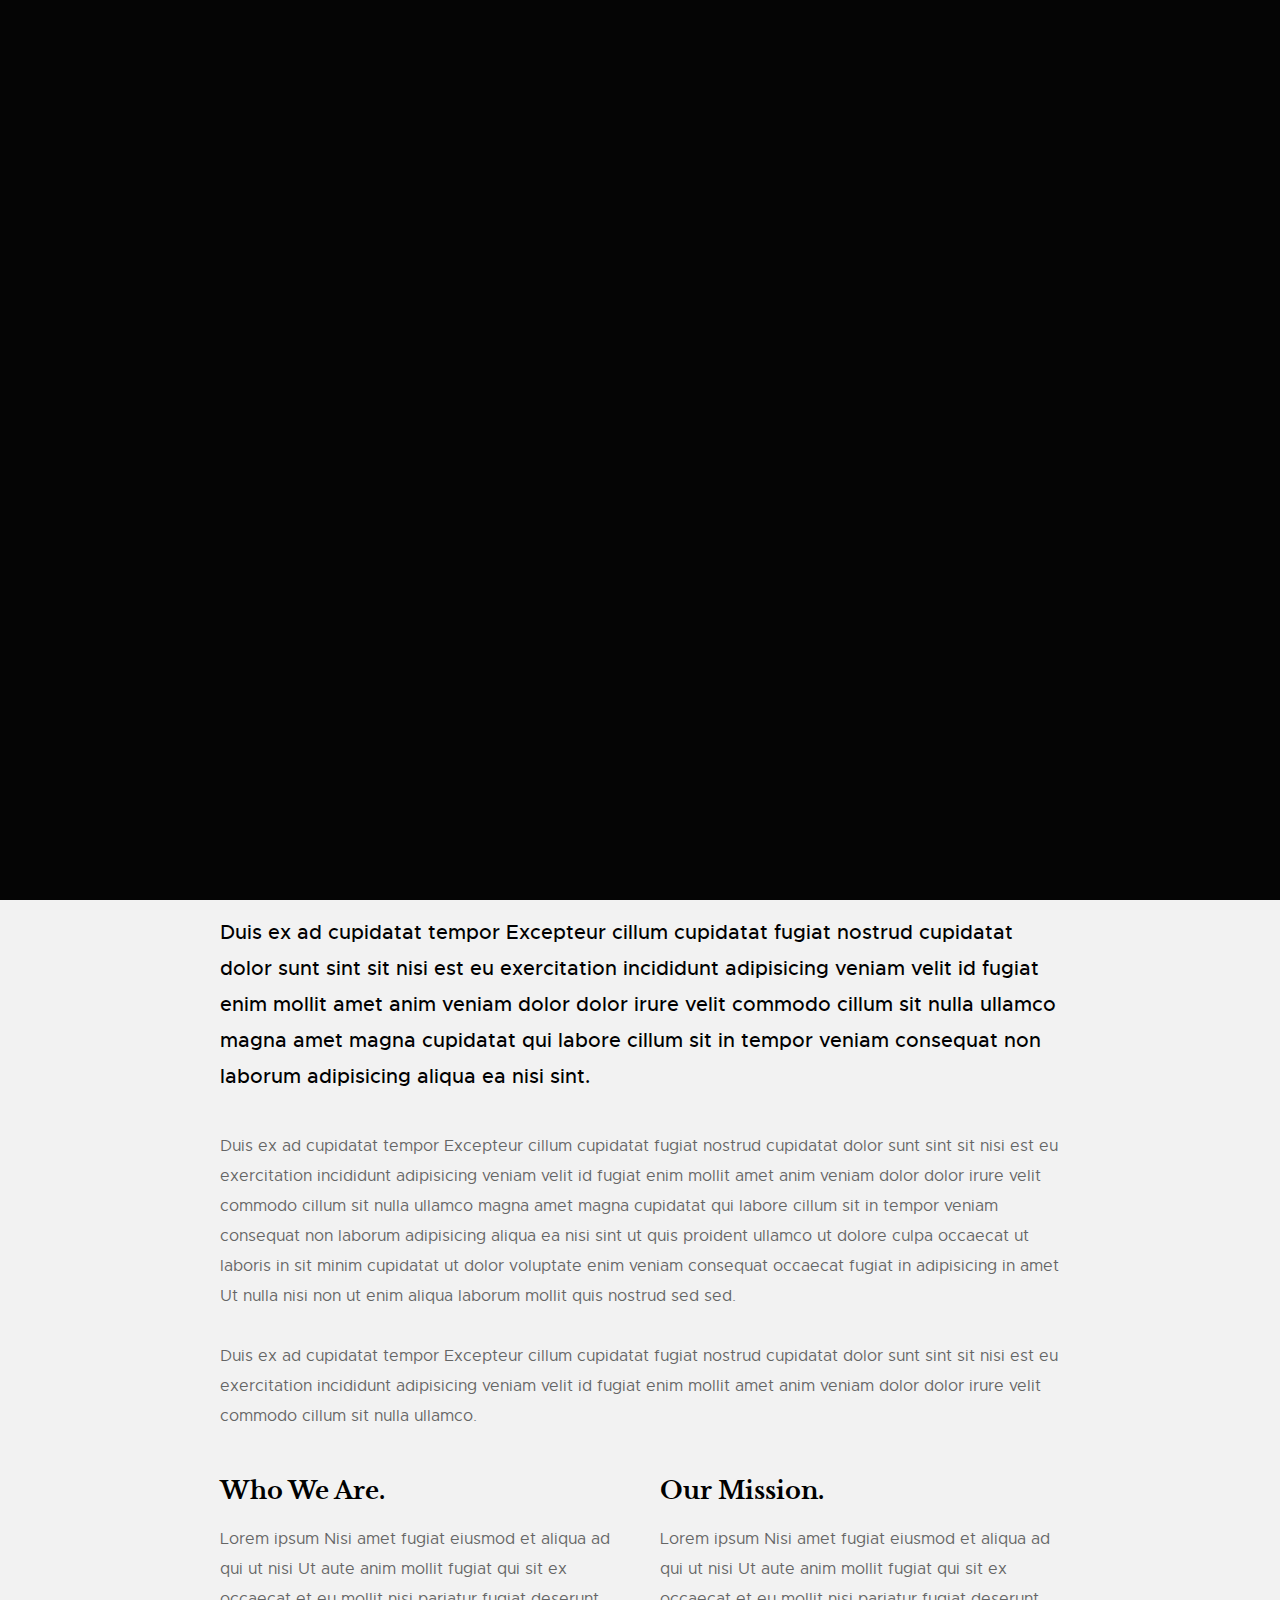
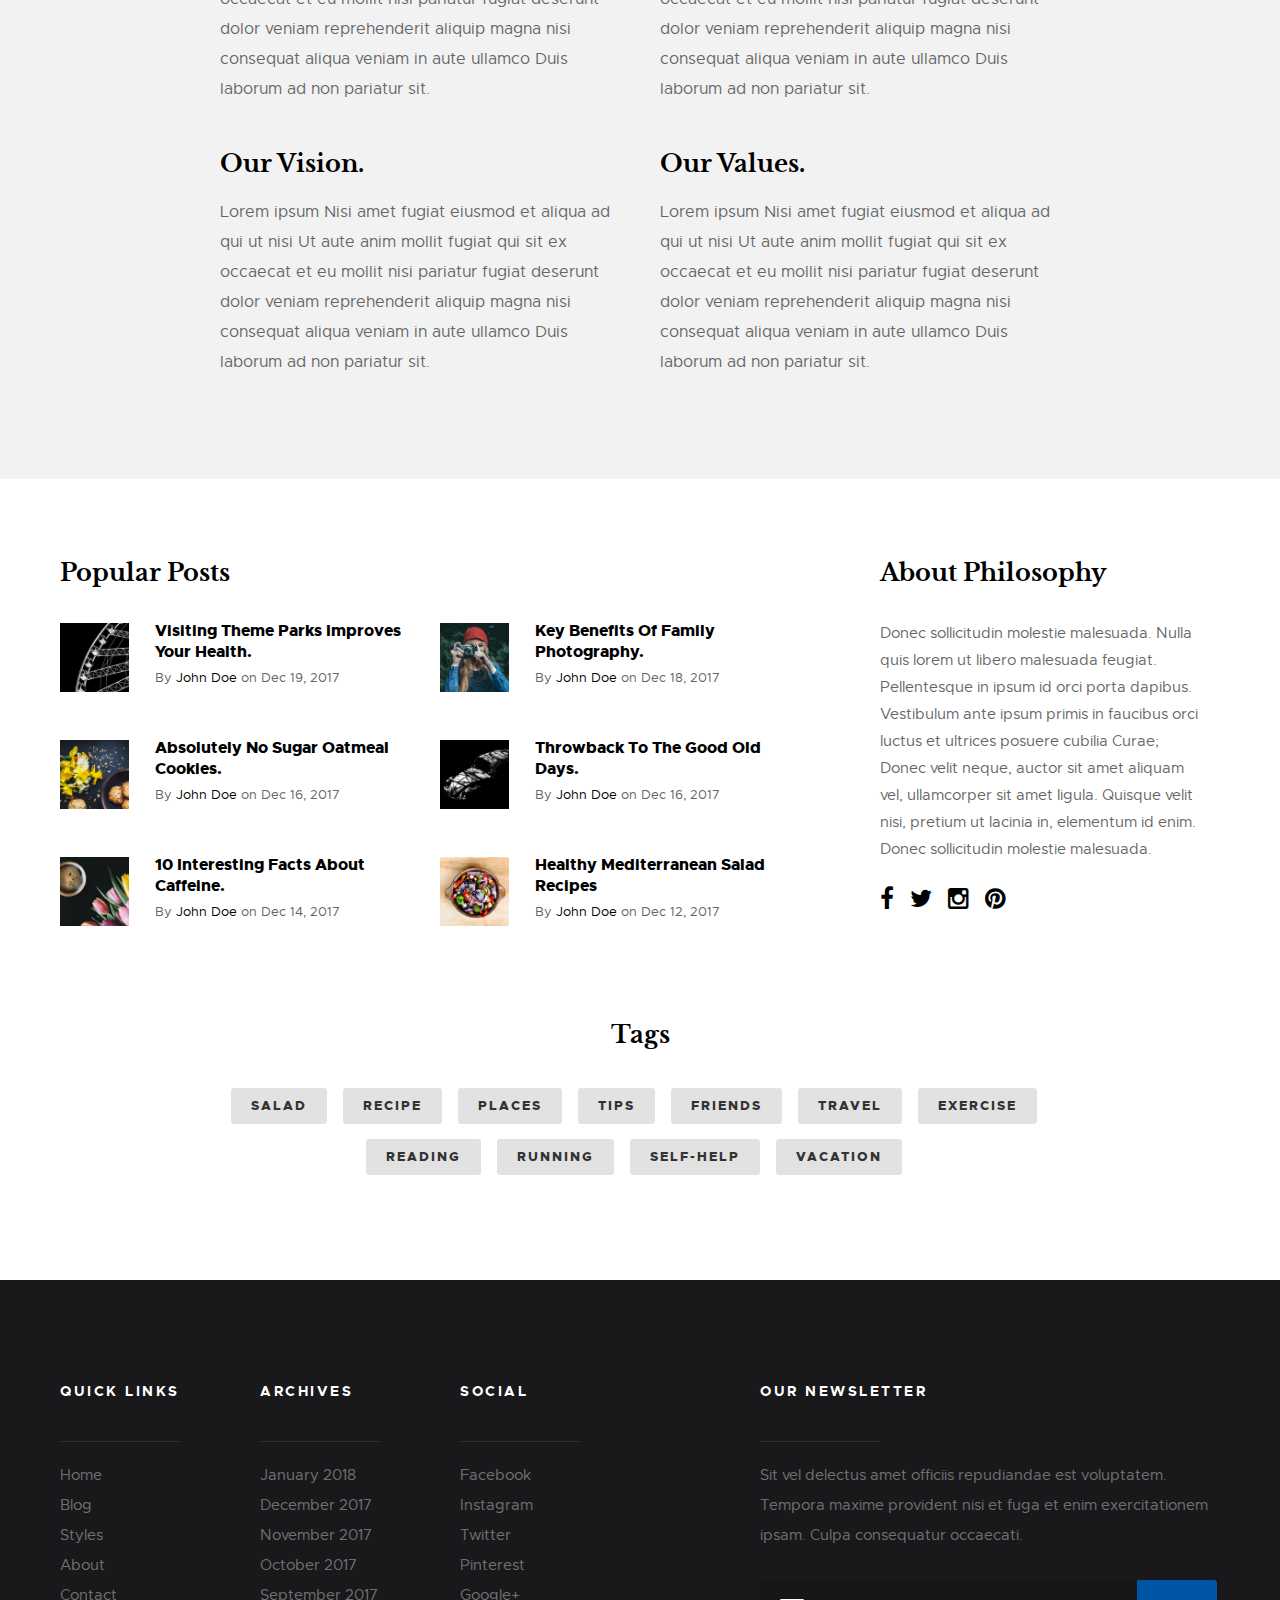
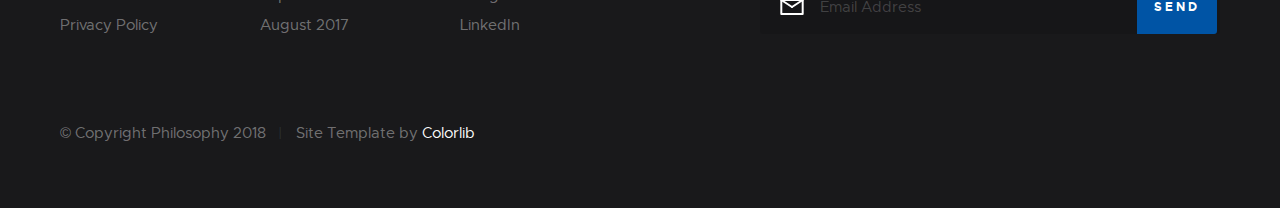
<file: philosophy-colorlib/philosophy-colorlib/about.html>
<!DOCTYPE html>
<html class="no-js" lang="en">
<head>

    <!--- basic page needs
    ================================================== -->
    <meta charset="utf-8">
    <title>About - Philosophy</title>
    <meta name="description" content="">
    <meta name="author" content="">

    <!-- mobile specific metas
    ================================================== -->
    <meta name="viewport" content="width=device-width, initial-scale=1, maximum-scale=1">

    <!-- CSS
    ================================================== -->
    <link rel="stylesheet" href="css/base.css">
    <link rel="stylesheet" href="css/vendor.css">
    <link rel="stylesheet" href="css/main.css">

    <!-- script
    ================================================== -->
    <script src="js/modernizr.js"></script>
    <script src="js/pace.min.js"></script>

    <!-- favicons
    ================================================== -->
    <link rel="shortcut icon" href="favicon.ico" type="image/x-icon">
    <link rel="icon" href="favicon.ico" type="image/x-icon">

</head>

<body id="top">

    <!-- pageheader
    ================================================== -->
    <div class="s-pageheader">

        <header class="header">
            <div class="header__content row">

                <div class="header__logo">
                    <a class="logo" href="index.html">
                        <img src="images/logo.svg" alt="Homepage">
                    </a>
                </div> <!-- end header__logo -->

                <ul class="header__social">
                    <li>
                        <a href="#0"><i class="fa fa-facebook" aria-hidden="true"></i></a>
                    </li>
                    <li>
                        <a href="#0"><i class="fa fa-twitter" aria-hidden="true"></i></a>
                    </li>
                    <li>
                        <a href="#0"><i class="fa fa-instagram" aria-hidden="true"></i></a>
                    </li>
                    <li>
                        <a href="#0"><i class="fa fa-pinterest" aria-hidden="true"></i></a>
                    </li>
                </ul> <!-- end header__social -->

                <a class="header__search-trigger" href="#0"></a>

                <div class="header__search">

                    <form role="search" method="get" class="header__search-form" action="#">
                        <label>
                            <span class="hide-content">Search for:</span>
                            <input type="search" class="search-field" placeholder="Type Keywords" value="" name="s" title="Search for:" autocomplete="off">
                        </label>
                        <input type="submit" class="search-submit" value="Search">
                    </form>
        
                    <a href="#0" title="Close Search" class="header__overlay-close">Close</a>

                </div>  <!-- end header__search -->


                <a class="header__toggle-menu" href="#0" title="Menu"><span>Menu</span></a>

                <nav class="header__nav-wrap">

                    <h2 class="header__nav-heading h6">Site Navigation</h2>

                    <ul class="header__nav">
                        <li><a href="index.html" title="">Home</a></li>
                        <li class="has-children">
                            <a href="#0" title="">Categories</a>
                            <ul class="sub-menu">
                            <li><a href="category.html">Lifestyle</a></li>
                            <li><a href="category.html">Health</a></li>
                            <li><a href="category.html">Family</a></li>
                            <li><a href="category.html">Management</a></li>
                            <li><a href="category.html">Travel</a></li>
                            <li><a href="category.html">Work</a></li>
                            </ul>
                        </li>
                        <li class="has-children">
                            <a href="#0" title="">Blog</a>
                            <ul class="sub-menu">
                            <li><a href="single-video.html">Video Post</a></li>
                            <li><a href="single-audio.html">Audio Post</a></li>
                            <li><a href="single-gallery.html">Gallery Post</a></li>
                            <li><a href="single-standard.html">Standard Post</a></li>
                            </ul>
                        </li>
                        <li><a href="style-guide.html" title="">Styles</a></li>
                        <li class="current"><a href="about.html" title="">About</a></li>
                        <li><a href="contact.html" title="">Contact</a></li>
                    </ul> <!-- end header__nav -->

                    <a href="#0" title="Close Menu" class="header__overlay-close close-mobile-menu">Close</a>

                </nav> <!-- end header__nav-wrap -->

            </div> <!-- header-content -->
        </header> <!-- header -->

    </div> <!-- end s-pageheader -->


    <!-- s-content
    ================================================== -->
    <section class="s-content s-content--narrow">

        <div class="row">

            <div class="s-content__header col-full">
                <h1 class="s-content__header-title">
                    Learn More About Us.
                </h1>
            </div> <!-- end s-content__header -->

            <div class="s-content__media col-full">
                <div class="s-content__post-thumb">
                    <img src="images/thumbs/about/about-1000.jpg" 
                         srcset="images/thumbs/about/about-2000.jpg 2000w, 
                                 images/thumbs/about/about-1000.jpg 1000w, 
                                 images/thumbs/about/about-500.jpg 500w" 
                         sizes="(max-width: 2000px) 100vw, 2000px" alt="" >
                </div>
            </div> <!-- end s-content__media -->

            <div class="col-full s-content__main">

                <p class="lead">Duis ex ad cupidatat tempor Excepteur cillum cupidatat fugiat nostrud cupidatat dolor sunt sint sit nisi est eu exercitation incididunt adipisicing veniam velit id fugiat enim mollit amet anim veniam dolor dolor irure velit commodo cillum sit nulla ullamco magna amet magna cupidatat qui labore cillum sit in tempor veniam consequat non laborum adipisicing aliqua ea nisi sint.</p>
                
                <p>Duis ex ad cupidatat tempor Excepteur cillum cupidatat fugiat nostrud cupidatat dolor sunt sint sit nisi est eu exercitation incididunt adipisicing veniam velit id fugiat enim mollit amet anim veniam dolor dolor irure velit commodo cillum sit nulla ullamco magna amet magna cupidatat qui labore cillum sit in tempor veniam consequat non laborum adipisicing aliqua ea nisi sint ut quis proident ullamco ut dolore culpa occaecat ut laboris in sit minim cupidatat ut dolor voluptate enim veniam consequat occaecat fugiat in adipisicing in amet Ut nulla nisi non ut enim aliqua laborum mollit quis nostrud sed sed.
                </p>

                <p>Duis ex ad cupidatat tempor Excepteur cillum cupidatat fugiat nostrud cupidatat dolor sunt sint sit nisi est eu exercitation incididunt adipisicing veniam velit id fugiat enim mollit amet anim veniam dolor dolor irure velit commodo cillum sit nulla ullamco.
                </p>

                <div class="row block-1-2 block-tab-full">
                    <div class="col-block">
                        <h3 class="quarter-top-margin">Who We Are.</h3>
                        <p>Lorem ipsum Nisi amet fugiat eiusmod et aliqua ad qui ut nisi Ut aute anim mollit fugiat qui sit ex occaecat et eu mollit nisi pariatur fugiat deserunt dolor veniam reprehenderit aliquip magna nisi consequat aliqua veniam in aute ullamco Duis laborum ad non pariatur sit.</p>
                    </div>

                    <div class="col-block">
                        <h3 class="quarter-top-margin">Our Mission.</h3>
                        <p>Lorem ipsum Nisi amet fugiat eiusmod et aliqua ad qui ut nisi Ut aute anim mollit fugiat qui sit ex occaecat et eu mollit nisi pariatur fugiat deserunt dolor veniam reprehenderit aliquip magna nisi consequat aliqua veniam in aute ullamco Duis laborum ad non pariatur sit.</p>
                    </div>

                    <div class="col-block">
                        <h3 class="quarter-top-margin">Our Vision.</h3>
                        <p>Lorem ipsum Nisi amet fugiat eiusmod et aliqua ad qui ut nisi Ut aute anim mollit fugiat qui sit ex occaecat et eu mollit nisi pariatur fugiat deserunt dolor veniam reprehenderit aliquip magna nisi consequat aliqua veniam in aute ullamco Duis laborum ad non pariatur sit.</p>
                    </div>

                    <div class="col-block">
                        <h3 class="quarter-top-margin">Our Values.</h3>
                        <p>Lorem ipsum Nisi amet fugiat eiusmod et aliqua ad qui ut nisi Ut aute anim mollit fugiat qui sit ex occaecat et eu mollit nisi pariatur fugiat deserunt dolor veniam reprehenderit aliquip magna nisi consequat aliqua veniam in aute ullamco Duis laborum ad non pariatur sit.</p>
                    </div>

                </div>


            </div> <!-- end s-content__main -->

        </div> <!-- end row -->

    </section> <!-- s-content -->


    <!-- s-extra
    ================================================== -->
    <section class="s-extra">

        <div class="row top">

            <div class="col-eight md-six tab-full popular">
                <h3>Popular Posts</h3>

                <div class="block-1-2 block-m-full popular__posts">
                    <article class="col-block popular__post">
                        <a href="#0" class="popular__thumb">
                            <img src="images/thumbs/small/wheel-150.jpg" alt="">
                        </a>
                        <h5><a href="#0">Visiting Theme Parks Improves Your Health.</a></h5>
                        <section class="popular__meta">
                                <span class="popular__author"><span>By</span> <a href="#0"> John Doe</a></span>
                            <span class="popular__date"><span>on</span> <time datetime="2017-12-19">Dec 19, 2017</time></span>
                        </section>
                    </article>
                    <article class="col-block popular__post">
                        <a href="#0" class="popular__thumb">
                            <img src="images/thumbs/small/shutterbug-150.jpg" alt="">
                        </a>
                        <h5><a href="#0">Key Benefits Of Family Photography.</a></h5>
                        <section class="popular__meta">
                            <span class="popular__author"><span>By</span> <a href="#0"> John Doe</a></span>
                            <span class="popular__date"><span>on</span> <time datetime="2017-12-18">Dec 18, 2017</time></span>
                        </section>
                    </article>
                    <article class="col-block popular__post">
                        <a href="#0" class="popular__thumb">
                            <img src="images/thumbs/small/cookies-150.jpg" alt="">
                        </a>
                        <h5><a href="#0">Absolutely No Sugar Oatmeal Cookies.</a></h5>
                        <section class="popular__meta">
                                <span class="popular__author"><span>By</span> <a href="#0"> John Doe</a></span>
                            <span class="popular__date"><span>on</span> <time datetime="2017-12-16">Dec 16, 2017</time></span>
                        </section>
                    </article>
                    <article class="col-block popular__post">
                        <a href="#0" class="popular__thumb">
                            <img src="images/thumbs/small/beetle-150.jpg" alt="">
                        </a>
                        <h5><a href="#0">Throwback To The Good Old Days.</a></h5>
                        <section class="popular__meta">
                            <span class="popular__author"><span>By</span> <a href="#0"> John Doe</a></span>
                            <span class="popular__date"><span>on</span> <time datetime="2017-12-16">Dec 16, 2017</time></span>
                        </section>
                    </article>
                    <article class="col-block popular__post">
                        <a href="#0" class="popular__thumb">
                            <img src="images/thumbs/small/tulips-150.jpg" alt="">
                        </a>
                        <h5><a href="#0">10 Interesting Facts About Caffeine.</a></h5>
                        <section class="popular__meta">
                            <span class="popular__author"><span>By</span> <a href="#0"> John Doe</a></span>
                            <span class="popular__date"><span>on</span> <time datetime="2017-12-14">Dec 14, 2017</time></span>
                        </section>
                    </article>
                    <article class="col-block popular__post">
                        <a href="#0" class="popular__thumb">
                            <img src="images/thumbs/small/salad-150.jpg" alt="">
                        </a>
                        <h5><a href="#0">Healthy Mediterranean Salad Recipes</a></h5>
                        <section class="popular__meta">
                            <span class="popular__author"><span>By</span> <a href="#0"> John Doe</a></span>
                            <span class="popular__date"><span>on</span> <time datetime="2017-12-12">Dec 12, 2017</time></span>
                        </section>
                    </article>
                </div> <!-- end popular_posts -->
            </div> <!-- end popular -->
            
            <div class="col-four md-six tab-full about">
                <h3>About Philosophy</h3>

                <p>
                Donec sollicitudin molestie malesuada. Nulla quis lorem ut libero malesuada feugiat. Pellentesque in ipsum id orci porta dapibus. Vestibulum ante ipsum primis in faucibus orci luctus et ultrices posuere cubilia Curae; Donec velit neque, auctor sit amet aliquam vel, ullamcorper sit amet ligula. Quisque velit nisi, pretium ut lacinia in, elementum id enim. Donec sollicitudin molestie malesuada.
                </p>

                <ul class="about__social">
                    <li>
                        <a href="#0"><i class="fa fa-facebook" aria-hidden="true"></i></a>
                    </li>
                    <li>
                        <a href="#0"><i class="fa fa-twitter" aria-hidden="true"></i></a>
                    </li>
                    <li>
                        <a href="#0"><i class="fa fa-instagram" aria-hidden="true"></i></a>
                    </li>
                    <li>
                        <a href="#0"><i class="fa fa-pinterest" aria-hidden="true"></i></a>
                    </li>
                </ul> <!-- end header__social -->
            </div> <!-- end about -->

        </div> <!-- end row -->

        <div class="row bottom tags-wrap">
            <div class="col-full tags">
                <h3>Tags</h3>

                <div class="tagcloud">
                    <a href="#0">Salad</a>
                    <a href="#0">Recipe</a>
                    <a href="#0">Places</a>
                    <a href="#0">Tips</a>
                    <a href="#0">Friends</a>
                    <a href="#0">Travel</a>
                    <a href="#0">Exercise</a>
                    <a href="#0">Reading</a>
                    <a href="#0">Running</a>
                    <a href="#0">Self-Help</a>
                    <a href="#0">Vacation</a>
                </div> <!-- end tagcloud -->
            </div> <!-- end tags -->
        </div> <!-- end tags-wrap -->

    </section> <!-- end s-extra -->


    <!-- s-footer
    ================================================== -->
    <footer class="s-footer">

        <div class="s-footer__main">
            <div class="row">
                
                <div class="col-two md-four mob-full s-footer__sitelinks">
                        
                    <h4>Quick Links</h4>

                    <ul class="s-footer__linklist">
                        <li><a href="#0">Home</a></li>
                        <li><a href="#0">Blog</a></li>
                        <li><a href="#0">Styles</a></li>
                        <li><a href="#0">About</a></li>
                        <li><a href="#0">Contact</a></li>
                        <li><a href="#0">Privacy Policy</a></li>
                    </ul>

                </div> <!-- end s-footer__sitelinks -->

                <div class="col-two md-four mob-full s-footer__archives">
                        
                    <h4>Archives</h4>

                    <ul class="s-footer__linklist">
                        <li><a href="#0">January 2018</a></li>
                        <li><a href="#0">December 2017</a></li>
                        <li><a href="#0">November 2017</a></li>
                        <li><a href="#0">October 2017</a></li>
                        <li><a href="#0">September 2017</a></li>
                        <li><a href="#0">August 2017</a></li>
                    </ul>

                </div> <!-- end s-footer__archives -->

                <div class="col-two md-four mob-full s-footer__social">
                        
                    <h4>Social</h4>

                    <ul class="s-footer__linklist">
                        <li><a href="#0">Facebook</a></li>
                        <li><a href="#0">Instagram</a></li>
                        <li><a href="#0">Twitter</a></li>
                        <li><a href="#0">Pinterest</a></li>
                        <li><a href="#0">Google+</a></li>
                        <li><a href="#0">LinkedIn</a></li>
                    </ul>

                </div> <!-- end s-footer__social -->

                <div class="col-five md-full end s-footer__subscribe">
                        
                    <h4>Our Newsletter</h4>

                    <p>Sit vel delectus amet officiis repudiandae est voluptatem. Tempora maxime provident nisi et fuga et enim exercitationem ipsam. Culpa consequatur occaecati.</p>

                    <div class="subscribe-form">
                        <form id="mc-form" class="group" novalidate="true">

                            <input type="email" value="" name="EMAIL" class="email" id="mc-email" placeholder="Email Address" required="">
                
                            <input type="submit" name="subscribe" value="Send">
                
                            <label for="mc-email" class="subscribe-message"></label>
                
                        </form>
                    </div>

                </div> <!-- end s-footer__subscribe -->

            </div>
        </div> <!-- end s-footer__main -->

        <div class="s-footer__bottom">
            <div class="row">
                <div class="col-full">
                    <div class="s-footer__copyright">
                        <span>© Copyright Philosophy 2018</span> 
                        <span>Site Template by <a href="https://colorlib.com/">Colorlib</a></span>
                    </div>

                    <div class="go-top">
                        <a class="smoothscroll" title="Back to Top" href="#top"></a>
                    </div>
                </div>
            </div>
        </div> <!-- end s-footer__bottom -->

    </footer> <!-- end s-footer -->


    <!-- preloader
    ================================================== -->
    <div id="preloader">
        <div id="loader">
            <div class="line-scale">
                <div></div>
                <div></div>
                <div></div>
                <div></div>
                <div></div>
            </div>
        </div>
    </div>


    <!-- Java Script
    ================================================== -->
    <script src="js/jquery-3.2.1.min.js"></script>
    <script src="js/plugins.js"></script>
    <script src="js/main.js"></script>

</body>

</html>
</file>
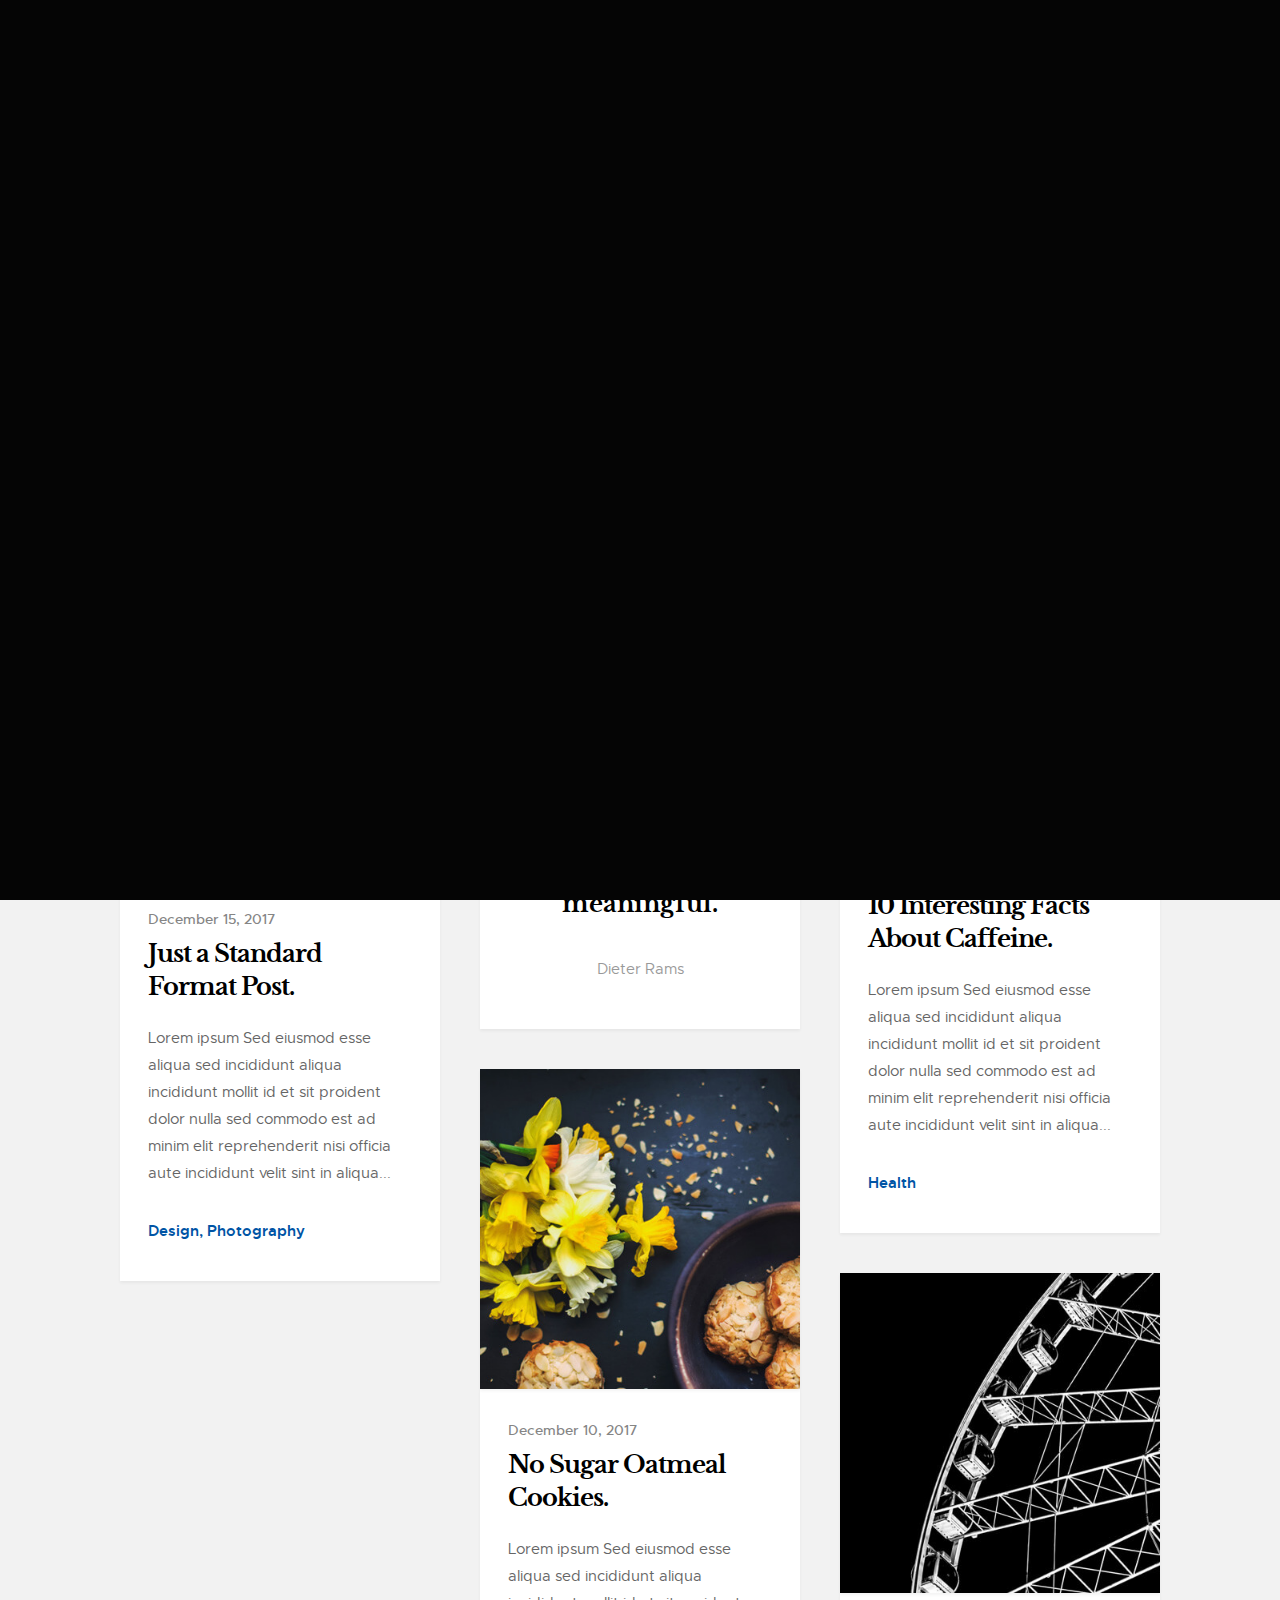
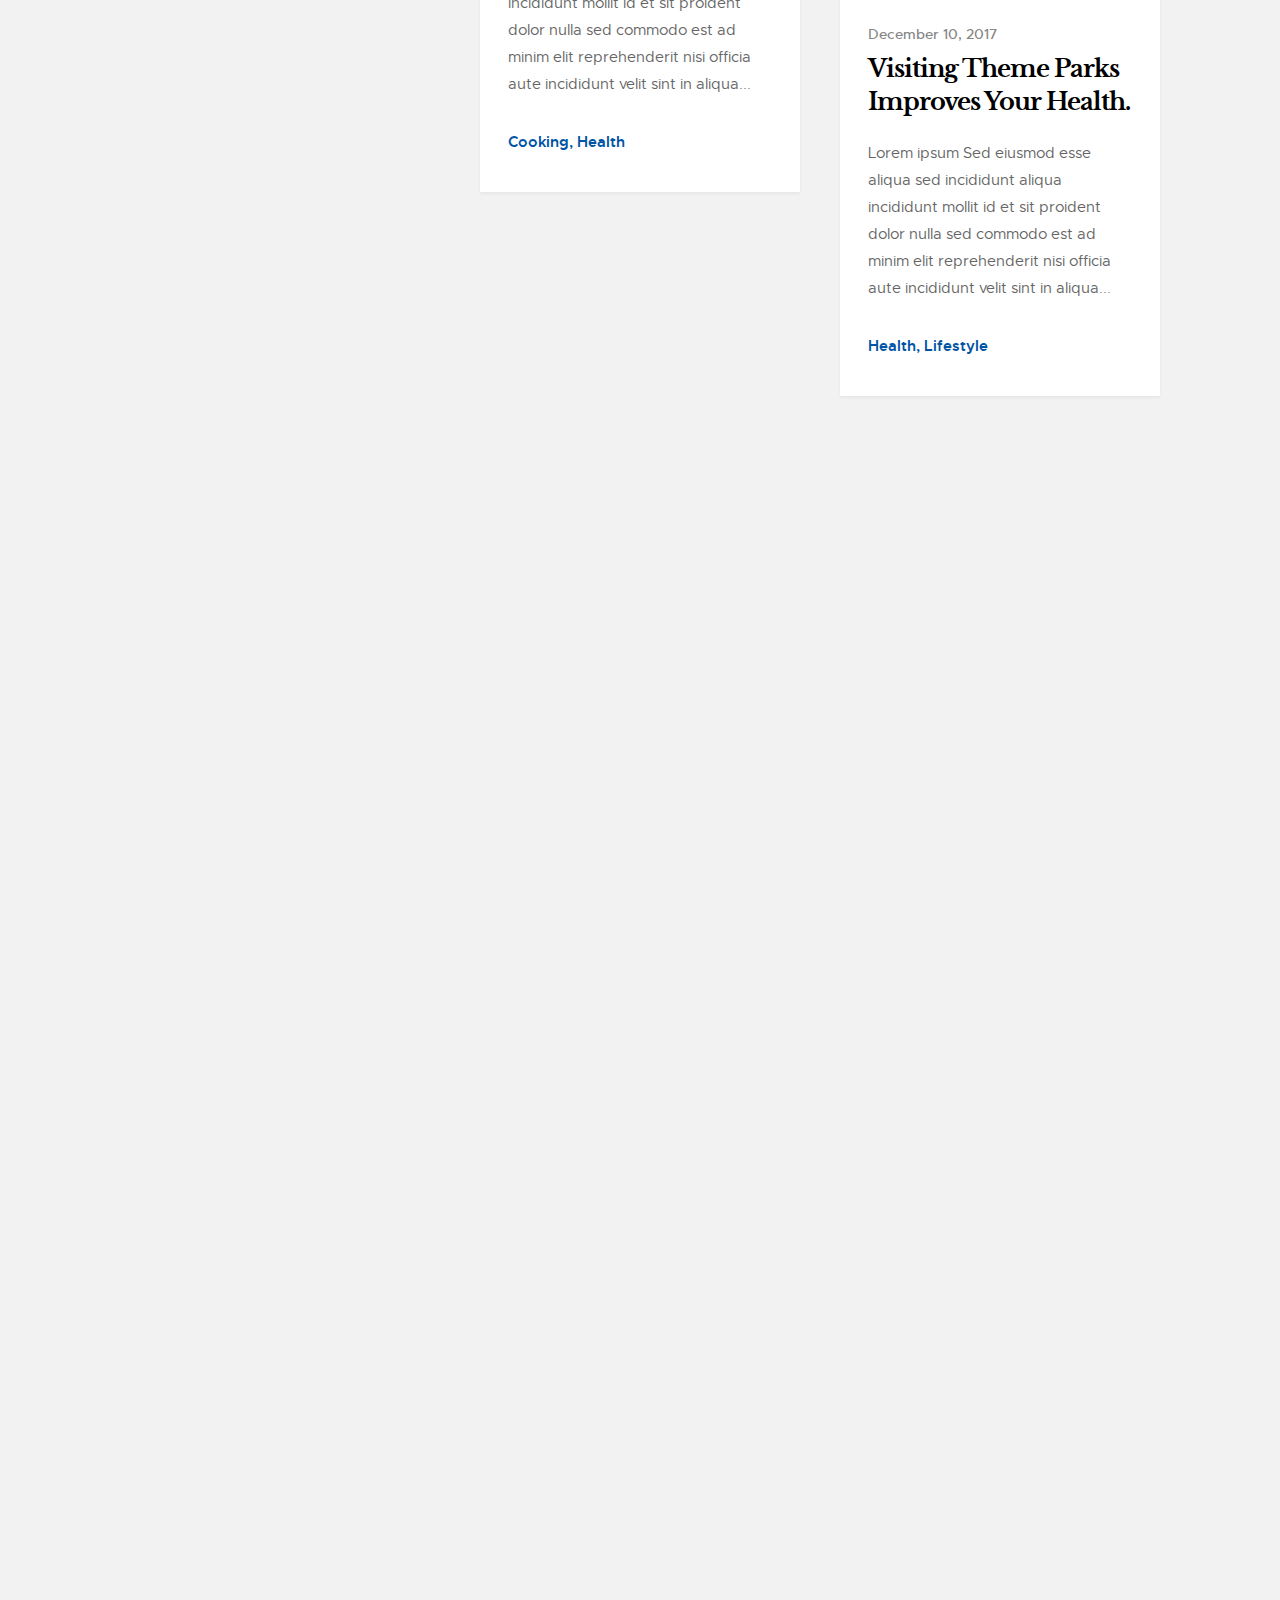
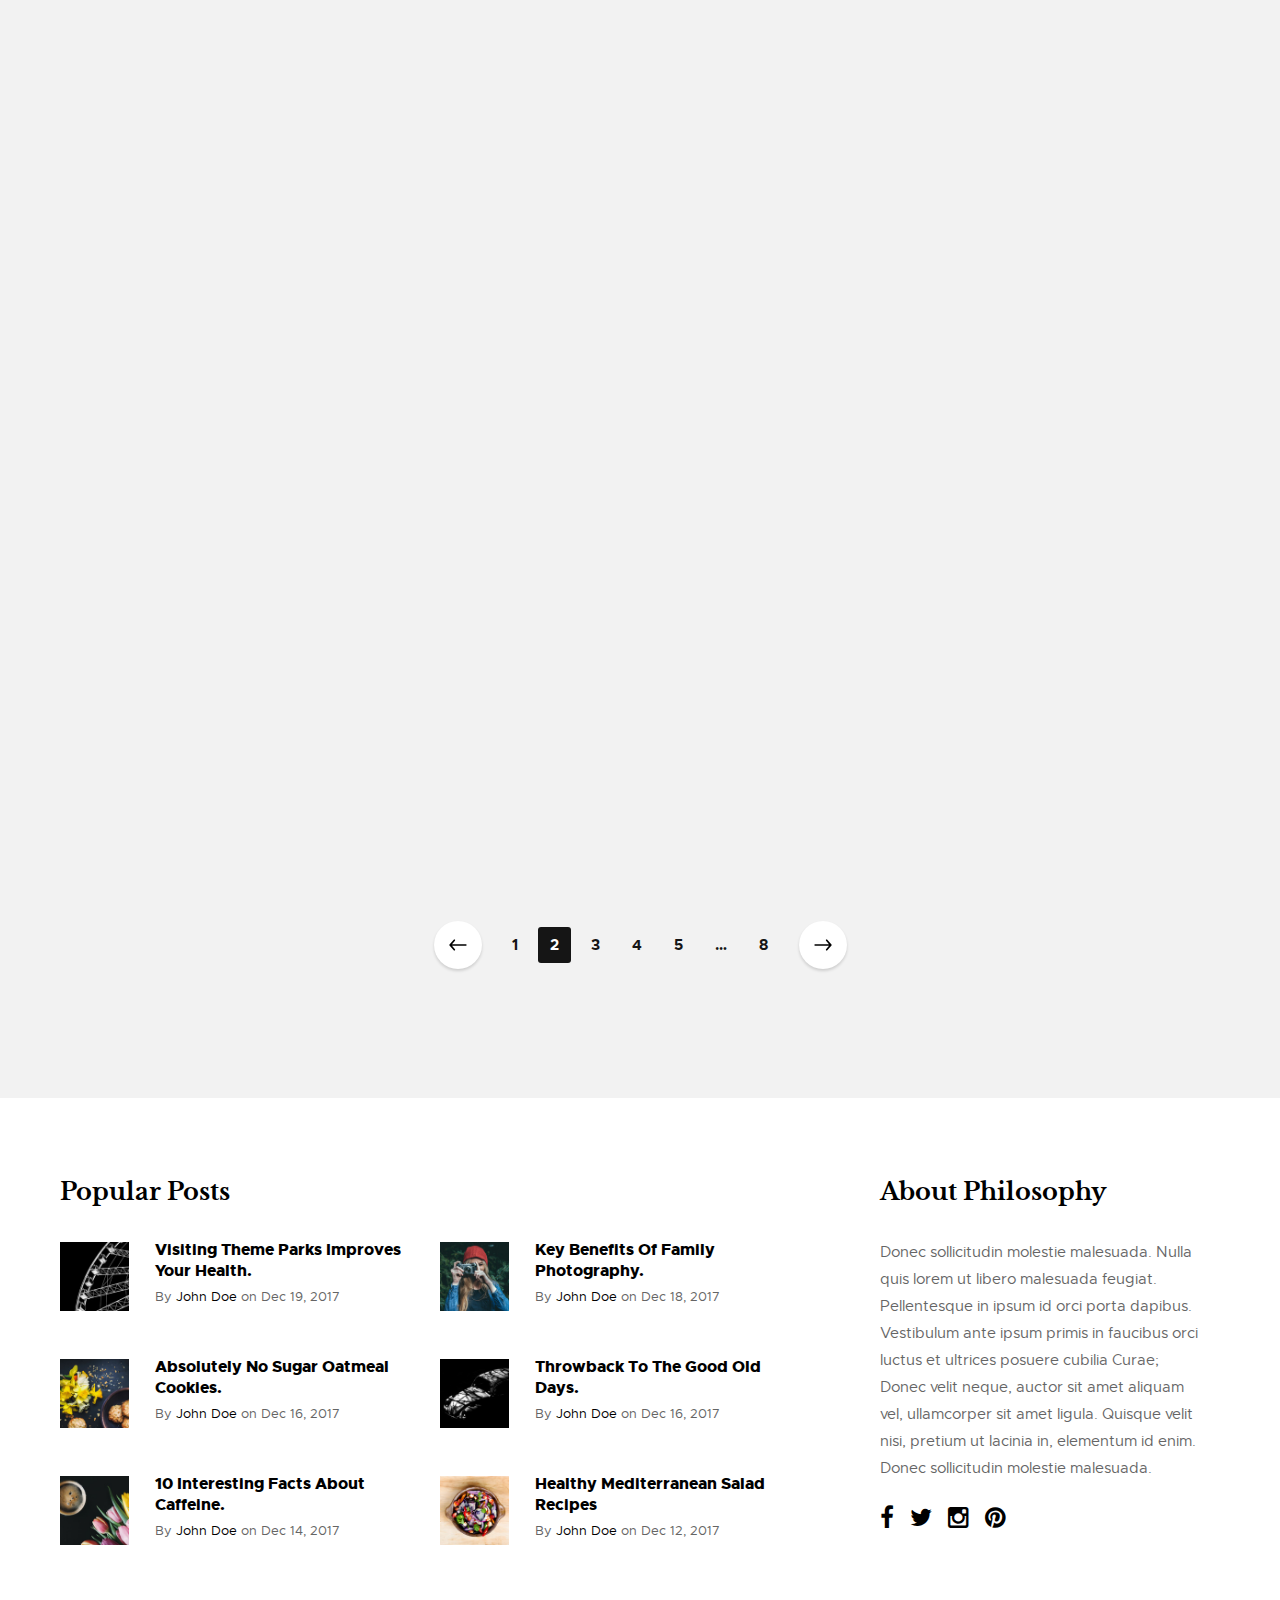
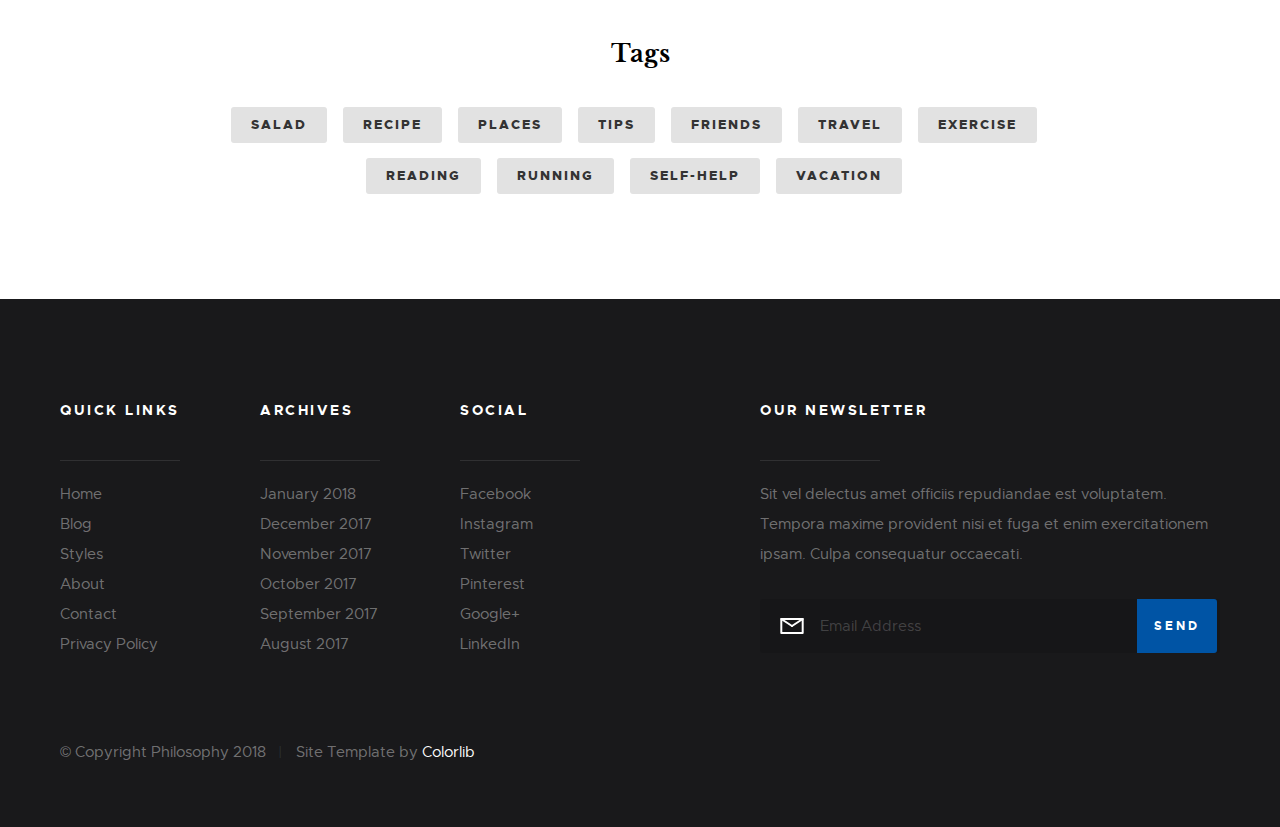
<file: philosophy-colorlib/philosophy-colorlib/category.html>
<!DOCTYPE html>
<html class="no-js" lang="en">
<head>

    <!--- basic page needs
    ================================================== -->
    <meta charset="utf-8">
    <title>Category - Philosophy</title>
    <meta name="description" content="">
    <meta name="author" content="">

    <!-- mobile specific metas
    ================================================== -->
    <meta name="viewport" content="width=device-width, initial-scale=1, maximum-scale=1">

    <!-- CSS
    ================================================== -->
    <link rel="stylesheet" href="css/base.css">
    <link rel="stylesheet" href="css/vendor.css">
    <link rel="stylesheet" href="css/main.css">

    <!-- script
    ================================================== -->
    <script src="js/modernizr.js"></script>
    <script src="js/pace.min.js"></script>

    <!-- favicons
    ================================================== -->
    <link rel="shortcut icon" href="favicon.ico" type="image/x-icon">
    <link rel="icon" href="favicon.ico" type="image/x-icon">

</head>

<body id="top">

    <!-- pageheader
    ================================================== -->
    <div class="s-pageheader">

        <header class="header">
            <div class="header__content row">

                <div class="header__logo">
                    <a class="logo" href="index.html">
                        <img src="images/logo.svg" alt="Homepage">
                    </a>
                </div> <!-- end header__logo -->

                <ul class="header__social">
                    <li>
                        <a href="#0"><i class="fa fa-facebook" aria-hidden="true"></i></a>
                    </li>
                    <li>
                        <a href="#0"><i class="fa fa-twitter" aria-hidden="true"></i></a>
                    </li>
                    <li>
                        <a href="#0"><i class="fa fa-instagram" aria-hidden="true"></i></a>
                    </li>
                    <li>
                        <a href="#0"><i class="fa fa-pinterest" aria-hidden="true"></i></a>
                    </li>
                </ul> <!-- end header__social -->

                <a class="header__search-trigger" href="#0"></a>

                <div class="header__search">

                    <form role="search" method="get" class="header__search-form" action="#">
                        <label>
                            <span class="hide-content">Search for:</span>
                            <input type="search" class="search-field" placeholder="Type Keywords" value="" name="s" title="Search for:" autocomplete="off">
                        </label>
                        <input type="submit" class="search-submit" value="Search">
                    </form>
        
                    <a href="#0" title="Close Search" class="header__overlay-close">Close</a>

                </div>  <!-- end header__search -->


                <a class="header__toggle-menu" href="#0" title="Menu"><span>Menu</span></a>

                <nav class="header__nav-wrap">

                    <h2 class="header__nav-heading h6">Site Navigation</h2>

                    <ul class="header__nav">
                        <li><a href="index.html" title="">Home</a></li>
                        <li class="has-children current">
                            <a href="#0" title="">Categories</a>
                            <ul class="sub-menu">
                            <li><a href="category.html">Lifestyle</a></li>
                            <li><a href="category.html">Health</a></li>
                            <li><a href="category.html">Family</a></li>
                            <li><a href="category.html">Management</a></li>
                            <li><a href="category.html">Travel</a></li>
                            <li><a href="category.html">Work</a></li>
                            </ul>
                        </li>
                        <li class="has-children">
                            <a href="#0" title="">Blog</a>
                            <ul class="sub-menu">
                            <li><a href="single-video.html">Video Post</a></li>
                            <li><a href="single-audio.html">Audio Post</a></li>
                            <li><a href="single-gallery.html">Gallery Post</a></li>
                            <li><a href="single-standard.html">Standard Post</a></li>
                            </ul>
                        </li>
                        <li><a href="style-guide.html" title="">Styles</a></li>
                        <li><a href="about.html" title="">About</a></li>
                        <li><a href="contact.html" title="">Contact</a></li>
                    </ul> <!-- end header__nav -->

                    <a href="#0" title="Close Menu" class="header__overlay-close close-mobile-menu">Close</a>

                </nav> <!-- end header__nav-wrap -->

            </div> <!-- header-content -->
        </header> <!-- header -->

    </div> <!-- end s-pageheader -->


    <!-- s-content
    ================================================== -->
    <section class="s-content">

        <div class="row narrow">
            <div class="col-full s-content__header" data-aos="fade-up">
                <h1>Category: Lifestyle</h1>

                <p class="lead">Dolor similique vitae. Exercitationem quidem occaecati iusto. Id non vitae enim quas error dolor maiores ut. Exercitationem earum ut repudiandae optio veritatis animi nulla qui dolores.</p>
            </div>
        </div>
        
        <div class="row masonry-wrap">
            <div class="masonry">

                <div class="grid-sizer"></div>

                <article class="masonry__brick entry format-standard" data-aos="fade-up">
                        
                    <div class="entry__thumb">
                        <a href="single-standard.html" class="entry__thumb-link">
                            <img src="images/thumbs/masonry/lamp-400.jpg" 
                                 srcset="images/thumbs/masonry/lamp-400.jpg 1x, images/thumbs/masonry/lamp-800.jpg 2x" alt="">
                        </a>
                    </div>
    
                    <div class="entry__text">
                        <div class="entry__header">
                            
                            <div class="entry__date">
                                <a href="single-standard.html">December 15, 2017</a>
                            </div>
                            <h1 class="entry__title"><a href="single-standard.html">Just a Standard Format Post.</a></h1>
                            
                        </div>
                        <div class="entry__excerpt">
                            <p>
                                Lorem ipsum Sed eiusmod esse aliqua sed incididunt aliqua incididunt mollit id et sit proident dolor nulla sed commodo est ad minim elit reprehenderit nisi officia aute incididunt velit sint in aliqua...
                            </p>
                        </div>
                        <div class="entry__meta">
                            <span class="entry__meta-links">
                                <a href="category.html">Design</a> 
                                <a href="category.html">Photography</a>
                            </span>
                        </div>
                    </div>
    
                </article> <!-- end article -->

                <article class="masonry__brick entry format-quote" data-aos="fade-up">
                        
                    <div class="entry__thumb">
                        <blockquote>
                                <p>Good design is making something intelligible and memorable. Great design is making something memorable and meaningful.</p>
    
                                <cite>Dieter Rams</cite>
                        </blockquote>
                    </div>   
    
                </article> <!-- end article -->

                <article class="masonry__brick entry format-standard">
                        
                    <div class="entry__thumb">
                        <a href="single-standard.html" class="entry__thumb-link">
                            <img src="images/thumbs/masonry/tulips-400.jpg" 
                                 srcset="images/thumbs/masonry/tulips-400.jpg 1x, images/thumbs/masonry/tulips-800.jpg 2x" alt="">
                        </a>
                    </div>
    
                    <div class="entry__text">
                        <div class="entry__header">
                            
                            <div class="entry__date">
                                <a href="single-standard.html">December 15, 2017</a>
                            </div>
                            <h1 class="entry__title"><a href="single-standard.html">10 Interesting Facts About Caffeine.</a></h1>
                            
                        </div>
                        <div class="entry__excerpt">
                            <p>
                                Lorem ipsum Sed eiusmod esse aliqua sed incididunt aliqua incididunt mollit id et sit proident dolor nulla sed commodo est ad minim elit reprehenderit nisi officia aute incididunt velit sint in aliqua...
                            </p>
                        </div>
                        <div class="entry__meta">
                            <span class="entry__meta-links">
                                <a href="category.html">Health</a>
                            </span>
                        </div>
                    </div>
    
                </article> <!-- end article -->

                <article class="masonry__brick entry format-standard" data-aos="fade-up">

                    <div class="entry__thumb">
                        <a href="single-standard.html" class="entry__thumb-link">
                            <img src="images/thumbs/masonry/cookies-400.jpg" 
                                 srcset="images/thumbs/masonry/cookies-400.jpg 1x, images/thumbs/masonry/cookies-800.jpg 2x" alt="">
                        </a>
                    </div>
    
                    <div class="entry__text">
                        <div class="entry__header">
                            
                            <div class="entry__date">
                                <a href="single-standard.html">December 10, 2017</a>
                            </div>
                            <h1 class="entry__title"><a href="single-standard.html">No Sugar Oatmeal Cookies.</a></h1>
                            
                        </div>
                        <div class="entry__excerpt">
                            <p>
                                Lorem ipsum Sed eiusmod esse aliqua sed incididunt aliqua incididunt mollit id et sit proident dolor nulla sed commodo est ad minim elit reprehenderit nisi officia aute incididunt velit sint in aliqua...
                            </p>
                        </div>
                        <div class="entry__meta">
                            <span class="entry__meta-links">
                                <a href="category.html">Cooking</a>
                                <a href="category.html">Health</a>
                            </span>
                        </div>
                    </div>
    
                </article> <!-- end article -->

                <article class="masonry__brick entry format-standard" data-aos="fade-up">

                    <div class="entry__thumb">
                        <a href="single-standard.html" class="entry__thumb-link">
                            <img src="images/thumbs/masonry/wheel-400.jpg" 
                                 srcset="images/thumbs/masonry/wheel-400.jpg 1x, images/thumbs/masonry/wheel-800.jpg 2x" alt="">
                        </a>
                    </div>
    
                    <div class="entry__text">
                        <div class="entry__header">
                            
                            <div class="entry__date">
                                <a href="single-standard.html">December 10, 2017</a>
                            </div>
                            <h1 class="entry__title"><a href="single-standard.html">Visiting Theme Parks Improves Your Health.</a></h1>
                            
                        </div>
                        <div class="entry__excerpt">
                            <p>
                                Lorem ipsum Sed eiusmod esse aliqua sed incididunt aliqua incididunt mollit id et sit proident dolor nulla sed commodo est ad minim elit reprehenderit nisi officia aute incididunt velit sint in aliqua...
                            </p>
                        </div>
                        <div class="entry__meta">
                            <span class="entry__meta-links">
                                <a href="#">Health</a> 
                                <a href="#">Lifestyle</a>
                            </span>
                        </div>
                    </div>
    
                </article> <!-- end article -->

                <article class="masonry__brick entry format-video" data-aos="fade-up">
                        
                    <div class="entry__thumb video-image">
                        <a href="https://player.vimeo.com/video/117310401?color=01aef0&title=0&byline=0&portrait=0" data-lity>
                            <img src="images/thumbs/masonry/shutterbug-400.jpg" 
                                 srcset="images/thumbs/masonry/shutterbug-400.jpg 1x, images/thumbs/masonry/shutterbug-800.jpg 2x" alt="">
                        </a>
                    </div>
    
                    <div class="entry__text">
                        <div class="entry__header">
                            
                            <div class="entry__date">
                                <a href="single-video.html">December 10, 2017</a>
                            </div>
                            <h1 class="entry__title"><a href="single-video.html">Key Benefits Of Family Photography.</a></h1>
                            
                        </div>
                        <div class="entry__excerpt">
                            <p>
                                Lorem ipsum Sed eiusmod esse aliqua sed incididunt aliqua incididunt mollit id et sit proident dolor nulla sed commodo est ad minim elit reprehenderit nisi officia aute incididunt velit sint in aliqua...
                            </p>
                        </div>
                        <div class="entry__meta">
                            <span class="entry__meta-links">
                                <a href="category.html">Family</a> 
                                <a href="category.html">Photography</a>
                            </span>
                        </div>
                    </div>
    
                </article> <!-- end article -->


                <article class="masonry__brick entry format-gallery" data-aos="fade-up">
                        
                    <div class="entry__thumb slider">
                        <div class="slider__slides">
                            <div class="slider__slide">
                                <img src="images/thumbs/masonry/gallery/gallery-1-400.jpg" 
                                     srcset="images/thumbs/masonry/gallery/gallery-1-400.jpg 1x, images/thumbs/masonry/gallery/gallery-1-800.jpg 2x" alt=""> 
                            </div>
                            <div class="slider__slide">
                                <img src="images/thumbs/masonry/gallery/gallery-2-400.jpg" 
                                     srcset="images/thumbs/masonry/gallery/gallery-2-400.jpg 1x, images/thumbs/masonry/gallery/gallery-2-800.jpg 2x" alt=""> 
                            </div>
                            <div class="slider__slide">
                                <img src="images/thumbs/masonry/gallery/gallery-3-400.jpg" 
                                     srcset="images/thumbs/masonry/gallery/gallery-3-400.jpg 1x, images/thumbs/masonry/gallery/gallery-3-800.jpg 2x" alt="">  
                            </div>
                        </div>
                    </div>
    
                    <div class="entry__text">
                        <div class="entry__header">
                            
                            <div class="entry__date">
                                <a href="single-gallery.html">December 10, 2017</a>
                            </div>
                            <h1 class="entry__title"><a href="single-gallery.html">Workspace Design Trends and Ideas.</a></h1>
                            
                        </div>
                        <div class="entry__excerpt">
                            <p>
                                Lorem ipsum Sed eiusmod esse aliqua sed incididunt aliqua incididunt mollit id et sit proident dolor nulla sed commodo est ad minim elit reprehenderit nisi officia aute incididunt velit sint in aliqua...
                            </p>
                        </div>
                        <div class="entry__meta">
                            <span class="entry__meta-links">
                                <a href="category.html">Work</a> 
                                <a href="category.html">Management</a>
                            </span>
                        </div>
                    </div>
    
                </article> <!-- end article -->

                <article class="masonry__brick entry format-audio" data-aos="fade-up">

                    <div class="entry__thumb">
                        <a href="single-audio.html" class="entry__thumb-link">
                            <img src="images/thumbs/masonry/guitarman-400.jpg" 
                                 srcset="images/thumbs/masonry/guitarman-400.jpg 1x, images/thumbs/masonry/guitarman-800.jpg 2x" alt="">
                        </a>
                        <div class="audio-wrap">
                            <audio id="player" src="media/AirReview-Landmarks-02-ChasingCorporate.mp3" width="100%" height="42" controls="controls"></audio>
                        </div>
                    </div>

                    <div class="entry__text">
                        <div class="entry__header">
                            
                            <div class="entry__date">
                                <a href="single-audio.html">December 10, 2017</a>
                            </div>
                            <h1 class="entry__title"><a href="single-audio.html">What Your Music Preference Says About You and Your Personality.</a></h1>
                            
                        </div>
                        <div class="entry__excerpt">
                            <p>
                                Lorem ipsum Sed eiusmod esse aliqua sed incididunt aliqua incididunt mollit id et sit proident dolor nulla sed commodo est ad minim elit reprehenderit nisi officia aute incididunt velit sint in aliqua...
                            </p>
                        </div>
                        <div class="entry__meta">
                            <span class="entry__meta-links">
                                <a href="category.html">Music</a> 
                                <a href="category.html">Lifestyle</a>
                            </span>
                        </div>
                    </div>

                </article> <!-- end article -->

                <article class="masonry__brick entry format-link" data-aos="fade-up">
                    
                    <div class="entry__thumb">
                        <div class="link-wrap">
                            <p>The Only Resource You Will Need To Start a Blog Using WordPress.</p>
                            <cite>
                                <a target="_blank" href="https://colorlib.com/">https://colorlib.com</a>
                            </cite>
                        </div>
                    </div>
                    
                </article> <!-- end article -->

                <article class="masonry__brick entry format-standard" data-aos="fade-up">

                    <div class="entry__thumb">
                        <a href="single-standard.html" class="entry__thumb-link">
                            <img src="images/thumbs/masonry/jump-400.jpg" 
                                 srcset="images/thumbs/masonry/jump-400.jpg 1x, images/thumbs/masonry/jump-800.jpg 2x" alt="">
                        </a>
                    </div>

                    <div class="entry__text">
                        <div class="entry__header">
                            
                            <div class="entry__date">
                                <a href="single-standard.html">December 10, 2017</a>
                            </div>
                            <h1 class="entry__title"><a href="single-standard.html">Create Meaningful Family Moments.</a></h1>
                            
                        </div>
                        <div class="entry__excerpt">
                            <p>
                                Lorem ipsum Sed eiusmod esse aliqua sed incididunt aliqua incididunt mollit id et sit proident dolor nulla sed commodo est ad minim elit reprehenderit nisi officia aute incididunt velit sint in aliqua...
                            </p>
                        </div>
                        <div class="entry__meta">
                            <span class="entry__meta-links">
                                <a href="category.html">Family</a>
                                <a href="category.html">Relationship</a>
                            </span>
                        </div>
                    </div>

                </article> <!-- end article -->

                <article class="masonry__brick entry format-standard" data-aos="fade-up">

                    <div class="entry__thumb">
                        <a href="single-standard.html" class="entry__thumb-link">
                            <img src="images/thumbs/masonry/beetle-400.jpg" 
                                 srcset="images/thumbs/masonry/beetle-400.jpg 1x, images/thumbs/masonry/beetle-800.jpg 2x" alt="">
                        </a>
                    </div>

                    <div class="entry__text">
                        <div class="entry__header">
                            
                            <div class="entry__date">
                                <a href="single-standard.html">December 10, 2017</a>
                            </div>
                            <h1 class="entry__title"><a href="single-standard.html">Throwback To The Good Old Days.</a></h1>
                            
                        </div>
                        <div class="entry__excerpt">
                            <p>
                                Lorem ipsum Sed eiusmod esse aliqua sed incididunt aliqua incididunt mollit id et sit proident dolor nulla sed commodo est ad minim elit reprehenderit nisi officia aute incididunt velit sint in aliqua...
                            </p>
                        </div>
                        <div class="entry__meta">
                            <span class="entry__meta-links">
                                <a href="category.html">Lifestyle</a>
                            </span>
                        </div>
                    </div>

                </article> <!-- end article -->

                <article class="masonry__brick entry format-standard" data-aos="fade-up">

                    <div class="entry__thumb">
                        <a href="single-standard.html" class="entry__thumb-link">
                            <img src="images/thumbs/masonry/fuji-400.jpg" 
                                 srcset="images/thumbs/masonry/fuji-400.jpg 1x, images/thumbs/masonry/fuji-800.jpg 2x" alt="">
                        </a>
                    </div>

                    <div class="entry__text">
                        <div class="entry__header">
                            
                            <div class="entry__date">
                                <a href="single-standard.html">December 10, 2017</a>
                            </div>
                            <h1 class="entry__title"><a href="single-standard.html">Just Another  Standard Format Post.</a></h1>
                            
                        </div>
                        <div class="entry__excerpt">
                            <p>
                                Lorem ipsum Sed eiusmod esse aliqua sed incididunt aliqua incididunt mollit id et sit proident dolor nulla sed commodo est ad minim elit reprehenderit nisi officia aute incididunt velit sint in aliqua...
                            </p>
                        </div>
                        <div class="entry__meta">
                            <span class="entry__meta-links">
                                <a href="category.html">Design</a> 
                                <a href="category.html">Photography</a>
                            </span>
                        </div>
                    </div>

                </article> <!-- end article -->

                <article class="masonry__brick entry format-standard" data-aos="fade-up">

                    <div class="entry__thumb">
                        <a href="single-standard.html" class="entry__thumb-link">
                            <img src="images/thumbs/masonry/sydney-400.jpg" 
                                 srcset="images/thumbs/masonry/sydney-400.jpg 1x, images/thumbs/masonry/sydney-800.jpg 2x" alt="">
                        </a>
                    </div>

                    <div class="entry__text">
                        <div class="entry__header">
                            
                            <div class="entry__date">
                                <a href="single-standard.html">December 10, 2017</a>
                            </div>
                            <h1 class="entry__title"><a href="single-standard.html">Planning Your First Trip to Sydney.</a></h1>
                            
                        </div>
                        <div class="entry__excerpt">
                            <p>
                                Lorem ipsum Sed eiusmod esse aliqua sed incididunt aliqua incididunt mollit id et sit proident dolor nulla sed commodo est ad minim elit reprehenderit nisi officia aute incididunt velit sint in aliqua...
                            </p>
                        </div>
                        <div class="entry__meta">
                            <span class="entry__meta-links">
                                <a href="category.html">Travel</a> 
                                <a href="category.html">Vacation</a>
                            </span>
                        </div>
                    </div>

                </article> <!-- end article -->

            </div> <!-- end masonry -->
        </div> <!-- end masonry-wrap -->

        <div class="row">
            <div class="col-full">
                <nav class="pgn">
                    <ul>
                        <li><a class="pgn__prev" href="#0">Prev</a></li>
                        <li><a class="pgn__num" href="#0">1</a></li>
                        <li><span class="pgn__num current">2</span></li>
                        <li><a class="pgn__num" href="#0">3</a></li>
                        <li><a class="pgn__num" href="#0">4</a></li>
                        <li><a class="pgn__num" href="#0">5</a></li>
                        <li><span class="pgn__num dots">…</span></li>
                        <li><a class="pgn__num" href="#0">8</a></li>
                        <li><a class="pgn__next" href="#0">Next</a></li>
                    </ul>
                </nav>
            </div>
        </div>

    </section> <!-- s-content -->
    

    <!-- s-extra
    ================================================== -->
    <section class="s-extra">

        <div class="row top">

            <div class="col-eight md-six tab-full popular">
                <h3>Popular Posts</h3>

                <div class="block-1-2 block-m-full popular__posts">
                    <article class="col-block popular__post">
                        <a href="#0" class="popular__thumb">
                            <img src="images/thumbs/small/wheel-150.jpg" alt="">
                        </a>
                        <h5><a href="#0">Visiting Theme Parks Improves Your Health.</a></h5>
                        <section class="popular__meta">
                             <span class="popular__author"><span>By</span> <a href="#0"> John Doe</a></span>
                            <span class="popular__date"><span>on</span> <time datetime="2017-12-19">Dec 19, 2017</time></span>
                        </section>
                    </article>
                    <article class="col-block popular__post">
                        <a href="#0" class="popular__thumb">
                            <img src="images/thumbs/small/shutterbug-150.jpg" alt="">
                        </a>
                        <h5><a href="#0">Key Benefits Of Family Photography.</a></h5>
                        <section class="popular__meta">
                            <span class="popular__author"><span>By</span> <a href="#0"> John Doe</a></span>
                            <span class="popular__date"><span>on</span> <time datetime="2017-12-18">Dec 18, 2017</time></span>
                        </section>
                    </article>
                    <article class="col-block popular__post">
                        <a href="#0" class="popular__thumb">
                            <img src="images/thumbs/small/cookies-150.jpg" alt="">
                        </a>
                        <h5><a href="#0">Absolutely No Sugar Oatmeal Cookies.</a></h5>
                        <section class="popular__meta">
                                <span class="popular__author"><span>By</span> <a href="#0"> John Doe</a></span>
                            <span class="popular__date"><span>on</span> <time datetime="2017-12-16">Dec 16, 2017</time></span>
                        </section>
                    </article>
                    <article class="col-block popular__post">
                        <a href="#0" class="popular__thumb">
                            <img src="images/thumbs/small/beetle-150.jpg" alt="">
                        </a>
                        <h5><a href="#0">Throwback To The Good Old Days.</a></h5>
                        <section class="popular__meta">
                            <span class="popular__author"><span>By</span> <a href="#0"> John Doe</a></span>
                            <span class="popular__date"><span>on</span> <time datetime="2017-12-16">Dec 16, 2017</time></span>
                        </section>
                    </article>
                    <article class="col-block popular__post">
                        <a href="#0" class="popular__thumb">
                            <img src="images/thumbs/small/tulips-150.jpg" alt="">
                        </a>
                        <h5><a href="#0">10 Interesting Facts About Caffeine.</a></h5>
                        <section class="popular__meta">
                            <span class="popular__author"><span>By</span> <a href="#0"> John Doe</a></span>
                            <span class="popular__date"><span>on</span> <time datetime="2017-12-14">Dec 14, 2017</time></span>
                        </section>
                    </article>
                    <article class="col-block popular__post">
                        <a href="#0" class="popular__thumb">
                            <img src="images/thumbs/small/salad-150.jpg" alt="">
                        </a>
                        <h5><a href="#0">Healthy Mediterranean Salad Recipes</a></h5>
                        <section class="popular__meta">
                            <span class="popular__author"><span>By</span> <a href="#0"> John Doe</a></span>
                            <span class="popular__date"><span>on</span> <time datetime="2017-12-12">Dec 12, 2017</time></span>
                        </section>
                    </article>
                </div> <!-- end popular_posts -->
            </div> <!-- end popular -->
            
            <div class="col-four md-six tab-full about">
                <h3>About Philosophy</h3>

                <p>
                Donec sollicitudin molestie malesuada. Nulla quis lorem ut libero malesuada feugiat. Pellentesque in ipsum id orci porta dapibus. Vestibulum ante ipsum primis in faucibus orci luctus et ultrices posuere cubilia Curae; Donec velit neque, auctor sit amet aliquam vel, ullamcorper sit amet ligula. Quisque velit nisi, pretium ut lacinia in, elementum id enim. Donec sollicitudin molestie malesuada.
                </p>

                <ul class="about__social">
                    <li>
                        <a href="#0"><i class="fa fa-facebook" aria-hidden="true"></i></a>
                    </li>
                    <li>
                        <a href="#0"><i class="fa fa-twitter" aria-hidden="true"></i></a>
                    </li>
                    <li>
                        <a href="#0"><i class="fa fa-instagram" aria-hidden="true"></i></a>
                    </li>
                    <li>
                        <a href="#0"><i class="fa fa-pinterest" aria-hidden="true"></i></a>
                    </li>
                </ul> <!-- end header__social -->
            </div> <!-- end about -->

        </div> <!-- end row -->

        <div class="row bottom tags-wrap">
            <div class="col-full tags">
                <h3>Tags</h3>

                <div class="tagcloud">
                    <a href="#0">Salad</a>
                    <a href="#0">Recipe</a>
                    <a href="#0">Places</a>
                    <a href="#0">Tips</a>
                    <a href="#0">Friends</a>
                    <a href="#0">Travel</a>
                    <a href="#0">Exercise</a>
                    <a href="#0">Reading</a>
                    <a href="#0">Running</a>
                    <a href="#0">Self-Help</a>
                    <a href="#0">Vacation</a>
                </div> <!-- end tagcloud -->
            </div> <!-- end tags -->
        </div> <!-- end tags-wrap -->

    </section> <!-- end s-extra -->


    <!-- s-footer
    ================================================== -->
    <footer class="s-footer">

        <div class="s-footer__main">
            <div class="row">
                
                <div class="col-two md-four mob-full s-footer__sitelinks">
                        
                    <h4>Quick Links</h4>

                    <ul class="s-footer__linklist">
                        <li><a href="#0">Home</a></li>
                        <li><a href="#0">Blog</a></li>
                        <li><a href="#0">Styles</a></li>
                        <li><a href="#0">About</a></li>
                        <li><a href="#0">Contact</a></li>
                        <li><a href="#0">Privacy Policy</a></li>
                    </ul>

                </div> <!-- end s-footer__sitelinks -->

                <div class="col-two md-four mob-full s-footer__archives">
                        
                    <h4>Archives</h4>

                    <ul class="s-footer__linklist">
                        <li><a href="#0">January 2018</a></li>
                        <li><a href="#0">December 2017</a></li>
                        <li><a href="#0">November 2017</a></li>
                        <li><a href="#0">October 2017</a></li>
                        <li><a href="#0">September 2017</a></li>
                        <li><a href="#0">August 2017</a></li>
                    </ul>

                </div> <!-- end s-footer__archives -->

                <div class="col-two md-four mob-full s-footer__social">
                        
                    <h4>Social</h4>

                    <ul class="s-footer__linklist">
                        <li><a href="#0">Facebook</a></li>
                        <li><a href="#0">Instagram</a></li>
                        <li><a href="#0">Twitter</a></li>
                        <li><a href="#0">Pinterest</a></li>
                        <li><a href="#0">Google+</a></li>
                        <li><a href="#0">LinkedIn</a></li>
                    </ul>

                </div> <!-- end s-footer__social -->

                <div class="col-five md-full end s-footer__subscribe">
                        
                    <h4>Our Newsletter</h4>

                    <p>Sit vel delectus amet officiis repudiandae est voluptatem. Tempora maxime provident nisi et fuga et enim exercitationem ipsam. Culpa consequatur occaecati.</p>

                    <div class="subscribe-form">
                        <form id="mc-form" class="group" novalidate="true">

                            <input type="email" value="" name="EMAIL" class="email" id="mc-email" placeholder="Email Address" required="">
                
                            <input type="submit" name="subscribe" value="Send">
                
                            <label for="mc-email" class="subscribe-message"></label>
                
                        </form>
                    </div>

                </div> <!-- end s-footer__subscribe -->

            </div>
        </div> <!-- end s-footer__main -->

        <div class="s-footer__bottom">
            <div class="row">
                <div class="col-full">
                    <div class="s-footer__copyright">
                        <span>© Copyright Philosophy 2018</span> 
                        <span>Site Template by <a href="https://colorlib.com/">Colorlib</a></span>
                    </div>

                    <div class="go-top">
                        <a class="smoothscroll" title="Back to Top" href="#top"></a>
                    </div>
                </div>
            </div>
        </div> <!-- end s-footer__bottom -->

    </footer> <!-- end s-footer -->


    <!-- preloader
    ================================================== -->
    <div id="preloader">
        <div id="loader">
            <div class="line-scale">
                <div></div>
                <div></div>
                <div></div>
                <div></div>
                <div></div>
            </div>
        </div>
    </div>


    <!-- Java Script
    ================================================== -->
    <script src="js/jquery-3.2.1.min.js"></script>
    <script src="js/plugins.js"></script>
    <script src="js/main.js"></script>

</body>

</html>
</file>
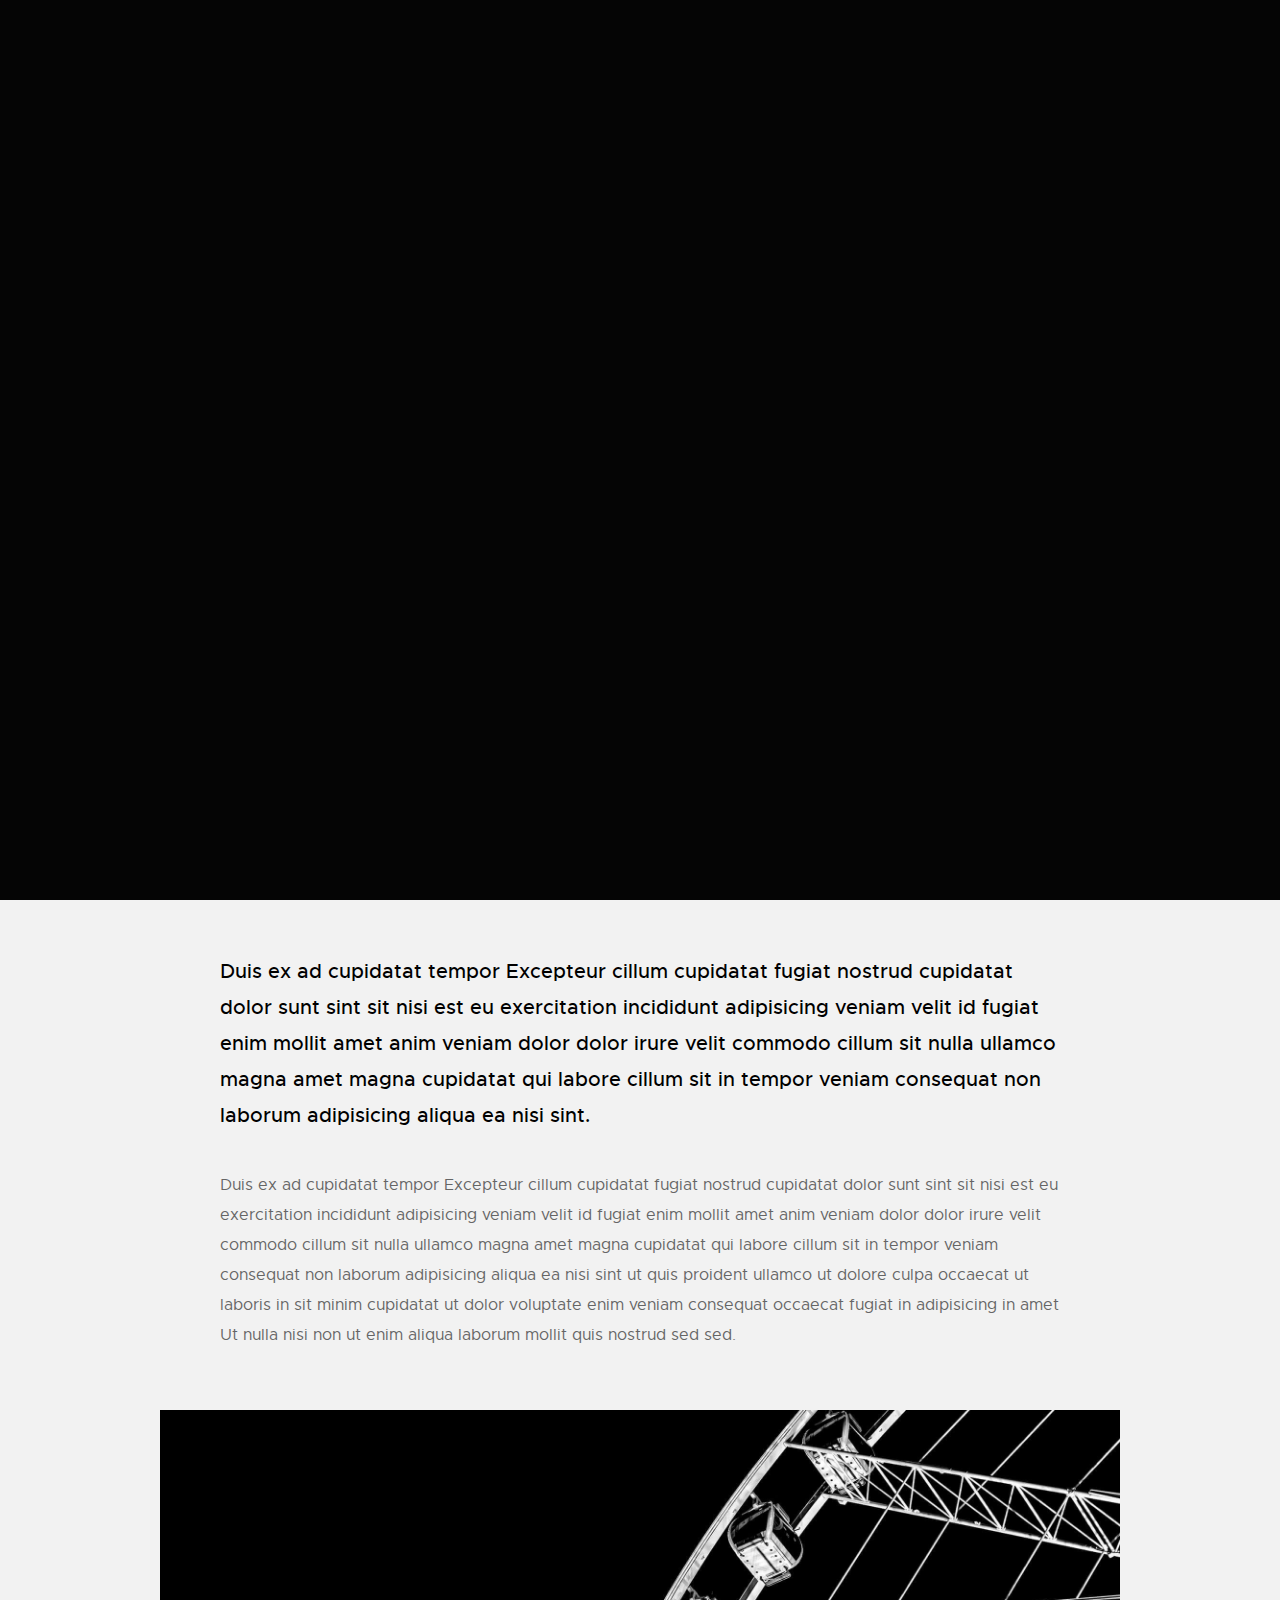
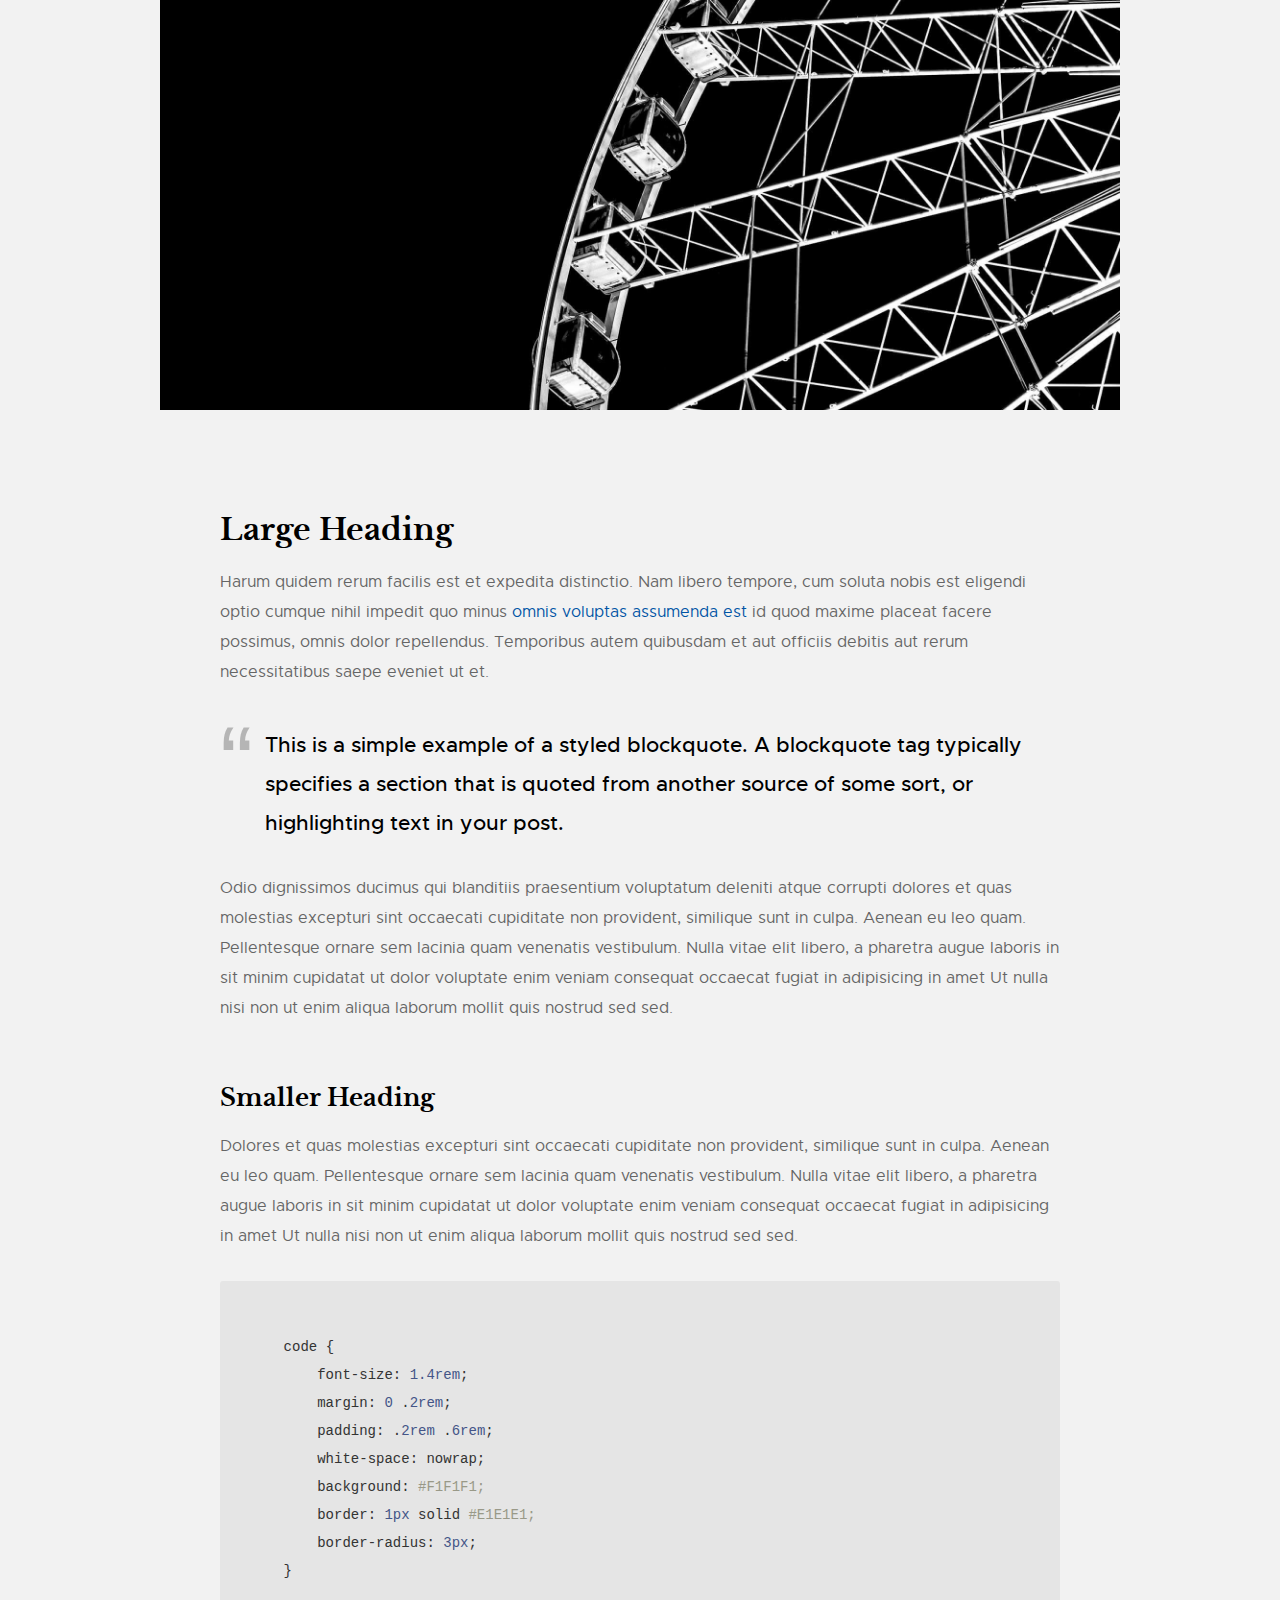
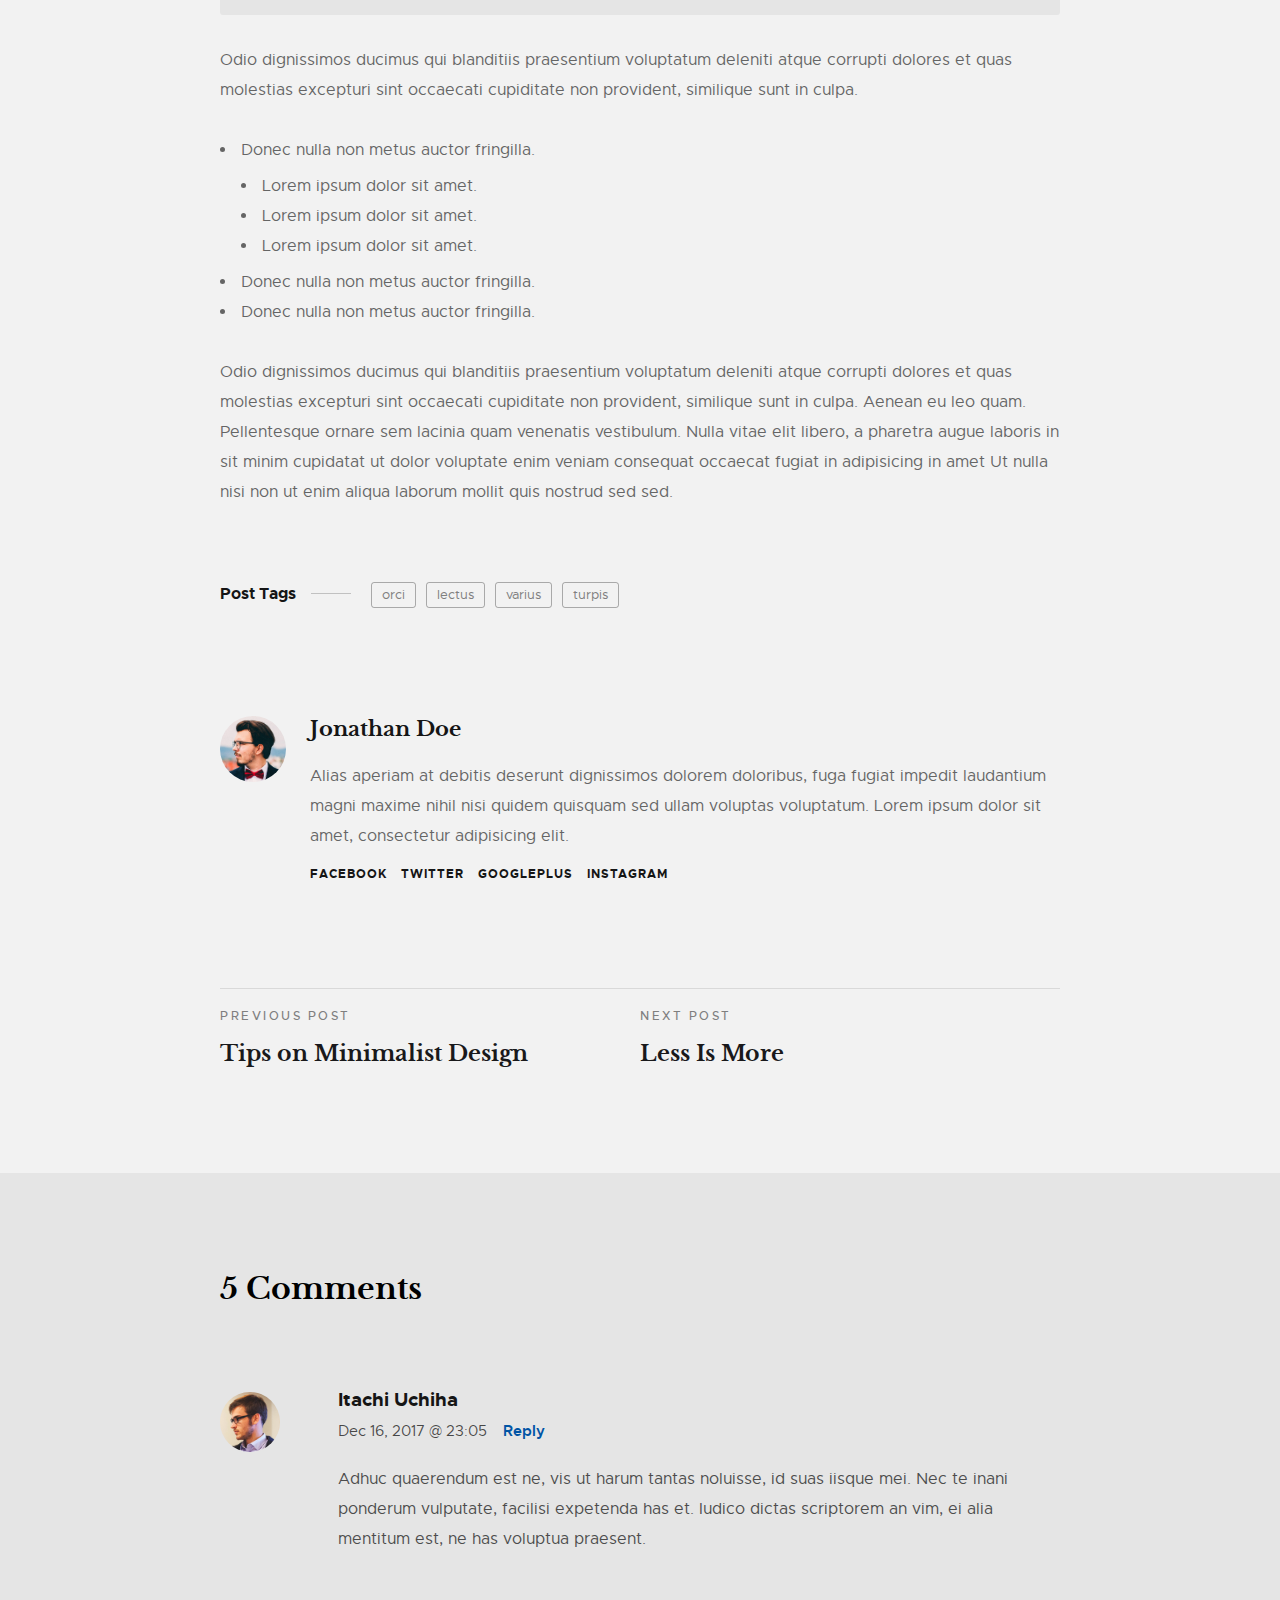
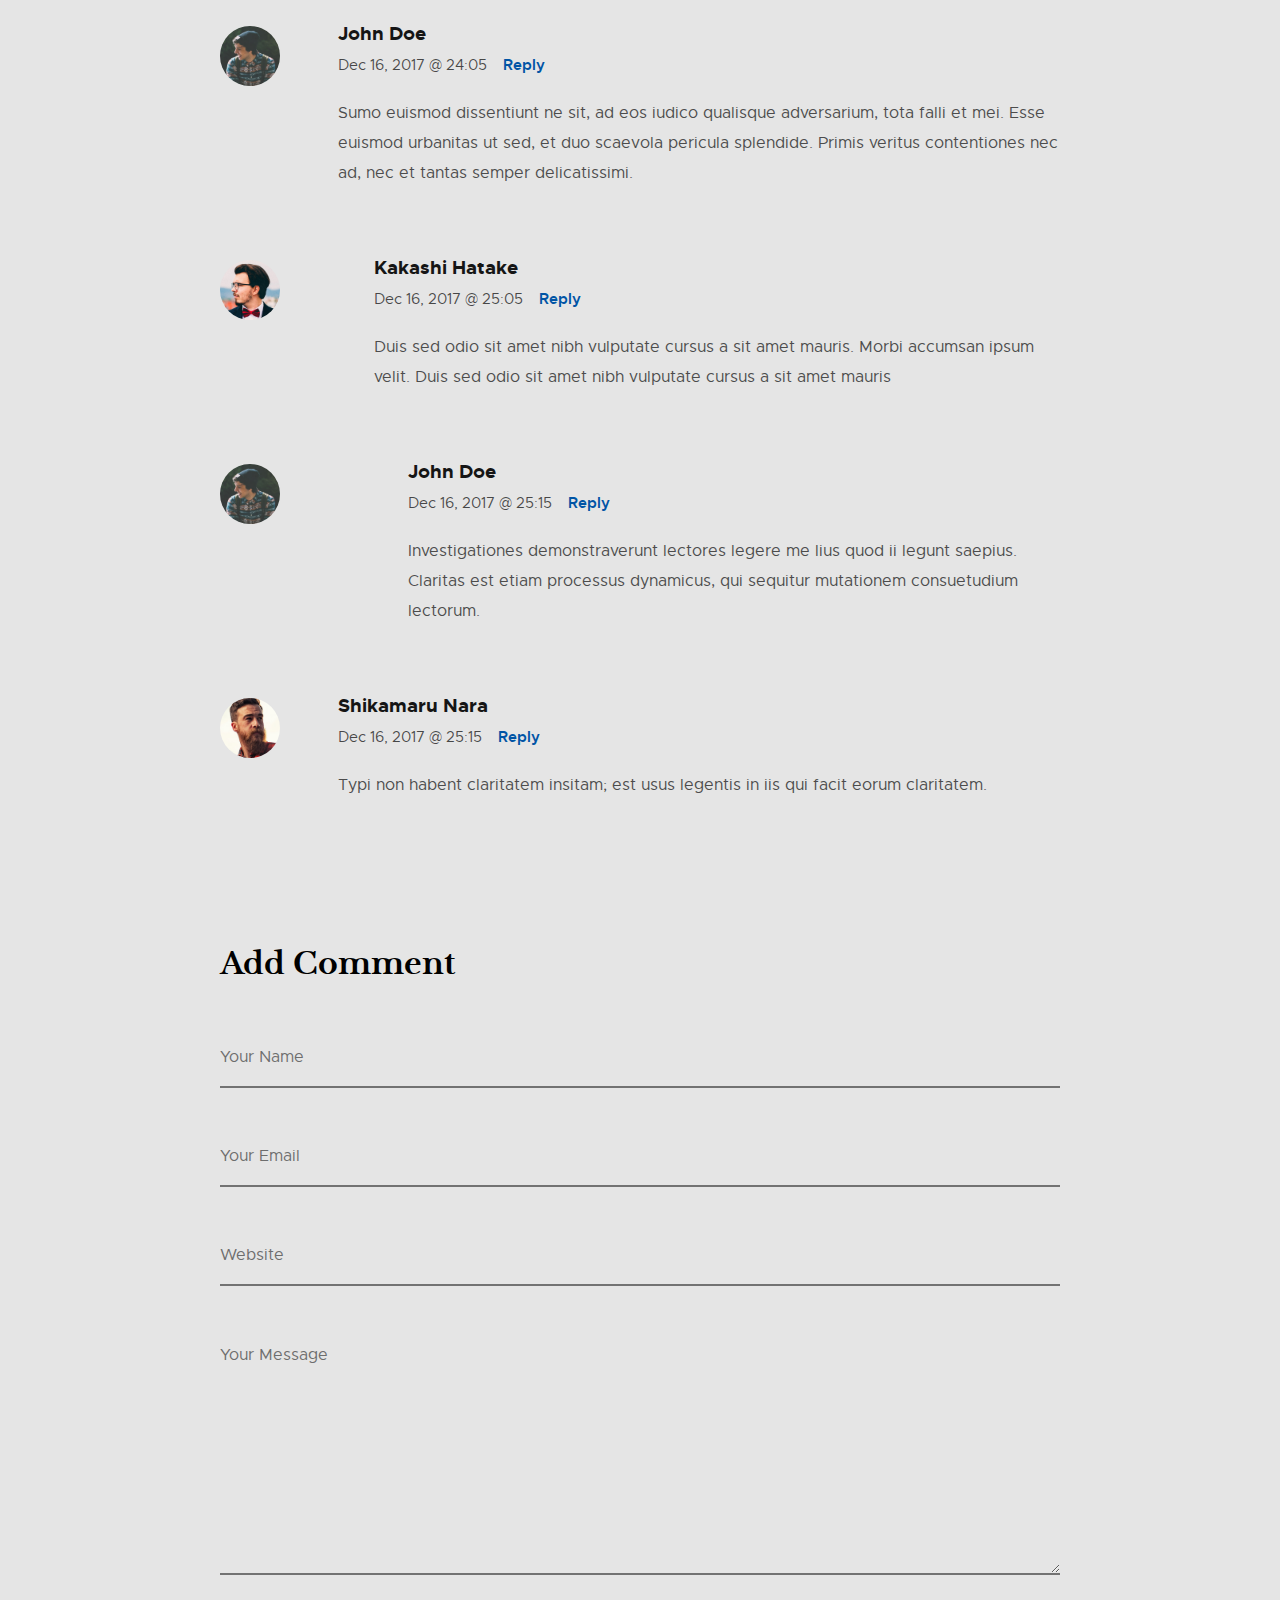
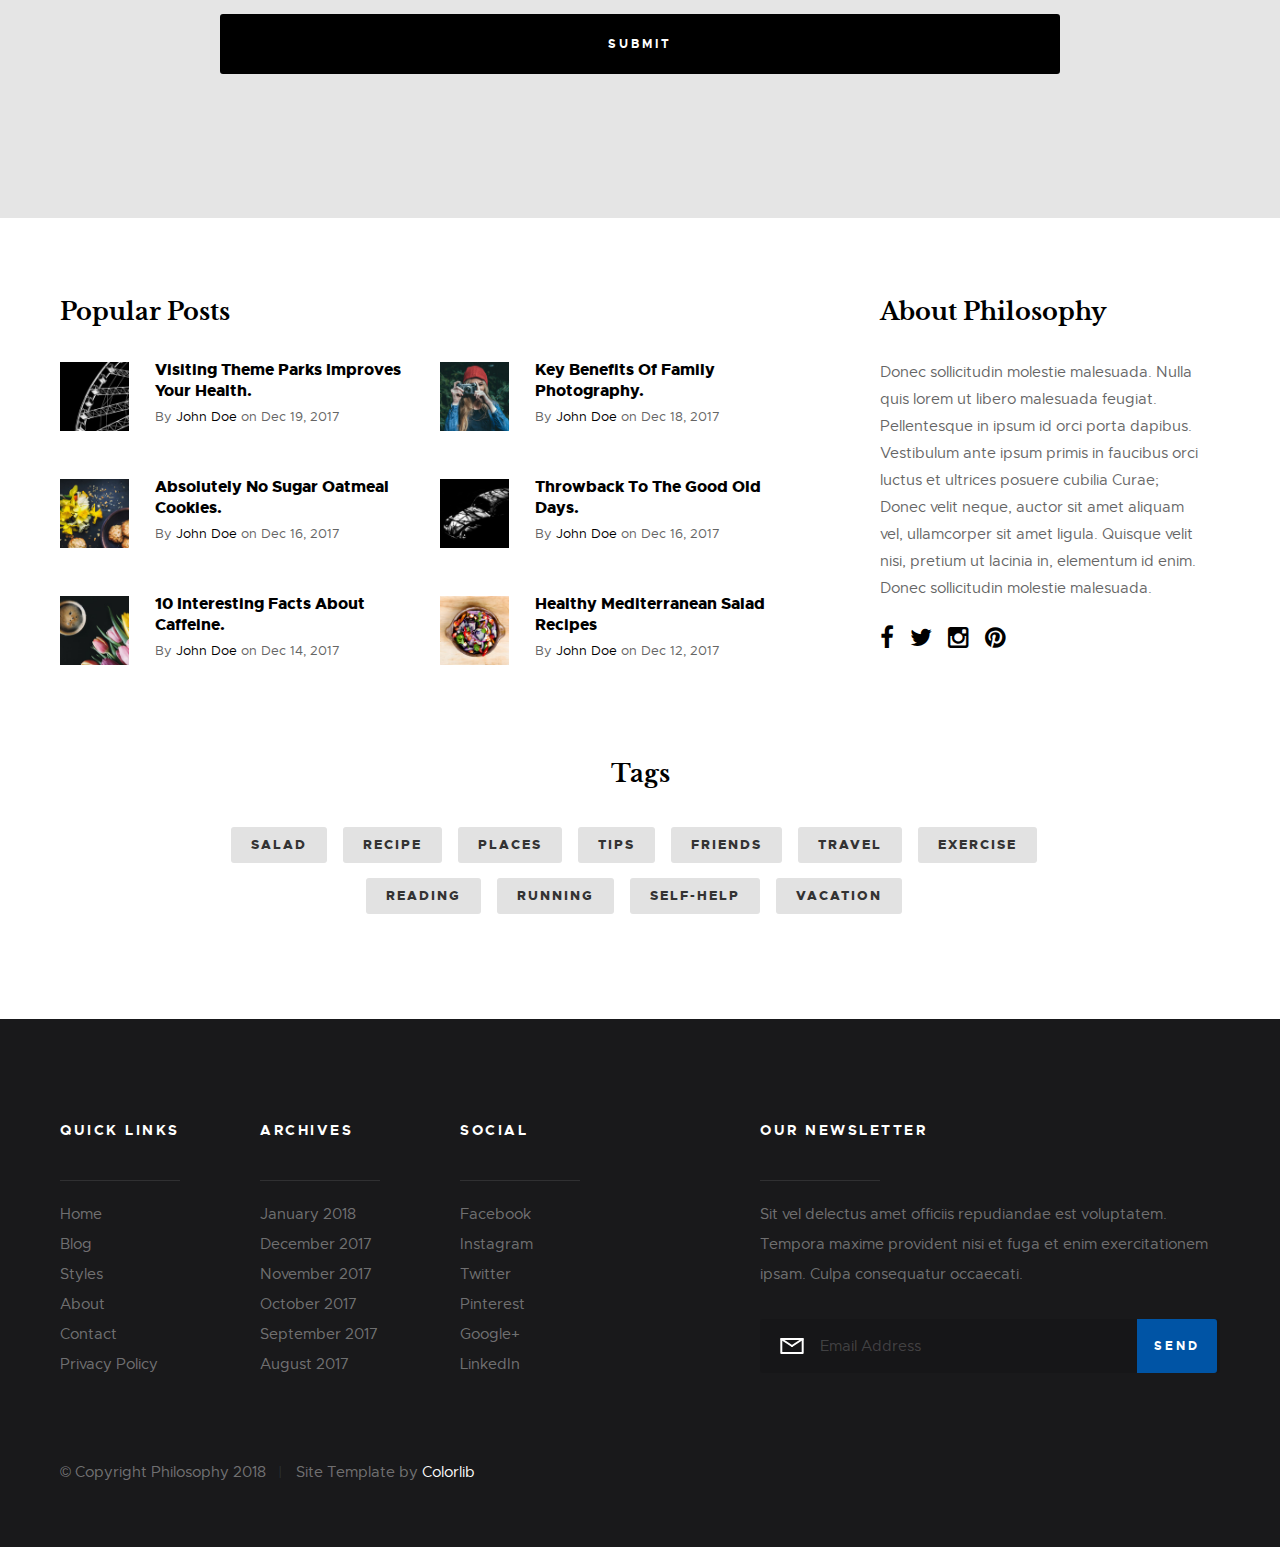
<file: philosophy-colorlib/philosophy-colorlib/single-gallery.html>
<!DOCTYPE html>
<html class="no-js" lang="en">
<head>

    <!--- basic page needs
    ================================================== -->
    <meta charset="utf-8">
    <title>Gallery Post Format - Philosophy</title>
    <meta name="description" content="">
    <meta name="author" content="">

    <!-- mobile specific metas
    ================================================== -->
    <meta name="viewport" content="width=device-width, initial-scale=1, maximum-scale=1">

    <!-- CSS
    ================================================== -->
    <link rel="stylesheet" href="css/base.css">
    <link rel="stylesheet" href="css/vendor.css">
    <link rel="stylesheet" href="css/main.css">

    <!-- script
    ================================================== -->
    <script src="js/modernizr.js"></script>
    <script src="js/pace.min.js"></script>

    <!-- favicons
    ================================================== -->
    <link rel="shortcut icon" href="favicon.ico" type="image/x-icon">
    <link rel="icon" href="favicon.ico" type="image/x-icon">

</head>

<body id="top">

    <!-- pageheader
    ================================================== -->
    <div class="s-pageheader">

        <header class="header">
            <div class="header__content row">

                <div class="header__logo">
                    <a class="logo" href="index.html">
                        <img src="images/logo.svg" alt="Homepage">
                    </a>
                </div> <!-- end header__logo -->

                <ul class="header__social">
                    <li>
                        <a href="#0"><i class="fa fa-facebook" aria-hidden="true"></i></a>
                    </li>
                    <li>
                        <a href="#0"><i class="fa fa-twitter" aria-hidden="true"></i></a>
                    </li>
                    <li>
                        <a href="#0"><i class="fa fa-instagram" aria-hidden="true"></i></a>
                    </li>
                    <li>
                        <a href="#0"><i class="fa fa-pinterest" aria-hidden="true"></i></a>
                    </li>
                </ul> <!-- end header__social -->

                <a class="header__search-trigger" href="#0"></a>

                <div class="header__search">

                    <form role="search" method="get" class="header__search-form" action="#">
                        <label>
                            <span class="hide-content">Search for:</span>
                            <input type="search" class="search-field" placeholder="Type Keywords" value="" name="s" title="Search for:" autocomplete="off">
                        </label>
                        <input type="submit" class="search-submit" value="Search">
                    </form>
        
                    <a href="#0" title="Close Search" class="header__overlay-close">Close</a>

                </div>  <!-- end header__search -->


                <a class="header__toggle-menu" href="#0" title="Menu"><span>Menu</span></a>

                <nav class="header__nav-wrap">

                    <h2 class="header__nav-heading h6">Site Navigation</h2>

                    <ul class="header__nav">
                        <li><a href="index.html" title="">Home</a></li>
                        <li class="has-children">
                            <a href="#0" title="">Categories</a>
                            <ul class="sub-menu">
                            <li><a href="category.html">Lifestyle</a></li>
                            <li><a href="category.html">Health</a></li>
                            <li><a href="category.html">Family</a></li>
                            <li><a href="category.html">Management</a></li>
                            <li><a href="category.html">Travel</a></li>
                            <li><a href="category.html">Work</a></li>
                            </ul>
                        </li>
                        <li class="has-children current">
                            <a href="#0" title="">Blog</a>
                            <ul class="sub-menu">
                            <li><a href="single-video.html">Video Post</a></li>
                            <li><a href="single-audio.html">Audio Post</a></li>
                            <li><a href="single-gallery.html">Gallery Post</a></li>
                            <li><a href="single-standard.html">Standard Post</a></li>
                            </ul>
                        </li>
                        <li><a href="style-guide.html" title="">Styles</a></li>
                        <li><a href="about.html" title="">About</a></li>
                        <li><a href="contact.html" title="">Contact</a></li>
                    </ul> <!-- end header__nav -->

                    <a href="#0" title="Close Menu" class="header__overlay-close close-mobile-menu">Close</a>

                </nav> <!-- end header__nav-wrap -->

            </div> <!-- header-content -->
        </header> <!-- header -->

    </div> <!-- end s-pageheader -->


    <!-- s-content
    ================================================== -->
    <section class="s-content s-content--narrow s-content--no-padding-bottom">

        <article class="row format-gallery">

            <div class="s-content__header col-full">
                <h1 class="s-content__header-title">
                    This Is a Gallery Post Format.
                </h1>
                <ul class="s-content__header-meta">
                    <li class="date">December 16, 2017</li>
                    <li class="cat">
                        In
                        <a href="#0">Lifestyle</a>
                        <a href="#0">Travel</a>
                    </li>
                </ul>
            </div> <!-- end s-content__header -->
    
            <div class="s-content__media col-full">
                <div class="s-content__slider slider">
                    <div class="slider__slides">
                        <div class="slider__slide">
                            <img src="images/thumbs/single/gallery/single-gallery-01-1000.jpg" 
                                 srcset="images/thumbs/single/gallery/single-gallery-01-2000.jpg 2000w, 
                                         images/thumbs/single/gallery/single-gallery-01-1000.jpg 1000w, 
                                         images/thumbs/single/gallery/single-gallery-01-500.jpg 500w" 
                                 sizes="(max-width: 2000px) 100vw, 2000px" alt="" >
                        </div>
                        <div class="slider__slide">
                            <img src="images/thumbs/single/gallery/single-gallery-02-1000.jpg" 
                                 srcset="images/thumbs/single/gallery/single-gallery-02-2000.jpg 2000w, 
                                         images/thumbs/single/gallery/single-gallery-02-1000.jpg 1000w, 
                                         images/thumbs/single/gallery/single-gallery-02-500.jpg 500w" 
                                 sizes="(max-width: 2000px) 100vw, 2000px" alt="" >
                        </div>
                        <div class="slider__slide">
                            <img src="images/thumbs/single/gallery/single-gallery-03-1000.jpg" 
                                 srcset="images/thumbs/single/gallery/single-gallery-03-2000.jpg 2000w, 
                                        images/thumbs/single/gallery/single-gallery-03-1000.jpg 1000w, 
                                        images/thumbs/single/gallery/single-gallery-03-500.jpg 500w" 
                                 sizes="(max-width: 2000px) 100vw, 2000px" alt="" >
                        </div>
                    </div>
                </div>
            </div> <!-- end s-content__media -->

            <div class="col-full s-content__main">

                <p class="lead">Duis ex ad cupidatat tempor Excepteur cillum cupidatat fugiat nostrud cupidatat dolor sunt sint sit nisi est eu exercitation incididunt adipisicing veniam velit id fugiat enim mollit amet anim veniam dolor dolor irure velit commodo cillum sit nulla ullamco magna amet magna cupidatat qui labore cillum sit in tempor veniam consequat non laborum adipisicing aliqua ea nisi sint.</p>
                
                <p>Duis ex ad cupidatat tempor Excepteur cillum cupidatat fugiat nostrud cupidatat dolor sunt sint sit nisi est eu exercitation incididunt adipisicing veniam velit id fugiat enim mollit amet anim veniam dolor dolor irure velit commodo cillum sit nulla ullamco magna amet magna cupidatat qui labore cillum sit in tempor veniam consequat non laborum adipisicing aliqua ea nisi sint ut quis proident ullamco ut dolore culpa occaecat ut laboris in sit minim cupidatat ut dolor voluptate enim veniam consequat occaecat fugiat in adipisicing in amet Ut nulla nisi non ut enim aliqua laborum mollit quis nostrud sed sed.
                </p>

                <p>
                <img src="images/wheel-1000.jpg" 
                     srcset="images/wheel-2000.jpg 2000w, images/wheel-1000.jpg 1000w, images/wheel-500.jpg 500w" 
                     sizes="(max-width: 2000px) 100vw, 2000px" alt="">
                </p>

                <h2>Large Heading</h2>

                <p>Harum quidem rerum facilis est et expedita distinctio. Nam libero tempore, cum soluta nobis est eligendi optio cumque nihil impedit quo minus <a href="http://#">omnis voluptas assumenda est</a> id quod maxime placeat facere possimus, omnis dolor repellendus. Temporibus autem quibusdam et aut officiis debitis aut rerum necessitatibus saepe eveniet ut et.</p>

                <blockquote><p>This is a simple example of a styled blockquote. A blockquote tag typically specifies a section that is quoted from another source of some sort, or highlighting text in your post.</p></blockquote>

                <p>Odio dignissimos ducimus qui blanditiis praesentium voluptatum deleniti atque corrupti dolores et quas molestias excepturi sint occaecati cupiditate non provident, similique sunt in culpa. Aenean eu leo quam. Pellentesque ornare sem lacinia quam venenatis vestibulum. Nulla vitae elit libero, a pharetra augue laboris in sit minim cupidatat ut dolor voluptate enim veniam consequat occaecat fugiat in adipisicing in amet Ut nulla nisi non ut enim aliqua laborum mollit quis nostrud sed sed.</p>

                <h3>Smaller Heading</h3>

                <p>Dolores et quas molestias excepturi sint occaecati cupiditate non provident, similique sunt in culpa. Aenean eu leo quam. Pellentesque ornare sem lacinia quam venenatis vestibulum. Nulla vitae elit libero, a pharetra augue laboris in sit minim cupidatat ut dolor voluptate enim veniam consequat occaecat fugiat in adipisicing in amet Ut nulla nisi non ut enim aliqua laborum mollit quis nostrud sed sed.

<pre><code>
    code {
        font-size: 1.4rem;
        margin: 0 .2rem;
        padding: .2rem .6rem;
        white-space: nowrap;
        background: #F1F1F1;
        border: 1px solid #E1E1E1;
        border-radius: 3px;
    }
</code></pre>

                <p>Odio dignissimos ducimus qui blanditiis praesentium voluptatum deleniti atque corrupti dolores et quas molestias excepturi sint occaecati cupiditate non provident, similique sunt in culpa.</p>

                <ul>
                    <li>Donec nulla non metus auctor fringilla.
                        <ul>
                            <li>Lorem ipsum dolor sit amet.</li>
                            <li>Lorem ipsum dolor sit amet.</li>
                            <li>Lorem ipsum dolor sit amet.</li>
                        </ul>
                    </li>
                    <li>Donec nulla non metus auctor fringilla.</li>
                    <li>Donec nulla non metus auctor fringilla.</li>
                </ul>

                <p>Odio dignissimos ducimus qui blanditiis praesentium voluptatum deleniti atque corrupti dolores et quas molestias excepturi sint occaecati cupiditate non provident, similique sunt in culpa. Aenean eu leo quam. Pellentesque ornare sem lacinia quam venenatis vestibulum. Nulla vitae elit libero, a pharetra augue laboris in sit minim cupidatat ut dolor voluptate enim veniam consequat occaecat fugiat in adipisicing in amet Ut nulla nisi non ut enim aliqua laborum mollit quis nostrud sed sed.</p>

                <p class="s-content__tags">
                    <span>Post Tags</span>

                    <span class="s-content__tag-list">
                        <a href="#0">orci</a>
                        <a href="#0">lectus</a>
                        <a href="#0">varius</a>
                        <a href="#0">turpis</a>
                    </span>
                </p> <!-- end s-content__tags -->

                <div class="s-content__author">
                    <img src="images/avatars/user-03.jpg" alt="">

                    <div class="s-content__author-about">
                        <h4 class="s-content__author-name">
                            <a href="#0">Jonathan Doe</a>
                        </h4>
                    
                        <p>Alias aperiam at debitis deserunt dignissimos dolorem doloribus, fuga fugiat impedit laudantium magni maxime nihil nisi quidem quisquam sed ullam voluptas voluptatum. Lorem ipsum dolor sit amet, consectetur adipisicing elit.
                        </p>

                        <ul class="s-content__author-social">
                           <li><a href="#0">Facebook</a></li>
                           <li><a href="#0">Twitter</a></li>
                           <li><a href="#0">GooglePlus</a></li>
                           <li><a href="#0">Instagram</a></li>
                        </ul>
                    </div>
                </div>

                <div class="s-content__pagenav">
                    <div class="s-content__nav">
                        <div class="s-content__prev">
                            <a href="#0" rel="prev">
                                <span>Previous Post</span>
                                Tips on Minimalist Design 
                            </a>
                        </div>
                        <div class="s-content__next">
                            <a href="#0" rel="next">
                                <span>Next Post</span>
                                Less Is More 
                            </a>
                        </div>
                    </div>
                </div> <!-- end s-content__pagenav -->

            </div> <!-- end s-content__main -->

        </article>


        <!-- comments
        ================================================== -->
        <div class="comments-wrap">

            <div id="comments" class="row">
                <div class="col-full">

                    <h3 class="h2">5 Comments</h3>

                    <!-- commentlist -->
                    <ol class="commentlist">

                        <li class="depth-1 comment">

                            <div class="comment__avatar">
                                <img width="50" height="50" class="avatar" src="images/avatars/user-01.jpg" alt="">
                            </div>

                            <div class="comment__content">

                                <div class="comment__info">
                                    <cite>Itachi Uchiha</cite>

                                    <div class="comment__meta">
                                        <time class="comment__time">Dec 16, 2017 @ 23:05</time>
                                        <a class="reply" href="#0">Reply</a>
                                    </div>
                                </div>

                                <div class="comment__text">
                                <p>Adhuc quaerendum est ne, vis ut harum tantas noluisse, id suas iisque mei. Nec te inani ponderum vulputate,
                                facilisi expetenda has et. Iudico dictas scriptorem an vim, ei alia mentitum est, ne has voluptua praesent.</p>
                                </div>

                            </div>

                        </li> <!-- end comment level 1 -->

                        <li class="thread-alt depth-1 comment">

                            <div class="comment__avatar">
                                <img width="50" height="50" class="avatar" src="images/avatars/user-04.jpg" alt="">
                            </div>

                            <div class="comment__content">

                                <div class="comment__info">
                                <cite>John Doe</cite>

                                <div class="comment__meta">
                                    <time class="comment__time">Dec 16, 2017 @ 24:05</time>
                                    <a class="reply" href="#0">Reply</a>
                                </div>
                                </div>

                                <div class="comment__text">
                                <p>Sumo euismod dissentiunt ne sit, ad eos iudico qualisque adversarium, tota falli et mei. Esse euismod
                                urbanitas ut sed, et duo scaevola pericula splendide. Primis veritus contentiones nec ad, nec et
                                tantas semper delicatissimi.</p>
                                </div>

                            </div>

                            <ul class="children">

                                <li class="depth-2 comment">

                                    <div class="comment__avatar">
                                        <img width="50" height="50" class="avatar" src="images/avatars/user-03.jpg" alt="">
                                    </div>

                                    <div class="comment__content">

                                        <div class="comment__info">
                                            <cite>Kakashi Hatake</cite>

                                            <div class="comment__meta">
                                                <time class="comment__time">Dec 16, 2017 @ 25:05</time>
                                                <a class="reply" href="#0">Reply</a>
                                            </div>
                                        </div>

                                        <div class="comment__text">
                                            <p>Duis sed odio sit amet nibh vulputate
                                            cursus a sit amet mauris. Morbi accumsan ipsum velit. Duis sed odio sit amet nibh vulputate
                                            cursus a sit amet mauris</p>
                                        </div>

                                    </div>

                                    <ul class="children">

                                        <li class="depth-3 comment">

                                            <div class="comment__avatar">
                                                <img width="50" height="50" class="avatar" src="images/avatars/user-04.jpg" alt="">
                                            </div>

                                            <div class="comment__content">

                                                <div class="comment__info">
                                                <cite>John Doe</cite>

                                                <div class="comment__meta">
                                                    <time class="comment__time">Dec 16, 2017 @ 25:15</time>
                                                    <a class="reply" href="#0">Reply</a>
                                                </div>
                                                </div>

                                                <div class="comment__text">
                                                <p>Investigationes demonstraverunt lectores legere me lius quod ii legunt saepius. Claritas est
                                                etiam processus dynamicus, qui sequitur mutationem consuetudium lectorum.</p>
                                                </div>

                                            </div>

                                        </li>

                                    </ul>

                                </li>

                            </ul>

                        </li> <!-- end comment level 1 -->

                        <li class="depth-1 comment">

                            <div class="comment__avatar">
                                <img width="50" height="50" class="avatar" src="images/avatars/user-02.jpg" alt="">
                            </div>

                            <div class="comment__content">

                                <div class="comment__info">
                                <cite>Shikamaru Nara</cite>

                                <div class="comment__meta">
                                    <time class="comment-time">Dec 16, 2017 @ 25:15</time>
                                    <a class="reply" href="#">Reply</a>
                                </div>
                                </div>

                                <div class="comment__text">
                                <p>Typi non habent claritatem insitam; est usus legentis in iis qui facit eorum claritatem.</p>
                                </div>

                            </div>

                        </li>  <!-- end comment level 1 -->

                    </ol> <!-- end commentlist -->


                    <!-- respond
                    ================================================== -->
                    <div class="respond">

                        <h3 class="h2">Add Comment</h3>

                        <form name="contactForm" id="contactForm" method="post" action="">
                            <fieldset>

                                <div class="form-field">
                                        <input name="cName" type="text" id="cName" class="full-width" placeholder="Your Name" value="">
                                </div>

                                <div class="form-field">
                                        <input name="cEmail" type="text" id="cEmail" class="full-width" placeholder="Your Email" value="">
                                </div>

                                <div class="form-field">
                                        <input name="cWebsite" type="text" id="cWebsite" class="full-width" placeholder="Website" value="">
                                </div>

                                <div class="message form-field">
                                    <textarea name="cMessage" id="cMessage" class="full-width" placeholder="Your Message"></textarea>
                                </div>

                                <button type="submit" class="submit btn--primary btn--large full-width">Submit</button>

                            </fieldset>
                        </form> <!-- end form -->

                    </div> <!-- end respond -->

                </div> <!-- end col-full -->

            </div> <!-- end row comments -->
        </div> <!-- end comments-wrap -->

    </section> <!-- s-content -->


    <!-- s-extra
    ================================================== -->
    <section class="s-extra">

        <div class="row top">

            <div class="col-eight md-six tab-full popular">
                <h3>Popular Posts</h3>

                <div class="block-1-2 block-m-full popular__posts">
                    <article class="col-block popular__post">
                        <a href="#0" class="popular__thumb">
                            <img src="images/thumbs/small/wheel-150.jpg" alt="">
                        </a>
                        <h5><a href="#0">Visiting Theme Parks Improves Your Health.</a></h5>
                        <section class="popular__meta">
                                <span class="popular__author"><span>By</span> <a href="#0"> John Doe</a></span>
                            <span class="popular__date"><span>on</span> <time datetime="2017-12-19">Dec 19, 2017</time></span>
                        </section>
                    </article>
                    <article class="col-block popular__post">
                        <a href="#0" class="popular__thumb">
                            <img src="images/thumbs/small/shutterbug-150.jpg" alt="">
                        </a>
                        <h5><a href="#0">Key Benefits Of Family Photography.</a></h5>
                        <section class="popular__meta">
                            <span class="popular__author"><span>By</span> <a href="#0"> John Doe</a></span>
                            <span class="popular__date"><span>on</span> <time datetime="2017-12-18">Dec 18, 2017</time></span>
                        </section>
                    </article>
                    <article class="col-block popular__post">
                        <a href="#0" class="popular__thumb">
                            <img src="images/thumbs/small/cookies-150.jpg" alt="">
                        </a>
                        <h5><a href="#0">Absolutely No Sugar Oatmeal Cookies.</a></h5>
                        <section class="popular__meta">
                                <span class="popular__author"><span>By</span> <a href="#0"> John Doe</a></span>
                            <span class="popular__date"><span>on</span> <time datetime="2017-12-16">Dec 16, 2017</time></span>
                        </section>
                    </article>
                    <article class="col-block popular__post">
                        <a href="#0" class="popular__thumb">
                            <img src="images/thumbs/small/beetle-150.jpg" alt="">
                        </a>
                        <h5><a href="#0">Throwback To The Good Old Days.</a></h5>
                        <section class="popular__meta">
                            <span class="popular__author"><span>By</span> <a href="#0"> John Doe</a></span>
                            <span class="popular__date"><span>on</span> <time datetime="2017-12-16">Dec 16, 2017</time></span>
                        </section>
                    </article>
                    <article class="col-block popular__post">
                        <a href="#0" class="popular__thumb">
                            <img src="images/thumbs/small/tulips-150.jpg" alt="">
                        </a>
                        <h5><a href="#0">10 Interesting Facts About Caffeine.</a></h5>
                        <section class="popular__meta">
                            <span class="popular__author"><span>By</span> <a href="#0"> John Doe</a></span>
                            <span class="popular__date"><span>on</span> <time datetime="2017-12-14">Dec 14, 2017</time></span>
                        </section>
                    </article>
                    <article class="col-block popular__post">
                        <a href="#0" class="popular__thumb">
                            <img src="images/thumbs/small/salad-150.jpg" alt="">
                        </a>
                        <h5><a href="#0">Healthy Mediterranean Salad Recipes</a></h5>
                        <section class="popular__meta">
                            <span class="popular__author"><span>By</span> <a href="#0"> John Doe</a></span>
                            <span class="popular__date"><span>on</span> <time datetime="2017-12-12">Dec 12, 2017</time></span>
                        </section>
                    </article>
                </div> <!-- end popular_posts -->
            </div> <!-- end popular -->
            
            <div class="col-four md-six tab-full about">
                <h3>About Philosophy</h3>

                <p>
                Donec sollicitudin molestie malesuada. Nulla quis lorem ut libero malesuada feugiat. Pellentesque in ipsum id orci porta dapibus. Vestibulum ante ipsum primis in faucibus orci luctus et ultrices posuere cubilia Curae; Donec velit neque, auctor sit amet aliquam vel, ullamcorper sit amet ligula. Quisque velit nisi, pretium ut lacinia in, elementum id enim. Donec sollicitudin molestie malesuada.
                </p>

                <ul class="about__social">
                    <li>
                        <a href="#0"><i class="fa fa-facebook" aria-hidden="true"></i></a>
                    </li>
                    <li>
                        <a href="#0"><i class="fa fa-twitter" aria-hidden="true"></i></a>
                    </li>
                    <li>
                        <a href="#0"><i class="fa fa-instagram" aria-hidden="true"></i></a>
                    </li>
                    <li>
                        <a href="#0"><i class="fa fa-pinterest" aria-hidden="true"></i></a>
                    </li>
                </ul> <!-- end header__social -->
            </div> <!-- end about -->

        </div> <!-- end row -->

        <div class="row bottom tags-wrap">
            <div class="col-full tags">
                <h3>Tags</h3>

                <div class="tagcloud">
                    <a href="#0">Salad</a>
                    <a href="#0">Recipe</a>
                    <a href="#0">Places</a>
                    <a href="#0">Tips</a>
                    <a href="#0">Friends</a>
                    <a href="#0">Travel</a>
                    <a href="#0">Exercise</a>
                    <a href="#0">Reading</a>
                    <a href="#0">Running</a>
                    <a href="#0">Self-Help</a>
                    <a href="#0">Vacation</a>
                </div> <!-- end tagcloud -->
            </div> <!-- end tags -->
        </div> <!-- end tags-wrap -->

    </section> <!-- end s-extra -->


    <!-- s-footer
    ================================================== -->
    <footer class="s-footer">

        <div class="s-footer__main">
            <div class="row">
                
                <div class="col-two md-four mob-full s-footer__sitelinks">
                        
                    <h4>Quick Links</h4>

                    <ul class="s-footer__linklist">
                        <li><a href="#0">Home</a></li>
                        <li><a href="#0">Blog</a></li>
                        <li><a href="#0">Styles</a></li>
                        <li><a href="#0">About</a></li>
                        <li><a href="#0">Contact</a></li>
                        <li><a href="#0">Privacy Policy</a></li>
                    </ul>

                </div> <!-- end s-footer__sitelinks -->

                <div class="col-two md-four mob-full s-footer__archives">
                        
                    <h4>Archives</h4>

                    <ul class="s-footer__linklist">
                        <li><a href="#0">January 2018</a></li>
                        <li><a href="#0">December 2017</a></li>
                        <li><a href="#0">November 2017</a></li>
                        <li><a href="#0">October 2017</a></li>
                        <li><a href="#0">September 2017</a></li>
                        <li><a href="#0">August 2017</a></li>
                    </ul>

                </div> <!-- end s-footer__archives -->

                <div class="col-two md-four mob-full s-footer__social">
                        
                    <h4>Social</h4>

                    <ul class="s-footer__linklist">
                        <li><a href="#0">Facebook</a></li>
                        <li><a href="#0">Instagram</a></li>
                        <li><a href="#0">Twitter</a></li>
                        <li><a href="#0">Pinterest</a></li>
                        <li><a href="#0">Google+</a></li>
                        <li><a href="#0">LinkedIn</a></li>
                    </ul>

                </div> <!-- end s-footer__social -->

                <div class="col-five md-full end s-footer__subscribe">
                        
                    <h4>Our Newsletter</h4>

                    <p>Sit vel delectus amet officiis repudiandae est voluptatem. Tempora maxime provident nisi et fuga et enim exercitationem ipsam. Culpa consequatur occaecati.</p>

                    <div class="subscribe-form">
                        <form id="mc-form" class="group" novalidate="true">

                            <input type="email" value="" name="EMAIL" class="email" id="mc-email" placeholder="Email Address" required="">
                
                            <input type="submit" name="subscribe" value="Send">
                
                            <label for="mc-email" class="subscribe-message"></label>
                
                        </form>
                    </div>

                </div> <!-- end s-footer__subscribe -->

            </div>
        </div> <!-- end s-footer__main -->

        <div class="s-footer__bottom">
            <div class="row">
                <div class="col-full">
                    <div class="s-footer__copyright">
                        <span>© Copyright Philosophy 2018</span> 
                        <span>Site Template by <a href="https://colorlib.com/">Colorlib</a></span>
                    </div>

                    <div class="go-top">
                        <a class="smoothscroll" title="Back to Top" href="#top"></a>
                    </div>
                </div>
            </div>
        </div> <!-- end s-footer__bottom -->

    </footer> <!-- end s-footer -->


    <!-- preloader
    ================================================== -->
    <div id="preloader">
        <div id="loader">
            <div class="line-scale">
                <div></div>
                <div></div>
                <div></div>
                <div></div>
                <div></div>
            </div>
        </div>
    </div>


    <!-- Java Script
    ================================================== -->
    <script src="js/jquery-3.2.1.min.js"></script>
    <script src="js/plugins.js"></script>
    <script src="js/main.js"></script>

</body>

</html>
</file>
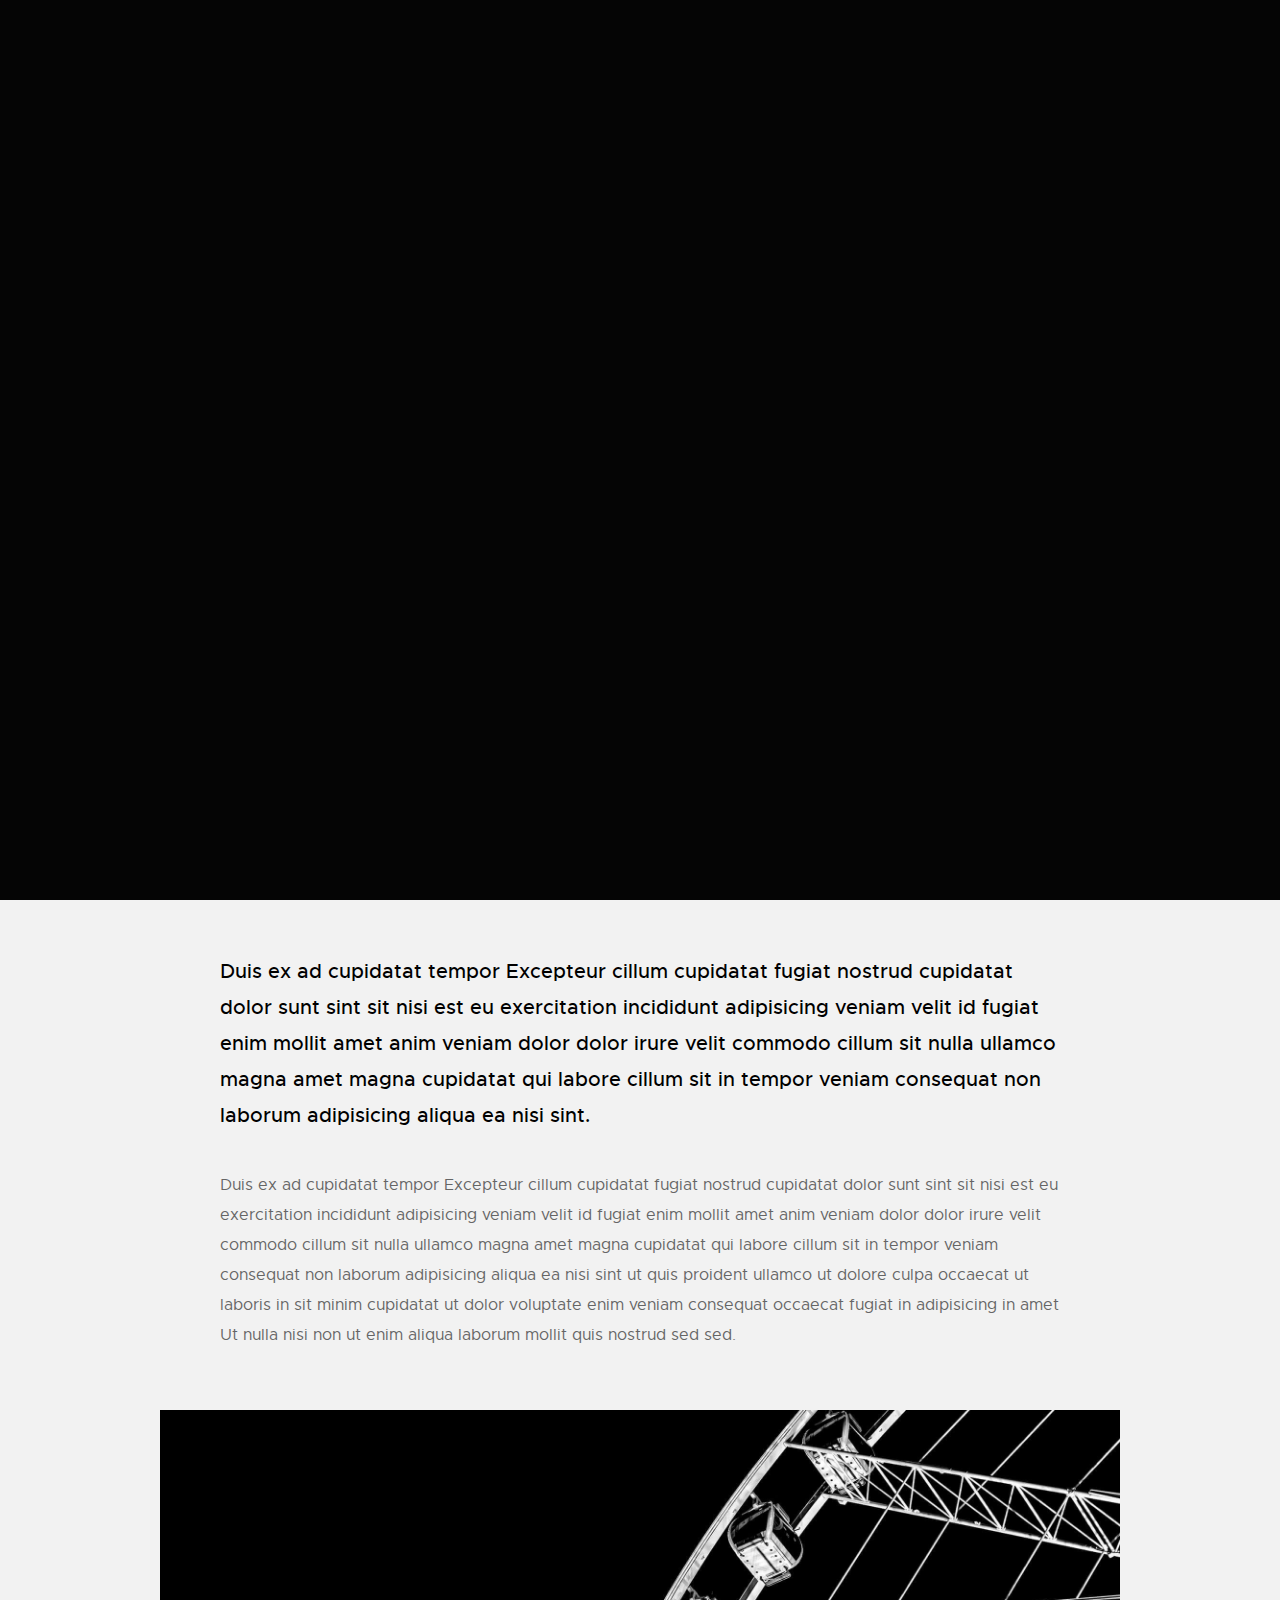
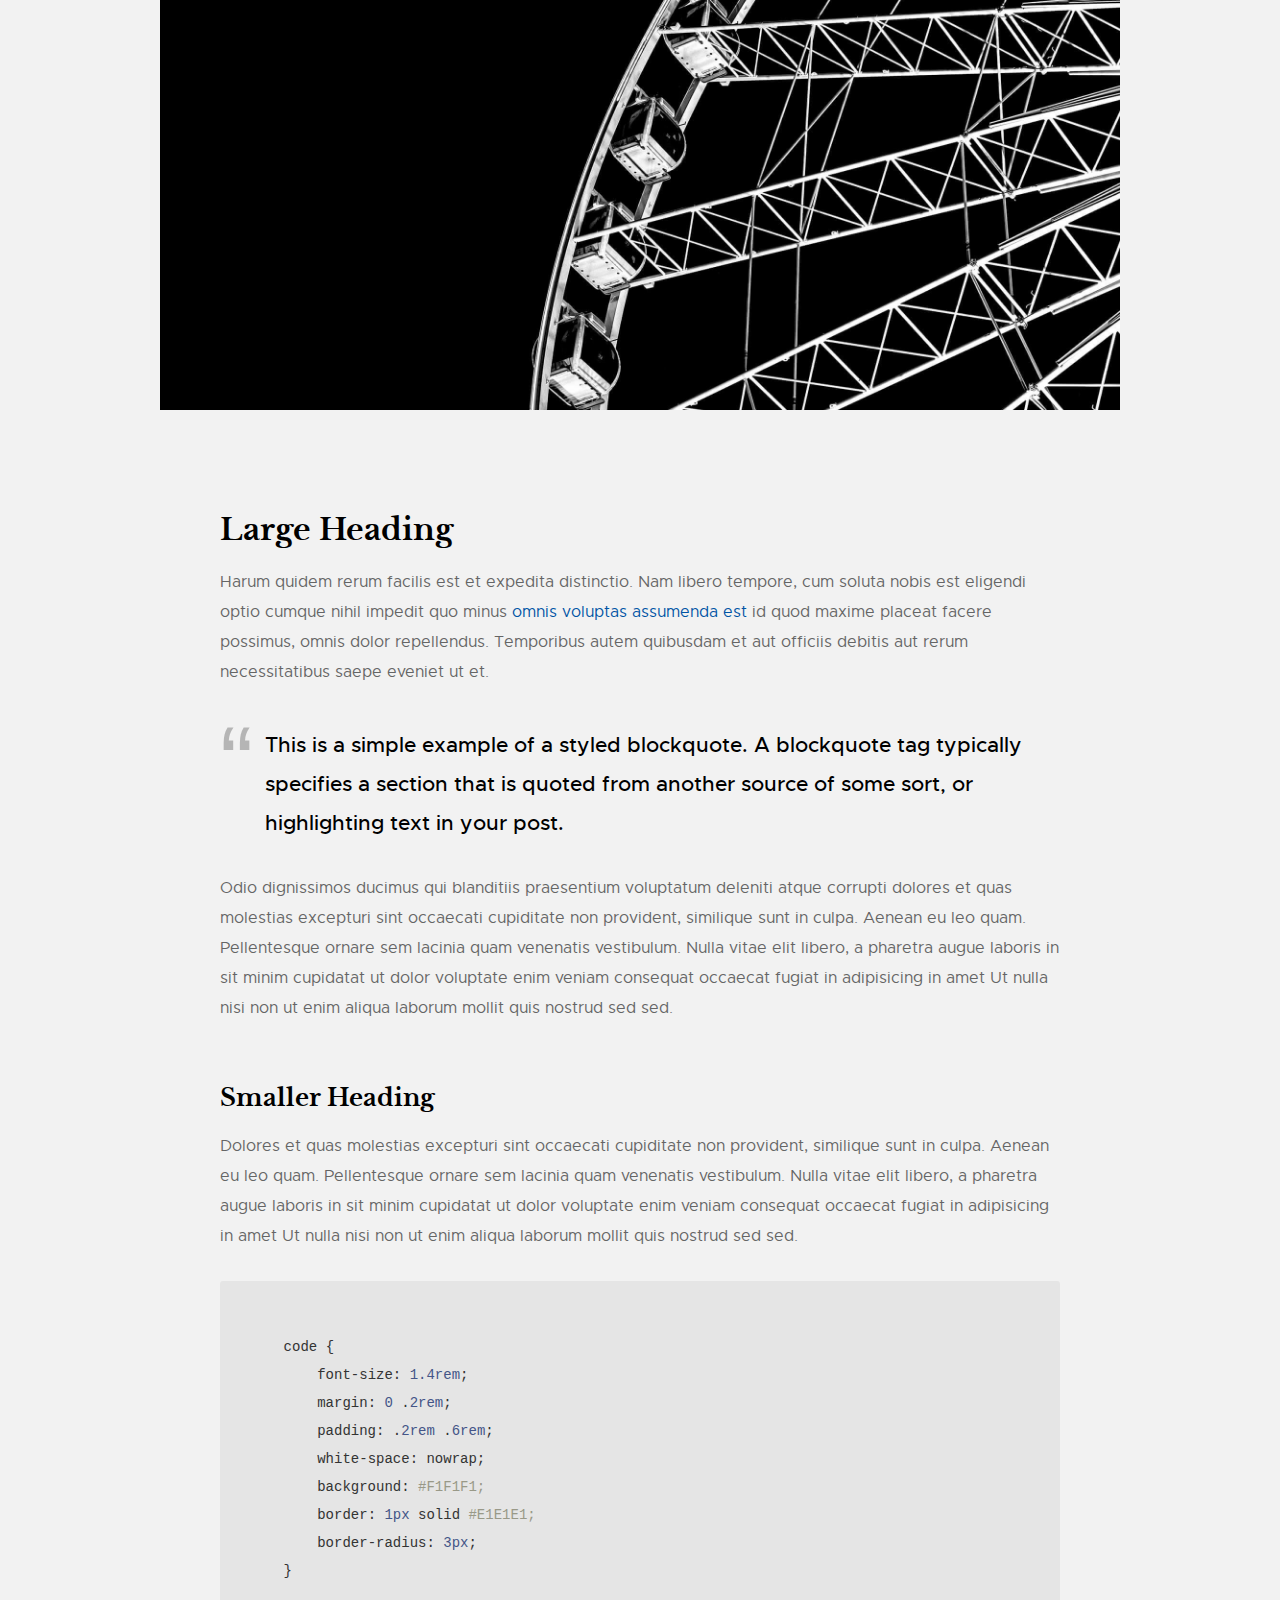
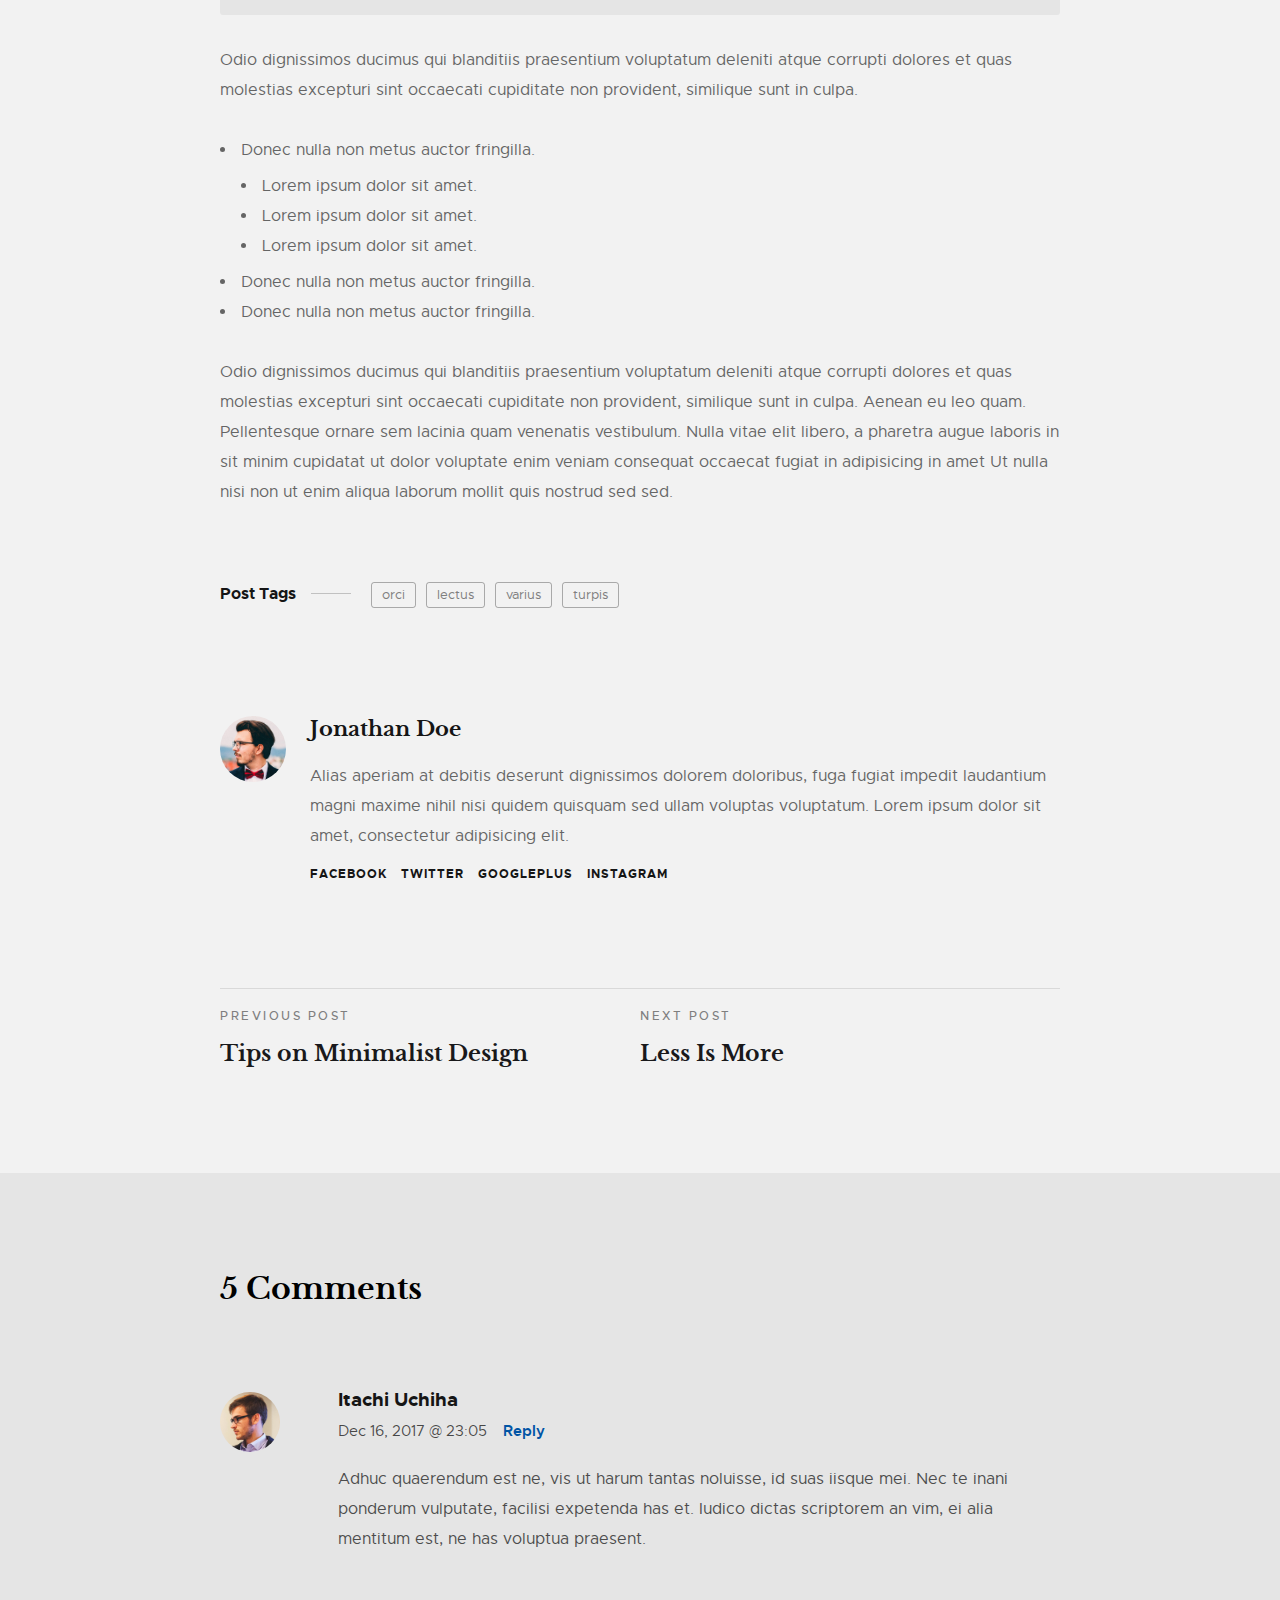
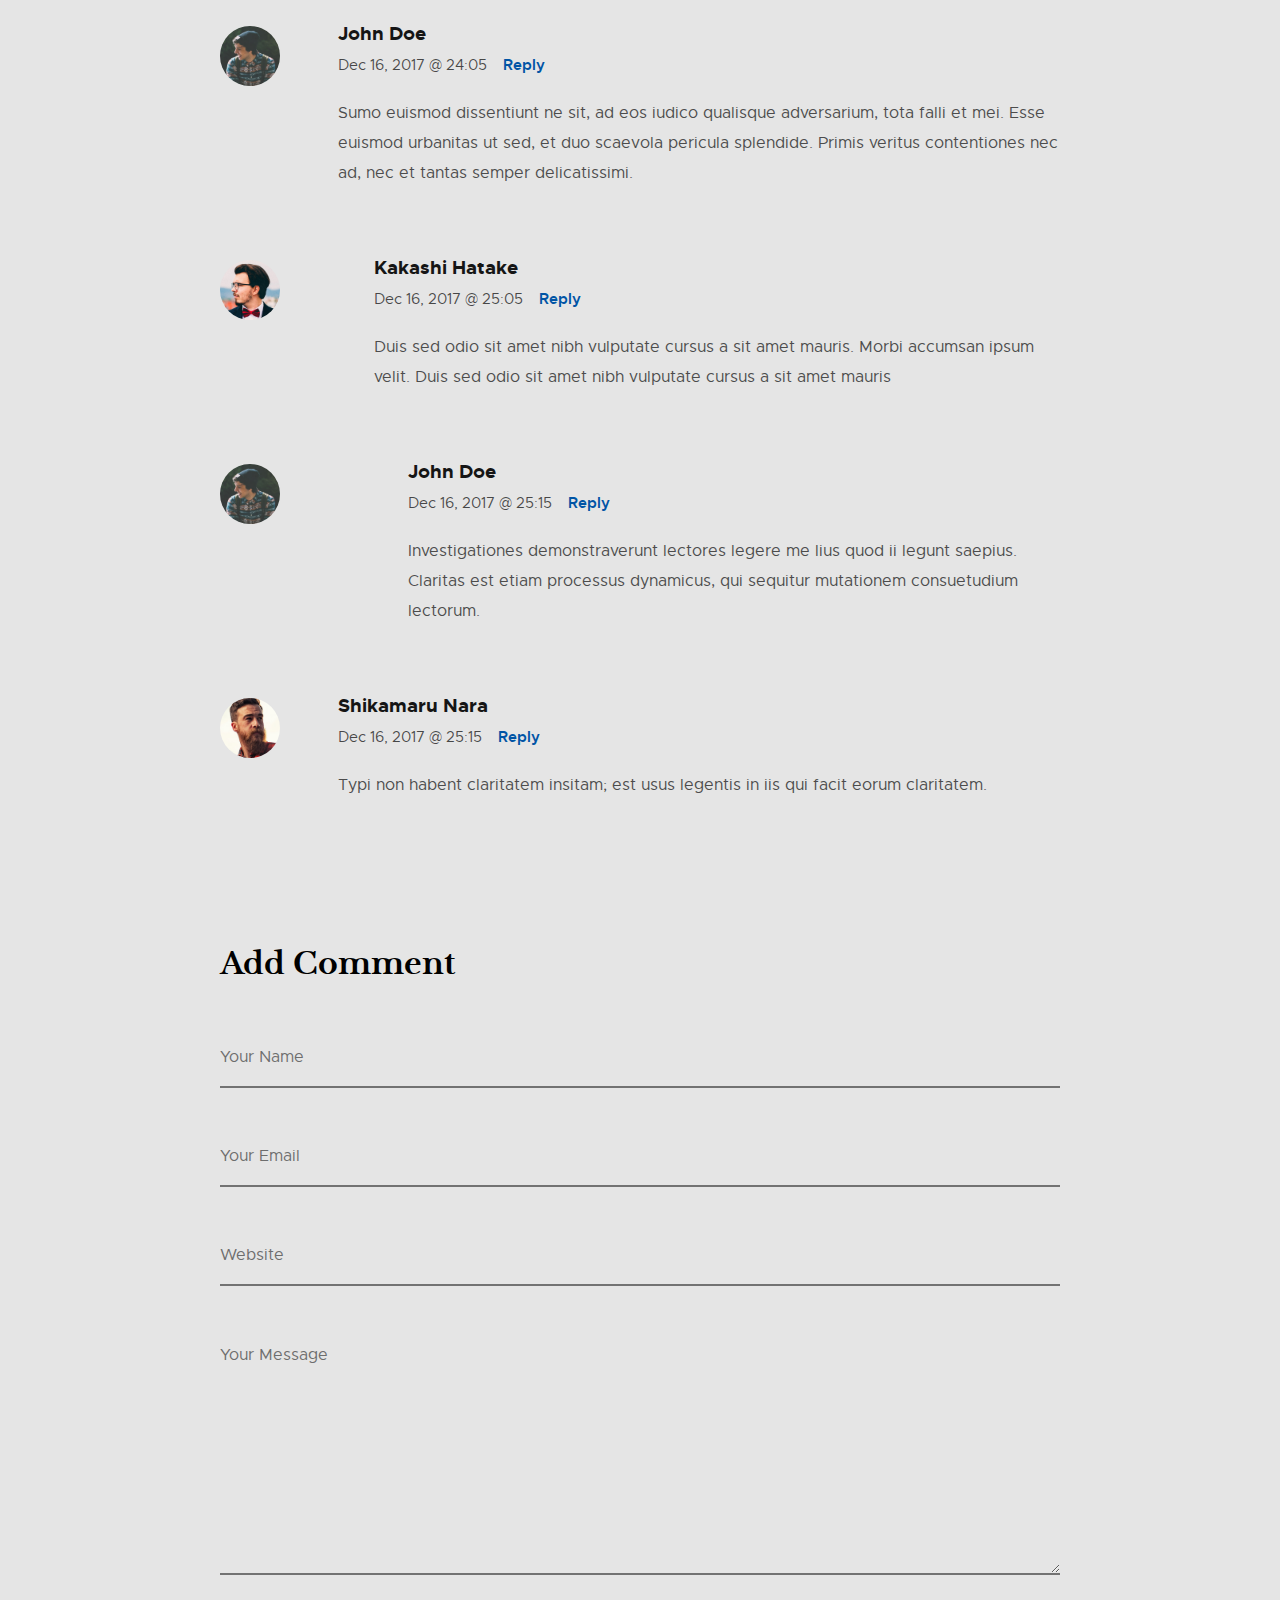
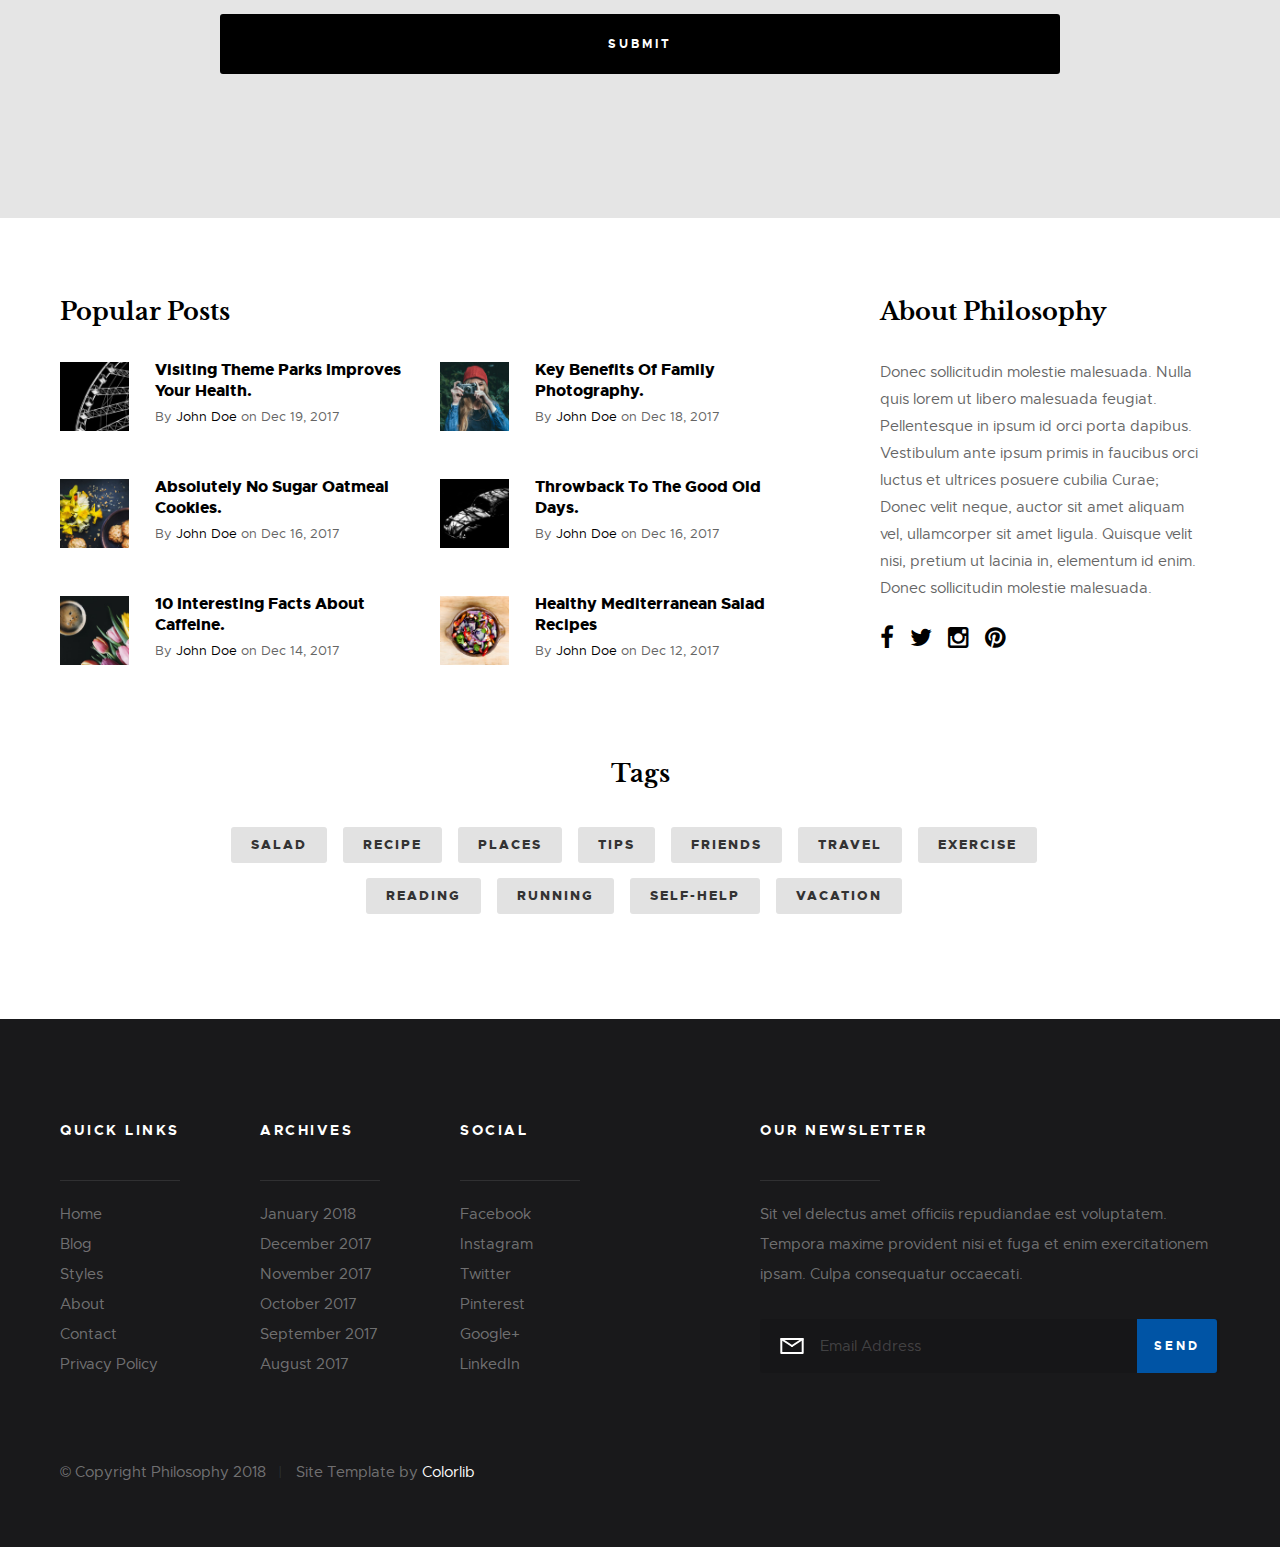
<file: philosophy-colorlib/philosophy-colorlib/single-standard.html>
<!DOCTYPE html>
<html class="no-js" lang="en">
<head>

    <!--- basic page needs
    ================================================== -->
    <meta charset="utf-8">
    <title>Standard Post Format - Philosophy</title>
    <meta name="description" content="">
    <meta name="author" content="">

    <!-- mobile specific metas
    ================================================== -->
    <meta name="viewport" content="width=device-width, initial-scale=1, maximum-scale=1">

    <!-- CSS
    ================================================== -->
    <link rel="stylesheet" href="css/base.css">
    <link rel="stylesheet" href="css/vendor.css">
    <link rel="stylesheet" href="css/main.css">

    <!-- script
    ================================================== -->
    <script src="js/modernizr.js"></script>
    <script src="js/pace.min.js"></script>

    <!-- favicons
    ================================================== -->
    <link rel="shortcut icon" href="favicon.ico" type="image/x-icon">
    <link rel="icon" href="favicon.ico" type="image/x-icon">

</head>

<body id="top">

    <!-- pageheader
    ================================================== -->
    <div class="s-pageheader">

        <header class="header">
            <div class="header__content row">

                <div class="header__logo">
                    <a class="logo" href="index.html">
                        <img src="images/logo.svg" alt="Homepage">
                    </a>
                </div> <!-- end header__logo -->

                <ul class="header__social">
                    <li>
                        <a href="#0"><i class="fa fa-facebook" aria-hidden="true"></i></a>
                    </li>
                    <li>
                        <a href="#0"><i class="fa fa-twitter" aria-hidden="true"></i></a>
                    </li>
                    <li>
                        <a href="#0"><i class="fa fa-instagram" aria-hidden="true"></i></a>
                    </li>
                    <li>
                        <a href="#0"><i class="fa fa-pinterest" aria-hidden="true"></i></a>
                    </li>
                </ul> <!-- end header__social -->

                <a class="header__search-trigger" href="#0"></a>

                <div class="header__search">

                    <form role="search" method="get" class="header__search-form" action="#">
                        <label>
                            <span class="hide-content">Search for:</span>
                            <input type="search" class="search-field" placeholder="Type Keywords" value="" name="s" title="Search for:" autocomplete="off">
                        </label>
                        <input type="submit" class="search-submit" value="Search">
                    </form>
        
                    <a href="#0" title="Close Search" class="header__overlay-close">Close</a>

                </div>  <!-- end header__search -->


                <a class="header__toggle-menu" href="#0" title="Menu"><span>Menu</span></a>

                <nav class="header__nav-wrap">

                    <h2 class="header__nav-heading h6">Site Navigation</h2>

                    <ul class="header__nav">
                        <li><a href="index.html" title="">Home</a></li>
                        <li class="has-children">
                            <a href="#0" title="">Categories</a>
                            <ul class="sub-menu">
                            <li><a href="category.html">Lifestyle</a></li>
                            <li><a href="category.html">Health</a></li>
                            <li><a href="category.html">Family</a></li>
                            <li><a href="category.html">Management</a></li>
                            <li><a href="category.html">Travel</a></li>
                            <li><a href="category.html">Work</a></li>
                            </ul>
                        </li>
                        <li class="has-children current">
                            <a href="#0" title="">Blog</a>
                            <ul class="sub-menu">
                            <li><a href="single-video.html">Video Post</a></li>
                            <li><a href="single-audio.html">Audio Post</a></li>
                            <li><a href="single-gallery.html">Gallery Post</a></li>
                            <li><a href="single-standard.html">Standard Post</a></li>
                            </ul>
                        </li>
                        <li><a href="style-guide.html" title="">Styles</a></li>
                        <li><a href="about.html" title="">About</a></li>
                        <li><a href="contact.html" title="">Contact</a></li>
                    </ul> <!-- end header__nav -->

                    <a href="#0" title="Close Menu" class="header__overlay-close close-mobile-menu">Close</a>

                </nav> <!-- end header__nav-wrap -->

            </div> <!-- header-content -->
        </header> <!-- header -->

    </div> <!-- end s-pageheader -->


    <!-- s-content
    ================================================== -->
    <section class="s-content s-content--narrow s-content--no-padding-bottom">

        <article class="row format-standard">

            <div class="s-content__header col-full">
                <h1 class="s-content__header-title">
                    This Is A Standard Format Post.
                </h1>
                <ul class="s-content__header-meta">
                    <li class="date">December 16, 2017</li>
                    <li class="cat">
                        In
                        <a href="#0">Lifestyle</a>
                        <a href="#0">Travel</a>
                    </li>
                </ul>
            </div> <!-- end s-content__header -->
    
            <div class="s-content__media col-full">
                <div class="s-content__post-thumb">
                    <img src="images/thumbs/single/standard/standard-1000.jpg" 
                         srcset="images/thumbs/single/standard/standard-2000.jpg 2000w, 
                                 images/thumbs/single/standard/standard-1000.jpg 1000w, 
                                 images/thumbs/single/standard/standard-500.jpg 500w" 
                         sizes="(max-width: 2000px) 100vw, 2000px" alt="" >
                </div>
            </div> <!-- end s-content__media -->

            <div class="col-full s-content__main">

                <p class="lead">Duis ex ad cupidatat tempor Excepteur cillum cupidatat fugiat nostrud cupidatat dolor sunt sint sit nisi est eu exercitation incididunt adipisicing veniam velit id fugiat enim mollit amet anim veniam dolor dolor irure velit commodo cillum sit nulla ullamco magna amet magna cupidatat qui labore cillum sit in tempor veniam consequat non laborum adipisicing aliqua ea nisi sint.</p>
                
                <p>Duis ex ad cupidatat tempor Excepteur cillum cupidatat fugiat nostrud cupidatat dolor sunt sint sit nisi est eu exercitation incididunt adipisicing veniam velit id fugiat enim mollit amet anim veniam dolor dolor irure velit commodo cillum sit nulla ullamco magna amet magna cupidatat qui labore cillum sit in tempor veniam consequat non laborum adipisicing aliqua ea nisi sint ut quis proident ullamco ut dolore culpa occaecat ut laboris in sit minim cupidatat ut dolor voluptate enim veniam consequat occaecat fugiat in adipisicing in amet Ut nulla nisi non ut enim aliqua laborum mollit quis nostrud sed sed.
                </p>

                <p>
                <img src="images/wheel-1000.jpg" 
                     srcset="images/wheel-2000.jpg 2000w, images/wheel-1000.jpg 1000w, images/wheel-500.jpg 500w" 
                     sizes="(max-width: 2000px) 100vw, 2000px" alt="">
                </p>

                <h2>Large Heading</h2>

                <p>Harum quidem rerum facilis est et expedita distinctio. Nam libero tempore, cum soluta nobis est eligendi optio cumque nihil impedit quo minus <a href="http://#">omnis voluptas assumenda est</a> id quod maxime placeat facere possimus, omnis dolor repellendus. Temporibus autem quibusdam et aut officiis debitis aut rerum necessitatibus saepe eveniet ut et.</p>

                <blockquote><p>This is a simple example of a styled blockquote. A blockquote tag typically specifies a section that is quoted from another source of some sort, or highlighting text in your post.</p></blockquote>

                <p>Odio dignissimos ducimus qui blanditiis praesentium voluptatum deleniti atque corrupti dolores et quas molestias excepturi sint occaecati cupiditate non provident, similique sunt in culpa. Aenean eu leo quam. Pellentesque ornare sem lacinia quam venenatis vestibulum. Nulla vitae elit libero, a pharetra augue laboris in sit minim cupidatat ut dolor voluptate enim veniam consequat occaecat fugiat in adipisicing in amet Ut nulla nisi non ut enim aliqua laborum mollit quis nostrud sed sed.</p>

                <h3>Smaller Heading</h3>

                <p>Dolores et quas molestias excepturi sint occaecati cupiditate non provident, similique sunt in culpa. Aenean eu leo quam. Pellentesque ornare sem lacinia quam venenatis vestibulum. Nulla vitae elit libero, a pharetra augue laboris in sit minim cupidatat ut dolor voluptate enim veniam consequat occaecat fugiat in adipisicing in amet Ut nulla nisi non ut enim aliqua laborum mollit quis nostrud sed sed.

<pre><code>
    code {
        font-size: 1.4rem;
        margin: 0 .2rem;
        padding: .2rem .6rem;
        white-space: nowrap;
        background: #F1F1F1;
        border: 1px solid #E1E1E1;
        border-radius: 3px;
    }
</code></pre>

                <p>Odio dignissimos ducimus qui blanditiis praesentium voluptatum deleniti atque corrupti dolores et quas molestias excepturi sint occaecati cupiditate non provident, similique sunt in culpa.</p>

                <ul>
                    <li>Donec nulla non metus auctor fringilla.
                        <ul>
                            <li>Lorem ipsum dolor sit amet.</li>
                            <li>Lorem ipsum dolor sit amet.</li>
                            <li>Lorem ipsum dolor sit amet.</li>
                        </ul>
                    </li>
                    <li>Donec nulla non metus auctor fringilla.</li>
                    <li>Donec nulla non metus auctor fringilla.</li>
                </ul>

                <p>Odio dignissimos ducimus qui blanditiis praesentium voluptatum deleniti atque corrupti dolores et quas molestias excepturi sint occaecati cupiditate non provident, similique sunt in culpa. Aenean eu leo quam. Pellentesque ornare sem lacinia quam venenatis vestibulum. Nulla vitae elit libero, a pharetra augue laboris in sit minim cupidatat ut dolor voluptate enim veniam consequat occaecat fugiat in adipisicing in amet Ut nulla nisi non ut enim aliqua laborum mollit quis nostrud sed sed.</p>

                <p class="s-content__tags">
                    <span>Post Tags</span>

                    <span class="s-content__tag-list">
                        <a href="#0">orci</a>
                        <a href="#0">lectus</a>
                        <a href="#0">varius</a>
                        <a href="#0">turpis</a>
                    </span>
                </p> <!-- end s-content__tags -->

                <div class="s-content__author">
                    <img src="images/avatars/user-03.jpg" alt="">

                    <div class="s-content__author-about">
                        <h4 class="s-content__author-name">
                            <a href="#0">Jonathan Doe</a>
                        </h4>
                    
                        <p>Alias aperiam at debitis deserunt dignissimos dolorem doloribus, fuga fugiat impedit laudantium magni maxime nihil nisi quidem quisquam sed ullam voluptas voluptatum. Lorem ipsum dolor sit amet, consectetur adipisicing elit.
                        </p>

                        <ul class="s-content__author-social">
                           <li><a href="#0">Facebook</a></li>
                           <li><a href="#0">Twitter</a></li>
                           <li><a href="#0">GooglePlus</a></li>
                           <li><a href="#0">Instagram</a></li>
                        </ul>
                    </div>
                </div>

                <div class="s-content__pagenav">
                    <div class="s-content__nav">
                        <div class="s-content__prev">
                            <a href="#0" rel="prev">
                                <span>Previous Post</span>
                                Tips on Minimalist Design 
                            </a>
                        </div>
                        <div class="s-content__next">
                            <a href="#0" rel="next">
                                <span>Next Post</span>
                                Less Is More 
                            </a>
                        </div>
                    </div>
                </div> <!-- end s-content__pagenav -->

            </div> <!-- end s-content__main -->

        </article>


        <!-- comments
        ================================================== -->
        <div class="comments-wrap">

            <div id="comments" class="row">
                <div class="col-full">

                    <h3 class="h2">5 Comments</h3>

                    <!-- commentlist -->
                    <ol class="commentlist">

                        <li class="depth-1 comment">

                            <div class="comment__avatar">
                                <img width="50" height="50" class="avatar" src="images/avatars/user-01.jpg" alt="">
                            </div>

                            <div class="comment__content">

                                <div class="comment__info">
                                    <cite>Itachi Uchiha</cite>

                                    <div class="comment__meta">
                                        <time class="comment__time">Dec 16, 2017 @ 23:05</time>
                                        <a class="reply" href="#0">Reply</a>
                                    </div>
                                </div>

                                <div class="comment__text">
                                <p>Adhuc quaerendum est ne, vis ut harum tantas noluisse, id suas iisque mei. Nec te inani ponderum vulputate,
                                facilisi expetenda has et. Iudico dictas scriptorem an vim, ei alia mentitum est, ne has voluptua praesent.</p>
                                </div>

                            </div>

                        </li> <!-- end comment level 1 -->

                        <li class="thread-alt depth-1 comment">

                            <div class="comment__avatar">
                                <img width="50" height="50" class="avatar" src="images/avatars/user-04.jpg" alt="">
                            </div>

                            <div class="comment__content">

                                <div class="comment__info">
                                <cite>John Doe</cite>

                                <div class="comment__meta">
                                    <time class="comment__time">Dec 16, 2017 @ 24:05</time>
                                    <a class="reply" href="#0">Reply</a>
                                </div>
                                </div>

                                <div class="comment__text">
                                <p>Sumo euismod dissentiunt ne sit, ad eos iudico qualisque adversarium, tota falli et mei. Esse euismod
                                urbanitas ut sed, et duo scaevola pericula splendide. Primis veritus contentiones nec ad, nec et
                                tantas semper delicatissimi.</p>
                                </div>

                            </div>

                            <ul class="children">

                                <li class="depth-2 comment">

                                    <div class="comment__avatar">
                                        <img width="50" height="50" class="avatar" src="images/avatars/user-03.jpg" alt="">
                                    </div>

                                    <div class="comment__content">

                                        <div class="comment__info">
                                            <cite>Kakashi Hatake</cite>

                                            <div class="comment__meta">
                                                <time class="comment__time">Dec 16, 2017 @ 25:05</time>
                                                <a class="reply" href="#0">Reply</a>
                                            </div>
                                        </div>

                                        <div class="comment__text">
                                            <p>Duis sed odio sit amet nibh vulputate
                                            cursus a sit amet mauris. Morbi accumsan ipsum velit. Duis sed odio sit amet nibh vulputate
                                            cursus a sit amet mauris</p>
                                        </div>

                                    </div>

                                    <ul class="children">

                                        <li class="depth-3 comment">

                                            <div class="comment__avatar">
                                                <img width="50" height="50" class="avatar" src="images/avatars/user-04.jpg" alt="">
                                            </div>

                                            <div class="comment__content">

                                                <div class="comment__info">
                                                <cite>John Doe</cite>

                                                <div class="comment__meta">
                                                    <time class="comment__time">Dec 16, 2017 @ 25:15</time>
                                                    <a class="reply" href="#0">Reply</a>
                                                </div>
                                                </div>

                                                <div class="comment__text">
                                                <p>Investigationes demonstraverunt lectores legere me lius quod ii legunt saepius. Claritas est
                                                etiam processus dynamicus, qui sequitur mutationem consuetudium lectorum.</p>
                                                </div>

                                            </div>

                                        </li>

                                    </ul>

                                </li>

                            </ul>

                        </li> <!-- end comment level 1 -->

                        <li class="depth-1 comment">

                            <div class="comment__avatar">
                                <img width="50" height="50" class="avatar" src="images/avatars/user-02.jpg" alt="">
                            </div>

                            <div class="comment__content">

                                <div class="comment__info">
                                <cite>Shikamaru Nara</cite>

                                <div class="comment__meta">
                                    <time class="comment-time">Dec 16, 2017 @ 25:15</time>
                                    <a class="reply" href="#">Reply</a>
                                </div>
                                </div>

                                <div class="comment__text">
                                <p>Typi non habent claritatem insitam; est usus legentis in iis qui facit eorum claritatem.</p>
                                </div>

                            </div>

                        </li>  <!-- end comment level 1 -->

                    </ol> <!-- end commentlist -->


                    <!-- respond
                    ================================================== -->
                    <div class="respond">

                        <h3 class="h2">Add Comment</h3>

                        <form name="contactForm" id="contactForm" method="post" action="">
                            <fieldset>

                                <div class="form-field">
                                        <input name="cName" type="text" id="cName" class="full-width" placeholder="Your Name" value="">
                                </div>

                                <div class="form-field">
                                        <input name="cEmail" type="text" id="cEmail" class="full-width" placeholder="Your Email" value="">
                                </div>

                                <div class="form-field">
                                        <input name="cWebsite" type="text" id="cWebsite" class="full-width" placeholder="Website" value="">
                                </div>

                                <div class="message form-field">
                                    <textarea name="cMessage" id="cMessage" class="full-width" placeholder="Your Message"></textarea>
                                </div>

                                <button type="submit" class="submit btn--primary btn--large full-width">Submit</button>

                            </fieldset>
                        </form> <!-- end form -->

                    </div> <!-- end respond -->

                </div> <!-- end col-full -->

            </div> <!-- end row comments -->
        </div> <!-- end comments-wrap -->

    </section> <!-- s-content -->


    <!-- s-extra
    ================================================== -->
    <section class="s-extra">

        <div class="row top">

            <div class="col-eight md-six tab-full popular">
                <h3>Popular Posts</h3>

                <div class="block-1-2 block-m-full popular__posts">
                    <article class="col-block popular__post">
                        <a href="#0" class="popular__thumb">
                            <img src="images/thumbs/small/wheel-150.jpg" alt="">
                        </a>
                        <h5><a href="#0">Visiting Theme Parks Improves Your Health.</a></h5>
                        <section class="popular__meta">
                                <span class="popular__author"><span>By</span> <a href="#0"> John Doe</a></span>
                            <span class="popular__date"><span>on</span> <time datetime="2017-12-19">Dec 19, 2017</time></span>
                        </section>
                    </article>
                    <article class="col-block popular__post">
                        <a href="#0" class="popular__thumb">
                            <img src="images/thumbs/small/shutterbug-150.jpg" alt="">
                        </a>
                        <h5><a href="#0">Key Benefits Of Family Photography.</a></h5>
                        <section class="popular__meta">
                            <span class="popular__author"><span>By</span> <a href="#0"> John Doe</a></span>
                            <span class="popular__date"><span>on</span> <time datetime="2017-12-18">Dec 18, 2017</time></span>
                        </section>
                    </article>
                    <article class="col-block popular__post">
                        <a href="#0" class="popular__thumb">
                            <img src="images/thumbs/small/cookies-150.jpg" alt="">
                        </a>
                        <h5><a href="#0">Absolutely No Sugar Oatmeal Cookies.</a></h5>
                        <section class="popular__meta">
                                <span class="popular__author"><span>By</span> <a href="#0"> John Doe</a></span>
                            <span class="popular__date"><span>on</span> <time datetime="2017-12-16">Dec 16, 2017</time></span>
                        </section>
                    </article>
                    <article class="col-block popular__post">
                        <a href="#0" class="popular__thumb">
                            <img src="images/thumbs/small/beetle-150.jpg" alt="">
                        </a>
                        <h5><a href="#0">Throwback To The Good Old Days.</a></h5>
                        <section class="popular__meta">
                            <span class="popular__author"><span>By</span> <a href="#0"> John Doe</a></span>
                            <span class="popular__date"><span>on</span> <time datetime="2017-12-16">Dec 16, 2017</time></span>
                        </section>
                    </article>
                    <article class="col-block popular__post">
                        <a href="#0" class="popular__thumb">
                            <img src="images/thumbs/small/tulips-150.jpg" alt="">
                        </a>
                        <h5><a href="#0">10 Interesting Facts About Caffeine.</a></h5>
                        <section class="popular__meta">
                            <span class="popular__author"><span>By</span> <a href="#0"> John Doe</a></span>
                            <span class="popular__date"><span>on</span> <time datetime="2017-12-14">Dec 14, 2017</time></span>
                        </section>
                    </article>
                    <article class="col-block popular__post">
                        <a href="#0" class="popular__thumb">
                            <img src="images/thumbs/small/salad-150.jpg" alt="">
                        </a>
                        <h5><a href="#0">Healthy Mediterranean Salad Recipes</a></h5>
                        <section class="popular__meta">
                            <span class="popular__author"><span>By</span> <a href="#0"> John Doe</a></span>
                            <span class="popular__date"><span>on</span> <time datetime="2017-12-12">Dec 12, 2017</time></span>
                        </section>
                    </article>
                </div> <!-- end popular_posts -->
            </div> <!-- end popular -->
            
            <div class="col-four md-six tab-full about">
                <h3>About Philosophy</h3>

                <p>
                Donec sollicitudin molestie malesuada. Nulla quis lorem ut libero malesuada feugiat. Pellentesque in ipsum id orci porta dapibus. Vestibulum ante ipsum primis in faucibus orci luctus et ultrices posuere cubilia Curae; Donec velit neque, auctor sit amet aliquam vel, ullamcorper sit amet ligula. Quisque velit nisi, pretium ut lacinia in, elementum id enim. Donec sollicitudin molestie malesuada.
                </p>

                <ul class="about__social">
                    <li>
                        <a href="#0"><i class="fa fa-facebook" aria-hidden="true"></i></a>
                    </li>
                    <li>
                        <a href="#0"><i class="fa fa-twitter" aria-hidden="true"></i></a>
                    </li>
                    <li>
                        <a href="#0"><i class="fa fa-instagram" aria-hidden="true"></i></a>
                    </li>
                    <li>
                        <a href="#0"><i class="fa fa-pinterest" aria-hidden="true"></i></a>
                    </li>
                </ul> <!-- end header__social -->
            </div> <!-- end about -->

        </div> <!-- end row -->

        <div class="row bottom tags-wrap">
            <div class="col-full tags">
                <h3>Tags</h3>

                <div class="tagcloud">
                    <a href="#0">Salad</a>
                    <a href="#0">Recipe</a>
                    <a href="#0">Places</a>
                    <a href="#0">Tips</a>
                    <a href="#0">Friends</a>
                    <a href="#0">Travel</a>
                    <a href="#0">Exercise</a>
                    <a href="#0">Reading</a>
                    <a href="#0">Running</a>
                    <a href="#0">Self-Help</a>
                    <a href="#0">Vacation</a>
                </div> <!-- end tagcloud -->
            </div> <!-- end tags -->
        </div> <!-- end tags-wrap -->

    </section> <!-- end s-extra -->


    <!-- s-footer
    ================================================== -->
    <footer class="s-footer">

        <div class="s-footer__main">
            <div class="row">
                
                <div class="col-two md-four mob-full s-footer__sitelinks">
                        
                    <h4>Quick Links</h4>

                    <ul class="s-footer__linklist">
                        <li><a href="#0">Home</a></li>
                        <li><a href="#0">Blog</a></li>
                        <li><a href="#0">Styles</a></li>
                        <li><a href="#0">About</a></li>
                        <li><a href="#0">Contact</a></li>
                        <li><a href="#0">Privacy Policy</a></li>
                    </ul>

                </div> <!-- end s-footer__sitelinks -->

                <div class="col-two md-four mob-full s-footer__archives">
                        
                    <h4>Archives</h4>

                    <ul class="s-footer__linklist">
                        <li><a href="#0">January 2018</a></li>
                        <li><a href="#0">December 2017</a></li>
                        <li><a href="#0">November 2017</a></li>
                        <li><a href="#0">October 2017</a></li>
                        <li><a href="#0">September 2017</a></li>
                        <li><a href="#0">August 2017</a></li>
                    </ul>

                </div> <!-- end s-footer__archives -->

                <div class="col-two md-four mob-full s-footer__social">
                        
                    <h4>Social</h4>

                    <ul class="s-footer__linklist">
                        <li><a href="#0">Facebook</a></li>
                        <li><a href="#0">Instagram</a></li>
                        <li><a href="#0">Twitter</a></li>
                        <li><a href="#0">Pinterest</a></li>
                        <li><a href="#0">Google+</a></li>
                        <li><a href="#0">LinkedIn</a></li>
                    </ul>

                </div> <!-- end s-footer__social -->

                <div class="col-five md-full end s-footer__subscribe">
                        
                    <h4>Our Newsletter</h4>

                    <p>Sit vel delectus amet officiis repudiandae est voluptatem. Tempora maxime provident nisi et fuga et enim exercitationem ipsam. Culpa consequatur occaecati.</p>

                    <div class="subscribe-form">
                        <form id="mc-form" class="group" novalidate="true">

                            <input type="email" value="" name="EMAIL" class="email" id="mc-email" placeholder="Email Address" required="">
                
                            <input type="submit" name="subscribe" value="Send">
                
                            <label for="mc-email" class="subscribe-message"></label>
                
                        </form>
                    </div>

                </div> <!-- end s-footer__subscribe -->

            </div>
        </div> <!-- end s-footer__main -->

        <div class="s-footer__bottom">
            <div class="row">
                <div class="col-full">
                    <div class="s-footer__copyright">
                        <span>© Copyright Philosophy 2018</span> 
                        <span>Site Template by <a href="https://colorlib.com/">Colorlib</a></span>
                    </div>

                    <div class="go-top">
                        <a class="smoothscroll" title="Back to Top" href="#top"></a>
                    </div>
                </div>
            </div>
        </div> <!-- end s-footer__bottom -->

    </footer> <!-- end s-footer -->


    <!-- preloader
    ================================================== -->
    <div id="preloader">
        <div id="loader">
            <div class="line-scale">
                <div></div>
                <div></div>
                <div></div>
                <div></div>
                <div></div>
            </div>
        </div>
    </div>


    <!-- Java Script
    ================================================== -->
    <script src="js/jquery-3.2.1.min.js"></script>
    <script src="js/plugins.js"></script>
    <script src="js/main.js"></script>

</body>

</html>
</file>
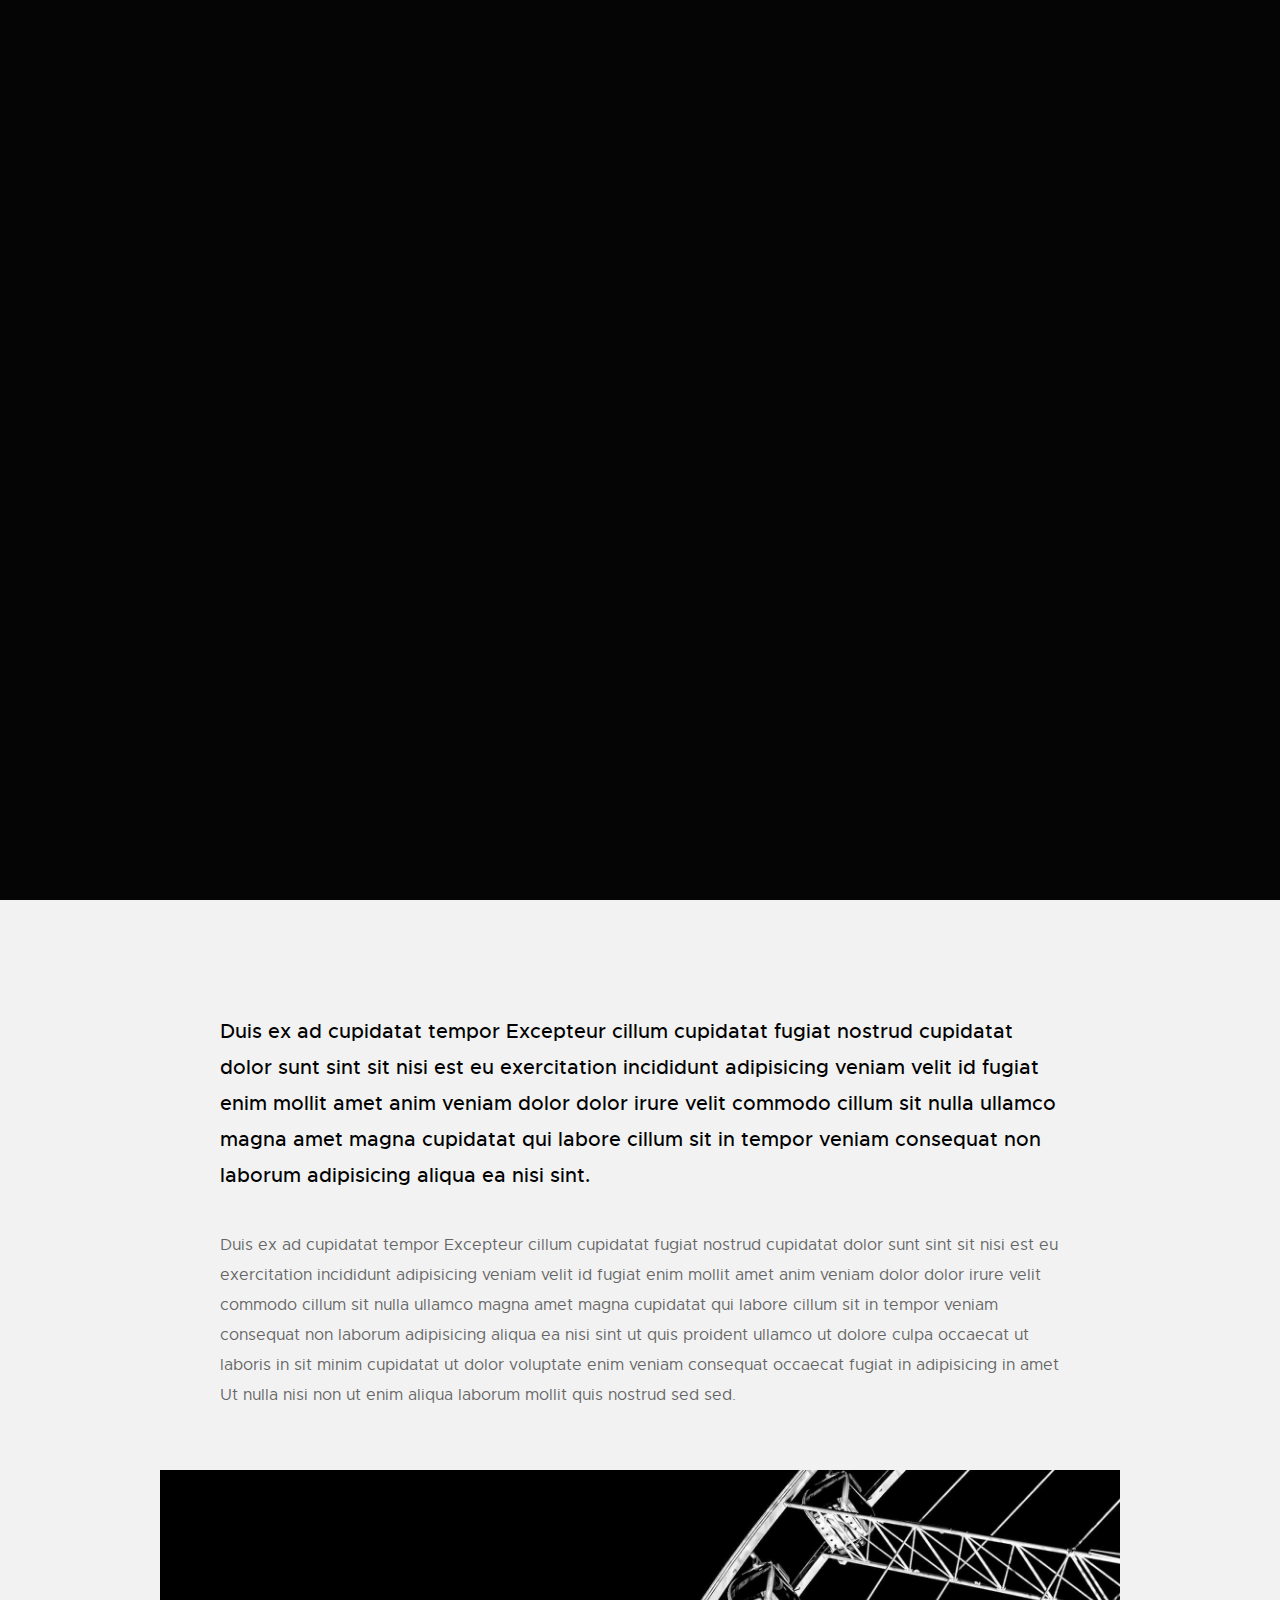
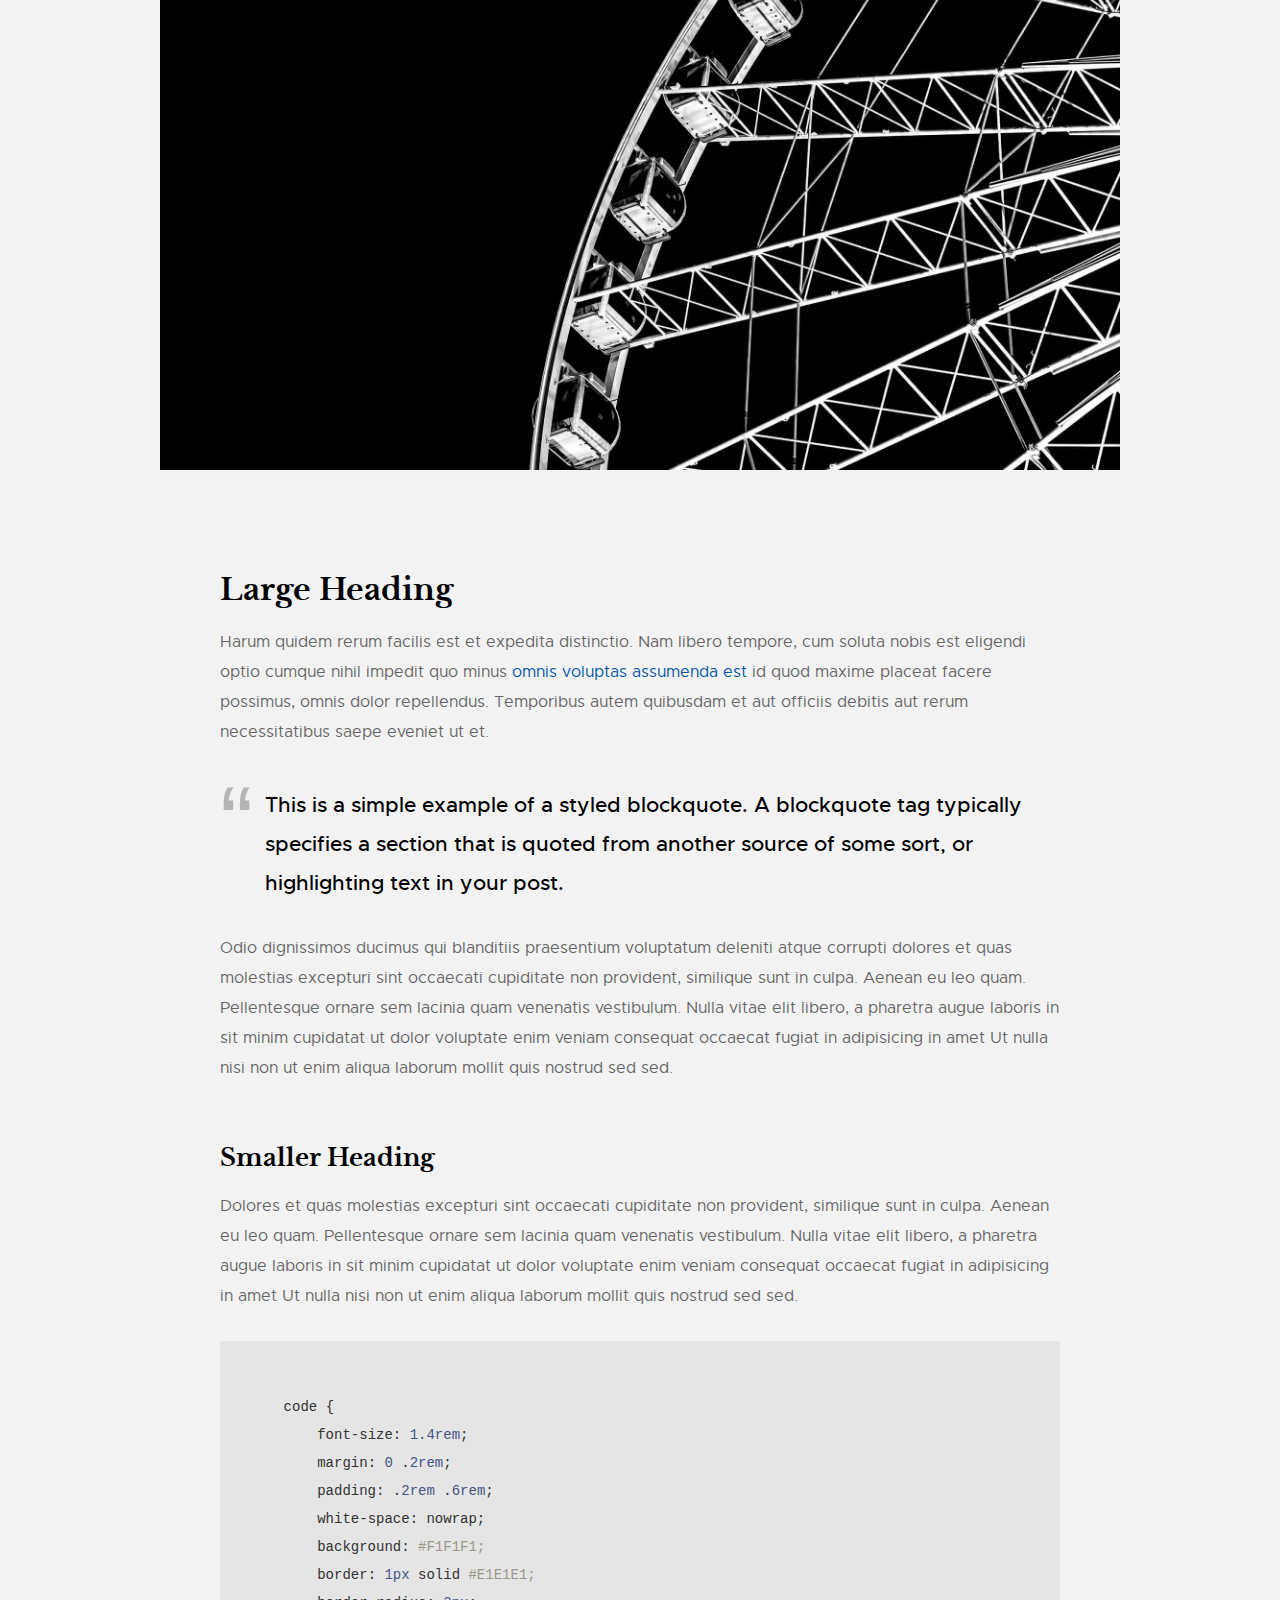
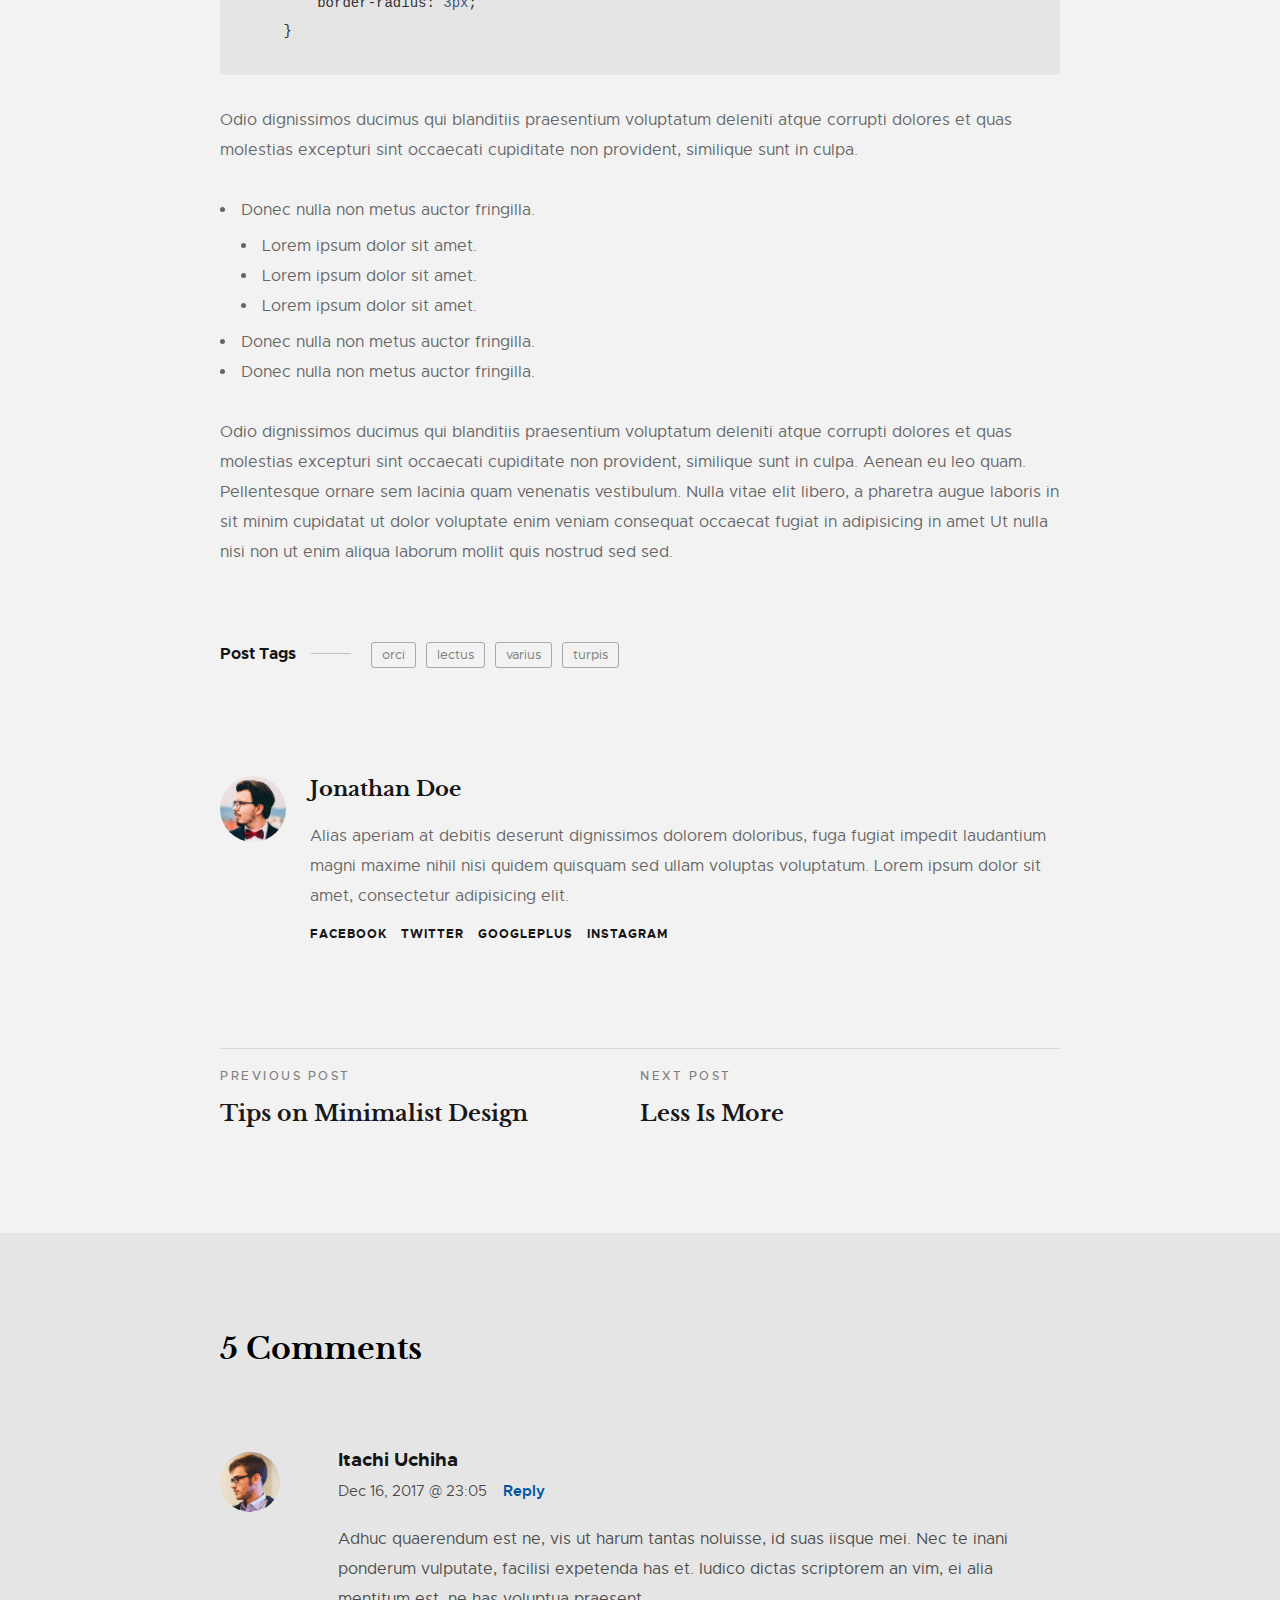
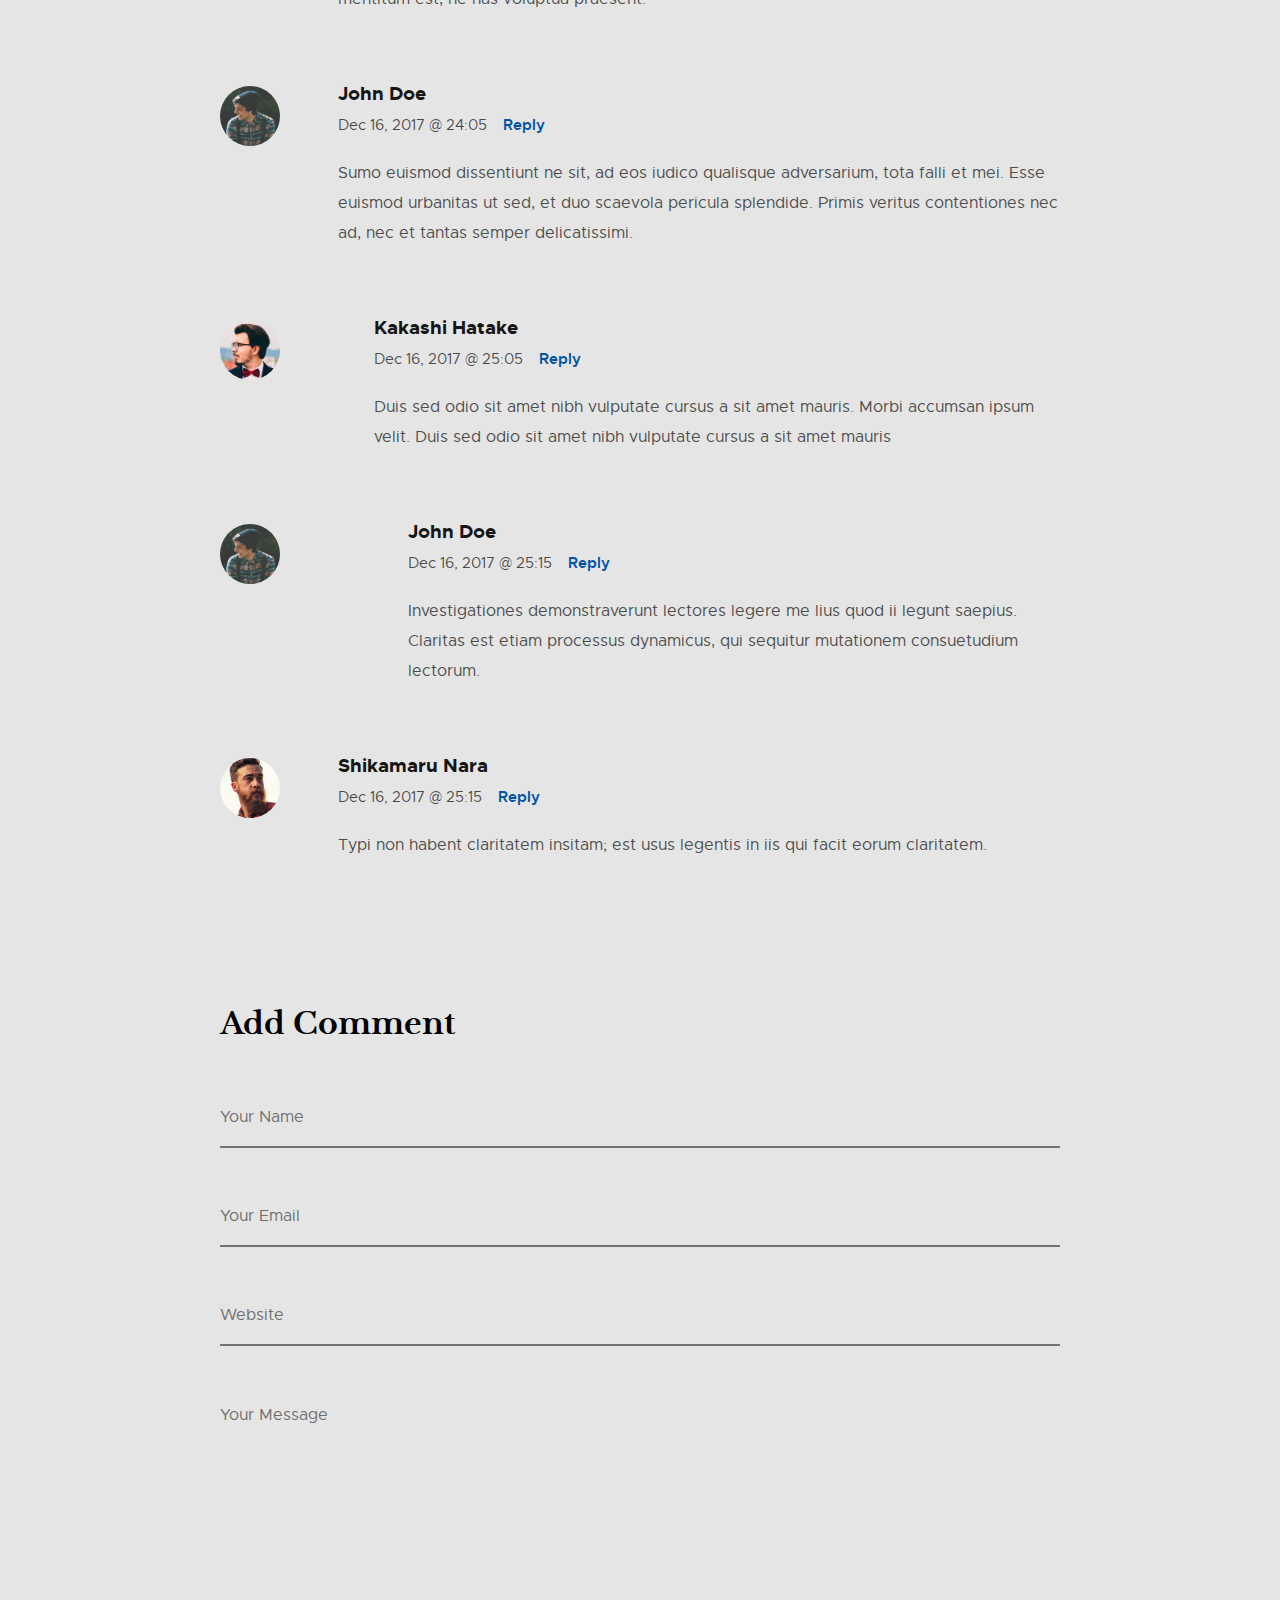
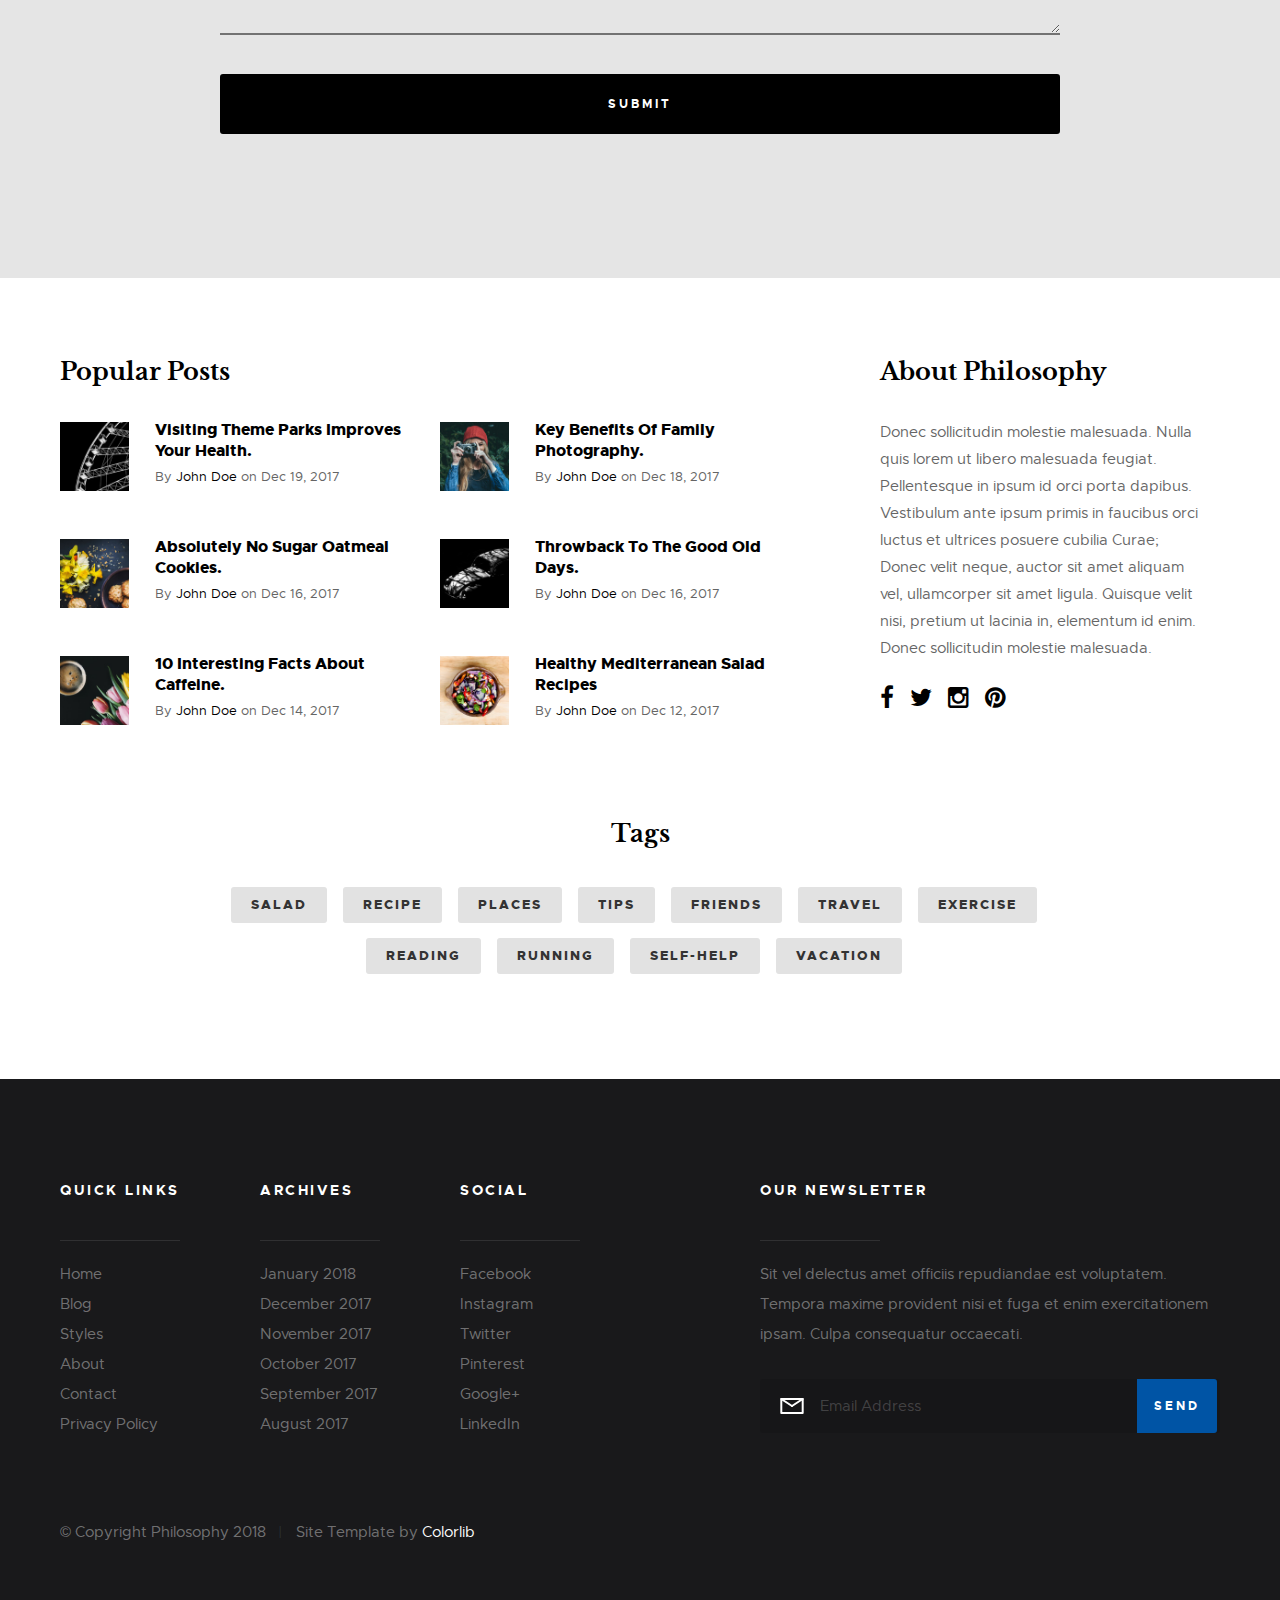
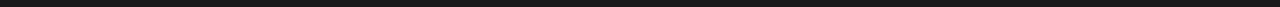
<file: philosophy-colorlib/philosophy-colorlib/single-video.html>
<!DOCTYPE html>
<html class="no-js" lang="en">
<head>

    <!--- basic page needs
    ================================================== -->
    <meta charset="utf-8">
    <title>Video Post Format - Philosophy</title>
    <meta name="description" content="">
    <meta name="author" content="">

    <!-- mobile specific metas
    ================================================== -->
    <meta name="viewport" content="width=device-width, initial-scale=1, maximum-scale=1">

    <!-- CSS
    ================================================== -->
    <link rel="stylesheet" href="css/base.css">
    <link rel="stylesheet" href="css/vendor.css">
    <link rel="stylesheet" href="css/main.css">

    <!-- script
    ================================================== -->
    <script src="js/modernizr.js"></script>
    <script src="js/pace.min.js"></script>

    <!-- favicons
    ================================================== -->
    <link rel="shortcut icon" href="favicon.ico" type="image/x-icon">
    <link rel="icon" href="favicon.ico" type="image/x-icon">

</head>

<body id="top">

    <!-- pageheader
    ================================================== -->
    <div class="s-pageheader">

        <header class="header">
            <div class="header__content row">

                <div class="header__logo">
                    <a class="logo" href="index.html">
                        <img src="images/logo.svg" alt="Homepage">
                    </a>
                </div> <!-- end header__logo -->

                <ul class="header__social">
                    <li>
                        <a href="#0"><i class="fa fa-facebook" aria-hidden="true"></i></a>
                    </li>
                    <li>
                        <a href="#0"><i class="fa fa-twitter" aria-hidden="true"></i></a>
                    </li>
                    <li>
                        <a href="#0"><i class="fa fa-instagram" aria-hidden="true"></i></a>
                    </li>
                    <li>
                        <a href="#0"><i class="fa fa-pinterest" aria-hidden="true"></i></a>
                    </li>
                </ul> <!-- end header__social -->

                <a class="header__search-trigger" href="#0"></a>

                <div class="header__search">

                    <form role="search" method="get" class="header__search-form" action="#">
                        <label>
                            <span class="hide-content">Search for:</span>
                            <input type="search" class="search-field" placeholder="Type Keywords" value="" name="s" title="Search for:" autocomplete="off">
                        </label>
                        <input type="submit" class="search-submit" value="Search">
                    </form>
        
                    <a href="#0" title="Close Search" class="header__overlay-close">Close</a>

                </div>  <!-- end header__search -->


                <a class="header__toggle-menu" href="#0" title="Menu"><span>Menu</span></a>

                <nav class="header__nav-wrap">

                    <h2 class="header__nav-heading h6">Site Navigation</h2>

                    <ul class="header__nav">
                        <li><a href="index.html" title="">Home</a></li>
                        <li class="has-children">
                            <a href="#0" title="">Categories</a>
                            <ul class="sub-menu">
                            <li><a href="category.html">Lifestyle</a></li>
                            <li><a href="category.html">Health</a></li>
                            <li><a href="category.html">Family</a></li>
                            <li><a href="category.html">Management</a></li>
                            <li><a href="category.html">Travel</a></li>
                            <li><a href="category.html">Work</a></li>
                            </ul>
                        </li>
                        <li class="has-children current">
                            <a href="#0" title="">Blog</a>
                            <ul class="sub-menu">
                            <li><a href="single-video.html">Video Post</a></li>
                            <li><a href="single-audio.html">Audio Post</a></li>
                            <li><a href="single-gallery.html">Gallery Post</a></li>
                            <li><a href="single-standard.html">Standard Post</a></li>
                            </ul>
                        </li>
                        <li><a href="style-guide.html" title="">Styles</a></li>
                        <li><a href="about.html" title="">About</a></li>
                        <li><a href="contact.html" title="">Contact</a></li>
                    </ul> <!-- end header__nav -->

                    <a href="#0" title="Close Menu" class="header__overlay-close close-mobile-menu">Close</a>

                </nav> <!-- end header__nav-wrap -->

            </div> <!-- header-content -->
        </header> <!-- header -->

    </div> <!-- end s-pageheader -->


    <!-- s-content
    ================================================== -->
    <section class="s-content s-content--narrow s-content--no-padding-bottom">

        <article class="row format-video">

            <div class="s-content__header col-full">
                <h1 class="s-content__header-title">
                    This Is A Video Post Format.
                </h1>
                <ul class="s-content__header-meta">
                    <li class="date">December 16, 2017</li>
                    <li class="cat">
                        In
                        <a href="#0">Lifestyle</a>
                        <a href="#0">Travel</a>
                    </li>
                </ul>
            </div> <!-- end s-content__header -->
    
            <div class="s-content__media col-full">
                <div class="video-container">
                    <iframe src="https://player.vimeo.com/video/117310401?color=01aef0&title=0&byline=0&portrait=0" width="640" height="360" frameborder="0" webkitallowfullscreen mozallowfullscreen allowfullscreen></iframe>
                </div> 
            </div> <!-- end s-content__media -->

            <div class="col-full s-content__main">

                <p class="lead">Duis ex ad cupidatat tempor Excepteur cillum cupidatat fugiat nostrud cupidatat dolor sunt sint sit nisi est eu exercitation incididunt adipisicing veniam velit id fugiat enim mollit amet anim veniam dolor dolor irure velit commodo cillum sit nulla ullamco magna amet magna cupidatat qui labore cillum sit in tempor veniam consequat non laborum adipisicing aliqua ea nisi sint.</p>
                
                <p>Duis ex ad cupidatat tempor Excepteur cillum cupidatat fugiat nostrud cupidatat dolor sunt sint sit nisi est eu exercitation incididunt adipisicing veniam velit id fugiat enim mollit amet anim veniam dolor dolor irure velit commodo cillum sit nulla ullamco magna amet magna cupidatat qui labore cillum sit in tempor veniam consequat non laborum adipisicing aliqua ea nisi sint ut quis proident ullamco ut dolore culpa occaecat ut laboris in sit minim cupidatat ut dolor voluptate enim veniam consequat occaecat fugiat in adipisicing in amet Ut nulla nisi non ut enim aliqua laborum mollit quis nostrud sed sed.
                </p>

                <p>
                <img src="images/wheel-1000.jpg" 
                     srcset="images/wheel-2000.jpg 2000w, images/wheel-1000.jpg 1000w, images/wheel-500.jpg 500w" 
                     sizes="(max-width: 2000px) 100vw, 2000px" alt="">
                </p>

                <h2>Large Heading</h2>

                <p>Harum quidem rerum facilis est et expedita distinctio. Nam libero tempore, cum soluta nobis est eligendi optio cumque nihil impedit quo minus <a href="http://#">omnis voluptas assumenda est</a> id quod maxime placeat facere possimus, omnis dolor repellendus. Temporibus autem quibusdam et aut officiis debitis aut rerum necessitatibus saepe eveniet ut et.</p>

                <blockquote><p>This is a simple example of a styled blockquote. A blockquote tag typically specifies a section that is quoted from another source of some sort, or highlighting text in your post.</p></blockquote>

                <p>Odio dignissimos ducimus qui blanditiis praesentium voluptatum deleniti atque corrupti dolores et quas molestias excepturi sint occaecati cupiditate non provident, similique sunt in culpa. Aenean eu leo quam. Pellentesque ornare sem lacinia quam venenatis vestibulum. Nulla vitae elit libero, a pharetra augue laboris in sit minim cupidatat ut dolor voluptate enim veniam consequat occaecat fugiat in adipisicing in amet Ut nulla nisi non ut enim aliqua laborum mollit quis nostrud sed sed.</p>

                <h3>Smaller Heading</h3>

                <p>Dolores et quas molestias excepturi sint occaecati cupiditate non provident, similique sunt in culpa. Aenean eu leo quam. Pellentesque ornare sem lacinia quam venenatis vestibulum. Nulla vitae elit libero, a pharetra augue laboris in sit minim cupidatat ut dolor voluptate enim veniam consequat occaecat fugiat in adipisicing in amet Ut nulla nisi non ut enim aliqua laborum mollit quis nostrud sed sed.

<pre><code>
    code {
        font-size: 1.4rem;
        margin: 0 .2rem;
        padding: .2rem .6rem;
        white-space: nowrap;
        background: #F1F1F1;
        border: 1px solid #E1E1E1;
        border-radius: 3px;
    }
</code></pre>

                <p>Odio dignissimos ducimus qui blanditiis praesentium voluptatum deleniti atque corrupti dolores et quas molestias excepturi sint occaecati cupiditate non provident, similique sunt in culpa.</p>

                <ul>
                    <li>Donec nulla non metus auctor fringilla.
                        <ul>
                            <li>Lorem ipsum dolor sit amet.</li>
                            <li>Lorem ipsum dolor sit amet.</li>
                            <li>Lorem ipsum dolor sit amet.</li>
                        </ul>
                    </li>
                    <li>Donec nulla non metus auctor fringilla.</li>
                    <li>Donec nulla non metus auctor fringilla.</li>
                </ul>

                <p>Odio dignissimos ducimus qui blanditiis praesentium voluptatum deleniti atque corrupti dolores et quas molestias excepturi sint occaecati cupiditate non provident, similique sunt in culpa. Aenean eu leo quam. Pellentesque ornare sem lacinia quam venenatis vestibulum. Nulla vitae elit libero, a pharetra augue laboris in sit minim cupidatat ut dolor voluptate enim veniam consequat occaecat fugiat in adipisicing in amet Ut nulla nisi non ut enim aliqua laborum mollit quis nostrud sed sed.</p>

                <p class="s-content__tags">
                    <span>Post Tags</span>

                    <span class="s-content__tag-list">
                        <a href="#0">orci</a>
                        <a href="#0">lectus</a>
                        <a href="#0">varius</a>
                        <a href="#0">turpis</a>
                    </span>
                </p> <!-- end s-content__tags -->

                <div class="s-content__author">
                    <img src="images/avatars/user-03.jpg" alt="">

                    <div class="s-content__author-about">
                        <h4 class="s-content__author-name">
                            <a href="#0">Jonathan Doe</a>
                        </h4>
                    
                        <p>Alias aperiam at debitis deserunt dignissimos dolorem doloribus, fuga fugiat impedit laudantium magni maxime nihil nisi quidem quisquam sed ullam voluptas voluptatum. Lorem ipsum dolor sit amet, consectetur adipisicing elit.
                        </p>

                        <ul class="s-content__author-social">
                           <li><a href="#0">Facebook</a></li>
                           <li><a href="#0">Twitter</a></li>
                           <li><a href="#0">GooglePlus</a></li>
                           <li><a href="#0">Instagram</a></li>
                        </ul>
                    </div>
                </div>

                <div class="s-content__pagenav">
                    <div class="s-content__nav">
                        <div class="s-content__prev">
                            <a href="#0" rel="prev">
                                <span>Previous Post</span>
                                Tips on Minimalist Design 
                            </a>
                        </div>
                        <div class="s-content__next">
                            <a href="#0" rel="next">
                                <span>Next Post</span>
                                Less Is More 
                            </a>
                        </div>
                    </div>
                </div> <!-- end s-content__pagenav -->

            </div> <!-- end s-content__main -->

        </article>


        <!-- comments
        ================================================== -->
        <div class="comments-wrap">

            <div id="comments" class="row">
                <div class="col-full">

                    <h3 class="h2">5 Comments</h3>

                    <!-- commentlist -->
                    <ol class="commentlist">

                        <li class="depth-1 comment">

                            <div class="comment__avatar">
                                <img width="50" height="50" class="avatar" src="images/avatars/user-01.jpg" alt="">
                            </div>

                            <div class="comment__content">

                                <div class="comment__info">
                                    <cite>Itachi Uchiha</cite>

                                    <div class="comment__meta">
                                        <time class="comment__time">Dec 16, 2017 @ 23:05</time>
                                        <a class="reply" href="#0">Reply</a>
                                    </div>
                                </div>

                                <div class="comment__text">
                                <p>Adhuc quaerendum est ne, vis ut harum tantas noluisse, id suas iisque mei. Nec te inani ponderum vulputate,
                                facilisi expetenda has et. Iudico dictas scriptorem an vim, ei alia mentitum est, ne has voluptua praesent.</p>
                                </div>

                            </div>

                        </li> <!-- end comment level 1 -->

                        <li class="thread-alt depth-1 comment">

                            <div class="comment__avatar">
                                <img width="50" height="50" class="avatar" src="images/avatars/user-04.jpg" alt="">
                            </div>

                            <div class="comment__content">

                                <div class="comment__info">
                                <cite>John Doe</cite>

                                <div class="comment__meta">
                                    <time class="comment__time">Dec 16, 2017 @ 24:05</time>
                                    <a class="reply" href="#0">Reply</a>
                                </div>
                                </div>

                                <div class="comment__text">
                                <p>Sumo euismod dissentiunt ne sit, ad eos iudico qualisque adversarium, tota falli et mei. Esse euismod
                                urbanitas ut sed, et duo scaevola pericula splendide. Primis veritus contentiones nec ad, nec et
                                tantas semper delicatissimi.</p>
                                </div>

                            </div>

                            <ul class="children">

                                <li class="depth-2 comment">

                                    <div class="comment__avatar">
                                        <img width="50" height="50" class="avatar" src="images/avatars/user-03.jpg" alt="">
                                    </div>

                                    <div class="comment__content">

                                        <div class="comment__info">
                                            <cite>Kakashi Hatake</cite>

                                            <div class="comment__meta">
                                                <time class="comment__time">Dec 16, 2017 @ 25:05</time>
                                                <a class="reply" href="#0">Reply</a>
                                            </div>
                                        </div>

                                        <div class="comment__text">
                                            <p>Duis sed odio sit amet nibh vulputate
                                            cursus a sit amet mauris. Morbi accumsan ipsum velit. Duis sed odio sit amet nibh vulputate
                                            cursus a sit amet mauris</p>
                                        </div>

                                    </div>

                                    <ul class="children">

                                        <li class="depth-3 comment">

                                            <div class="comment__avatar">
                                                <img width="50" height="50" class="avatar" src="images/avatars/user-04.jpg" alt="">
                                            </div>

                                            <div class="comment__content">

                                                <div class="comment__info">
                                                <cite>John Doe</cite>

                                                <div class="comment__meta">
                                                    <time class="comment__time">Dec 16, 2017 @ 25:15</time>
                                                    <a class="reply" href="#0">Reply</a>
                                                </div>
                                                </div>

                                                <div class="comment__text">
                                                <p>Investigationes demonstraverunt lectores legere me lius quod ii legunt saepius. Claritas est
                                                etiam processus dynamicus, qui sequitur mutationem consuetudium lectorum.</p>
                                                </div>

                                            </div>

                                        </li>

                                    </ul>

                                </li>

                            </ul>

                        </li> <!-- end comment level 1 -->

                        <li class="depth-1 comment">

                            <div class="comment__avatar">
                                <img width="50" height="50" class="avatar" src="images/avatars/user-02.jpg" alt="">
                            </div>

                            <div class="comment__content">

                                <div class="comment__info">
                                <cite>Shikamaru Nara</cite>

                                <div class="comment__meta">
                                    <time class="comment-time">Dec 16, 2017 @ 25:15</time>
                                    <a class="reply" href="#">Reply</a>
                                </div>
                                </div>

                                <div class="comment__text">
                                <p>Typi non habent claritatem insitam; est usus legentis in iis qui facit eorum claritatem.</p>
                                </div>

                            </div>

                        </li>  <!-- end comment level 1 -->

                    </ol> <!-- end commentlist -->


                    <!-- respond
                    ================================================== -->
                    <div class="respond">

                        <h3 class="h2">Add Comment</h3>

                        <form name="contactForm" id="contactForm" method="post" action="">
                            <fieldset>

                                <div class="form-field">
                                        <input name="cName" type="text" id="cName" class="full-width" placeholder="Your Name" value="">
                                </div>

                                <div class="form-field">
                                        <input name="cEmail" type="text" id="cEmail" class="full-width" placeholder="Your Email" value="">
                                </div>

                                <div class="form-field">
                                        <input name="cWebsite" type="text" id="cWebsite" class="full-width" placeholder="Website" value="">
                                </div>

                                <div class="message form-field">
                                    <textarea name="cMessage" id="cMessage" class="full-width" placeholder="Your Message"></textarea>
                                </div>

                                <button type="submit" class="submit btn--primary btn--large full-width">Submit</button>

                            </fieldset>
                        </form> <!-- end form -->

                    </div> <!-- end respond -->

                </div> <!-- end col-full -->

            </div> <!-- end row comments -->
        </div> <!-- end comments-wrap -->

    </section> <!-- s-content -->


    <!-- s-extra
    ================================================== -->
    <section class="s-extra">

        <div class="row top">

            <div class="col-eight md-six tab-full popular">
                <h3>Popular Posts</h3>

                <div class="block-1-2 block-m-full popular__posts">
                    <article class="col-block popular__post">
                        <a href="#0" class="popular__thumb">
                            <img src="images/thumbs/small/wheel-150.jpg" alt="">
                        </a>
                        <h5><a href="#0">Visiting Theme Parks Improves Your Health.</a></h5>
                        <section class="popular__meta">
                                <span class="popular__author"><span>By</span> <a href="#0"> John Doe</a></span>
                            <span class="popular__date"><span>on</span> <time datetime="2017-12-19">Dec 19, 2017</time></span>
                        </section>
                    </article>
                    <article class="col-block popular__post">
                        <a href="#0" class="popular__thumb">
                            <img src="images/thumbs/small/shutterbug-150.jpg" alt="">
                        </a>
                        <h5><a href="#0">Key Benefits Of Family Photography.</a></h5>
                        <section class="popular__meta">
                            <span class="popular__author"><span>By</span> <a href="#0"> John Doe</a></span>
                            <span class="popular__date"><span>on</span> <time datetime="2017-12-18">Dec 18, 2017</time></span>
                        </section>
                    </article>
                    <article class="col-block popular__post">
                        <a href="#0" class="popular__thumb">
                            <img src="images/thumbs/small/cookies-150.jpg" alt="">
                        </a>
                        <h5><a href="#0">Absolutely No Sugar Oatmeal Cookies.</a></h5>
                        <section class="popular__meta">
                                <span class="popular__author"><span>By</span> <a href="#0"> John Doe</a></span>
                            <span class="popular__date"><span>on</span> <time datetime="2017-12-16">Dec 16, 2017</time></span>
                        </section>
                    </article>
                    <article class="col-block popular__post">
                        <a href="#0" class="popular__thumb">
                            <img src="images/thumbs/small/beetle-150.jpg" alt="">
                        </a>
                        <h5><a href="#0">Throwback To The Good Old Days.</a></h5>
                        <section class="popular__meta">
                            <span class="popular__author"><span>By</span> <a href="#0"> John Doe</a></span>
                            <span class="popular__date"><span>on</span> <time datetime="2017-12-16">Dec 16, 2017</time></span>
                        </section>
                    </article>
                    <article class="col-block popular__post">
                        <a href="#0" class="popular__thumb">
                            <img src="images/thumbs/small/tulips-150.jpg" alt="">
                        </a>
                        <h5><a href="#0">10 Interesting Facts About Caffeine.</a></h5>
                        <section class="popular__meta">
                            <span class="popular__author"><span>By</span> <a href="#0"> John Doe</a></span>
                            <span class="popular__date"><span>on</span> <time datetime="2017-12-14">Dec 14, 2017</time></span>
                        </section>
                    </article>
                    <article class="col-block popular__post">
                        <a href="#0" class="popular__thumb">
                            <img src="images/thumbs/small/salad-150.jpg" alt="">
                        </a>
                        <h5><a href="#0">Healthy Mediterranean Salad Recipes</a></h5>
                        <section class="popular__meta">
                            <span class="popular__author"><span>By</span> <a href="#0"> John Doe</a></span>
                            <span class="popular__date"><span>on</span> <time datetime="2017-12-12">Dec 12, 2017</time></span>
                        </section>
                    </article>
                </div> <!-- end popular_posts -->
            </div> <!-- end popular -->
            
            <div class="col-four md-six tab-full about">
                <h3>About Philosophy</h3>

                <p>
                Donec sollicitudin molestie malesuada. Nulla quis lorem ut libero malesuada feugiat. Pellentesque in ipsum id orci porta dapibus. Vestibulum ante ipsum primis in faucibus orci luctus et ultrices posuere cubilia Curae; Donec velit neque, auctor sit amet aliquam vel, ullamcorper sit amet ligula. Quisque velit nisi, pretium ut lacinia in, elementum id enim. Donec sollicitudin molestie malesuada.
                </p>

                <ul class="about__social">
                    <li>
                        <a href="#0"><i class="fa fa-facebook" aria-hidden="true"></i></a>
                    </li>
                    <li>
                        <a href="#0"><i class="fa fa-twitter" aria-hidden="true"></i></a>
                    </li>
                    <li>
                        <a href="#0"><i class="fa fa-instagram" aria-hidden="true"></i></a>
                    </li>
                    <li>
                        <a href="#0"><i class="fa fa-pinterest" aria-hidden="true"></i></a>
                    </li>
                </ul> <!-- end header__social -->
            </div> <!-- end about -->

        </div> <!-- end row -->

        <div class="row bottom tags-wrap">
            <div class="col-full tags">
                <h3>Tags</h3>

                <div class="tagcloud">
                    <a href="#0">Salad</a>
                    <a href="#0">Recipe</a>
                    <a href="#0">Places</a>
                    <a href="#0">Tips</a>
                    <a href="#0">Friends</a>
                    <a href="#0">Travel</a>
                    <a href="#0">Exercise</a>
                    <a href="#0">Reading</a>
                    <a href="#0">Running</a>
                    <a href="#0">Self-Help</a>
                    <a href="#0">Vacation</a>
                </div> <!-- end tagcloud -->
            </div> <!-- end tags -->
        </div> <!-- end tags-wrap -->

    </section> <!-- end s-extra -->


    <!-- s-footer
    ================================================== -->
    <footer class="s-footer">

        <div class="s-footer__main">
            <div class="row">
                
                <div class="col-two md-four mob-full s-footer__sitelinks">
                        
                    <h4>Quick Links</h4>

                    <ul class="s-footer__linklist">
                        <li><a href="#0">Home</a></li>
                        <li><a href="#0">Blog</a></li>
                        <li><a href="#0">Styles</a></li>
                        <li><a href="#0">About</a></li>
                        <li><a href="#0">Contact</a></li>
                        <li><a href="#0">Privacy Policy</a></li>
                    </ul>

                </div> <!-- end s-footer__sitelinks -->

                <div class="col-two md-four mob-full s-footer__archives">
                        
                    <h4>Archives</h4>

                    <ul class="s-footer__linklist">
                        <li><a href="#0">January 2018</a></li>
                        <li><a href="#0">December 2017</a></li>
                        <li><a href="#0">November 2017</a></li>
                        <li><a href="#0">October 2017</a></li>
                        <li><a href="#0">September 2017</a></li>
                        <li><a href="#0">August 2017</a></li>
                    </ul>

                </div> <!-- end s-footer__archives -->

                <div class="col-two md-four mob-full s-footer__social">
                        
                    <h4>Social</h4>

                    <ul class="s-footer__linklist">
                        <li><a href="#0">Facebook</a></li>
                        <li><a href="#0">Instagram</a></li>
                        <li><a href="#0">Twitter</a></li>
                        <li><a href="#0">Pinterest</a></li>
                        <li><a href="#0">Google+</a></li>
                        <li><a href="#0">LinkedIn</a></li>
                    </ul>

                </div> <!-- end s-footer__social -->

                <div class="col-five md-full end s-footer__subscribe">
                        
                    <h4>Our Newsletter</h4>

                    <p>Sit vel delectus amet officiis repudiandae est voluptatem. Tempora maxime provident nisi et fuga et enim exercitationem ipsam. Culpa consequatur occaecati.</p>

                    <div class="subscribe-form">
                        <form id="mc-form" class="group" novalidate="true">

                            <input type="email" value="" name="EMAIL" class="email" id="mc-email" placeholder="Email Address" required="">
                
                            <input type="submit" name="subscribe" value="Send">
                
                            <label for="mc-email" class="subscribe-message"></label>
                
                        </form>
                    </div>

                </div> <!-- end s-footer__subscribe -->

            </div>
        </div> <!-- end s-footer__main -->

        <div class="s-footer__bottom">
            <div class="row">
                <div class="col-full">
                    <div class="s-footer__copyright">
                        <span>© Copyright Philosophy 2018</span> 
                        <span>Site Template by <a href="https://colorlib.com/">Colorlib</a></span>
                    </div>

                    <div class="go-top">
                        <a class="smoothscroll" title="Back to Top" href="#top"></a>
                    </div>
                </div>
            </div>
        </div> <!-- end s-footer__bottom -->

    </footer> <!-- end s-footer -->


    <!-- preloader
    ================================================== -->
    <div id="preloader">
        <div id="loader">
            <div class="line-scale">
                <div></div>
                <div></div>
                <div></div>
                <div></div>
                <div></div>
            </div>
        </div>
    </div>


    <!-- Java Script
    ================================================== -->
    <script src="js/jquery-3.2.1.min.js"></script>
    <script src="js/plugins.js"></script>
    <script src="js/main.js"></script>

</body>

</html>
</file>
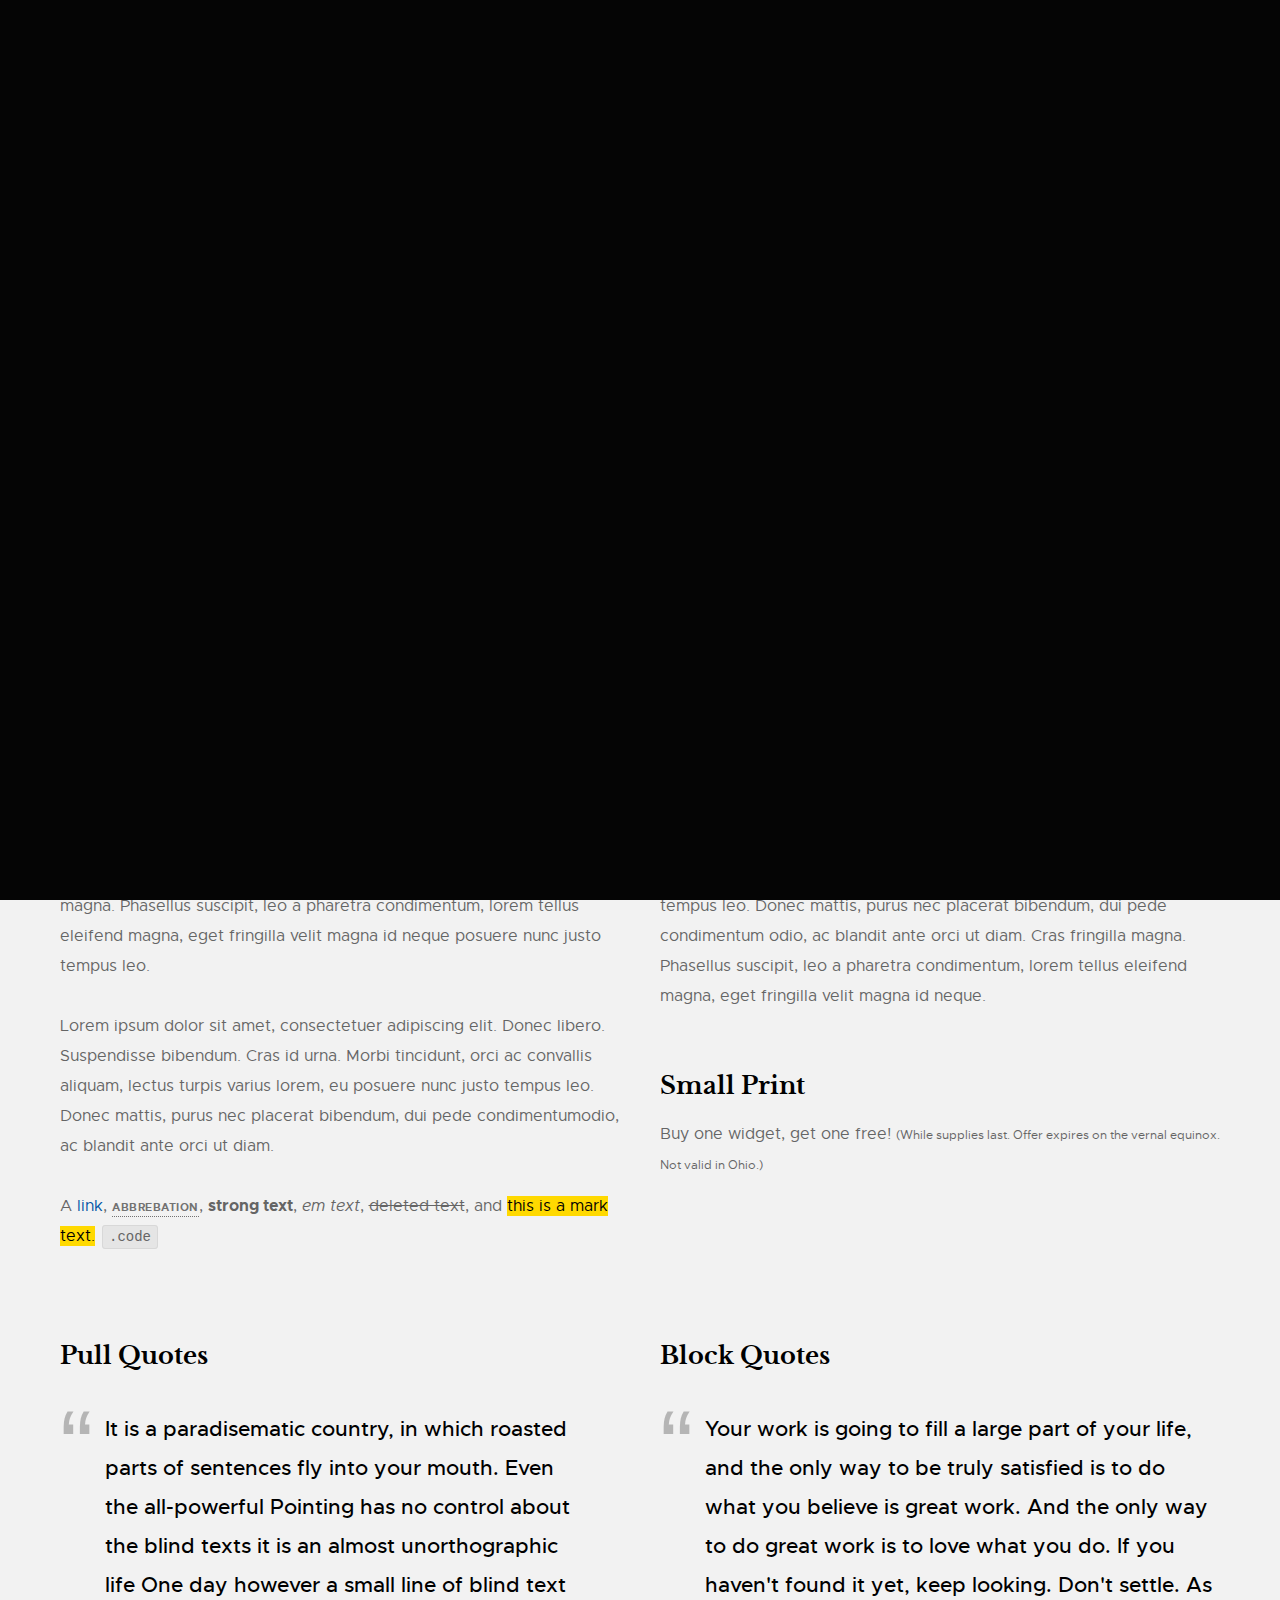
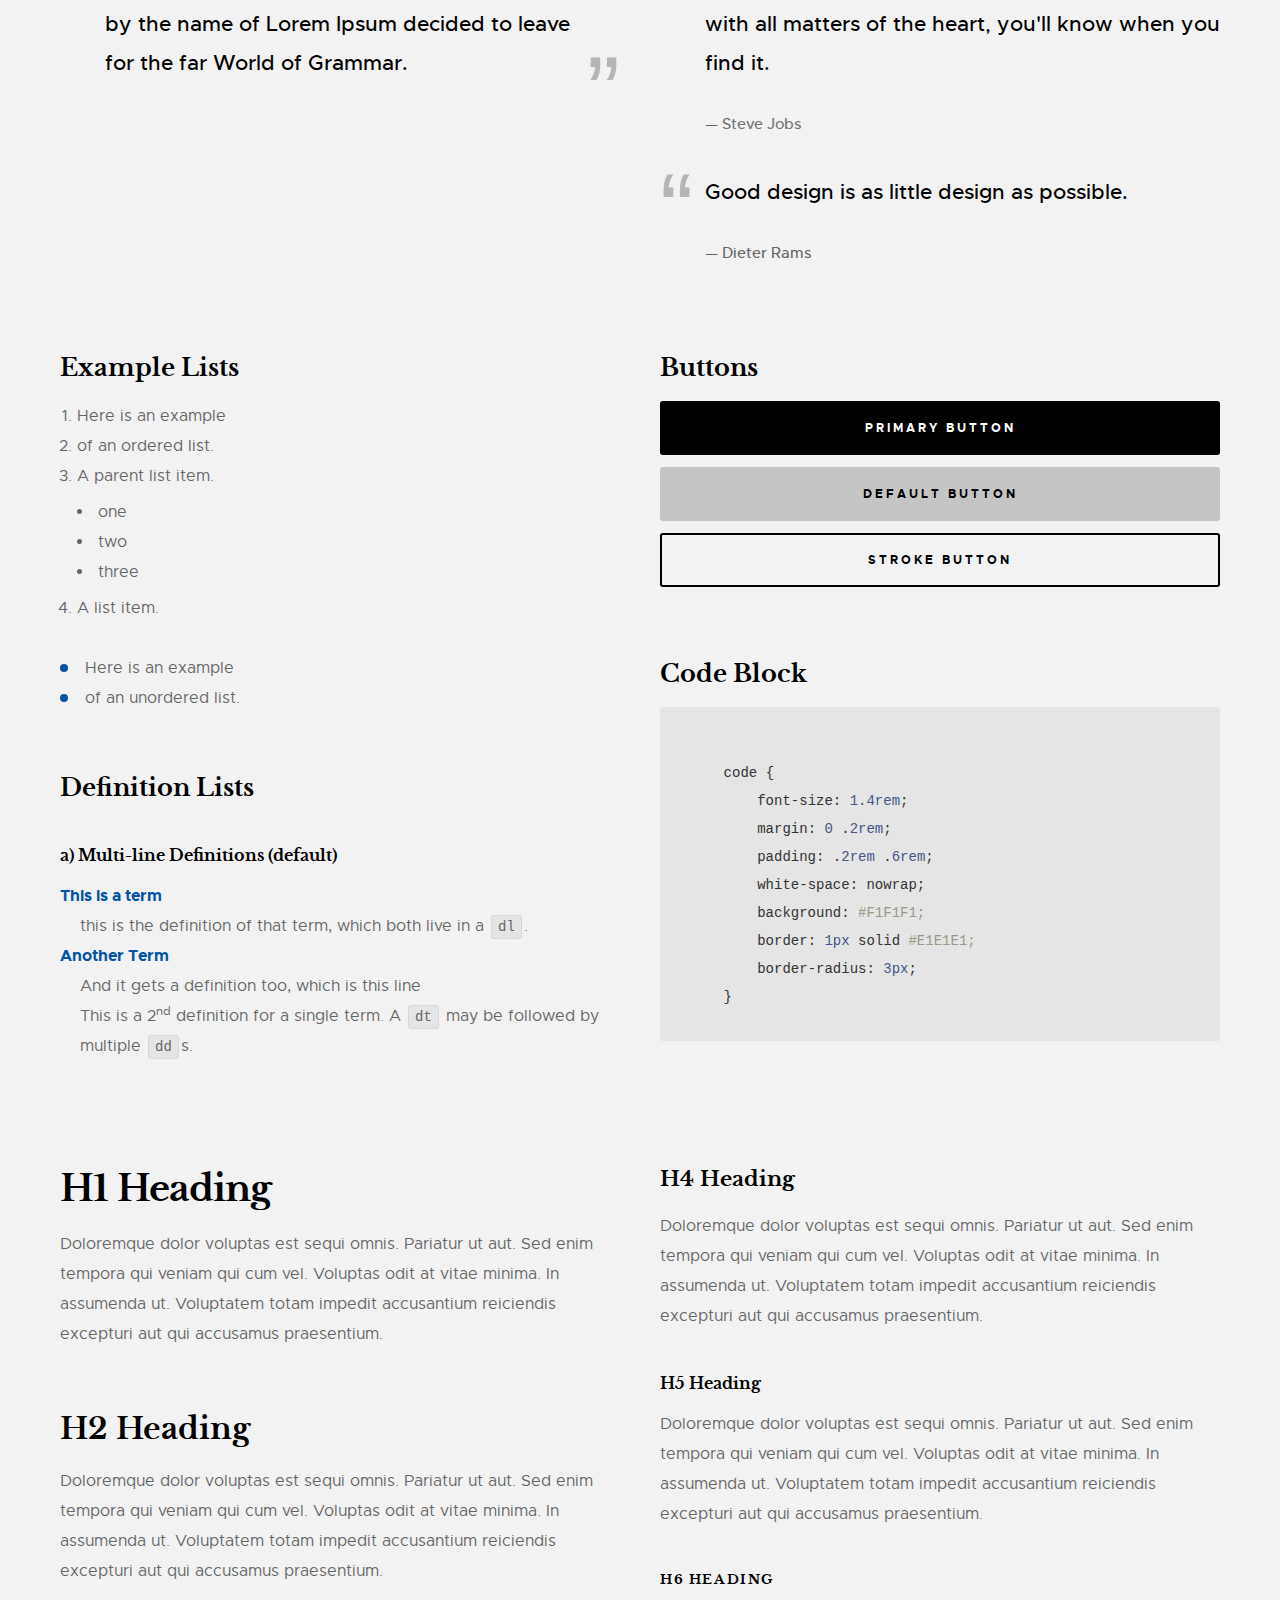
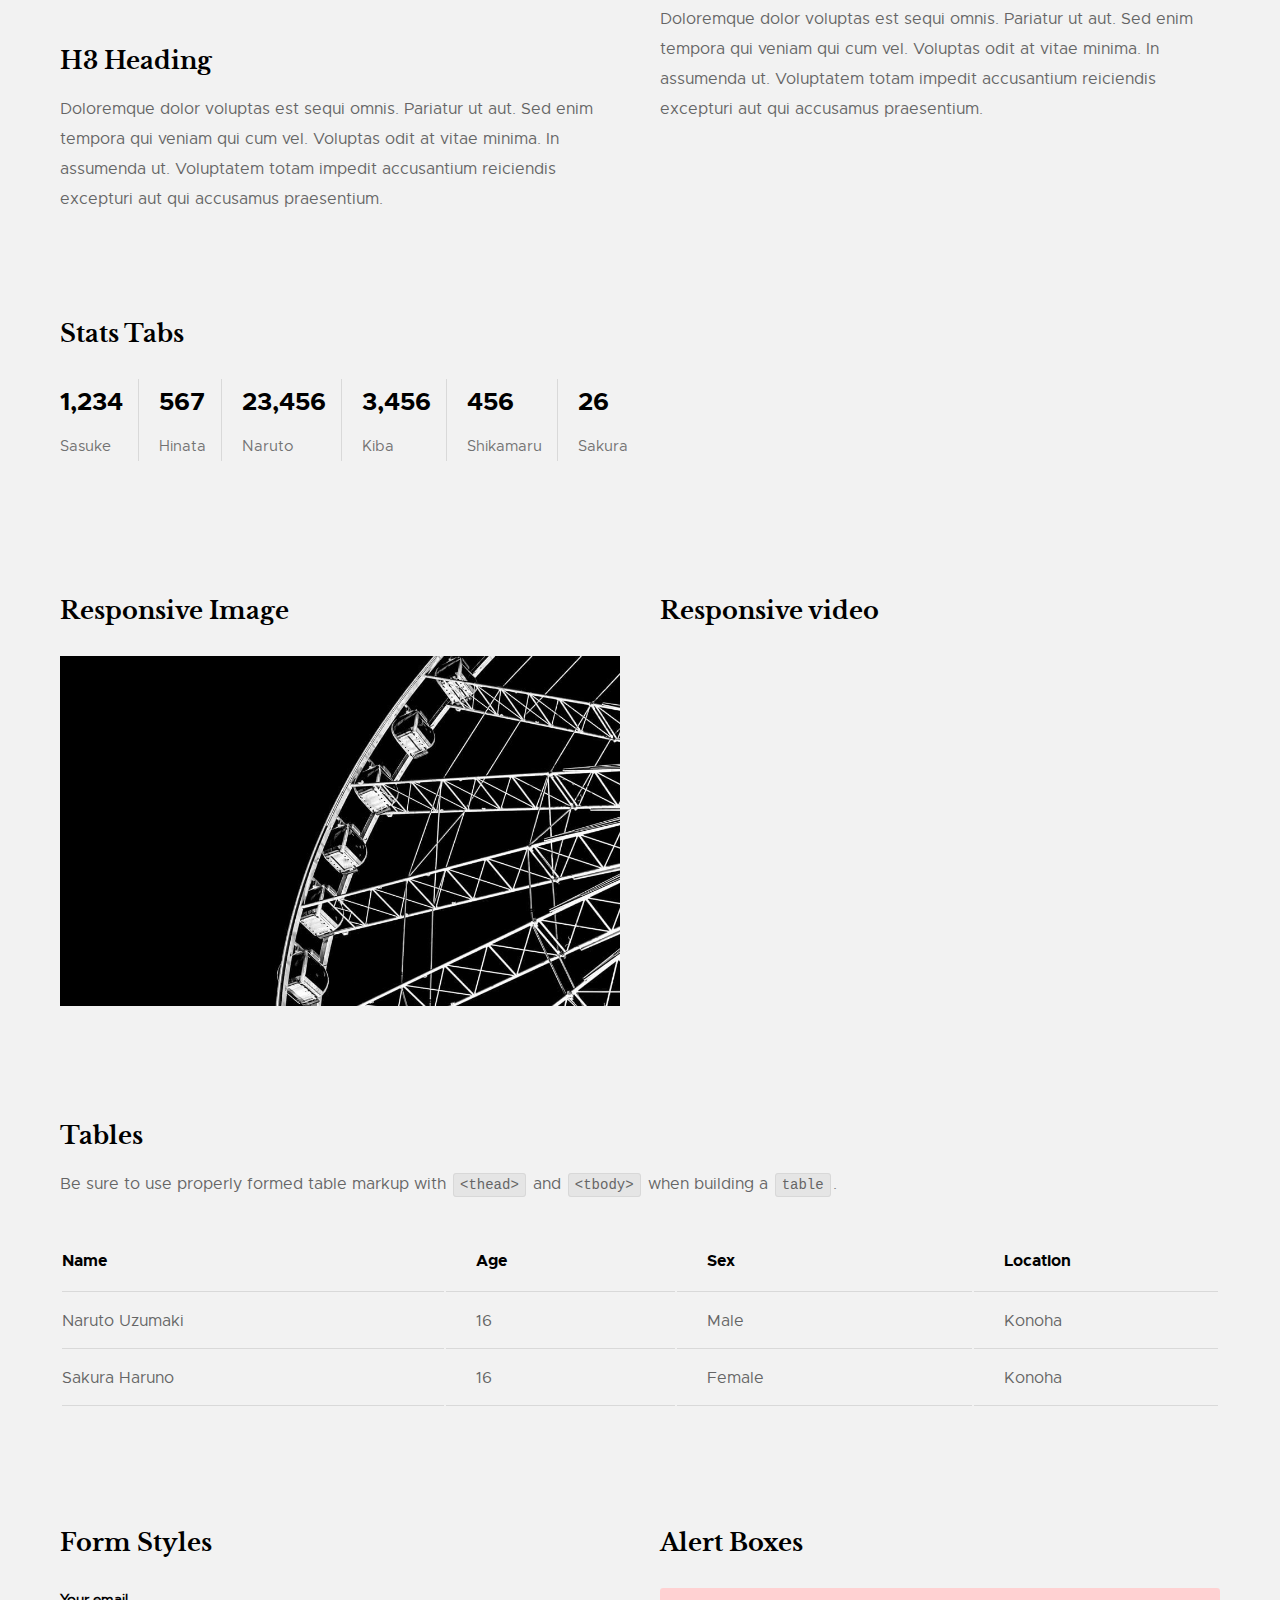
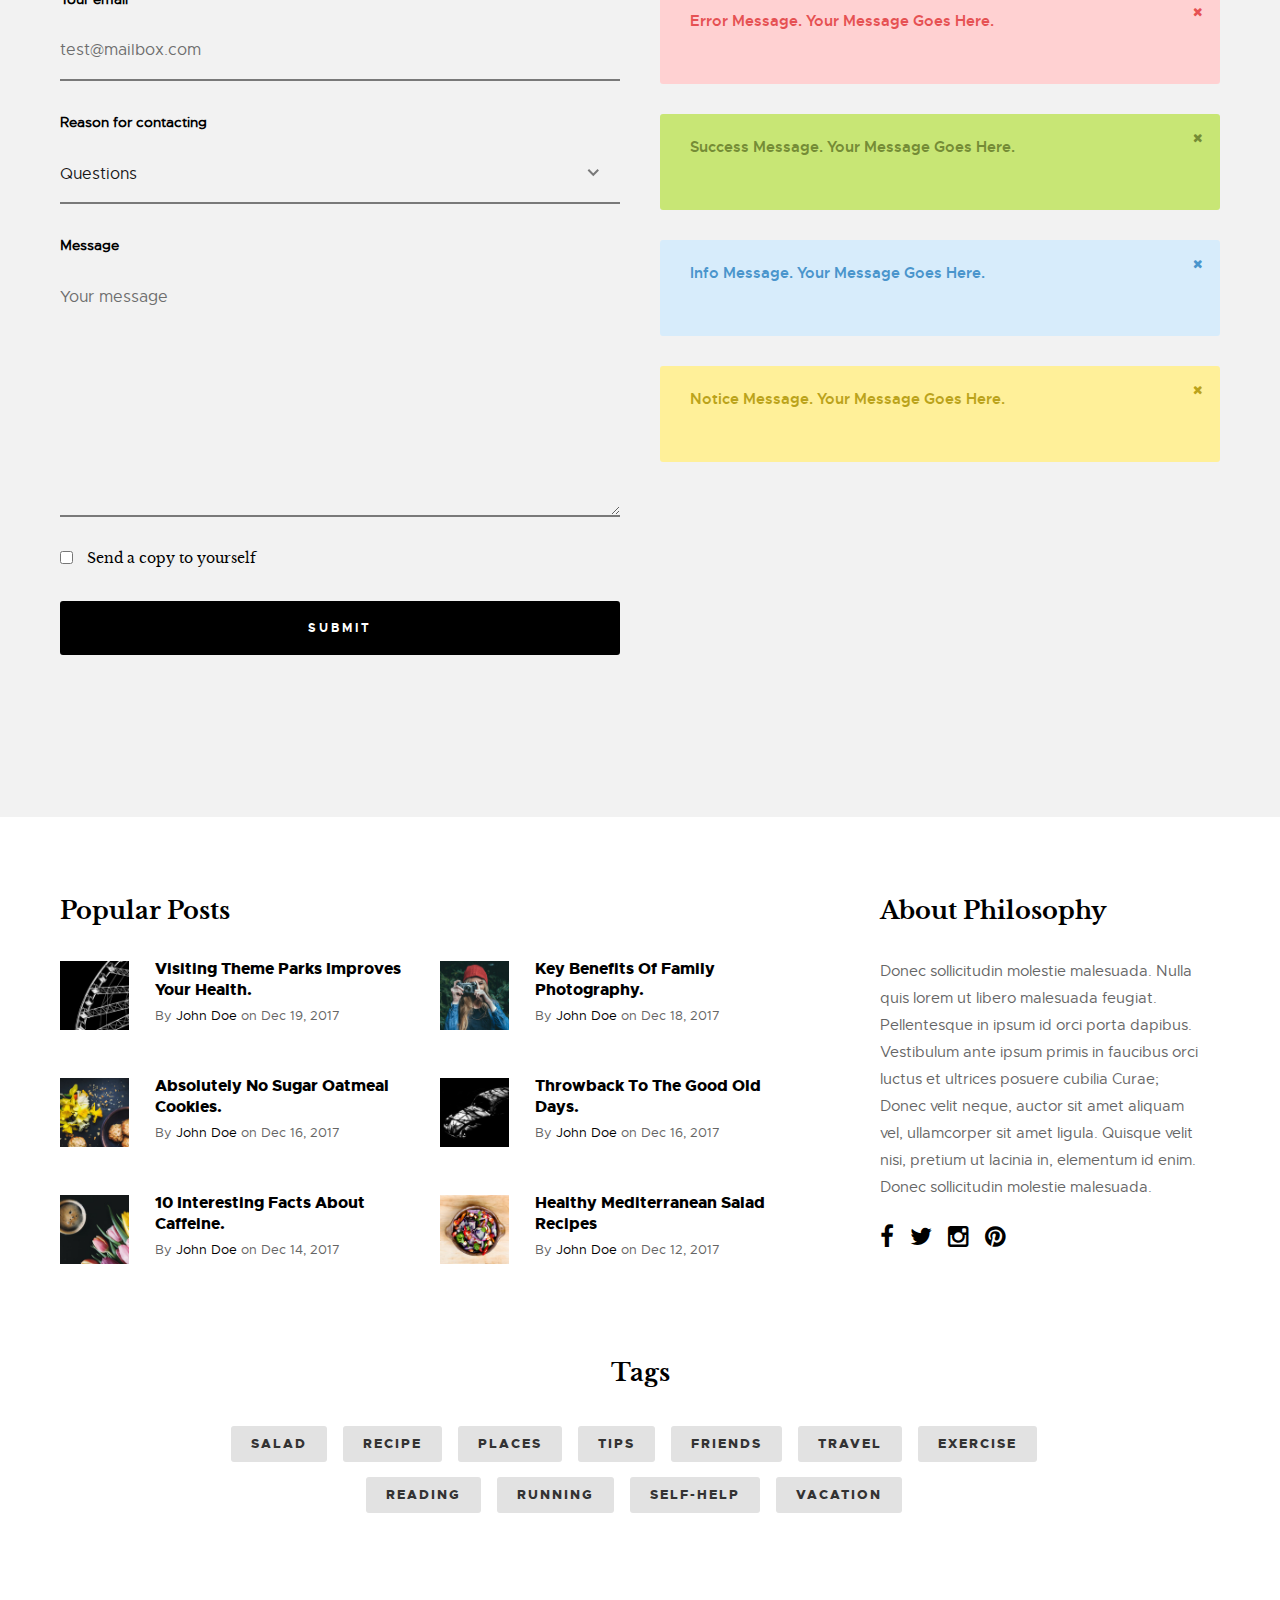
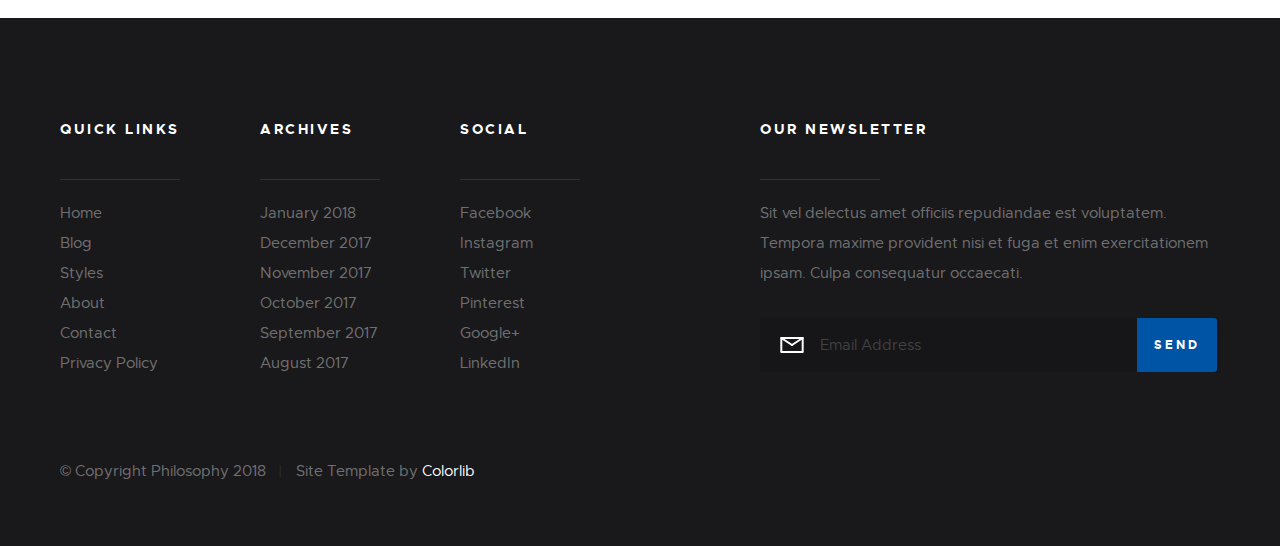
<file: philosophy-colorlib/philosophy-colorlib/style-guide.html>
<!DOCTYPE html>
<html class="no-js" lang="en">
<head>

    <!--- basic page needs
    ================================================== -->
    <meta charset="utf-8">
    <title>Style Guide - Philosophy</title>
    <meta name="description" content="">
    <meta name="author" content="">

    <!-- mobile specific metas
    ================================================== -->
    <meta name="viewport" content="width=device-width, initial-scale=1, maximum-scale=1">

    <!-- CSS
    ================================================== -->
    <link rel="stylesheet" href="css/base.css">
    <link rel="stylesheet" href="css/vendor.css">
    <link rel="stylesheet" href="css/main.css">

    <style type="text/css" media="screen">
        .s-styles { 
            background: #f2f2f2;
            padding-top: 12rem;
            padding-bottom: 12rem;
        }

        .s-styles .section-intro h1 {
            margin-top: 0;
        }
     </style> 

    <!-- script
    ================================================== -->
    <script src="js/modernizr.js"></script>
    <script src="js/pace.min.js"></script>

    <!-- favicons
    ================================================== -->
    <link rel="shortcut icon" href="favicon.ico" type="image/x-icon">
    <link rel="icon" href="favicon.ico" type="image/x-icon">

</head>

<body id="top">

    <!-- pageheader
    ================================================== -->
    <div class="s-pageheader">

        <header class="header">
            <div class="header__content row">

                <div class="header__logo">
                    <a class="logo" href="index.html">
                        <img src="images/logo.svg" alt="Homepage">
                    </a>
                </div> <!-- end header__logo -->

                <ul class="header__social">
                    <li>
                        <a href="#0"><i class="fa fa-facebook" aria-hidden="true"></i></a>
                    </li>
                    <li>
                        <a href="#0"><i class="fa fa-twitter" aria-hidden="true"></i></a>
                    </li>
                    <li>
                        <a href="#0"><i class="fa fa-instagram" aria-hidden="true"></i></a>
                    </li>
                    <li>
                        <a href="#0"><i class="fa fa-pinterest" aria-hidden="true"></i></a>
                    </li>
                </ul> <!-- end header__social -->

                <a class="header__search-trigger" href="#0"></a>

                <div class="header__search">

                    <form role="search" method="get" class="header__search-form" action="#">
                        <label>
                            <span class="hide-content">Search for:</span>
                            <input type="search" class="search-field" placeholder="Type Keywords" value="" name="s" title="Search for:" autocomplete="off">
                        </label>
                        <input type="submit" class="search-submit" value="Search">
                    </form>
        
                    <a href="#0" title="Close Search" class="header__overlay-close">Close</a>

                </div>  <!-- end header__search -->


                <a class="header__toggle-menu" href="#0" title="Menu"><span>Menu</span></a>

                <nav class="header__nav-wrap">

                    <h2 class="header__nav-heading h6">Site Navigation</h2>

                    <ul class="header__nav">
                        <li><a href="index.html" title="">Home</a></li>
                        <li class="has-children">
                            <a href="#0" title="">Categories</a>
                            <ul class="sub-menu">
                            <li><a href="category.html">Lifestyle</a></li>
                            <li><a href="category.html">Health</a></li>
                            <li><a href="category.html">Family</a></li>
                            <li><a href="category.html">Management</a></li>
                            <li><a href="category.html">Travel</a></li>
                            <li><a href="category.html">Work</a></li>
                            </ul>
                        </li>
                        <li class="has-children">
                            <a href="#0" title="">Blog</a>
                            <ul class="sub-menu">
                            <li><a href="single-video.html">Video Post</a></li>
                            <li><a href="single-audio.html">Audio Post</a></li>
                            <li><a href="single-gallery.html">Gallery Post</a></li>
                            <li><a href="single-standard.html">Standard Post</a></li>
                            </ul>
                        </li>
                        <li><a href="style-guide.html" title="">Styles</a></li>
                        <li><a href="about.html" title="">About</a></li>
                        <li><a href="contact.html" title="">Contact</a></li>
                    </ul> <!-- end header__nav -->

                    <a href="#0" title="Close Menu" class="header__overlay-close close-mobile-menu">Close</a>

                </nav> <!-- end header__nav-wrap -->

            </div> <!-- header-content -->
        </header> <!-- header -->

    </div> <!-- end s-pageheader -->


    <!-- styles
    ================================================== -->
    <section id="styles" class="s-styles">
    
        <div class="row narrow section-intro add-bottom text-center">

            <div class="col-twelve tab-full">

                <h1>Style Guide.</h1>

                <p class="lead">Lorem ipsum Officia elit ad tempor dolore est ex incididunt incididunt occaecat culpa deserunt sunt labore in cillum ullamco magna in Excepteur consequat in reprehenderit proident mollit incididunt officia commodo.
                Duis ea officia sed dolor pariatur enim dolore dolore quis incididunt nulla exercitation commodo veniam et ea incididunt.</p>

            </div>

        </div>

        <div class="row">

            <div class="col-six tab-full">

                <h3>Paragraph and Image</h3>

                <p>
                <a href="#"><img width="120" height="120" class="pull-left" alt="sample-image" src="images/sample-image.jpg"></a>
                Lorem ipsum dolor sit amet, consectetuer adipiscing elit. Donec libero. Suspendisse bibendum.Cras id urna. Morbi tincidunt, orci ac convallis aliquam, lectus turpis varius lorem, eu posuere nunc justo tempus leo. Donec mattis, purus nec placerat bibendum, dui pede condimentum odio, ac blandit ante orci ut diam. Cras fringilla magna. Phasellus suscipit, leo a pharetra condimentum, lorem tellus eleifend magna, eget fringilla velit magna id neque posuere nunc justo tempus leo. </p>

                <p>
                Lorem ipsum dolor sit amet, consectetuer adipiscing elit. Donec libero. Suspendisse bibendum. Cras id urna. Morbi tincidunt, orci ac convallis aliquam, lectus turpis varius lorem, eu posuere nunc justo tempus leo. Donec mattis, purus nec placerat bibendum, dui pede condimentumodio, ac blandit ante orci ut diam.	
                </p>

                <p>A <a href="#">link</a>,
                <abbr title="this really isn't a very good description">abbrebation</abbr>,
                <strong>strong text</strong>,
                <em>em text</em>,
                <del>deleted text</del>, and
                <mark>this is a mark text.</mark>
                <code>.code</code>
                </p>

            </div>

            <div class="col-six tab-full">

                <h3>Drop Caps</h3>

                <p class="drop-cap">Far far away, behind the word mountains, far from the countries Vokalia and Consonantia,
                there live the blind texts. Separated they live in Bookmarksgrove right at the coast of the
                Semantics, a large language ocean. A small river named Duden flows by their place and supplies it with the necessary regelialia. Morbi tincidunt, orci ac convallis aliquam, lectus turpis varius lorem, eu	posuere nunc justo tempus leo. Donec mattis, purus nec placerat bibendum, dui pede condimentum odio, ac blandit ante orci ut diam. Cras fringilla magna. Phasellus suscipit, leo a pharetra condimentum, lorem tellus eleifend magna, eget fringilla velit magna id neque.
                </p>

                <h3>Small Print</h3>

                <p>Buy one widget, get one free!
                <small>(While supplies last. Offer expires on the vernal equinox. Not valid in Ohio.)</small>
                </p>

            </div>

        </div> <!-- end row -->

        <div class="row">

            <div class="col-six tab-full">

                <h3>Pull Quotes</h3>

                <aside class="pull-quote">
                    <blockquote>
                    <p>It is a paradisematic country, in which roasted parts of
                    sentences fly into your mouth. Even the all-powerful Pointing has no control about the blind
                    texts it is an almost unorthographic life One day however a small line of blind text by the name
                    of Lorem Ipsum decided to leave for the far World of Grammar.</p>
                    </blockquote>
                </aside>

            </div>

            <div class="col-six tab-full">

                <h3>Block Quotes</h3>

                <blockquote cite="http://where-i-got-my-info-from.com">
                <p>Your work is going to fill a large part of your life, and the only way to be truly satisfied is
                to do what you believe is great work. And the only way to do great work is to love what you do.
                If you haven't found it yet, keep looking. Don't settle. As with all matters of the heart, you'll know when you find it.
                </p>
                <cite>
                    <a href="#">Steve Jobs</a>
                </cite>
                </blockquote>

                <blockquote>
                <p>Good design is as little design as possible.</p>
                <cite>Dieter Rams</cite>
                </blockquote>

            </div>

        </div> <!-- end row -->

        <div class="row half-bottom">

            <div class="col-six tab-full">

                <h3>Example Lists</h3>

                <ol>
                    <li>Here is an example</li>
                    <li>of an ordered list.</li>
                    <li>A parent list item.
                            <ul>
                                <li>one</li>
                                <li>two</li>
                                <li>three</li>
                        </ul>
                        </li>
                        <li>A list item.</li>
                    </ol>

                <ul class="disc">
                    <li>Here is an example</li>
                    <li>of an unordered list.</li>
                </ul>

                <h3>Definition Lists</h3>

                <h5>a) Multi-line Definitions (default) </h5>

                <dl>
                    <dt><strong>This is a term</strong></dt>
                        <dd>this is the definition of that term, which both live in a <code>dl</code>.</dd>
                    <dt><strong>Another Term</strong></dt>
                        <dd>And it gets a definition too, which is this line</dd>
                        <dd>This is a 2<sup>nd</sup> definition for a single term. A <code>dt</code> may be followed by multiple <code>dd</code>s.</dd>
                </dl>

            </div>

            <div class="col-six tab-full">

                <h3>Buttons</h3>

                <p>
                    <a class="btn btn--primary full-width" href="#0">Primary Button</a>
                    <a class="btn full-width" href="#0">Default Button</a>
                    <a class="btn btn--stroke full-width" href="#0">Stroke Button</a>
                </p>

                <h3>Code Block</h3>
                
<pre><code>
    code {
        font-size: 1.4rem;
        margin: 0 .2rem;
        padding: .2rem .6rem;
        white-space: nowrap;
        background: #F1F1F1;
        border: 1px solid #E1E1E1;	
        border-radius: 3px;
    }
</code></pre>

            </div>

        </div> <!-- end row -->

        <div class="row half-bottom">

            <div class="col-six tab-full">
                    
                <h1>H1 Heading</h1>
                <p>Doloremque dolor voluptas est sequi omnis. Pariatur ut aut. Sed enim tempora qui veniam qui cum vel. 
                Voluptas odit at vitae minima. In assumenda ut. Voluptatem totam impedit accusantium reiciendis excepturi aut qui accusamus praesentium.</p>

                <h2>H2 Heading</h2>
                <p>Doloremque dolor voluptas est sequi omnis. Pariatur ut aut. Sed enim tempora qui veniam qui cum vel. 
                Voluptas odit at vitae minima. In assumenda ut. Voluptatem totam impedit accusantium reiciendis excepturi aut qui accusamus praesentium.</p>

                <h3>H3 Heading</h3>
                <p>Doloremque dolor voluptas est sequi omnis. Pariatur ut aut. Sed enim tempora qui veniam qui cum vel. 
                Voluptas odit at vitae minima. In assumenda ut. Voluptatem totam impedit accusantium reiciendis excepturi aut qui accusamus praesentium.</p>

            </div>

            <div class="col-six tab-full">
                    
                <h4>H4 Heading</h4>
                <p>Doloremque dolor voluptas est sequi omnis. Pariatur ut aut. Sed enim tempora qui veniam qui cum vel. 
                Voluptas odit at vitae minima. In assumenda ut. Voluptatem totam impedit accusantium reiciendis excepturi aut qui accusamus praesentium.</p>

                <h5>H5 Heading</h5>
                <p>Doloremque dolor voluptas est sequi omnis. Pariatur ut aut. Sed enim tempora qui veniam qui cum vel. 
                Voluptas odit at vitae minima. In assumenda ut. Voluptatem totam impedit accusantium reiciendis excepturi aut qui accusamus praesentium.</p>

                <h6>H6 Heading</h6>
                <p>Doloremque dolor voluptas est sequi omnis. Pariatur ut aut. Sed enim tempora qui veniam qui cum vel. 
                Voluptas odit at vitae minima. In assumenda ut. Voluptatem totam impedit accusantium reiciendis excepturi aut qui accusamus praesentium.</p>

            </div>

        </div>


        <div class="row half-bottom">

            <div class="col-twelve">

                    <h3>Stats Tabs</h3>

                <ul class="stats-tabs">
                    <li><a href="#">1,234 <em>Sasuke</em></a></li>
                    <li><a href="#">567 <em>Hinata</em></a></li>
                    <li><a href="#">23,456 <em>Naruto</em></a></li>
                    <li><a href="#">3,456 <em>Kiba</em></a></li>
                    <li><a href="#">456 <em>Shikamaru</em></a></li>
                    <li><a href="#">26 <em>Sakura</em></a></li>
                    </ul>

            </div>

        </div> <!-- end row -->


        <div class="row half-bottom">

            <div class="col-six tab-full">

                <h3 class="add-bottom">Responsive Image</h3>

                <p><img src="images/wheel-500.jpg" 
                    srcset="images/wheel-1000.jpg 1000w, 
                    images/wheel-500.jpg 500w" 
                    sizes="(max-width: 1000px) 100vw, 1000px" alt=""></p>

            </div>

            <div class="col-six tab-full">

                <h3 class="add-bottom">Responsive video</h3>

                <div class="video-container">
                <iframe src="https://player.vimeo.com/video/14592941?title=0&amp;byline=0&amp;portrait=0&amp;color=F64B39" width="500" height="281" frameborder="0" webkitallowfullscreen mozallowfullscreen allowfullscreen></iframe> 
                </div>

            </div>
            
        </div> <!-- end row -->


        <div class="row add-bottom">

            <div class="col-twelve">

                <h3>Tables</h3>
                <p>Be sure to use properly formed table markup with <code>&lt;thead&gt;</code> and <code>&lt;tbody&gt;</code> when building a <code>table</code>.</p>

                <div class="table-responsive">

                    <table>
                            <thead>
                            <tr>
                                <th>Name</th>
                                <th>Age</th>
                                <th>Sex</th>
                                <th>Location</th>
                            </tr>
                            </thead>
                            <tbody>
                            <tr>
                                <td>Naruto Uzumaki</td>
                                <td>16</td>
                                <td>Male</td>
                                <td>Konoha</td>
                            </tr>
                            <tr>
                                <td>Sakura Haruno</td>
                                <td>16</td>
                                <td>Female</td>
                                <td>Konoha</td>
                            </tr>
                            </tbody>
                    </table>

                </div>

            </div>
            
        </div> <!-- end row -->
    

        <div class="row">

            <div class="col-six tab-full">

                <h3 class="add-bottom">Form Styles</h3>

                <form>
                    <div>
                        <label for="sampleInput">Your email</label>
                        <input class="full-width" type="email" placeholder="test@mailbox.com" id="sampleInput">
                    </div>
                    <div>
                        <label for="sampleRecipientInput">Reason for contacting</label>
                        <div class="cl-custom-select">
                            <select class="full-width" id="sampleRecipientInput">
                                <option value="Option 1">Questions</option>
                                <option value="Option 2">Report</option>
                                <option value="Option 3">Others</option>
                            </select>
                        </div>
                    </div>
                    
                    <label for="exampleMessage">Message</label>
                    <textarea class="full-width" placeholder="Your message" id="exampleMessage"></textarea>

                    <label class="add-bottom">
                        <input type="checkbox">
                        <span class="label-text">Send a copy to yourself</span>
                    </label>
                    
                    <input class="btn--primary full-width" type="submit" value="Submit">

                </form>

            </div>

            <div class="col-six tab-full">

                <h3 class="add-bottom">Alert Boxes</h3>

                
                <div class="alert-box alert-box--error hideit">
                    <p>Error Message. Your Message Goes Here.</p>
                    <i class="fa fa-times alert-box__close"></i>
                </div> <!-- end error -->
                        
                <div class="alert-box alert-box--success hideit">
                    <p>Success Message. Your Message Goes Here.</p>
                    <i class="fa fa-times alert-box__close"></i>
                </div> <!-- end success -->
                        
                <div class="alert-box alert-box--info hideit">
                    <p>Info Message. Your Message Goes Here.</p>
                    <i class="fa fa-times alert-box__close"></i>
                </div> <!-- end info -->
                        
                <div class="alert-box alert-box--notice hideit">
                    <p>Notice Message. Your Message Goes Here.</p>
                    <i class="fa fa-times alert-box__close"></i>
                </div> <!-- end notice -->
            
            </div>

        </div> <!-- end row -->

    </section> <!-- end styles -->


    <!-- s-extra
    ================================================== -->
    <section class="s-extra">

        <div class="row top">

            <div class="col-eight md-six tab-full popular">
                <h3>Popular Posts</h3>

                <div class="block-1-2 block-m-full popular__posts">
                    <article class="col-block popular__post">
                        <a href="#0" class="popular__thumb">
                            <img src="images/thumbs/small/wheel-150.jpg" alt="">
                        </a>
                        <h5><a href="#0">Visiting Theme Parks Improves Your Health.</a></h5>
                        <section class="popular__meta">
                                <span class="popular__author"><span>By</span> <a href="#0"> John Doe</a></span>
                            <span class="popular__date"><span>on</span> <time datetime="2017-12-19">Dec 19, 2017</time></span>
                        </section>
                    </article>
                    <article class="col-block popular__post">
                        <a href="#0" class="popular__thumb">
                            <img src="images/thumbs/small/shutterbug-150.jpg" alt="">
                        </a>
                        <h5><a href="#0">Key Benefits Of Family Photography.</a></h5>
                        <section class="popular__meta">
                            <span class="popular__author"><span>By</span> <a href="#0"> John Doe</a></span>
                            <span class="popular__date"><span>on</span> <time datetime="2017-12-18">Dec 18, 2017</time></span>
                        </section>
                    </article>
                    <article class="col-block popular__post">
                        <a href="#0" class="popular__thumb">
                            <img src="images/thumbs/small/cookies-150.jpg" alt="">
                        </a>
                        <h5><a href="#0">Absolutely No Sugar Oatmeal Cookies.</a></h5>
                        <section class="popular__meta">
                                <span class="popular__author"><span>By</span> <a href="#0"> John Doe</a></span>
                            <span class="popular__date"><span>on</span> <time datetime="2017-12-16">Dec 16, 2017</time></span>
                        </section>
                    </article>
                    <article class="col-block popular__post">
                        <a href="#0" class="popular__thumb">
                            <img src="images/thumbs/small/beetle-150.jpg" alt="">
                        </a>
                        <h5><a href="#0">Throwback To The Good Old Days.</a></h5>
                        <section class="popular__meta">
                            <span class="popular__author"><span>By</span> <a href="#0"> John Doe</a></span>
                            <span class="popular__date"><span>on</span> <time datetime="2017-12-16">Dec 16, 2017</time></span>
                        </section>
                    </article>
                    <article class="col-block popular__post">
                        <a href="#0" class="popular__thumb">
                            <img src="images/thumbs/small/tulips-150.jpg" alt="">
                        </a>
                        <h5><a href="#0">10 Interesting Facts About Caffeine.</a></h5>
                        <section class="popular__meta">
                            <span class="popular__author"><span>By</span> <a href="#0"> John Doe</a></span>
                            <span class="popular__date"><span>on</span> <time datetime="2017-12-14">Dec 14, 2017</time></span>
                        </section>
                    </article>
                    <article class="col-block popular__post">
                        <a href="#0" class="popular__thumb">
                            <img src="images/thumbs/small/salad-150.jpg" alt="">
                        </a>
                        <h5><a href="#0">Healthy Mediterranean Salad Recipes</a></h5>
                        <section class="popular__meta">
                            <span class="popular__author"><span>By</span> <a href="#0"> John Doe</a></span>
                            <span class="popular__date"><span>on</span> <time datetime="2017-12-12">Dec 12, 2017</time></span>
                        </section>
                    </article>
                </div> <!-- end popular_posts -->
            </div> <!-- end popular -->
            
            <div class="col-four md-six tab-full about">
                <h3>About Philosophy</h3>

                <p>
                Donec sollicitudin molestie malesuada. Nulla quis lorem ut libero malesuada feugiat. Pellentesque in ipsum id orci porta dapibus. Vestibulum ante ipsum primis in faucibus orci luctus et ultrices posuere cubilia Curae; Donec velit neque, auctor sit amet aliquam vel, ullamcorper sit amet ligula. Quisque velit nisi, pretium ut lacinia in, elementum id enim. Donec sollicitudin molestie malesuada.
                </p>

                <ul class="about__social">
                    <li>
                        <a href="#0"><i class="fa fa-facebook" aria-hidden="true"></i></a>
                    </li>
                    <li>
                        <a href="#0"><i class="fa fa-twitter" aria-hidden="true"></i></a>
                    </li>
                    <li>
                        <a href="#0"><i class="fa fa-instagram" aria-hidden="true"></i></a>
                    </li>
                    <li>
                        <a href="#0"><i class="fa fa-pinterest" aria-hidden="true"></i></a>
                    </li>
                </ul> <!-- end header__social -->
            </div> <!-- end about -->

        </div> <!-- end row -->

        <div class="row bottom tags-wrap">
            <div class="col-full tags">
                <h3>Tags</h3>

                <div class="tagcloud">
                    <a href="#0">Salad</a>
                    <a href="#0">Recipe</a>
                    <a href="#0">Places</a>
                    <a href="#0">Tips</a>
                    <a href="#0">Friends</a>
                    <a href="#0">Travel</a>
                    <a href="#0">Exercise</a>
                    <a href="#0">Reading</a>
                    <a href="#0">Running</a>
                    <a href="#0">Self-Help</a>
                    <a href="#0">Vacation</a>
                </div> <!-- end tagcloud -->
            </div> <!-- end tags -->
        </div> <!-- end tags-wrap -->

    </section> <!-- end s-extra -->


    <!-- s-footer
    ================================================== -->
    <footer class="s-footer">

        <div class="s-footer__main">
            <div class="row">
                
                <div class="col-two md-four mob-full s-footer__sitelinks">
                        
                    <h4>Quick Links</h4>

                    <ul class="s-footer__linklist">
                        <li><a href="#0">Home</a></li>
                        <li><a href="#0">Blog</a></li>
                        <li><a href="#0">Styles</a></li>
                        <li><a href="#0">About</a></li>
                        <li><a href="#0">Contact</a></li>
                        <li><a href="#0">Privacy Policy</a></li>
                    </ul>

                </div> <!-- end s-footer__sitelinks -->

                <div class="col-two md-four mob-full s-footer__archives">
                        
                    <h4>Archives</h4>

                    <ul class="s-footer__linklist">
                        <li><a href="#0">January 2018</a></li>
                        <li><a href="#0">December 2017</a></li>
                        <li><a href="#0">November 2017</a></li>
                        <li><a href="#0">October 2017</a></li>
                        <li><a href="#0">September 2017</a></li>
                        <li><a href="#0">August 2017</a></li>
                    </ul>

                </div> <!-- end s-footer__archives -->

                <div class="col-two md-four mob-full s-footer__social">
                        
                    <h4>Social</h4>

                    <ul class="s-footer__linklist">
                        <li><a href="#0">Facebook</a></li>
                        <li><a href="#0">Instagram</a></li>
                        <li><a href="#0">Twitter</a></li>
                        <li><a href="#0">Pinterest</a></li>
                        <li><a href="#0">Google+</a></li>
                        <li><a href="#0">LinkedIn</a></li>
                    </ul>

                </div> <!-- end s-footer__social -->

                <div class="col-five md-full end s-footer__subscribe">
                        
                    <h4>Our Newsletter</h4>

                    <p>Sit vel delectus amet officiis repudiandae est voluptatem. Tempora maxime provident nisi et fuga et enim exercitationem ipsam. Culpa consequatur occaecati.</p>

                    <div class="subscribe-form">
                        <form id="mc-form" class="group" novalidate="true">

                            <input type="email" value="" name="EMAIL" class="email" id="mc-email" placeholder="Email Address" required="">
                
                            <input type="submit" name="subscribe" value="Send">
                
                            <label for="mc-email" class="subscribe-message"></label>
                
                        </form>
                    </div>

                </div> <!-- end s-footer__subscribe -->

            </div>
        </div> <!-- end s-footer__main -->

        <div class="s-footer__bottom">
            <div class="row">
                <div class="col-full">
                    <div class="s-footer__copyright">
                        <span>© Copyright Philosophy 2018</span> 
                        <span>Site Template by <a href="https://colorlib.com/">Colorlib</a></span>
                    </div>

                    <div class="go-top">
                        <a class="smoothscroll" title="Back to Top" href="#top"></a>
                    </div>
                </div>
            </div>
        </div> <!-- end s-footer__bottom -->

    </footer> <!-- end s-footer -->


    <!-- preloader
    ================================================== -->
    <div id="preloader">
        <div id="loader">
            <div class="line-scale">
                <div></div>
                <div></div>
                <div></div>
                <div></div>
                <div></div>
            </div>
        </div>
    </div>


    <!-- Java Script
    ================================================== -->
    <script src="js/jquery-3.2.1.min.js"></script>
    <script src="js/plugins.js"></script>
    <script src="js/main.js"></script>

</body>

</html>
</file>
<file: philosophy-colorlib/philosophy-colorlib/css/base.css>
/* =================================================================== 
 *
 *  Philosophy v1.0 Base Stylesheet
 *  12-30-2017
 *  ------------------------------------------------------------------
 *
 *  TOC:
 *  # imports
 *  # normalize
 *  # basic/base setup styles
 *    ## Media
 *    ## Typography resets
 *    ## links
 *    ## inputs
 *  # grid
 *    ## medium size devices
 *    ## tablets
 *    ## mobile devices
 *    ## small mobile devices
 *  # block grids
 *    ## medium size devices
 *    ## tablets
 *    ## mobile devices
 *    ## small mobile devices
 *  # MISC
 *
 * =================================================================== */


/* ===================================================================
 *  # imports 
 *
 * ------------------------------------------------------------------- */
@import url("font-awesome/css/font-awesome.min.css");
@import url("fonts.css");


/* ===================================================================
 *  # normalize
 *  normalize.css v5.0.0 | MIT License | 
 *  github.com/necolas/normalize.css
 *
 * ------------------------------------------------------------------- */
html {
   font-family: sans-serif;
   line-height: 1.15;
   -ms-text-size-adjust: 100%;
   -webkit-text-size-adjust: 100%;
}

body {
   margin: 0;
}

article,
aside,
footer,
header,
nav,
section {
   display: block;
}

h1 {
   font-size: 2em;
   margin: 0.67em 0;
}

figcaption,
figure,
main {
   display: block;
}

figure {
   margin: 1em 40px;
}

hr {
   box-sizing: content-box;
   height: 0;
   overflow: visible;
}

pre {
   font-family: monospace, monospace;
   font-size: 1em;
}

a {
   background-color: transparent;
   -webkit-text-decoration-skip: objects;
}

a:active,
a:hover {
   outline-width: 0;
}

abbr[title] {
   border-bottom: none;
   text-decoration: underline;
   text-decoration: underline dotted;
}

b,
strong {
   font-weight: inherit;
}

b,
strong {
   font-weight: bolder;
}

code,
kbd,
samp {
   font-family: monospace, monospace;
   font-size: 1em;
}

dfn {
   font-style: italic;
}

mark {
   background-color: #ff0;
   color: #000;
}

small {
   font-size: 80%;
}

sub,
sup {
   font-size: 75%;
   line-height: 0;
   position: relative;
   vertical-align: baseline;
}

sub {
   bottom: -0.25em;
}

sup {
   top: -0.5em;
}

audio,
video {
   display: inline-block;
}

audio:not([controls]) {
   display: none;
   height: 0;
}

img {
   border-style: none;
}

svg:not(:root) {
   overflow: hidden;
}

button,
input,
optgroup,
select,
textarea {
   font-family: sans-serif;
   font-size: 100%;
   line-height: 1.15;
   margin: 0;
}

button,
input {
   overflow: visible;
}

button,
select {
   text-transform: none;
}

button,
html [type="button"],
[type="reset"],
[type="submit"] {
   -webkit-appearance: button;
}

button::-moz-focus-inner,
[type="button"]::-moz-focus-inner,
[type="reset"]::-moz-focus-inner,
[type="submit"]::-moz-focus-inner {
   border-style: none;
   padding: 0;
}

button:-moz-focusring,
[type="button"]:-moz-focusring,
[type="reset"]:-moz-focusring,
[type="submit"]:-moz-focusring {
   outline: 1px dotted ButtonText;
}

fieldset {
   border: 1px solid #c0c0c0;
   margin: 0 2px;
   padding: 0.35em 0.625em 0.75em;
}

legend {
   box-sizing: border-box;
   color: inherit;
   display: table;
   max-width: 100%;
   padding: 0;
   white-space: normal;
}

progress {
   display: inline-block;
   vertical-align: baseline;
}

textarea {
   overflow: auto;
}

[type="checkbox"],
[type="radio"] {
   box-sizing: border-box;
   padding: 0;
}

[type="number"]::-webkit-inner-spin-button,
[type="number"]::-webkit-outer-spin-button {
   height: auto;
}

[type="search"] {
   -webkit-appearance: textfield;
   outline-offset: -2px;
}

[type="search"]::-webkit-search-cancel-button,
[type="search"]::-webkit-search-decoration {
   -webkit-appearance: none;
}

::-webkit-file-upload-button {
   -webkit-appearance: button;
   font: inherit;
}

details,
menu {
   display: block;
}

summary {
   display: list-item;
}

canvas {
   display: inline-block;
}

template {
   display: none;
}

[hidden] {
   display: none;
}


/* ===================================================================
*  # basic/base setup styles
*
* ------------------------------------------------------------------- */
html {
   font-size: 62.5%;
   box-sizing: border-box;
}

*,
*::before,
*::after {
   box-sizing: inherit;
}

body {
   font-weight: normal;
   line-height: 1;
   word-wrap: break-word;
   text-rendering: optimizeLegibility;
   -webkit-overflow-scrolling: touch;
   -webkit-text-size-adjust: none;
}

body,
input,
button {
   -moz-osx-font-smoothing: grayscale;
   -webkit-font-smoothing: antialiased;
}

/* ------------------------------------------------------------------- 
 * ## Media
 * ------------------------------------------------------------------- */
img,
video {
   max-width: 100%;
   height: auto;
}

/* ------------------------------------------------------------------- 
 * ## Typography resets 
 * ------------------------------------------------------------------- */
div, dl, dt, dd, ul, ol, li, h1, h2, h3, h4, h5, h6, pre, form, p, blockquote, th, td {
   margin: 0;
   padding: 0;
}

h1, h2, h3, h4, h5, h6 {
   -webkit-font-smoothing: auto;
   -webkit-font-smoothing: antialiased;
   -webkit-font-variant-ligatures: common-ligatures;
   -moz-font-variant-ligatures: common-ligatures;
   font-variant-ligatures: common-ligatures;
   text-rendering: optimizeLegibility;
}

em,
i {
   font-style: italic;
   line-height: inherit;
}

strong,
b {
   font-weight: bold;
   line-height: inherit;
}

small {
   font-size: 60%;
   line-height: inherit;
}

ol,
ul {
   list-style: none;
}

li {
   display: block;
}

/* ------------------------------------------------------------------- 
 * ## links
 * ------------------------------------------------------------------- */
a {
   text-decoration: none;
   line-height: inherit;
}

a img {
   border: none;
}

/* ------------------------------------------------------------------- 
 *  ## inputs
 * ------------------------------------------------------------------- */
fieldset {
   margin: 0;
   padding: 0;
}

input[type="email"],
input[type="number"],
input[type="search"],
input[type="text"],
input[type="tel"],
input[type="url"],
input[type="password"],
textarea {
   -webkit-appearance: none;
   -moz-appearance: none;
   -ms-appearance: none;
   -o-appearance: none;
   appearance: none;
}


/* ===================================================================
 * # grid
 *
 * ------------------------------------------------------------------- */
.row {
   width: 94%;
   max-width: 1200px;
   margin: 0 auto;
}

.row:after {
   content: "";
   display: table;
   clear: both;
}

.row .row {
   width: auto;
   max-width: none;
   margin-left: -20px;
   margin-right: -20px;
}

/* column blocks
 * -------------------------------------- */
[class*="col-"] {
   float: left;
   padding: 0 20px;
}

[class*="col-"] + [class*="col-"].end {
   float: right;
}

/* column width classes 
 * -------------------------------------- */
.col-one {
   width: 8.33333%;
}

.col-two,
.col-1-6 {
   width: 16.66667%;
}

.col-three,
.col-1-4 {
   width: 25%;
}

.col-four,
.col-1-3 {
   width: 33.33333%;
}

.col-five {
   width: 41.66667%;
}

.col-six,
.col-1-2 {
   width: 50%;
}

.col-seven {
   width: 58.33333%;
}

.col-eight,
.col-2-3 {
   width: 66.66667%;
}

.col-nine,
.col-3-4 {
  width: 75%;
}

.col-ten,
.col-5-6 {
   width: 83.33333%;
}

.col-eleven {
   width: 91.66667%;
}

.col-twelve,
.col-full {
   width: 100%;
}


/* ------------------------------------------------------------------- 
 * ## medium size devices
 * ------------------------------------------------------------------- */
@media only screen and (max-width: 1200px) {
   .row .row {
      margin-left: -15px;
      margin-right: -15px;
   }

   [class*="col-"] {
      padding: 0 15px;
   }

   .md-two,
   .md-1-6 {
      width: 16.66667%;
   }

   .md-one {
      width: 8.33333%;
   }

   .md-three,
   .md-1-4 {
      width: 25%;
   }

   .md-four,
   .md-1-3 {
      width: 33.33333%;
   }

   .md-five {
      width: 41.66667%;
   }

   .md-six,
   .md-1-2 {
      width: 50%;
   }

   .md-seven {
      width: 58.33333%;
   }

   .md-eight,
   .md-2-3 {
      width: 66.66667%;
   }

   .md-nine,
   .md-3-4 {
      width: 75%;
   }

   .md-ten,
   .md-5-6 {
      width: 83.33333%;
   }

   .md-eleven {
      width: 91.66667%;
   }

   .md-twelve,
   .md-full {
      width: 100%;
   }
}

/* ------------------------------------------------------------------- 
 * ## tablets
 * ------------------------------------------------------------------- */
@media only screen and (max-width: 800px) {
   .row {
      width: 90%;
   }

   .tab-1-4 {
      width: 25%;
   }

   .tab-1-3 {
      width: 33.33333%;
   }

   .tab-1-2 {
      width: 50%;
   }

   .tab-2-3 {
      width: 66.66667%;
   }

   .tab-3-4 {
      width: 75%;
   }

   .tab-full {
      width: 100%;
   }

   .hide-on-tablet {
      display: none;
   }
}

/* ------------------------------------------------------------------- 
 * ## mobile devices
 * ------------------------------------------------------------------- */
@media only screen and (max-width: 600px) {
   .row {
      width: auto;
      padding-left: 25px;
      padding-right: 25px;
   }

   .row .row {
      margin-left: -10px;
      margin-right: -10px;
      padding-left: 0;
      padding-right: 0;
   }

   [class*="col-"] {
      padding: 0 10px;
   }

   .mob-1-4 {
      width: 25%;
   }

   .mob-1-3 {
      width: 33.33333%;
   }

   .mob-1-2 {
      width: 50%;
   }

   .mob-2-3 {
      width: 66.66667%;
   }

   .mob-3-4 {
      width: 75%;
   }

   .mob-full {
      width: 100%;
   }

   .hide-on-mobile {
      display: none;
   }
}

/* ------------------------------------------------------------------- 
 * ## small mobile devices
 * ------------------------------------------------------------------- */

/* stack columns on small mobile devices
 * ------------------------------------------------------------------- */
@media only screen and (max-width: 400px) {
   .row .row {
      margin-left: 0;
      margin-right: 0;
   }

   [class*="col-"] {
      width: 100% !important;
      float: none !important;
      clear: both !important;
      margin-left: 0;
      margin-right: 0;
      padding: 0;
   }

   [class*="col-"] + [class*="col-"].end {
      float: none;
   }
}


/* ===================================================================
 * # block grids
 *
 * ------------------------------------------------------------------- */

/* Equally-sized columns define at row level
 * ------------------------------------------------------------------- */
[class*="block-"]:after {
   content: "";
   display: table;
   clear: both;
}

.block-1-6 .col-block {
   width: 16.66667%;
}

.block-1-5 .col-block {
   width: 20%;
}

.block-1-4 .col-block {
   width: 25%;
}

.block-1-3 .col-block {
   width: 33.33333%;
}

.block-1-2 .col-block {
   width: 50%;
}

/**
 * Clearing for block grid columns. Allow columns with 
 * different heights to align properly.
 */
.block-1-6 .col-block:nth-child(6n + 1),
.block-1-5 .col-block:nth-child(5n + 1),
.block-1-4 .col-block:nth-child(4n + 1),
.block-1-3 .col-block:nth-child(3n + 1),
.block-1-2 .col-block:nth-child(2n + 1) {
   clear: both;
}

/* ------------------------------------------------------------------- 
 * ## medium size devices
 * ------------------------------------------------------------------- */
@media only screen and (max-width: 1200px) {
   .block-m-1-6 .col-block {
      width: 16.66667%;
   }

   .block-m-1-5 .col-block {
      width: 20%;
   }

   .block-m-1-4 .col-block {
      width: 25%;
   }

   .block-m-1-3 .col-block {
      width: 33.33333%;
   }

   .block-m-1-2 .col-block {
      width: 50%;
   }

   .block-m-full .col-block {
      width: 100%;
      clear: both;
   }

   [class*="block-m-"] .col-block:nth-child(n) {
      clear: none;
   }

   .block-m-1-6 .col-block:nth-child(6n + 1),
   .block-m-1-5 .col-block:nth-child(5n + 1),
   .block-m-1-4 .col-block:nth-child(4n + 1),
   .block-m-1-3 .col-block:nth-child(3n + 1),
   .block-m-1-2 .col-block:nth-child(2n + 1) {
      clear: both;
   }
}

/* ------------------------------------------------------------------- 
 * ## tablets
 * ------------------------------------------------------------------- */
@media only screen and (max-width: 800px) {
   .block-tab-1-6 .col-block {
      width: 16.66667%;
   }

   .block-tab-1-5 .col-block {
      width: 20%;
   }

   .block-tab-1-4 .col-block {
      width: 25%;
   }

   .block-tab-1-3 .col-block {
      width: 33.33333%;
   }

   .block-tab-1-2 .col-block {
      width: 50%;
   }

   .block-tab-full .col-block {
      width: 100%;
      clear: both;
   }

   [class*="block-tab-"] .col-block:nth-child(n) {
      clear: none;
   }

   .block-tab-1-6 .col-block:nth-child(6n + 1),
   .block-tab-1-6 .col-block:nth-child(5n + 1),
   .block-tab-1-4 .col-block:nth-child(4n + 1),
   .block-tab-1-3 .col-block:nth-child(3n + 1),
   .block-tab-1-2 .col-block:nth-child(2n + 1) {
      clear: both;
   }
}

/* ------------------------------------------------------------------- 
 * ## mobile devices
 * ------------------------------------------------------------------- */
@media only screen and (max-width: 600px) {
   .block-mob-1-6 .col-block {
      width: 16.66667%;
   }

   .block-mob-1-5 .col-block {
      width: 20%;
   }

   .block-mob-1-4 .col-block {
      width: 25%;
   }

   .block-mob-1-3 .col-block {
      width: 33.33333%;
   }

   .block-mob-1-2 .col-block {
      width: 50%;
   }

   .block-mob-full .col-block {
      width: 100%;
      clear: both;
   }

   [class*="block-mob-"] .col-block:nth-child(n) {
      clear: none;
   }

   .block-mob-1-6 .col-block:nth-child(6n + 1),
   .block-mob-1-5 .col-block:nth-child(5n + 1),
   .block-mob-1-4 .col-block:nth-child(4n + 1),
   .block-mob-1-3 .col-block:nth-child(3n + 1),
   .block-mob-1-2 .col-block:nth-child(2n + 1) {
      clear: both;
   }
}

/* ------------------------------------------------------------------- 
 * ## small mobile devices
 * ------------------------------------------------------------------- */

/* stack columns on small mobile devices
 * ------------------------------------------------------------------- */
@media only screen and (max-width: 400px) {
   .stack .col-block {
      width: 100% !important;
      float: none !important;
      clear: both !important;
      margin-left: 0;
      margin-right: 0;
   }
}


/* ===================================================================
 * # MISC
 *
 * ------------------------------------------------------------------- */
.group:after {
   content: "";
   display: table;
   clear: both;
}

/* Misc Helper Styles
 * -------------------------------------- */
.is-hidden {
   display: none;
}

.is-invisible {
   visibility: hidden;
}

.antialiased {
   -webkit-font-smoothing: antialiased;
   -moz-osx-font-smoothing: grayscale;
}

.overflow-hidden {
   overflow: hidden;
}

.remove-bottom {
   margin-bottom: 0;
}

.half-bottom {
   margin-bottom: 1.5rem !important;
}

.add-bottom {
   margin-bottom: 3rem !important;
}

.no-border {
   border: none;
}

.full-width {
   width: 100%;
}

.text-center {
   text-align: center;
}

.text-left {
   text-align: left;
}

.text-right {
   text-align: right;
}

.pull-left {
   float: left;
}

.pull-right {
   float: right;
}

.align-center {
   margin-left: auto;
   margin-right: auto;
   text-align: center;
}

/*# sourceMappingURL=base.css.map */
</file>
<file: philosophy-colorlib/philosophy-colorlib/css/vendor.css>
/* =================================================================== 
 *
 *  Philosophy v1.0 Vendor/Third Party CSS 
 *  12-30-2017
 *  ------------------------------------------------------------------
 *
 *  TOC:
 *  # lity - v1.6.6 - 2016-04-22
 *  # Animate on Scroll
 *  # Slick Slider
 *  # MediaElement
 *  # prettyprint GitHub Theme
 *
 * =================================================================== */


/* ===================================================================
 * # lity - v1.6.6 - 2016-04-22
 *   http://sorgalla.com/lity/
 *   Copyright (c) 2016 Jan Sorgalla; Licensed MIT 
 * ------------------------------------------------------------------- */
.lity {
   z-index: 9990;
   position: fixed;
   top: 0;
   right: 0;
   bottom: 0;
   left: 0;
   white-space: nowrap;
   background: #ffffff;
   background: white;
   outline: none !important;
   opacity: 0;
   -webkit-transition: opacity 0.3s ease;
   -o-transition: opacity 0.3s ease;
   transition: opacity 0.3s ease;
}

.lity.lity-opened {
   opacity: 1;
}

.lity.lity-closed {
   opacity: 0;
}

.lity * {
   -webkit-box-sizing: border-box;
   -moz-box-sizing: border-box;
   box-sizing: border-box;
}

.lity-wrap {
   z-index: 9990;
   position: fixed;
   top: 0;
   right: 0;
   bottom: 0;
   left: 0;
   text-align: center;
   outline: none !important;
}

.lity-wrap:before {
   content: '';
   display: inline-block;
   height: 100%;
   vertical-align: middle;
   margin-right: -0.25em;
}

.lity-loader {
   z-index: 9991;
   color: #333;
   position: absolute;
   top: 50%;
   margin-top: -0.8em;
   width: 100%;
   text-align: center;
   font-size: 14px;
   font-family: Arial, Helvetica, sans-serif;
   opacity: 0;
   -webkit-transition: opacity 0.3s ease;
   -o-transition: opacity 0.3s ease;
   transition: opacity 0.3s ease;
}

.lity-loading .lity-loader {
   opacity: 1;
}

.lity-container {
   z-index: 9992;
   position: relative;
   text-align: left;
   vertical-align: middle;
   display: inline-block;
   white-space: normal;
   max-width: 100%;
   max-height: 100%;
   outline: none !important;
}

.lity-content {
   z-index: 9993;
   width: 100%;
   -webkit-transform: scale(1);
   -ms-transform: scale(1);
   -o-transform: scale(1);
   transform: scale(1);
   -webkit-transition: -webkit-transform 0.3s ease;
   -o-transition: -o-transform 0.3s ease;
   transition: transform 0.3s ease;
}

.lity-loading .lity-content,
.lity-closed .lity-content {
   -webkit-transform: scale(0.8);
   -ms-transform: scale(0.8);
   -o-transform: scale(0.8);
   transform: scale(0.8);
}

.lity-content:after {
   content: '';
   position: absolute;
   left: 0;
   top: 0;
   bottom: 0;
   display: block;
   right: 0;
   width: auto;
   height: auto;
   z-index: -1;
}

.lity-close {
   z-index: 9994;
   width: 42px;
   height: 42px;
   position: fixed;
   text-align: center !important;
   right: 20px;
   top: 20px;
   -webkit-appearance: none;
   cursor: pointer;
   text-decoration: none;
   text-align: center;
   padding: 0;
   margin: 0;
   color: black;
   font-style: normal;
   font-size: 30px;
   font-family: Arial, sans-serif;
   line-height: 42px;
   border: 0;
   background: transparent;
   outline: none;
   -webkit-box-shadow: none;
   box-shadow: none;
   font: 0/0 a;
   text-shadow: none;
   color: transparent;
   border-radius: 50%;
}

.lity-close::before,
.lity-close::after {
   display: block;
   content: "";
   height: 20px;
   width: 2px;
   background-color: black;
   position: absolute;
   top: 11px;
   left: 20px;
}

.lity-close::before {
   -webkit-transform: rotate(-45deg);
   -ms-transform: rotate(-45deg);
   transform: rotate(-45deg);
}

.lity-close::after {
   -webkit-transform: rotate(45deg);
   -ms-transform: rotate(45deg);
   transform: rotate(45deg);
}

.lity-close::-moz-focus-inner {
   border: 0;
   padding: 0;
}

.lity-close:hover,
.lity-close:focus,
.lity-close:active,
.lity-close:visited {
   text-decoration: none;
   text-align: center;
   padding: 0;
   color: #fff;
   font-style: normal;
   font-size: 30px;
   font-family: Arial, sans-serif;
   line-height: 36px;
   border: 0;
   background: transparent;
   outline: none;
   -webkit-box-shadow: none;
   box-shadow: none;
   font: 0/0 a;
   text-shadow: none;
   color: transparent;
}

.lity-close:hover::before,
.lity-close:hover::after,
.lity-close:focus::before,
.lity-close:focus::after,
.lity-close:active::before,
.lity-close:active::after,
.lity-close:visited::before,
.lity-close:visited::after {
   background-color: #0054a5;
}

/* Image */
.lity-image img {
   max-width: 100%;
   display: block;
   line-height: 0;
   border: 0;
}

/* iFrame */
.lity-iframe .lity-container {
   width: 100%;
   max-width: 964px;
}

.lity-iframe-container {
   width: 100%;
   height: 0;
   padding-top: 56.25%;
   overflow: auto;
   pointer-events: auto;
   -webkit-transform: translateZ(0);
   transform: translateZ(0);
   -webkit-overflow-scrolling: touch;
}

.lity-iframe-container iframe {
   position: absolute;
   display: block;
   top: 0;
   left: 0;
   width: 100%;
   height: 100%;
   background: #000;
}

.lity-hide {
   display: none;
}


/* ===================================================================
 * # Animate on Scroll 
 *   https://michalsnik.github.io/aos/
 *
 * ------------------------------------------------------------------- */
[data-aos][data-aos][data-aos-duration='50'],
body[data-aos-duration='50'] [data-aos] {
   transition-duration: 50ms;
}

[data-aos][data-aos][data-aos-delay='50'],
body[data-aos-delay='50'] [data-aos] {
   transition-delay: 0;
}

[data-aos][data-aos][data-aos-delay='50'].aos-animate,
body[data-aos-delay='50'] [data-aos].aos-animate {
   transition-delay: 50ms;
}

[data-aos][data-aos][data-aos-duration='100'],
body[data-aos-duration='100'] [data-aos] {
   transition-duration: .1s;
}

[data-aos][data-aos][data-aos-delay='100'],
body[data-aos-delay='100'] [data-aos] {
   transition-delay: 0;
}

[data-aos][data-aos][data-aos-delay='100'].aos-animate,
body[data-aos-delay='100'] [data-aos].aos-animate {
   transition-delay: .1s;
}

[data-aos][data-aos][data-aos-duration='150'],
body[data-aos-duration='150'] [data-aos] {
   transition-duration: .15s;
}

[data-aos][data-aos][data-aos-delay='150'],
body[data-aos-delay='150'] [data-aos] {
   transition-delay: 0;
}

[data-aos][data-aos][data-aos-delay='150'].aos-animate,
body[data-aos-delay='150'] [data-aos].aos-animate {
   transition-delay: .15s;
}

[data-aos][data-aos][data-aos-duration='200'],
body[data-aos-duration='200'] [data-aos] {
   transition-duration: .2s;
}

[data-aos][data-aos][data-aos-delay='200'],
body[data-aos-delay='200'] [data-aos] {
   transition-delay: 0;
}

[data-aos][data-aos][data-aos-delay='200'].aos-animate,
body[data-aos-delay='200'] [data-aos].aos-animate {
   transition-delay: .2s;
}

[data-aos][data-aos][data-aos-duration='250'],
body[data-aos-duration='250'] [data-aos] {
   transition-duration: .25s;
}

[data-aos][data-aos][data-aos-delay='250'],
body[data-aos-delay='250'] [data-aos] {
   transition-delay: 0;
}

[data-aos][data-aos][data-aos-delay='250'].aos-animate,
body[data-aos-delay='250'] [data-aos].aos-animate {
   transition-delay: .25s;
}

[data-aos][data-aos][data-aos-duration='300'],
body[data-aos-duration='300'] [data-aos] {
   transition-duration: .3s;
}

[data-aos][data-aos][data-aos-delay='300'],
body[data-aos-delay='300'] [data-aos] {
   transition-delay: 0;
}

[data-aos][data-aos][data-aos-delay='300'].aos-animate,
body[data-aos-delay='300'] [data-aos].aos-animate {
   transition-delay: .3s;
}

[data-aos][data-aos][data-aos-duration='350'],
body[data-aos-duration='350'] [data-aos] {
   transition-duration: .35s;
}

[data-aos][data-aos][data-aos-delay='350'],
body[data-aos-delay='350'] [data-aos] {
   transition-delay: 0;
}

[data-aos][data-aos][data-aos-delay='350'].aos-animate,
body[data-aos-delay='350'] [data-aos].aos-animate {
   transition-delay: .35s;
}

[data-aos][data-aos][data-aos-duration='400'],
body[data-aos-duration='400'] [data-aos] {
   transition-duration: .4s;
}

[data-aos][data-aos][data-aos-delay='400'],
body[data-aos-delay='400'] [data-aos] {
   transition-delay: 0;
}

[data-aos][data-aos][data-aos-delay='400'].aos-animate,
body[data-aos-delay='400'] [data-aos].aos-animate {
   transition-delay: .4s;
}

[data-aos][data-aos][data-aos-duration='450'],
body[data-aos-duration='450'] [data-aos] {
   transition-duration: .45s;
}

[data-aos][data-aos][data-aos-delay='450'],
body[data-aos-delay='450'] [data-aos] {
   transition-delay: 0;
}

[data-aos][data-aos][data-aos-delay='450'].aos-animate,
body[data-aos-delay='450'] [data-aos].aos-animate {
   transition-delay: .45s;
}

[data-aos][data-aos][data-aos-duration='500'],
body[data-aos-duration='500'] [data-aos] {
   transition-duration: .5s;
}

[data-aos][data-aos][data-aos-delay='500'],
body[data-aos-delay='500'] [data-aos] {
   transition-delay: 0;
}

[data-aos][data-aos][data-aos-delay='500'].aos-animate,
body[data-aos-delay='500'] [data-aos].aos-animate {
   transition-delay: .5s;
}

[data-aos][data-aos][data-aos-duration='550'],
body[data-aos-duration='550'] [data-aos] {
   transition-duration: .55s;
}

[data-aos][data-aos][data-aos-delay='550'],
body[data-aos-delay='550'] [data-aos] {
   transition-delay: 0;
}

[data-aos][data-aos][data-aos-delay='550'].aos-animate,
body[data-aos-delay='550'] [data-aos].aos-animate {
   transition-delay: .55s;
}

[data-aos][data-aos][data-aos-duration='600'],
body[data-aos-duration='600'] [data-aos] {
   transition-duration: .6s;
}

[data-aos][data-aos][data-aos-delay='600'],
body[data-aos-delay='600'] [data-aos] {
   transition-delay: 0;
}

[data-aos][data-aos][data-aos-delay='600'].aos-animate,
body[data-aos-delay='600'] [data-aos].aos-animate {
   transition-delay: .6s;
}

[data-aos][data-aos][data-aos-duration='650'],
body[data-aos-duration='650'] [data-aos] {
   transition-duration: .65s;
}

[data-aos][data-aos][data-aos-delay='650'],
body[data-aos-delay='650'] [data-aos] {
   transition-delay: 0;
}

[data-aos][data-aos][data-aos-delay='650'].aos-animate,
body[data-aos-delay='650'] [data-aos].aos-animate {
   transition-delay: .65s;
}

[data-aos][data-aos][data-aos-duration='700'],
body[data-aos-duration='700'] [data-aos] {
   transition-duration: .7s;
}

[data-aos][data-aos][data-aos-delay='700'],
body[data-aos-delay='700'] [data-aos] {
   transition-delay: 0;
}

[data-aos][data-aos][data-aos-delay='700'].aos-animate,
body[data-aos-delay='700'] [data-aos].aos-animate {
   transition-delay: .7s;
}

[data-aos][data-aos][data-aos-duration='750'],
body[data-aos-duration='750'] [data-aos] {
   transition-duration: .75s;
}

[data-aos][data-aos][data-aos-delay='750'],
body[data-aos-delay='750'] [data-aos] {
   transition-delay: 0;
}

[data-aos][data-aos][data-aos-delay='750'].aos-animate,
body[data-aos-delay='750'] [data-aos].aos-animate {
   transition-delay: .75s;
}

[data-aos][data-aos][data-aos-duration='800'],
body[data-aos-duration='800'] [data-aos] {
   transition-duration: .8s;
}

[data-aos][data-aos][data-aos-delay='800'],
body[data-aos-delay='800'] [data-aos] {
   transition-delay: 0;
}

[data-aos][data-aos][data-aos-delay='800'].aos-animate,
body[data-aos-delay='800'] [data-aos].aos-animate {
   transition-delay: .8s;
}

[data-aos][data-aos][data-aos-duration='850'],
body[data-aos-duration='850'] [data-aos] {
   transition-duration: .85s;
}

[data-aos][data-aos][data-aos-delay='850'],
body[data-aos-delay='850'] [data-aos] {
   transition-delay: 0;
}

[data-aos][data-aos][data-aos-delay='850'].aos-animate,
body[data-aos-delay='850'] [data-aos].aos-animate {
   transition-delay: .85s;
}

[data-aos][data-aos][data-aos-duration='900'],
body[data-aos-duration='900'] [data-aos] {
   transition-duration: .9s;
}

[data-aos][data-aos][data-aos-delay='900'],
body[data-aos-delay='900'] [data-aos] {
   transition-delay: 0;
}

[data-aos][data-aos][data-aos-delay='900'].aos-animate,
body[data-aos-delay='900'] [data-aos].aos-animate {
   transition-delay: .9s;
}

[data-aos][data-aos][data-aos-duration='950'],
body[data-aos-duration='950'] [data-aos] {
   transition-duration: .95s;
}

[data-aos][data-aos][data-aos-delay='950'],
body[data-aos-delay='950'] [data-aos] {
   transition-delay: 0;
}

[data-aos][data-aos][data-aos-delay='950'].aos-animate,
body[data-aos-delay='950'] [data-aos].aos-animate {
   transition-delay: .95s;
}

[data-aos][data-aos][data-aos-duration='1000'],
body[data-aos-duration='1000'] [data-aos] {
   transition-duration: 1s;
}

[data-aos][data-aos][data-aos-delay='1000'],
body[data-aos-delay='1000'] [data-aos] {
   transition-delay: 0;
}

[data-aos][data-aos][data-aos-delay='1000'].aos-animate,
body[data-aos-delay='1000'] [data-aos].aos-animate {
   transition-delay: 1s;
}

[data-aos][data-aos][data-aos-duration='1050'],
body[data-aos-duration='1050'] [data-aos] {
   transition-duration: 1.05s;
}

[data-aos][data-aos][data-aos-delay='1050'],
body[data-aos-delay='1050'] [data-aos] {
   transition-delay: 0;
}

[data-aos][data-aos][data-aos-delay='1050'].aos-animate,
body[data-aos-delay='1050'] [data-aos].aos-animate {
   transition-delay: 1.05s;
}

[data-aos][data-aos][data-aos-duration='1100'],
body[data-aos-duration='1100'] [data-aos] {
   transition-duration: 1.1s;
}

[data-aos][data-aos][data-aos-delay='1100'],
body[data-aos-delay='1100'] [data-aos] {
   transition-delay: 0;
}

[data-aos][data-aos][data-aos-delay='1100'].aos-animate,
body[data-aos-delay='1100'] [data-aos].aos-animate {
   transition-delay: 1.1s;
}

[data-aos][data-aos][data-aos-duration='1150'],
body[data-aos-duration='1150'] [data-aos] {
   transition-duration: 1.15s;
}

[data-aos][data-aos][data-aos-delay='1150'],
body[data-aos-delay='1150'] [data-aos] {
   transition-delay: 0;
}

[data-aos][data-aos][data-aos-delay='1150'].aos-animate,
body[data-aos-delay='1150'] [data-aos].aos-animate {
   transition-delay: 1.15s;
}

[data-aos][data-aos][data-aos-duration='1200'],
body[data-aos-duration='1200'] [data-aos] {
   transition-duration: 1.2s;
}

[data-aos][data-aos][data-aos-delay='1200'],
body[data-aos-delay='1200'] [data-aos] {
   transition-delay: 0;
}

[data-aos][data-aos][data-aos-delay='1200'].aos-animate,
body[data-aos-delay='1200'] [data-aos].aos-animate {
   transition-delay: 1.2s;
}

[data-aos][data-aos][data-aos-duration='1250'],
body[data-aos-duration='1250'] [data-aos] {
   transition-duration: 1.25s;
}

[data-aos][data-aos][data-aos-delay='1250'],
body[data-aos-delay='1250'] [data-aos] {
   transition-delay: 0;
}

[data-aos][data-aos][data-aos-delay='1250'].aos-animate,
body[data-aos-delay='1250'] [data-aos].aos-animate {
   transition-delay: 1.25s;
}

[data-aos][data-aos][data-aos-duration='1300'],
body[data-aos-duration='1300'] [data-aos] {
   transition-duration: 1.3s;
}

[data-aos][data-aos][data-aos-delay='1300'],
body[data-aos-delay='1300'] [data-aos] {
   transition-delay: 0;
}

[data-aos][data-aos][data-aos-delay='1300'].aos-animate,
body[data-aos-delay='1300'] [data-aos].aos-animate {
   transition-delay: 1.3s;
}

[data-aos][data-aos][data-aos-duration='1350'],
body[data-aos-duration='1350'] [data-aos] {
   transition-duration: 1.35s;
}

[data-aos][data-aos][data-aos-delay='1350'],
body[data-aos-delay='1350'] [data-aos] {
   transition-delay: 0;
}

[data-aos][data-aos][data-aos-delay='1350'].aos-animate,
body[data-aos-delay='1350'] [data-aos].aos-animate {
   transition-delay: 1.35s;
}

[data-aos][data-aos][data-aos-duration='1400'],
body[data-aos-duration='1400'] [data-aos] {
   transition-duration: 1.4s;
}

[data-aos][data-aos][data-aos-delay='1400'],
body[data-aos-delay='1400'] [data-aos] {
   transition-delay: 0;
}

[data-aos][data-aos][data-aos-delay='1400'].aos-animate,
body[data-aos-delay='1400'] [data-aos].aos-animate {
   transition-delay: 1.4s;
}

[data-aos][data-aos][data-aos-duration='1450'],
body[data-aos-duration='1450'] [data-aos] {
   transition-duration: 1.45s;
}

[data-aos][data-aos][data-aos-delay='1450'],
body[data-aos-delay='1450'] [data-aos] {
   transition-delay: 0;
}

[data-aos][data-aos][data-aos-delay='1450'].aos-animate,
body[data-aos-delay='1450'] [data-aos].aos-animate {
   transition-delay: 1.45s;
}

[data-aos][data-aos][data-aos-duration='1500'],
body[data-aos-duration='1500'] [data-aos] {
   transition-duration: 1.5s;
}

[data-aos][data-aos][data-aos-delay='1500'],
body[data-aos-delay='1500'] [data-aos] {
   transition-delay: 0;
}

[data-aos][data-aos][data-aos-delay='1500'].aos-animate,
body[data-aos-delay='1500'] [data-aos].aos-animate {
   transition-delay: 1.5s;
}

[data-aos][data-aos][data-aos-duration='1550'],
body[data-aos-duration='1550'] [data-aos] {
   transition-duration: 1.55s;
}

[data-aos][data-aos][data-aos-delay='1550'],
body[data-aos-delay='1550'] [data-aos] {
   transition-delay: 0;
}

[data-aos][data-aos][data-aos-delay='1550'].aos-animate,
body[data-aos-delay='1550'] [data-aos].aos-animate {
   transition-delay: 1.55s;
}

[data-aos][data-aos][data-aos-duration='1600'],
body[data-aos-duration='1600'] [data-aos] {
   transition-duration: 1.6s;
}

[data-aos][data-aos][data-aos-delay='1600'],
body[data-aos-delay='1600'] [data-aos] {
   transition-delay: 0;
}

[data-aos][data-aos][data-aos-delay='1600'].aos-animate,
body[data-aos-delay='1600'] [data-aos].aos-animate {
   transition-delay: 1.6s;
}

[data-aos][data-aos][data-aos-duration='1650'],
body[data-aos-duration='1650'] [data-aos] {
   transition-duration: 1.65s;
}

[data-aos][data-aos][data-aos-delay='1650'],
body[data-aos-delay='1650'] [data-aos] {
   transition-delay: 0;
}

[data-aos][data-aos][data-aos-delay='1650'].aos-animate,
body[data-aos-delay='1650'] [data-aos].aos-animate {
   transition-delay: 1.65s;
}

[data-aos][data-aos][data-aos-duration='1700'],
body[data-aos-duration='1700'] [data-aos] {
   transition-duration: 1.7s;
}

[data-aos][data-aos][data-aos-delay='1700'],
body[data-aos-delay='1700'] [data-aos] {
   transition-delay: 0;
}

[data-aos][data-aos][data-aos-delay='1700'].aos-animate,
body[data-aos-delay='1700'] [data-aos].aos-animate {
   transition-delay: 1.7s;
}

[data-aos][data-aos][data-aos-duration='1750'],
body[data-aos-duration='1750'] [data-aos] {
   transition-duration: 1.75s;
}

[data-aos][data-aos][data-aos-delay='1750'],
body[data-aos-delay='1750'] [data-aos] {
   transition-delay: 0;
}

[data-aos][data-aos][data-aos-delay='1750'].aos-animate,
body[data-aos-delay='1750'] [data-aos].aos-animate {
   transition-delay: 1.75s;
}

[data-aos][data-aos][data-aos-duration='1800'],
body[data-aos-duration='1800'] [data-aos] {
   transition-duration: 1.8s;
}

[data-aos][data-aos][data-aos-delay='1800'],
body[data-aos-delay='1800'] [data-aos] {
   transition-delay: 0;
}

[data-aos][data-aos][data-aos-delay='1800'].aos-animate,
body[data-aos-delay='1800'] [data-aos].aos-animate {
   transition-delay: 1.8s;
}

[data-aos][data-aos][data-aos-duration='1850'],
body[data-aos-duration='1850'] [data-aos] {
   transition-duration: 1.85s;
}

[data-aos][data-aos][data-aos-delay='1850'],
body[data-aos-delay='1850'] [data-aos] {
   transition-delay: 0;
}

[data-aos][data-aos][data-aos-delay='1850'].aos-animate,
body[data-aos-delay='1850'] [data-aos].aos-animate {
   transition-delay: 1.85s;
}

[data-aos][data-aos][data-aos-duration='1900'],
body[data-aos-duration='1900'] [data-aos] {
   transition-duration: 1.9s;
}

[data-aos][data-aos][data-aos-delay='1900'],
body[data-aos-delay='1900'] [data-aos] {
   transition-delay: 0;
}

[data-aos][data-aos][data-aos-delay='1900'].aos-animate,
body[data-aos-delay='1900'] [data-aos].aos-animate {
   transition-delay: 1.9s;
}

[data-aos][data-aos][data-aos-duration='1950'],
body[data-aos-duration='1950'] [data-aos] {
   transition-duration: 1.95s;
}

[data-aos][data-aos][data-aos-delay='1950'],
body[data-aos-delay='1950'] [data-aos] {
   transition-delay: 0;
}

[data-aos][data-aos][data-aos-delay='1950'].aos-animate,
body[data-aos-delay='1950'] [data-aos].aos-animate {
   transition-delay: 1.95s;
}

[data-aos][data-aos][data-aos-duration='2000'],
body[data-aos-duration='2000'] [data-aos] {
   transition-duration: 2s;
}

[data-aos][data-aos][data-aos-delay='2000'],
body[data-aos-delay='2000'] [data-aos] {
   transition-delay: 0;
}

[data-aos][data-aos][data-aos-delay='2000'].aos-animate,
body[data-aos-delay='2000'] [data-aos].aos-animate {
   transition-delay: 2s;
}

[data-aos][data-aos][data-aos-duration='2050'],
body[data-aos-duration='2050'] [data-aos] {
   transition-duration: 2.05s;
}

[data-aos][data-aos][data-aos-delay='2050'],
body[data-aos-delay='2050'] [data-aos] {
   transition-delay: 0;
}

[data-aos][data-aos][data-aos-delay='2050'].aos-animate,
body[data-aos-delay='2050'] [data-aos].aos-animate {
   transition-delay: 2.05s;
}

[data-aos][data-aos][data-aos-duration='2100'],
body[data-aos-duration='2100'] [data-aos] {
   transition-duration: 2.1s;
}

[data-aos][data-aos][data-aos-delay='2100'],
body[data-aos-delay='2100'] [data-aos] {
   transition-delay: 0;
}

[data-aos][data-aos][data-aos-delay='2100'].aos-animate,
body[data-aos-delay='2100'] [data-aos].aos-animate {
   transition-delay: 2.1s;
}

[data-aos][data-aos][data-aos-duration='2150'],
body[data-aos-duration='2150'] [data-aos] {
   transition-duration: 2.15s;
}

[data-aos][data-aos][data-aos-delay='2150'],
body[data-aos-delay='2150'] [data-aos] {
   transition-delay: 0;
}

[data-aos][data-aos][data-aos-delay='2150'].aos-animate,
body[data-aos-delay='2150'] [data-aos].aos-animate {
   transition-delay: 2.15s;
}

[data-aos][data-aos][data-aos-duration='2200'],
body[data-aos-duration='2200'] [data-aos] {
   transition-duration: 2.2s;
}

[data-aos][data-aos][data-aos-delay='2200'],
body[data-aos-delay='2200'] [data-aos] {
   transition-delay: 0;
}

[data-aos][data-aos][data-aos-delay='2200'].aos-animate,
body[data-aos-delay='2200'] [data-aos].aos-animate {
   transition-delay: 2.2s;
}

[data-aos][data-aos][data-aos-duration='2250'],
body[data-aos-duration='2250'] [data-aos] {
   transition-duration: 2.25s;
}

[data-aos][data-aos][data-aos-delay='2250'],
body[data-aos-delay='2250'] [data-aos] {
   transition-delay: 0;
}

[data-aos][data-aos][data-aos-delay='2250'].aos-animate,
body[data-aos-delay='2250'] [data-aos].aos-animate {
   transition-delay: 2.25s;
}

[data-aos][data-aos][data-aos-duration='2300'],
body[data-aos-duration='2300'] [data-aos] {
   transition-duration: 2.3s;
}

[data-aos][data-aos][data-aos-delay='2300'],
body[data-aos-delay='2300'] [data-aos] {
   transition-delay: 0;
}

[data-aos][data-aos][data-aos-delay='2300'].aos-animate,
body[data-aos-delay='2300'] [data-aos].aos-animate {
   transition-delay: 2.3s;
}

[data-aos][data-aos][data-aos-duration='2350'],
body[data-aos-duration='2350'] [data-aos] {
   transition-duration: 2.35s;
}

[data-aos][data-aos][data-aos-delay='2350'],
body[data-aos-delay='2350'] [data-aos] {
   transition-delay: 0;
}

[data-aos][data-aos][data-aos-delay='2350'].aos-animate,
body[data-aos-delay='2350'] [data-aos].aos-animate {
   transition-delay: 2.35s;
}

[data-aos][data-aos][data-aos-duration='2400'],
body[data-aos-duration='2400'] [data-aos] {
   transition-duration: 2.4s;
}

[data-aos][data-aos][data-aos-delay='2400'],
body[data-aos-delay='2400'] [data-aos] {
   transition-delay: 0;
}

[data-aos][data-aos][data-aos-delay='2400'].aos-animate,
body[data-aos-delay='2400'] [data-aos].aos-animate {
   transition-delay: 2.4s;
}

[data-aos][data-aos][data-aos-duration='2450'],
body[data-aos-duration='2450'] [data-aos] {
   transition-duration: 2.45s;
}

[data-aos][data-aos][data-aos-delay='2450'],
body[data-aos-delay='2450'] [data-aos] {
   transition-delay: 0;
}

[data-aos][data-aos][data-aos-delay='2450'].aos-animate,
body[data-aos-delay='2450'] [data-aos].aos-animate {
   transition-delay: 2.45s;
}

[data-aos][data-aos][data-aos-duration='2500'],
body[data-aos-duration='2500'] [data-aos] {
   transition-duration: 2.5s;
}

[data-aos][data-aos][data-aos-delay='2500'],
body[data-aos-delay='2500'] [data-aos] {
   transition-delay: 0;
}

[data-aos][data-aos][data-aos-delay='2500'].aos-animate,
body[data-aos-delay='2500'] [data-aos].aos-animate {
   transition-delay: 2.5s;
}

[data-aos][data-aos][data-aos-duration='2550'],
body[data-aos-duration='2550'] [data-aos] {
   transition-duration: 2.55s;
}

[data-aos][data-aos][data-aos-delay='2550'],
body[data-aos-delay='2550'] [data-aos] {
   transition-delay: 0;
}

[data-aos][data-aos][data-aos-delay='2550'].aos-animate,
body[data-aos-delay='2550'] [data-aos].aos-animate {
   transition-delay: 2.55s;
}

[data-aos][data-aos][data-aos-duration='2600'],
body[data-aos-duration='2600'] [data-aos] {
   transition-duration: 2.6s;
}

[data-aos][data-aos][data-aos-delay='2600'],
body[data-aos-delay='2600'] [data-aos] {
   transition-delay: 0;
}

[data-aos][data-aos][data-aos-delay='2600'].aos-animate,
body[data-aos-delay='2600'] [data-aos].aos-animate {
   transition-delay: 2.6s;
}

[data-aos][data-aos][data-aos-duration='2650'],
body[data-aos-duration='2650'] [data-aos] {
   transition-duration: 2.65s;
}

[data-aos][data-aos][data-aos-delay='2650'],
body[data-aos-delay='2650'] [data-aos] {
   transition-delay: 0;
}

[data-aos][data-aos][data-aos-delay='2650'].aos-animate,
body[data-aos-delay='2650'] [data-aos].aos-animate {
   transition-delay: 2.65s;
}

[data-aos][data-aos][data-aos-duration='2700'],
body[data-aos-duration='2700'] [data-aos] {
   transition-duration: 2.7s;
}

[data-aos][data-aos][data-aos-delay='2700'],
body[data-aos-delay='2700'] [data-aos] {
   transition-delay: 0;
}

[data-aos][data-aos][data-aos-delay='2700'].aos-animate,
body[data-aos-delay='2700'] [data-aos].aos-animate {
   transition-delay: 2.7s;
}

[data-aos][data-aos][data-aos-duration='2750'],
body[data-aos-duration='2750'] [data-aos] {
   transition-duration: 2.75s;
}

[data-aos][data-aos][data-aos-delay='2750'],
body[data-aos-delay='2750'] [data-aos] {
   transition-delay: 0;
}

[data-aos][data-aos][data-aos-delay='2750'].aos-animate,
body[data-aos-delay='2750'] [data-aos].aos-animate {
   transition-delay: 2.75s;
}

[data-aos][data-aos][data-aos-duration='2800'],
body[data-aos-duration='2800'] [data-aos] {
   transition-duration: 2.8s;
}

[data-aos][data-aos][data-aos-delay='2800'],
body[data-aos-delay='2800'] [data-aos] {
   transition-delay: 0;
}

[data-aos][data-aos][data-aos-delay='2800'].aos-animate,
body[data-aos-delay='2800'] [data-aos].aos-animate {
   transition-delay: 2.8s;
}

[data-aos][data-aos][data-aos-duration='2850'],
body[data-aos-duration='2850'] [data-aos] {
   transition-duration: 2.85s;
}

[data-aos][data-aos][data-aos-delay='2850'],
body[data-aos-delay='2850'] [data-aos] {
   transition-delay: 0;
}

[data-aos][data-aos][data-aos-delay='2850'].aos-animate,
body[data-aos-delay='2850'] [data-aos].aos-animate {
   transition-delay: 2.85s;
}

[data-aos][data-aos][data-aos-duration='2900'],
body[data-aos-duration='2900'] [data-aos] {
   transition-duration: 2.9s;
}

[data-aos][data-aos][data-aos-delay='2900'],
body[data-aos-delay='2900'] [data-aos] {
   transition-delay: 0;
}

[data-aos][data-aos][data-aos-delay='2900'].aos-animate,
body[data-aos-delay='2900'] [data-aos].aos-animate {
   transition-delay: 2.9s;
}

[data-aos][data-aos][data-aos-duration='2950'],
body[data-aos-duration='2950'] [data-aos] {
   transition-duration: 2.95s;
}

[data-aos][data-aos][data-aos-delay='2950'],
body[data-aos-delay='2950'] [data-aos] {
   transition-delay: 0;
}

[data-aos][data-aos][data-aos-delay='2950'].aos-animate,
body[data-aos-delay='2950'] [data-aos].aos-animate {
   transition-delay: 2.95s;
}

[data-aos][data-aos][data-aos-duration='3000'],
body[data-aos-duration='3000'] [data-aos] {
   transition-duration: 3s;
}

[data-aos][data-aos][data-aos-delay='3000'],
body[data-aos-delay='3000'] [data-aos] {
   transition-delay: 0;
}

[data-aos][data-aos][data-aos-delay='3000'].aos-animate,
body[data-aos-delay='3000'] [data-aos].aos-animate {
   transition-delay: 3s;
}

[data-aos][data-aos][data-aos-easing=linear],
body[data-aos-easing=linear] [data-aos] {
   transition-timing-function: cubic-bezier(0.25, 0.25, 0.75, 0.75);
}

[data-aos][data-aos][data-aos-easing=ease],
body[data-aos-easing=ease] [data-aos] {
   transition-timing-function: ease;
}

[data-aos][data-aos][data-aos-easing=ease-in],
body[data-aos-easing=ease-in] [data-aos] {
   transition-timing-function: ease-in;
}

[data-aos][data-aos][data-aos-easing=ease-out],
body[data-aos-easing=ease-out] [data-aos] {
   transition-timing-function: ease-out;
}

[data-aos][data-aos][data-aos-easing=ease-in-out],
body[data-aos-easing=ease-in-out] [data-aos] {
   transition-timing-function: ease-in-out;
}

[data-aos][data-aos][data-aos-easing=ease-in-back],
body[data-aos-easing=ease-in-back] [data-aos] {
   transition-timing-function: cubic-bezier(0.6, -0.28, 0.735, 0.045);
}

[data-aos][data-aos][data-aos-easing=ease-out-back],
body[data-aos-easing=ease-out-back] [data-aos] {
   transition-timing-function: cubic-bezier(0.175, 0.885, 0.32, 1.275);
}

[data-aos][data-aos][data-aos-easing=ease-in-out-back],
body[data-aos-easing=ease-in-out-back] [data-aos] {
   transition-timing-function: cubic-bezier(0.68, -0.55, 0.265, 1.55);
}

[data-aos][data-aos][data-aos-easing=ease-in-sine],
body[data-aos-easing=ease-in-sine] [data-aos] {
   transition-timing-function: cubic-bezier(0.47, 0, 0.745, 0.715);
}

[data-aos][data-aos][data-aos-easing=ease-out-sine],
body[data-aos-easing=ease-out-sine] [data-aos] {
   transition-timing-function: cubic-bezier(0.39, 0.575, 0.565, 1);
}

[data-aos][data-aos][data-aos-easing=ease-in-out-sine],
body[data-aos-easing=ease-in-out-sine] [data-aos] {
   transition-timing-function: cubic-bezier(0.445, 0.05, 0.55, 0.95);
}

[data-aos][data-aos][data-aos-easing=ease-in-quad],
body[data-aos-easing=ease-in-quad] [data-aos] {
   transition-timing-function: cubic-bezier(0.55, 0.085, 0.68, 0.53);
}

[data-aos][data-aos][data-aos-easing=ease-out-quad],
body[data-aos-easing=ease-out-quad] [data-aos] {
   transition-timing-function: cubic-bezier(0.25, 0.46, 0.45, 0.94);
}

[data-aos][data-aos][data-aos-easing=ease-in-out-quad],
body[data-aos-easing=ease-in-out-quad] [data-aos] {
   transition-timing-function: cubic-bezier(0.455, 0.03, 0.515, 0.955);
}

[data-aos][data-aos][data-aos-easing=ease-in-cubic],
body[data-aos-easing=ease-in-cubic] [data-aos] {
   transition-timing-function: cubic-bezier(0.55, 0.085, 0.68, 0.53);
}

[data-aos][data-aos][data-aos-easing=ease-out-cubic],
body[data-aos-easing=ease-out-cubic] [data-aos] {
   transition-timing-function: cubic-bezier(0.25, 0.46, 0.45, 0.94);
}

[data-aos][data-aos][data-aos-easing=ease-in-out-cubic],
body[data-aos-easing=ease-in-out-cubic] [data-aos] {
   transition-timing-function: cubic-bezier(0.455, 0.03, 0.515, 0.955);
}

[data-aos][data-aos][data-aos-easing=ease-in-quart],
body[data-aos-easing=ease-in-quart] [data-aos] {
   transition-timing-function: cubic-bezier(0.55, 0.085, 0.68, 0.53);
}

[data-aos][data-aos][data-aos-easing=ease-out-quart],
body[data-aos-easing=ease-out-quart] [data-aos] {
   transition-timing-function: cubic-bezier(0.25, 0.46, 0.45, 0.94);
}

[data-aos][data-aos][data-aos-easing=ease-in-out-quart],
body[data-aos-easing=ease-in-out-quart] [data-aos] {
   transition-timing-function: cubic-bezier(0.455, 0.03, 0.515, 0.955);
}

[data-aos^=fade][data-aos^=fade] {
   opacity: 0;
   transition-property: opacity, transform;
}

[data-aos^=fade][data-aos^=fade].aos-animate {
   opacity: 1;
   transform: translate(0);
}

[data-aos=fade-up] {
   transform: translateY(100px);
}

[data-aos=fade-down] {
   transform: translateY(-100px);
}

[data-aos=fade-right] {
   transform: translate(-100px);
}

[data-aos=fade-left] {
   transform: translate(100px);
}

[data-aos=fade-up-right] {
   transform: translate(-100px, 100px);
}

[data-aos=fade-up-left] {
   transform: translate(100px, 100px);
}

[data-aos=fade-down-right] {
   transform: translate(-100px, -100px);
}

[data-aos=fade-down-left] {
   transform: translate(100px, -100px);
}

[data-aos^=zoom][data-aos^=zoom] {
   opacity: 0;
   transition-property: opacity, transform;
}

[data-aos^=zoom][data-aos^=zoom].aos-animate {
   opacity: 1;
   transform: translate(0) scale(1);
}

[data-aos=zoom-in] {
   transform: scale(0.6);
}

[data-aos=zoom-in-up] {
   transform: translateY(100px) scale(0.6);
}

[data-aos=zoom-in-down] {
   transform: translateY(-100px) scale(0.6);
}

[data-aos=zoom-in-right] {
   transform: translate(-100px) scale(0.6);
}

[data-aos=zoom-in-left] {
   transform: translate(100px) scale(0.6);
}

[data-aos=zoom-out] {
   transform: scale(1.2);
}

[data-aos=zoom-out-up] {
   transform: translateY(100px) scale(1.2);
}

[data-aos=zoom-out-down] {
   transform: translateY(-100px) scale(1.2);
}

[data-aos=zoom-out-right] {
   transform: translate(-100px) scale(1.2);
}

[data-aos=zoom-out-left] {
   transform: translate(100px) scale(1.2);
}

[data-aos^=slide][data-aos^=slide] {
   transition-property: transform;
}

[data-aos^=slide][data-aos^=slide].aos-animate {
   transform: translate(0);
}

[data-aos=slide-up] {
   transform: translateY(100%);
}

[data-aos=slide-down] {
   transform: translateY(-100%);
}

[data-aos=slide-right] {
   transform: translateX(-100%);
}

[data-aos=slide-left] {
   transform: translateX(100%);
}

[data-aos^=flip][data-aos^=flip] {
   backface-visibility: hidden;
   transition-property: transform;
}

[data-aos=flip-left] {
   transform: perspective(2500px) rotateY(-100deg);
}

[data-aos=flip-left].aos-animate {
   transform: perspective(2500px) rotateY(0);
}

[data-aos=flip-right] {
   transform: perspective(2500px) rotateY(100deg);
}

[data-aos=flip-right].aos-animate {
   transform: perspective(2500px) rotateY(0);
}

[data-aos=flip-up] {
   transform: perspective(2500px) rotateX(-100deg);
}

[data-aos=flip-up].aos-animate {
   transform: perspective(2500px) rotateX(0);
}

[data-aos=flip-down] {
   transform: perspective(2500px) rotateX(100deg);
}

[data-aos=flip-down].aos-animate {
   transform: perspective(2500px) rotateX(0);
}

/*# sourceMappingURL=aos.css.map*/


/* ===================================================================
 * # Slick Slider
 *
 * ------------------------------------------------------------------- */
.slick-slider {
   position: relative;
   display: block;
   box-sizing: border-box;
   -webkit-touch-callout: none;
   -webkit-user-select: none;
   -khtml-user-select: none;
   -moz-user-select: none;
   -ms-user-select: none;
   user-select: none;
   -ms-touch-action: pan-y;
   touch-action: pan-y;
   -webkit-tap-highlight-color: transparent;
}

.slick-list {
   position: relative;
   overflow: hidden;
   display: block;
   margin: 0;
   padding: 0;
}

.slick-list:focus {
   outline: none;
}

.slick-list.dragging {
   cursor: pointer;
   cursor: hand;
}

.slick-slider .slick-track,
.slick-slider .slick-list {
   -webkit-transform: translate3d(0, 0, 0);
   -moz-transform: translate3d(0, 0, 0);
   -ms-transform: translate3d(0, 0, 0);
   -o-transform: translate3d(0, 0, 0);
   transform: translate3d(0, 0, 0);
}

.slick-track {
   position: relative;
   left: 0;
   top: 0;
   display: block;
}

.slick-track:before,
.slick-track:after {
   content: "";
   display: table;
}

.slick-track:after {
   clear: both;
}

.slick-loading .slick-track {
   visibility: hidden;
}

.slick-slide {
   float: left;
   height: 100%;
   min-height: 1px;
   display: none;
}

[dir="rtl"] .slick-slide {
   float: right;
}

.slick-slide img {
   display: block;
}

.slick-slide.slick-loading img {
   display: none;
}

.slick-slide.dragging img {
   pointer-events: none;
}

.slick-initialized .slick-slide {
   display: block;
}

.slick-loading .slick-slide {
   visibility: hidden;
}

.slick-vertical .slick-slide {
   display: block;
   height: auto;
   border: 1px solid transparent;
}

.slick-arrow.slick-hidden {
   display: none;
}


/* ===================================================================
 * # MediaElement
 *
 * ------------------------------------------------------------------- */

/* Accessibility: hide screen reader texts (and prefer "top" for RTL languages).
Reference: http://blog.rrwd.nl/2015/04/04/the-screen-reader-text-class-why-and-how/ */
.mejs__offscreen {
   border: 0;
   clip: rect(1px, 1px, 1px, 1px);
   -webkit-clip-path: inset(50%);
   clip-path: inset(50%);
   height: 1px;
   margin: -1px;
   overflow: hidden;
   padding: 0;
   position: absolute;
   width: 1px;
   word-wrap: normal;
}

.mejs__container {
   background: #000;
   box-sizing: border-box;
   font-family: 'Helvetica', Arial, serif;
   position: relative;
   text-align: left;
   text-indent: 0;
   vertical-align: top;
}

.mejs__container * {
   box-sizing: border-box;
}

/* Hide native play button and control bar from iOS to favor plugin button */
.mejs__container video::-webkit-media-controls,
.mejs__container video::-webkit-media-controls-panel,
.mejs__container video::-webkit-media-controls-panel-container,
.mejs__container video::-webkit-media-controls-start-playback-button {
   -webkit-appearance: none;
   display: none !important;
}

.mejs__fill-container,
.mejs__fill-container .mejs__container {
   height: 100%;
   width: 100%;
}

.mejs__fill-container {
   background: transparent;
   margin: 0 auto;
   overflow: hidden;
   position: relative;
}

.mejs__container:focus {
   outline: none;
}

.mejs__iframe-overlay {
   height: 100%;
   position: absolute;
   width: 100%;
}

.mejs__embed,
.mejs__embed body {
   background: #000;
   height: 100%;
   margin: 0;
   overflow: hidden;
   padding: 0;
   width: 100%;
}

.mejs__fullscreen {
   overflow: hidden !important;
}

.mejs__container-fullscreen {
   bottom: 0;
   left: 0;
   overflow: hidden;
   position: fixed;
   right: 0;
   top: 0;
   z-index: 1000;
}

.mejs__container-fullscreen .mejs__mediaelement,
.mejs__container-fullscreen video {
   height: 100% !important;
   width: 100% !important;
}

/* Start: LAYERS */
.mejs__background {
   left: 0;
   position: absolute;
   top: 0;
}

.mejs__mediaelement {
   height: 100%;
   left: 0;
   position: absolute;
   top: 0;
   width: 100%;
   z-index: 0;
}

.mejs__poster {
   background-position: 50% 50%;
   background-repeat: no-repeat;
   background-size: cover;
   left: 0;
   position: absolute;
   top: 0;
   z-index: 1;
}

:root .mejs__poster-img {
   display: none;
}

.mejs__poster-img {
   border: 0;
   padding: 0;
}

.mejs__overlay {
   -webkit-box-align: center;
   -webkit-align-items: center;
   -ms-flex-align: center;
   align-items: center;
   display: -webkit-box;
   display: -webkit-flex;
   display: -ms-flexbox;
   display: flex;
   -webkit-box-pack: center;
   -webkit-justify-content: center;
   -ms-flex-pack: center;
   justify-content: center;
   left: 0;
   position: absolute;
   top: 0;
}

.mejs__layer {
   z-index: 1;
}

.mejs__overlay-play {
   cursor: pointer;
}

.mejs__overlay-button {
   background: url("mejs-controls.svg") no-repeat;
   background-position: 0 -39px;
   height: 80px;
   width: 80px;
}

.mejs__overlay:hover > .mejs__overlay-button {
   background-position: -80px -39px;
}

.mejs__overlay-loading {
   height: 80px;
   width: 80px;
}

.mejs__overlay-loading-bg-img {
   -webkit-animation: mejs__loading-spinner 1s linear infinite;
   animation: mejs__loading-spinner 1s linear infinite;
   background: transparent url("mejs-controls.svg") -160px -40px no-repeat;
   display: block;
   height: 80px;
   width: 80px;
   z-index: 1;
}

@-webkit-keyframes mejs__loading-spinner {
   100% {
      -webkit-transform: rotate(360deg);
      transform: rotate(360deg);
   }

}

@keyframes mejs__loading-spinner {
   100% {
      -webkit-transform: rotate(360deg);
      transform: rotate(360deg);
   }

}

/* End: LAYERS */

/* Start: CONTROL BAR */
.mejs__controls {
   bottom: 0;
   display: -webkit-box;
   display: -webkit-flex;
   display: -ms-flexbox;
   display: flex;
   height: 40px;
   left: 0;
   list-style-type: none;
   margin: 0;
   padding: 0 10px;
   position: absolute;
   width: 100%;
   z-index: 3;
}

.mejs__controls:not([style*='display:none']) {
   background: rgba(255, 0, 0, 0.7);
   background: -webkit-linear-gradient(transparent, rgba(0, 0, 0, 0.35));
   background: linear-gradient(transparent, rgba(0, 0, 0, 0.35));
}

.mejs__button,
.mejs__time,
.mejs__time-rail {
   font-size: 10px;
   height: 40px;
   line-height: 10px;
   margin: 0;
   width: 32px;
}

.mejs__button > button {
   background: transparent url("mejs-controls.svg");
   border: 0;
   cursor: pointer;
   display: block;
   font-size: 0;
   height: 20px;
   line-height: 0;
   margin: 10px 6px;
   overflow: hidden;
   padding: 0;
   position: absolute;
   text-decoration: none;
   width: 20px;
}

/* :focus for accessibility */
.mejs__button > button:focus {
   outline: dotted 1px #999;
}

.mejs__container-keyboard-inactive a,
.mejs__container-keyboard-inactive a:focus,
.mejs__container-keyboard-inactive button,
.mejs__container-keyboard-inactive button:focus,
.mejs__container-keyboard-inactive [role=slider],
.mejs__container-keyboard-inactive [role=slider]:focus {
   outline: 0;
}

/* End: CONTROL BAR */

/* Start: Time (Current / Duration) */
.mejs__time {
   box-sizing: content-box;
   color: #fff;
   font-size: 11px;
   font-weight: bold;
   height: 24px;
   overflow: hidden;
   padding: 16px 6px 0;
   text-align: center;
   width: auto;
}

/* End: Time (Current / Duration) */

/* Start: Play/Pause/Stop */
.mejs__play > button {
   background-position: 0 0;
}

.mejs__pause > button {
   background-position: -20px 0;
}

.mejs__replay > button {
   background-position: -160px 0;
}

/* End: Play/Pause/Stop */

/* Start: Progress Bar */
.mejs__time-rail {
   direction: ltr;
   -webkit-box-flex: 1;
   -webkit-flex-grow: 1;
   -ms-flex-positive: 1;
   flex-grow: 1;
   height: 40px;
   margin: 0 10px;
   padding-top: 10px;
   position: relative;
}

.mejs__time-total,
.mejs__time-buffering,
.mejs__time-loaded,
.mejs__time-current,
.mejs__time-float,
.mejs__time-hovered,
.mejs__time-float-current,
.mejs__time-float-corner,
.mejs__time-marker {
   border-radius: 2px;
   cursor: pointer;
   display: block;
   height: 10px;
   position: absolute;
}

.mejs__time-total {
   background: rgba(255, 255, 255, 0.3);
   margin: 5px 0 0;
   width: 100%;
}

.mejs__time-buffering {
   -webkit-animation: buffering-stripes 2s linear infinite;
   animation: buffering-stripes 2s linear infinite;
   background: -webkit-linear-gradient(135deg, rgba(255, 255, 255, 0.4) 25%, transparent 25%, transparent 50%, rgba(255, 255, 255, 0.4) 50%, rgba(255, 255, 255, 0.4) 75%, transparent 75%, transparent);
   background: linear-gradient(-45deg, rgba(255, 255, 255, 0.4) 25%, transparent 25%, transparent 50%, rgba(255, 255, 255, 0.4) 50%, rgba(255, 255, 255, 0.4) 75%, transparent 75%, transparent);
   background-size: 15px 15px;
   width: 100%;
}

@-webkit-keyframes buffering-stripes {
   from {
      background-position: 0 0;
   }

   to {
      background-position: 30px 0;
   }

}

@keyframes buffering-stripes {
   from {
      background-position: 0 0;
   }

   to {
      background-position: 30px 0;
   }

}

.mejs__time-loaded {
   background: rgba(255, 255, 255, 0.3);
}

.mejs__time-current,
.mejs__time-handle-content {
   background: rgba(255, 255, 255, 0.9);
}

.mejs__time-hovered {
   background: rgba(255, 255, 255, 0.5);
   z-index: 10;
}

.mejs__time-hovered.negative {
   background: rgba(0, 0, 0, 0.2);
}

.mejs__time-current,
.mejs__time-buffering,
.mejs__time-loaded,
.mejs__time-hovered {
   left: 0;
   -webkit-transform: scaleX(0);
   -ms-transform: scaleX(0);
   transform: scaleX(0);
   -webkit-transform-origin: 0 0;
   -ms-transform-origin: 0 0;
   transform-origin: 0 0;
   -webkit-transition: 0.15s ease-in all;
   transition: 0.15s ease-in all;
   width: 100%;
}

.mejs__time-buffering {
   -webkit-transform: scaleX(1);
   -ms-transform: scaleX(1);
   transform: scaleX(1);
}

.mejs__time-hovered {
   -webkit-transition: height 0.1s cubic-bezier(0.44, 0, 1, 1);
   transition: height 0.1s cubic-bezier(0.44, 0, 1, 1);
}

.mejs__time-hovered.no-hover {
   -webkit-transform: scaleX(0) !important;
   -ms-transform: scaleX(0) !important;
   transform: scaleX(0) !important;
}

.mejs__time-handle,
.mejs__time-handle-content {
   border: 4px solid transparent;
   cursor: pointer;
   left: 0;
   position: absolute;
   -webkit-transform: translateX(0);
   -ms-transform: translateX(0);
   transform: translateX(0);
   z-index: 11;
}

.mejs__time-handle-content {
   border: 4px solid rgba(255, 255, 255, 0.9);
   border-radius: 50%;
   height: 10px;
   left: -7px;
   top: -4px;
   -webkit-transform: scale(0);
   -ms-transform: scale(0);
   transform: scale(0);
   width: 10px;
}

.mejs__time-rail:hover .mejs__time-handle-content,
.mejs__time-rail .mejs__time-handle-content:focus,
.mejs__time-rail .mejs__time-handle-content:active {
   -webkit-transform: scale(1);
   -ms-transform: scale(1);
   transform: scale(1);
}

.mejs__time-float {
   background: #eee;
   border: solid 1px #333;
   bottom: 100%;
   color: #111;
   display: none;
   height: 17px;
   margin-bottom: 9px;
   position: absolute;
   text-align: center;
   -webkit-transform: translateX(-50%);
   -ms-transform: translateX(-50%);
   transform: translateX(-50%);
   width: 36px;
}

.mejs__time-float-current {
   display: block;
   left: 0;
   margin: 2px;
   text-align: center;
   width: 30px;
}

.mejs__time-float-corner {
   border: solid 5px #eee;
   border-color: #eee transparent transparent;
   border-radius: 0;
   display: block;
   height: 0;
   left: 50%;
   line-height: 0;
   position: absolute;
   top: 100%;
   -webkit-transform: translateX(-50%);
   -ms-transform: translateX(-50%);
   transform: translateX(-50%);
   width: 0;
}

.mejs__long-video .mejs__time-float {
   margin-left: -23px;
   width: 64px;
}

.mejs__long-video .mejs__time-float-current {
   width: 60px;
}

.mejs__broadcast {
   color: #fff;
   height: 10px;
   position: absolute;
   top: 15px;
   width: 100%;
}

/* End: Progress Bar */

/* Start: Fullscreen */
.mejs__fullscreen-button > button {
   background-position: -80px 0;
}

.mejs__unfullscreen > button {
   background-position: -100px 0;
}

/* End: Fullscreen */

/* Start: Mute/Volume */
.mejs__mute > button {
   background-position: -60px 0;
}

.mejs__unmute > button {
   background-position: -40px 0;
}

.mejs__volume-button {
   position: relative;
}

.mejs__volume-button > .mejs__volume-slider {
   -webkit-backface-visibility: hidden;
   background: rgba(50, 50, 50, 0.7);
   border-radius: 0;
   bottom: 100%;
   display: none;
   height: 115px;
   left: 50%;
   margin: 0;
   position: absolute;
   -webkit-transform: translateX(-50%);
   -ms-transform: translateX(-50%);
   transform: translateX(-50%);
   width: 25px;
   z-index: 1;
}

.mejs__volume-button:hover {
   border-radius: 0 0 4px 4px;
}

.mejs__volume-total {
   background: rgba(255, 255, 255, 0.5);
   height: 100px;
   left: 50%;
   margin: 0;
   position: absolute;
   top: 8px;
   -webkit-transform: translateX(-50%);
   -ms-transform: translateX(-50%);
   transform: translateX(-50%);
   width: 2px;
}

.mejs__volume-current {
   background: rgba(255, 255, 255, 0.9);
   left: 0;
   margin: 0;
   position: absolute;
   width: 100%;
}

.mejs__volume-handle {
   background: rgba(255, 255, 255, 0.9);
   border-radius: 1px;
   cursor: ns-resize;
   height: 6px;
   left: 50%;
   position: absolute;
   -webkit-transform: translateX(-50%);
   -ms-transform: translateX(-50%);
   transform: translateX(-50%);
   width: 16px;
}

.mejs__horizontal-volume-slider {
   display: block;
   height: 36px;
   position: relative;
   vertical-align: middle;
   width: 56px;
}

.mejs__horizontal-volume-total {
   background: rgba(50, 50, 50, 0.8);
   border-radius: 2px;
   font-size: 1px;
   height: 8px;
   left: 0;
   margin: 0;
   padding: 0;
   position: absolute;
   top: 16px;
   width: 50px;
}

.mejs__horizontal-volume-current {
   background: rgba(255, 255, 255, 0.8);
   border-radius: 2px;
   font-size: 1px;
   height: 100%;
   left: 0;
   margin: 0;
   padding: 0;
   position: absolute;
   top: 0;
   width: 100%;
}

.mejs__horizontal-volume-handle {
   display: none;
}

/* End: Mute/Volume */

/* Start: Track (Captions and Chapters) */
.mejs__captions-button,
.mejs__chapters-button {
   position: relative;
}

.mejs__captions-button > button {
   background-position: -140px 0;
}

.mejs__chapters-button > button {
   background-position: -180px 0;
}

.mejs__captions-button > .mejs__captions-selector,
.mejs__chapters-button > .mejs__chapters-selector {
   background: rgba(50, 50, 50, 0.7);
   border: solid 1px transparent;
   border-radius: 0;
   bottom: 100%;
   margin-right: -43px;
   overflow: hidden;
   padding: 0;
   position: absolute;
   right: 50%;
   visibility: visible;
   width: 86px;
}

.mejs__chapters-button > .mejs__chapters-selector {
   margin-right: -55px;
   width: 110px;
}

.mejs__captions-selector-list,
.mejs__chapters-selector-list {
   list-style-type: none !important;
   margin: 0;
   overflow: hidden;
   padding: 0;
}

.mejs__captions-selector-list-item,
.mejs__chapters-selector-list-item {
   color: #fff;
   cursor: pointer;
   display: block;
   list-style-type: none !important;
   margin: 0 0 6px;
   overflow: hidden;
   padding: 0;
}

.mejs__captions-selector-list-item:hover,
.mejs__chapters-selector-list-item:hover {
   background-color: #c8c8c8 !important;
   background-color: rgba(255, 255, 255, 0.4) !important;
}

.mejs__captions-selector-input,
.mejs__chapters-selector-input {
   clear: both;
   float: left;
   left: -1000px;
   margin: 3px 3px 0 5px;
   position: absolute;
}

.mejs__captions-selector-label,
.mejs__chapters-selector-label {
   cursor: pointer;
   float: left;
   font-size: 10px;
   line-height: 15px;
   padding: 4px 10px 0;
   width: 100%;
}

.mejs__captions-selected,
.mejs__chapters-selected {
   color: #21f8f8;
}

.mejs__captions-translations {
   font-size: 10px;
   margin: 0 0 5px;
}

.mejs__captions-layer {
   bottom: 0;
   color: #fff;
   font-size: 16px;
   left: 0;
   line-height: 20px;
   position: absolute;
   text-align: center;
}

.mejs__captions-layer a {
   color: #fff;
   text-decoration: underline;
}

.mejs__captions-layer[lang=ar] {
   font-size: 20px;
   font-weight: normal;
}

.mejs__captions-position {
   bottom: 15px;
   left: 0;
   position: absolute;
   width: 100%;
}

.mejs__captions-position-hover {
   bottom: 35px;
}

.mejs__captions-text,
.mejs__captions-text * {
   background: rgba(20, 20, 20, 0.5);
   box-shadow: 5px 0 0 rgba(20, 20, 20, 0.5), -5px 0 0 rgba(20, 20, 20, 0.5);
   padding: 0;
   white-space: pre-wrap;
}

.mejs__container.mejs__hide-cues video::-webkit-media-text-track-container {
   display: none;
}

/* End: Track (Captions and Chapters) */

/* Start: Error */
.mejs__overlay-error {
   position: relative;
}

.mejs__overlay-error > img {
   left: 0;
   max-width: 100%;
   position: absolute;
   top: 0;
   z-index: -1;
}

.mejs__cannotplay,
.mejs__cannotplay a {
   color: #fff;
   font-size: 0.8em;
}

.mejs__cannotplay {
   position: relative;
}

.mejs__cannotplay p,
.mejs__cannotplay a {
   display: inline-block;
   padding: 0 15px;
   width: 100%;
}

/* End: Error */


/* ===================================================================
 * # prettyprint GitHub Theme 
 *
 * ------------------------------------------------------------------- */
.prettyprint {
   background: #e5e5e5;
   font-family: Menlo, 'Bitstream Vera Sans Mono', 'DejaVu Sans Mono', Monaco, Consolas, monospace;
   font-size: 12px;
   line-height: 1.5;
   border-radius: 3px;
   border: none;
}

.pln {
   color: #333333;
}

@media screen {
   .str {
      color: #dd1144;
   }

   .kwd {
      color: #333333;
   }

   .com {
      color: #999988;
   }

   .typ {
      color: #445588;
   }

   .lit {
      color: #445588;
   }

   .pun {
      color: #333333;
   }

   .opn {
      color: #333333;
   }

   .clo {
      color: #333333;
   }

   .tag {
      color: navy;
   }

   .atn {
      color: teal;
   }

   .atv {
      color: #dd1144;
   }

   .dec {
      color: #333333;
   }

   .var {
      color: teal;
   }

   .fun {
      color: #990000;
   }

}

@media print, projection {
   .str {
      color: #006600;
   }

   .kwd {
      color: #006;
      font-weight: bold;
   }

   .com {
      color: #600;
      font-style: italic;
   }

   .typ {
      color: #404;
      font-weight: bold;
   }

   .lit {
      color: #004444;
   }

   .pun,
   .opn,
   .clo {
      color: #444400;
   }

   .tag {
      color: #006;
      font-weight: bold;
   }

   .atn {
      color: #440044;
   }

   .atv {
      color: #006600;
   }

}

/* Specify class=linenums on a pre to get line numbering */
ol.linenums {
   margin-top: 0;
   margin-bottom: 0;
}

/* IE indents via margin-left */
li.L0,
li.L1,
li.L2,
li.L3,
li.L4,
li.L5,
li.L6,
li.L7,
li.L8,
li.L9 {

   /* */
}

/* Alternate shading for lines */
li.L1,
li.L3,
li.L5,
li.L7,
li.L9 {

   /* */
}

/*# sourceMappingURL=vendor.css.map */
</file>
<file: philosophy-colorlib/philosophy-colorlib/css/main.css>
/* =================================================================== 
 *
 *  Philosophy v1.0 Main Stylesheet
 *  1-2-2018
 *  ------------------------------------------------------------------
 *
 *  TOC:
 *  # base style overrides
 *    ## links
 *  # typography & general theme styles
 *    ## Lists
 *    ## responsive video container
 *    ## floated image
 *    ## tables
 *    ## spacing 
 *    ## pace.js styles - minimal
 *  # preloader (line scale)
 *  # forms
 *    ## Style Placeholder Text
 *    ## Change Autocomplete styles in Chrome
 *  # buttons
 *  # additional components
 *    ## alert box
 *    ## additional typo styles
 *    ## pagination
 *  # reusable and common theme styles
 *    ## mediaelement style overrides
 *    ## close button for search and mobile navigation
 *    ## slick slider
 *    ## masonry entries
 *    ## post formats - masonry view
 *  # pageheader
 *    ## header logo
 *    ## header social
 *    ## header-toggle
 *    ## header-search
 *    ## header search trigger
 *    ## main navigation
 *    ## pageheader content
 *    ## feature section animation
 *  # s-content
 *    ## masonry layout
 *  # s-extra
 *    ## popular posts
 *    ## about
 *    ## tags
 *  # footer
 *    ## footer link list
 *    ## subscribe form
 *    ## copyright
 *    ## go to top
 *  # blog styles
 *    ## content main
 *    ## content media
 *    ## post tags
 *    ## author profile
 *    ## blog single page navigation
 *    ## format gallery
 *    ## format video
 *    ## format audio
 *    ## comments
 *  # page styles
 *    ## contact page
 *
 * =================================================================== */


/* ===================================================================
 * # base style overrides
 *
 * ------------------------------------------------------------------- */
html {
   font-size: 10px;
}

@media only screen and (max-width:400px) {
   html {
      font-size: 9.375px;
   }

}

html, body {
   height: 100%;
}

body {
   background: #19191b;
   font-family: "metropolis-regular", sans-serif;
   font-size: 1.6rem;
   font-style: normal;
   font-weight: normal;
   line-height: 1.875;
   color: #656565;
   margin: 0;
   padding: 0;
}


/* ------------------------------------------------------------------- 
 * ## links
 * ------------------------------------------------------------------- */
a {
   color: #0054a5;
   -webkit-transition: all 0.3s ease-in-out;
   transition: all 0.3s ease-in-out;
}

a:hover, a:focus, a:active {
   color: #000000;
}

a:hover, a:active {
   outline: 0;
}



/* ===================================================================
 * # typography & general theme styles
 * 
 * ------------------------------------------------------------------- */
h1, h2, h3, h4, h5, h6, .h1, .h2, .h3, .h4, .h5, .h6 {
   font-family: "librebaskerville-bold", serif;
   color: #000000;
   font-style: normal;
   font-weight: normal;
   text-rendering: optimizeLegibility;
}

h1, .h1, h2, .h2, h3, .h3, h4, .h4 {
   margin-top: 6rem;
   margin-bottom: 1.8rem;
}

@media only screen and (max-width:600px) {
   h1, .h1, h2, .h2, h3, .h3, h4, .h4 {
      margin-top: 5.1rem;
   }

}

h5, .h5, h6, .h6 {
   margin-top: 4.2rem;
   margin-bottom: 1.5rem;
}

@media only screen and (max-width:600px) {
   h5, .h5, h6, .h6 {
      margin-top: 3.6rem;
      margin-bottom: 0.9rem;
   }

}

h1, .h1 {
   font-size: 3.6rem;
   line-height: 1.25;
   letter-spacing: -.1rem;
}

@media only screen and (max-width:600px) {
   h1, .h1 {
      font-size: 3.3rem;
      letter-spacing: -.07rem;
   }

}

h2, .h2 {
   font-size: 3rem;
   line-height: 1.3;
}

@media only screen and (max-width:600px) {
   h2, .h2 {
      font-size: 2.8rem;
   }

}

h3, .h3 {
   font-size: 2.4rem;
   line-height: 1.25;
}

h4, .h4 {
   font-size: 2.1rem;
   line-height: 1.286;
}

h5, .h5 {
   font-size: 1.6rem;
   line-height: 1.313;
}

h6, .h6 {
   font-size: 1.3rem;
   line-height: 1.385;
   text-transform: uppercase;
   letter-spacing: .16rem;
}

p img {
   margin: 0;
}

p.lead {
   font-family: "metropolis-medium", sans-serif;
   font-size: 2rem;
   line-height: 1.8;
   margin-bottom: 3.6rem;
   color: #000000;
}

@media only screen and (max-width:800px) {
   p.lead {
      font-size: 1.8rem;
   }

}

em, i, strong, b {
   font-size: inherit;
   line-height: inherit;
   font-style: normal;
   font-weight: normal;
}

em, i {
   font-family: "metropolis-italic", sans-serif;
}

strong, b {
   font-family: "metropolis-bold", sans-serif;
}

small {
   font-size: 1.2rem;
   line-height: inherit;
}

blockquote {
   margin: 3.9rem 0;
   padding-left: 4.5rem;
   position: relative;
}

blockquote:before {
   content: "\201C";
   font-size: 10rem;
   line-height: 0px;
   margin: 0;
   color: rgba(0, 0, 0, 0.25);
   font-family: arial, sans-serif;
   position: absolute;
   top: 3.6rem;
   left: 0;
}

blockquote p {
   font-family: "metropolis-medium", sans-serif;
   padding: 0;
   font-size: 2.1rem;
   line-height: 1.857;
   color: #000000;
}

blockquote cite {
   display: block;
   font-family: "metropolis-medium", sans-serif;
   font-size: 1.5rem;
   font-style: normal;
   line-height: 1.4;
}

blockquote cite:before {
   content: "\2014 \0020";
}

blockquote cite a, blockquote cite a:visited {
   color: #727272;
   border: none;
}

abbr {
   font-family: "metropolis-bold", sans-serif;
   font-variant: small-caps;
   text-transform: lowercase;
   letter-spacing: .05rem;
   color: #727272;
}

var, kbd, samp, code, pre {
   font-family: Consolas, "Andale Mono", Courier, "Courier New", monospace;
}

pre {
   padding: 2.4rem 3rem 3rem;
   background: #F1F1F1;
   overflow-x: auto;
}

code {
   font-size: 1.4rem;
   margin: 0 .2rem;
   padding: .3rem .6rem;
   white-space: nowrap;
   background: #e5e5e5;
   border: 1px solid #d8d8d8;
   border-radius: 3px;
}

pre > code {
   display: block;
   white-space: pre;
   line-height: 2;
   padding: 0;
   margin: 0;
}

pre.prettyprint > code {
   border: none;
}

del {
   text-decoration: line-through;
}

abbr[title], dfn[title] {
   border-bottom: 1px dotted;
   cursor: help;
   text-decoration: none;
}

mark {
   background: #ffd900;
   color: #000000;
}

hr {
   border: solid rgba(0, 0, 0, 0.1);
   border-width: 1px 0 0;
   clear: both;
   margin: 2.4rem 0 1.5rem;
   height: 0;
}


/* ------------------------------------------------------------------- 
 * ## Lists
 * ------------------------------------------------------------------- */
ol {
   list-style: decimal;
}

ul {
   list-style: disc;
}

li {
   display: list-item;
}

ol, ul {
   margin-left: 1.7rem;
}

ul li {
   padding-left: .4rem;
}

ul ul, ul ol, ol ol, ol ul {
   margin: .6rem 0 .6rem 1.7rem;
}

ul.disc li {
   display: list-item;
   list-style: none;
   padding: 0 0 0 .8rem;
   position: relative;
}

ul.disc li::before {
   content: "";
   display: inline-block;
   width: 8px;
   height: 8px;
   border-radius: 50%;
   background: #0054a5;
   position: absolute;
   left: -17px;
   top: 11px;
   vertical-align: middle;
}

dt {
   margin: 0;
   color: #0054a5;
}

dd {
   margin: 0 0 0 2rem;
}


/* ------------------------------------------------------------------- 
 * ## responsive video container
 * ------------------------------------------------------------------- */
.video-container {
   position: relative;
   padding-bottom: 56.25%;
   height: 0;
   overflow: hidden;
}

.video-container iframe,
.video-container object,
.video-container embed,
.video-container video {
   position: absolute;
   top: 0;
   left: 0;
   width: 100%;
   height: 100%;
}


/* ------------------------------------------------------------------- 
 * ## floated image
 * ------------------------------------------------------------------- */
img.pull-right {
   margin: 1.5rem 0 0 3rem;
}

img.pull-left {
   margin: 1.5rem 3rem 0 0;
}


/* ------------------------------------------------------------------- 
 * ## tables
 * ------------------------------------------------------------------- */
table {
   border-width: 0;
   width: 100%;
   max-width: 100%;
   font-family: "metropolis-regular", sans-serif;
}

th, td {
   padding: 1.5rem 3rem;
   text-align: left;
   border-bottom: 1px solid rgba(0, 0, 0, 0.1);
}

th {
   color: #000000;
   font-family: "metropolis-bold", sans-serif;
}

td {
   line-height: 1.5;
}

th:first-child, td:first-child {
   padding-left: 0;
}

th:last-child, td:last-child {
   padding-right: 0;
}

.table-responsive {
   overflow-x: auto;
   -webkit-overflow-scrolling: touch;
}


/* ------------------------------------------------------------------- 
 * ## spacing 
 * ------------------------------------------------------------------- */
button, .btn {
   margin-bottom: 1.2rem;
}

fieldset {
   margin-bottom: 1.5rem;
}

input,
textarea,
select,
pre,
blockquote,
figure,
table,
p,
ul,
ol,
dl,
form,
.video-container,
.cl-custom-select {
   margin-bottom: 3rem;
}


/* ------------------------------------------------------------------- 
 * ## pace.js styles - minimal
 * ------------------------------------------------------------------- */
.pace {
   -webkit-pointer-events: none;
   pointer-events: none;
   -webkit-user-select: none;
   -moz-user-select: none;
   user-select: none;
}

.pace-inactive {
   display: none;
}

.pace .pace-progress {
   background: #FFFFFF;
   position: fixed;
   z-index: 900;
   top: 0;
   right: 100%;
   width: 100%;
   height: 4px;
}

.oldie .pace {
   display: none;
}



/* ===================================================================
 * # preloader (line scale)
 *
 * ------------------------------------------------------------------- */
#preloader {
   position: fixed;
   top: 0;
   left: 0;
   right: 0;
   bottom: 0;
   background: #050505;
   z-index: 800;
   height: 100%;
   width: 100%;
   display: table;
}

.no-js #preloader, .oldie #preloader {
   display: none;
}

#loader {
   display: table-cell;
   text-align: center;
   vertical-align: middle;
}

.line-scale > div:nth-child(1) {
   -webkit-animation: line-scale 1s -0.4s infinite cubic-bezier(0.2, 0.68, 0.18, 1.08);
   animation: line-scale 1s -0.4s infinite cubic-bezier(0.2, 0.68, 0.18, 1.08);
}

.line-scale > div:nth-child(2) {
   -webkit-animation: line-scale 1s -0.3s infinite cubic-bezier(0.2, 0.68, 0.18, 1.08);
   animation: line-scale 1s -0.3s infinite cubic-bezier(0.2, 0.68, 0.18, 1.08);
}

.line-scale > div:nth-child(3) {
   -webkit-animation: line-scale 1s -0.2s infinite cubic-bezier(0.2, 0.68, 0.18, 1.08);
   animation: line-scale 1s -0.2s infinite cubic-bezier(0.2, 0.68, 0.18, 1.08);
}

.line-scale > div:nth-child(4) {
   -webkit-animation: line-scale 1s -0.1s infinite cubic-bezier(0.2, 0.68, 0.18, 1.08);
   animation: line-scale 1s -0.1s infinite cubic-bezier(0.2, 0.68, 0.18, 1.08);
}

.line-scale > div:nth-child(5) {
   -webkit-animation: line-scale 1s 0s infinite cubic-bezier(0.2, 0.68, 0.18, 1.08);
   animation: line-scale 1s 0s infinite cubic-bezier(0.2, 0.68, 0.18, 1.08);
}

.line-scale > div {
   background-color: #fff;
   width: 4px;
   height: 35px;
   border-radius: 2px;
   margin: 2px;
   -webkit-animation-fill-mode: both;
   animation-fill-mode: both;
   display: inline-block;
}

@-webkit-keyframes line-scale {
   0% {
      -webkit-transform: scaley(1);
      transform: scaley(1);
   }

   50% {
      -webkit-transform: scaley(0.4);
      transform: scaley(0.4);
   }

   100% {
      -webkit-transform: scaley(1);
      transform: scaley(1);
   }

}

@keyframes line-scale {
   0% {
      -webkit-transform: scaley(1);
      transform: scaley(1);
   }

   50% {
      -webkit-transform: scaley(0.4);
      transform: scaley(0.4);
   }

   100% {
      -webkit-transform: scaley(1);
      transform: scaley(1);
   }

}



/* ===================================================================
 * # forms
 *
 * ------------------------------------------------------------------- */
fieldset {
   border: none;
}

input[type="email"],
input[type="number"],
input[type="search"],
input[type="text"],
input[type="tel"],
input[type="url"],
input[type="password"],
textarea,
select {
   display: block;
   height: 6rem;
   padding: 1.5rem 0;
   border: 0;
   outline: none;
   color: #151515;
   font-family: "metropolis-regular", sans-serif;
   font-size: 1.6rem;
   line-height: 3rem;
   max-width: 100%;
   background: transparent;
   border-bottom: 2px solid rgba(0, 0, 0, 0.5);
   -webkit-transition: all 0.3s ease-in-out;
   transition: all 0.3s ease-in-out;
}

.cl-custom-select {
   position: relative;
   padding: 0;
}

.cl-custom-select select {
   -webkit-appearance: none;
   -moz-appearance: none;
   -ms-appearance: none;
   -o-appearance: none;
   appearance: none;
   text-indent: 0.01px;
   text-overflow: '';
   margin: 0;
   line-height: 3rem;
   vertical-align: middle;
}

.cl-custom-select select option {
   padding-left: 2rem;
   padding-right: 2rem;
}

.cl-custom-select select::-ms-expand {
   display: none;
}

.cl-custom-select::after {
   border-bottom: 2px solid rgba(0, 0, 0, 0.5);
   border-right: 2px solid rgba(0, 0, 0, 0.5);
   content: '';
   display: block;
   height: 8px;
   width: 8px;
   margin-top: -7px;
   pointer-events: none;
   position: absolute;
   right: 2.4rem;
   top: 50%;
   -webkit-transform-origin: 66% 66%;
   -ms-transform-origin: 66% 66%;
   transform-origin: 66% 66%;
   -webkit-transform: rotate(45deg);
   -ms-transform: rotate(45deg);
   transform: rotate(45deg);
   -webkit-transition: all 0.15s ease-in-out;
   transition: all 0.15s ease-in-out;
}

/* IE9 and below */
.oldie .cl-custom-select::after {
   display: none;
}

textarea {
   min-height: 25rem;
}

input[type="email"]:focus,
input[type="number"]:focus,
input[type="search"]:focus,
input[type="text"]:focus,
input[type="tel"]:focus,
input[type="url"]:focus,
input[type="password"]:focus,
textarea:focus,
select:focus {
   color: #0054a5;
   border-bottom: 2px solid #0054a5;
}

label, legend {
   font-family: "metropolis-regular", sans-serif;
   font-size: 1.4rem;
   font-weight: bold;
   margin-bottom: .9rem;
   line-height: 1.714;
   color: #000000;
   display: block;
}

input[type="checkbox"], input[type="radio"] {
   display: inline;
}

label > .label-text {
   display: inline-block;
   margin-left: 1rem;
   font-family: "librebaskerville-regular", serif;
   font-weight: normal;
   line-height: inherit;
}

label > input[type="checkbox"], label > input[type="radio"] {
   margin: 0;
   position: relative;
   top: .15rem;
}


/* ------------------------------------------------------------------- 
 * ## Style Placeholder Text
 * ------------------------------------------------------------------- */
::-webkit-input-placeholder {
   color: #6d6d6d;
}

:-moz-placeholder {
   color: #6d6d6d;  /* Firefox 18- */
}

::-moz-placeholder {
   color: #6d6d6d;  /* Firefox 19+ */
}

:-ms-input-placeholder {
   color: #6d6d6d;
}

.placeholder {
   color: #6d6d6d !important;
}


/* ------------------------------------------------------------------- 
 * ## Change Autocomplete styles in Chrome
 * ------------------------------------------------------------------- */
input:-webkit-autofill, input:-webkit-autofill:hover, input:-webkit-autofill:focus
input:-webkit-autofill, textarea:-webkit-autofill, textarea:-webkit-autofill:hover
textarea:-webkit-autofill:focus, select:-webkit-autofill, select:-webkit-autofill:hover, select:-webkit-autofill:focus {
   -webkit-text-fill-color: #0054a5;
   transition: background-color 5000s ease-in-out 0s;
}



/* ===================================================================
 * # buttons
 *
 * ------------------------------------------------------------------- */
.btn,
button,
input[type="submit"],
input[type="reset"],
input[type="button"] {
   display: inline-block;
   font-family: "metropolis-bold", sans-serif;
   font-size: 1.2rem;
   text-transform: uppercase;
   letter-spacing: .3rem;
   height: 5.4rem;
   line-height: 5rem;
   padding: 0 3rem;
   margin: 0 .3rem 1.2rem 0;
   color: #000000;
   text-decoration: none;
   text-align: center;
   white-space: nowrap;
   border-radius: 3px;
   cursor: pointer;
   -webkit-transition: all 0.3s ease-in-out;
   transition: all 0.3s ease-in-out;
   background-color: #c5c5c5;
   border: .2rem solid #c5c5c5;
}

.btn:hover,
button:hover,
input[type="submit"]:hover,
input[type="reset"]:hover,
input[type="button"]:hover,
.btn:focus,
button:focus,
input[type="submit"]:focus,
input[type="reset"]:focus,
input[type="button"]:focus {
   background-color: #b8b8b8;
   border-color: #b8b8b8;
   color: #000000;
   outline: 0;
}

/* button primary
 * ------------------------------------------------- */
.btn.btn--primary,
button.btn--primary,
input[type="submit"].btn--primary,
input[type="reset"].btn--primary,
input[type="button"].btn--primary {
   background: #000000;
   border-color: #000000;
   color: #FFFFFF;
}

.btn.btn--primary:hover,
button.btn--primary:hover,
input[type="submit"].btn--primary:hover,
input[type="reset"].btn--primary:hover,
input[type="button"].btn--primary:hover,
.btn.btn--primary:focus,
button.btn--primary:focus,
input[type="submit"].btn--primary:focus,
input[type="reset"].btn--primary:focus,
input[type="button"].btn--primary:focus {
   background: #0054a5;
   border-color: #0054a5;
}

/* button modifiers
 * ------------------------------------------------- */
.btn.full-width, button.full-width {
   width: 100%;
   margin-right: 0;
}

.btn--medium, button.btn--medium {
   height: 5.7rem !important;
   line-height: 5.3rem !important;
}

.btn--large, button.btn--large {
   height: 6rem !important;
   line-height: 5.6rem !important;
}

.btn--stroke, button.btn--stroke {
   background: transparent !important;
   border: 0.2rem solid #000000;
   color: #000000;
}

.btn--stroke:hover, button.btn--stroke:hover {
   border: 0.2rem solid #0054a5;
   color: #0054a5;
}

.btn--pill, button.btn--pill {
   padding-left: 3rem !important;
   padding-right: 3rem !important;
   border-radius: 1000px !important;
}

button::-moz-focus-inner, input::-moz-focus-inner {
   border: 0;
   padding: 0;
}



/* =================================================================== 
 * # additional components
 *
 * ------------------------------------------------------------------- */

/* ------------------------------------------------------------------- 
 * ## alert box
 * ------------------------------------------------------------------- */
.alert-box {
   padding: 2.1rem 4rem 2.1rem 3rem;
   position: relative;
   margin-bottom: 3rem;
   border-radius: 3px;
   font-family: "metropolis-semibold", sans-serif;
   font-size: 1.5rem;
   line-height: 1.6;
}

.alert-box__close {
   position: absolute;
   right: 1.8rem;
   top: 1.8rem;
   cursor: pointer;
}

.alert-box__close.fa {
   font-size: 12px;
}

.alert-box--error {
   background-color: #ffd1d2;
   color: #e65153;
}

.alert-box--success {
   background-color: #c8e675;
   color: #758c36;
}

.alert-box--info {
   background-color: #d7ecfb;
   color: #4a95cc;
}

.alert-box--notice {
   background-color: #fff099;
   color: #bba31b;
}


/* ------------------------------------------------------------------- 
 * ## additional typo styles
 * ------------------------------------------------------------------- */

/* drop cap 
 * ----------------------------------------------- */
.drop-cap::first-letter {
   float: left;
   margin: 0;
   padding: 1.5rem .6rem 0 0;
   font-size: 8.4rem;
   font-family: "metropolis-extrabold", sans-serif;
   font-weight: bold;
   line-height: 6rem;
   text-indent: 0;
   background: transparent;
   color: #000000;
}

/* line definition style 
 * ----------------------------------------------- */
.lining dt, .lining dd {
   display: inline;
   margin: 0;
}

.lining dt + dt::before, .lining dd + dt::before {
   content: "\A";
   white-space: pre;
}

.lining dd + dd::before {
   content: ", ";
}

.lining dd + dd::before {
   content: ", ";
}

.lining dd::before {
   content: ": ";
   margin-left: -0.2em;
}

/* dictionary definition style 
 * ----------------------------------------------- */
.dictionary-style dt {
   display: inline;
   counter-reset: definitions;
}

.dictionary-style dt + dt::before {
   content: ", ";
   margin-left: -0.2em;
}

.dictionary-style dd {
   display: block;
   counter-increment: definitions;
}

.dictionary-style dd::before {
   content: counter(definitions, decimal) ". ";
}

/** 
 * Pull Quotes
 * -----------
 * markup:
 *
 * <aside class="pull-quote">
 *    <blockquote>
 *       <p></p>
 *    </blockquote>
 * </aside>
 *
 * --------------------------------------------------------------------- */
.pull-quote {
   position: relative;
   padding: 2.1rem 3rem 2.1rem 0px;
}

.pull-quote::before, .pull-quote::after {
   height: 1em;
   position: absolute;
   font-size: 10rem;
   font-family: Arial, Sans-Serif;
   color: rgba(0, 0, 0, 0.25);
}

.pull-quote::before {
   content: "\201C";
   top: -3.6rem;
   left: 0;
}

.pull-quote::after {
   content: '\201D';
   bottom: 3.6rem;
   right: 0;
}

.pull-quote blockquote {
   margin: 0;
}

.pull-quote blockquote::before {
   content: none;
}

/** 
 * Stats Tab
 * ---------
 * markup:
 *
 * <ul class="stats-tabs">
 *    <li><a href="#">[value]<em>[name]</em></a></li>
 * </ul>
 *
 * Extend this object into your markup.
 *
 * --------------------------------------------------------------------- */
.stats-tabs {
   padding: 0;
   margin: 3rem 0;
}

.stats-tabs li {
   display: inline-block;
   margin: 0 1.5rem 3rem 0;
   padding: 0 1.5rem 0 0;
   border-right: 1px solid rgba(0, 0, 0, 0.1);
}

.stats-tabs li:last-child {
   margin: 0;
   padding: 0;
   border: none;
}

.stats-tabs li a {
   display: inline-block;
   font-size: 2.5rem;
   font-family: "metropolis-bold", sans-serif;
   font-weight: bold;
   border: none;
   color: #000000;
}

.stats-tabs li a:hover {
   color: #0054a5;
}

.stats-tabs li a em {
   display: block;
   margin: .6rem 0 0 0;
   font-size: 1.5rem;
   font-family: "metropolis-regular", sans-serif;
   color: #727272;
}


/* -------------------------------------------------------------------
 * ## pagination 
 * ------------------------------------------------------------------- */
.pgn {
   margin: 3rem auto;
   text-align: center;
}

.pgn ul {
   display: inline-block;
   list-style: none;
   margin-left: 0;
   position: relative;
   padding: 0 6rem;
}

.pgn ul li {
   display: inline-block;
   margin: 0;
   padding: 0;
}

.pgn__num {
   font-family: "metropolis-bold", sans-serif;
   font-size: 1.5rem;
   line-height: 2.4rem;
   display: inline-block;
   padding: .6rem 1.2rem;
   height: 3.6rem;
   margin: .3rem .15rem;
   color: #151515;
   border-radius: 3px;
   -webkit-transition: all 0.3s ease-in-out;
   transition: all 0.3s ease-in-out;
}

.pgn__num:hover {
   background: #c4c4c4;
   color: #151515;
}

.pgn .current, .pgn .current:hover {
   background-color: #151515;
   color: #FFFFFF;
}

.pgn .inactive, .pgn .inactive:hover {
   color: #888888;
   cursor: default;
}

.pgn__prev, .pgn__next {
   display: block;
   background-color: #FFFFFF;
   background-repeat: no-repeat;
   background-size: 18px 12px;
   background-position: center;
   height: 4.8rem;
   width: 4.8rem;
   line-height: 4.8rem;
   padding: 0;
   margin: 0;
   border-radius: 50%;
   box-shadow: 0 2px 3px rgba(0, 0, 0, 0.15);
   font: 0/0 a;
   text-shadow: none;
   color: transparent;
   -webkit-transition: all 0.2s ease-in-out;
   transition: all 0.2s ease-in-out;
   position: absolute;
   top: 50%;
   -webkit-transform: translateY(-50%);
   -ms-transform: translateY(-50%);
   transform: translateY(-50%);
}

.pgn__prev:hover, .pgn__next:hover {
   background-color: #151515;
   color: #FFFFFF;
   text-decoration: none;
   background-repeat: no-repeat;
   background-position: center;
}

.pgn__prev {
   background-image: url("../images/icons/icon-arrow-left.svg");
   left: 0;
}

.pgn__prev:hover {
   background-image: url("../images/icons/icon-arrow-left-w.svg");
}

.pgn__next {
   background-image: url("../images/icons/icon-arrow-right.svg");
   right: 0;
}

.pgn__next:hover {
   background-image: url("../images/icons/icon-arrow-right-w.svg");
}

.pgn__prev.inactive, .pgn__next.inactive {
   background-color: #ffffff;
   opacity: 0.5;
   cursor: default;
}

.pgn__prev.inactive:hover {
   background-image: url("../images/icons/icon-arrow-left.svg");
}

.pgn__next.inactive:hover {
   background-image: url("../images/icons/icon-arrow-right.svg");
}

/* ------------------------------------------------------------------- 
 * responsive:
 * pagination
 * ------------------------------------------------------------------- */
@media only screen and (max-width:600px) {
   .pgn ul {
      padding: 0 5rem;
   }

   .pgn__prev, .pgn__next {
      height: 3.6rem;
      width: 3.6rem;
      line-height: 3.6rem;
      background-size: 12px 8px;
   }

}



/* ===================================================================
 * # reusable and common theme styles
 *
 * ------------------------------------------------------------------- */
.wide {
   max-width: 1400px;
}

.narrow {
   max-width: 800px;
}


/* ------------------------------------------------------------------- 
 * ## mediaelement style overrides
 * ------------------------------------------------------------------- */
.mejs__overlay-button {
   background-image: url("../images/mejs/mejs-controls.svg");
}

.mejs__overlay-loading-bg-img {
   background-image: url("../images/mejs/mejs-controls.svg");
}

.mejs__button > button {
   background-image: url("../images/mejs/mejs-controls.svg");
   background-color: transparent;
   outline: none !important;
}

.audio-wrap .mejs__container {
   background-color: rgba(0, 0, 0, 0.8) !important;
   font-family: "metropolis-light", sans-serif;
}

.audio-wrap .mejs__time-buffering,
.audio-wrap .mejs__time-current,
.audio-wrap .mejs__time-handle,
.audio-wrap .mejs__time-loaded,
.audio-wrap .mejs__time-marker,
.audio-wrap .mejs__time-total,
.audio-wrap .mejs__time-hovered {
   height: 2px;
}

.audio-wrap .mejs__time-total {
   margin-top: 9px;
}

.audio-wrap .mejs__time-handle {
   left: -5px;
   width: 12px;
   height: 12px;
   border-radius: 50%;
   background: #FFFFFF;
   top: -5px;
   cursor: pointer;
   display: block;
   position: absolute;
   z-index: 2;
   border: none;
}

.audio-wrap .mejs__time-handle-content {
   top: 0;
   left: 0;
   width: 12px;
   height: 12px;
}

.audio-wrap .mejs__horizontal-volume-total,
.audio-wrap .mejs__horizontal-volume-current {
   border-radius: 0;
}


/* ------------------------------------------------------------------- 
 * ## close button for search and mobile navigation 
 * ------------------------------------------------------------------- */
.header__overlay-close {
   position: absolute;
   display: block;
   width: 45px;
   height: 45px;
   top: 21px;
   left: 50%;
   margin-left: -23px;
   font: 0/0 a;
   text-shadow: none;
   color: transparent;
}

.header__overlay-close::before, .header__overlay-close::after {
   content: '';
   position: absolute;
   display: inline-block;
   width: 2px;
   height: 20px;
   top: 12px;
   left: 22px;
   background-color: #FFFFFF;
}

.header__overlay-close::before {
   -webkit-transform: rotate(45deg);
   -ms-transform: rotate(45deg);
   transform: rotate(45deg);
}

.header__overlay-close::after {
   -webkit-transform: rotate(-45deg);
   -ms-transform: rotate(-45deg);
   transform: rotate(-45deg);
}


/* ------------------------------------------------------------------- 
 * ## slick slider 
 * ------------------------------------------------------------------- */
.slick-slider .slick-slide {
   outline: none;
}

.slick-slider .slick-dots {
   display: block;
   list-style: none;
   width: 100%;
   padding: 0;
   margin: 3rem 0 0 0;
   text-align: center;
   position: absolute;
   top: 100%;
   left: 0;
}

.slick-slider .slick-dots li {
   display: inline-block;
   width: 18px;
   height: 18px;
   margin: 0;
   padding: 4px;
   cursor: pointer;
}

.slick-slider .slick-dots li button {
   display: block;
   width: 10px;
   height: 10px;
   border-radius: 50%;
   background: rgba(255, 255, 255, 0.6);
   border: none;
   line-height: 10px;
   padding: 0;
   margin: 0;
   cursor: pointer;
   font: 0/0 a;
   text-shadow: none;
   color: transparent;
}

.slick-slider .slick-dots li button:hover,
.slick-slider .slick-dots li button:focus {
   outline: none;
}

.slick-slider .slick-dots li.slick-active button,
.slick-slider .slick-dots li:hover button {
   background: #FFFFFF;
}


/* ------------------------------------------------------------------- 
 * ## masonry entries 
 * ------------------------------------------------------------------- */
.masonry .entry {
   margin-bottom: 40px;
}

.masonry .entry__thumb, .masonry .entry__text {
   box-shadow: 0 2px 3px rgba(0, 0, 0, 0.05);
}

.masonry .entry__thumb {
   position: relative;
   overflow: hidden;
}

.masonry .entry__thumb-link img {
   vertical-align: bottom;
   -webkit-transition: all 0.3s ease-in-out;
   transition: all 0.3s ease-in-out;
}

.masonry .entry__thumb-link::before {
   content: "";
   display: block;
   background: rgba(0, 0, 0, 0.8);
   opacity: 0;
   visibility: hidden;
   position: absolute;
   top: 0;
   left: 0;
   width: 100%;
   height: 100%;
   -webkit-transition: all 0.3s ease-in-out;
   transition: all 0.3s ease-in-out;
   z-index: 1;
}

.masonry .entry__thumb-link::after {
   content: "...";
   font-family: georgia, serif;
   font-size: 2.7rem;
   z-index: 1;
   display: block;
   height: 90px;
   width: 90px;
   letter-spacing: -1px;
   line-height: 90px;
   margin-left: -45px;
   margin-top: -45px;
   position: absolute;
   left: 50%;
   top: 50%;
   text-align: center;
   color: #FFFFFF;
   opacity: 0;
   visibility: hidden;
   -webkit-transition: all 0.3s ease-in-out;
   transition: all 0.3s ease-in-out;
   -webkit-transform: scale(0.5);
   -ms-transform: scale(0.5);
   transform: scale(0.5);
}

.masonry .entry__thumb:hover .entry__thumb-link::before {
   opacity: 1;
   visibility: visible;
}

.masonry .entry__thumb:hover .entry__thumb-link::after {
   opacity: 1;
   visibility: visible;
   -webkit-transform: scale(1);
   -ms-transform: scale(1);
   transform: scale(1);
}

.masonry .entry__thumb:hover .entry__thumb-link img {
   -webkit-transform: scale(1.05);
   -ms-transform: scale(1.05);
   transform: scale(1.05);
}

.masonry .entry__text {
   padding: 3rem 2.8rem 3.6rem;
   background-color: #FFFFFF;
}

.masonry .entry__title {
   font-size: 2.4rem;
   line-height: 1.375;
   margin-top: 0;
   margin-bottom: 2.1rem;
}

.masonry .entry__title a {
   color: #000000;
   border-bottom: 1px solid transparent;
}

.masonry .entry__title a:hover, .masonry .entry__title a:focus {
   border-bottom: 1px solid rgba(0, 0, 0, 0.15);
}

.masonry .entry__date {
   font-family: "metropolis-medium", sans-serif;
   font-size: 1.4rem;
   line-height: 1.714;
   margin-bottom: .6rem;
}

.masonry .entry__date a {
   color: #858585;
}

.masonry .entry__excerpt {
   font-size: 1.5rem;
   line-height: 1.8;
}

.masonry .entry__meta {
   font-family: "metropolis-semibold", sans-serif;
   font-size: 1.5rem;
   margin-bottom: 0;
}

.masonry .entry__meta a {
   color: #0054a5;
}

.masonry .entry__meta a:hover, .masonry .entry__meta a:focus {
   color: #000000;
}

.masonry .entry__meta-links a::after {
   content: ", ";
}

.masonry .entry__meta-links a:last-child::after {
   display: none;
}


/* ------------------------------------------------------------------- 
 *  ## post formats - masonry view
 * ------------------------------------------------------------------- */

/* format quote & format link
 * --------------------------------------- */
.format-quote, .format-link {
   text-align: center;
}

.format-quote .entry__thumb,
.format-link .entry__thumb {
   display: table;
   background: #FFFFFF;
   padding: 2.4rem 3rem 4.8rem;
   min-height: 324px;
   width: 100%;
   position: relative;
}

.format-quote .entry__thumb::before,
.format-link .entry__thumb::before {
   content: "";
   display: block;
   height: 3.6rem;
   width: 3.6rem;
   background-position: center center;
   background-repeat: no-repeat;
   background-size: contain;
   opacity: .2;
   margin-bottom: 1.5rem;
   position: absolute;
   top: 3.3rem;
   left: 50%;
   -webkit-transform: translateX(-50%);
   -ms-transform: translateX(-50%);
   transform: translateX(-50%);
}

.format-quote blockquote::before {
   display: none;
}

.format-quote blockquote, .format-link .link-wrap {
   display: table-cell;
   margin: 0;
   padding-left: 0;
   vertical-align: middle;
}

.format-quote blockquote p, .format-link .link-wrap p {
   font-family: "librebaskerville-bold", serif;
   color: #000000;
   padding: 7.8rem 0 0 0;
   margin-bottom: 3.3rem;
   font-size: 2.4rem;
   line-height: 1.625;
}

.format-quote cite, .format-link cite {
   display: block;
   font-family: "metropolis-regular", sans-serif;
   font-size: 1.5rem;
   font-style: normal;
   line-height: 1.6;
   color: #999999;
}

.format-quote cite::before,
.format-link cite::before {
   display: none;
}

.format-quote cite a,
.format-quote cite a:visited {
   color: #999999;
   border: none;
}

.format-quote .entry__thumb::before {
   background-image: url(../images/icons/icon-quote.svg);
}

.format-link .entry__thumb::before {
   background-image: url(../images/icons/icon-link.svg);
   width: 3.3rem;
}

.format-link .link-wrap cite:before {
   display: none;
}

.format-link .link-wrap cite a,
.format-link .link-wrap cite a:visited {
   color: #999999;
   display: inline-block;
   padding-bottom: .3rem;
}

.format-link .link-wrap cite a:hover,
.format-link .link-wrap cite a:focus {
   color: #000000;
   border-bottom: 1px solid rgba(0, 0, 0, 0.2);
}

/* format video
 * --------------------------------------- */
.format-video .entry__thumb a {
   cursor: zoom-in;
   display: block;
   position: relative;
}

.format-video .entry__thumb a img {
   vertical-align: bottom;
}

.format-video .entry__thumb a::before {
   content: "";
   display: block;
   height: 4.5rem;
   width: 4.5rem;
   position: absolute;
   bottom: 3rem;
   left: 3rem;
   cursor: zoom-in;
   background-image: url(../images/icons/icon-video.svg);
   background-position: center center;
   background-repeat: no-repeat;
   background-size: contain;
}



/* ===================================================================
 * # pageheader
 *
 * ------------------------------------------------------------------- */
.s-pageheader {
   min-height: 174px;
   background-image: url(../images/hero-bg.jpg);
   background-repeat: no-repeat;
   background-position: center center;
   position: relative;
}

.s-pageheader::before {
   display: block;
   content: "";
   position: absolute;
   top: 0;
   left: 0;
   width: 100%;
   height: 100%;
   background-color: #151515;
   opacity: .95;
}

.s-pageheader--home {
   min-height: 480px;
   padding-top: 222px;
}

.header {
   position: absolute;
   text-align: center;
   top: 30px;
   width: 100%;
}

.header__content {
   position: relative;
   padding: 0 20px;
}

.pageheader-content {
   overflow: hidden;
   padding: 0 75px;
   max-width: 1350px;
}


/* -------------------------------------------------------------------
 * ## header logo
 * ------------------------------------------------------------------- */
.header__logo {
   display: inline-block;
   margin: 0;
   padding: 0;
   z-index: 501;
}

.header__logo a {
   display: block;
   margin: 0 0 0 6px;
   padding: 0;
   outline: 0;
   border: none;
   -webkit-transition: all 0.3s ease-in-out;
   transition: all 0.3s ease-in-out;
}

.header__logo img {
   min-height: 128px;
   max-height: 256px;
}


/* -------------------------------------------------------------------
 * ## header social
 * ------------------------------------------------------------------- */
.header__social {
   list-style: none;
   font-size: 23px;
   line-height: 1;
   margin: 0;
   padding: 0;
   position: absolute;
   left: 20px;
   top: 12px;
}

.header__social a {
   color: #FFFFFF;
}

.header__social li {
   display: inline-block;
   margin-right: 5px;
   padding-left: 0;
}

.header__social li:last-child {
   margin-right: 0;
}


/* ------------------------------------------------------------------- 
 * ## header-toggle
 * ------------------------------------------------------------------- */
.header__toggle-menu {
   display: none;
   width: 40px;
   height: 40px;
   position: absolute;
   left: 20px;
   top: 6px;
}

.header__toggle-menu span {
   display: block;
   width: 22px;
   height: 2px;
   margin-top: -1px;
   position: absolute;
   right: 9px;
   top: 50%;
   bottom: auto;
   left: auto;
   background-color: white;
   -webkit-transition: background 0.2s ease-in-out;
   transition: background 0.2s ease-in-out;
   font: 0/0 a;
   text-shadow: none;
   color: transparent;
}

.header__toggle-menu span::before,
.header__toggle-menu span::after {
   content: '';
   width: 100%;
   height: 100%;
   position: absolute;
   background-color: inherit;
   left: 0;
}

.header__toggle-menu span::before {
   top: -8px;
}

.header__toggle-menu span::after {
   bottom: -8px;
}


/* ------------------------------------------------------------------- 
 * ## header-search
 * ------------------------------------------------------------------- */
.header__search {
   display: block;
   text-align: center;
   background: #151515;
   opacity: 0;
   visibility: hidden;
   position: fixed;
   top: 0;
   left: 0;
   width: 100%;
   height: 100%;
   -webkit-transition: all 0.3s ease-in-out;
   transition: all 0.3s ease-in-out;
   z-index: 900;
}

.header__search-form {
   width: 100%;
   position: absolute;
   top: 50%;
   -webkit-transform: translateY(-50%);
   -ms-transform: translateY(-50%);
   transform: translateY(-50%);
}

.header__search-form label {
   color: #FFFFFF;
}

.header__search-form::after {
   content: "Press Enter to begin your search.";
   display: block;
   letter-spacing: 0.6px;
   font-size: 1.6rem;
   margin-top: 3rem;
   text-align: center;
   color: rgba(255, 255, 255, 0.5);
}

.header__search-form input[type="search"] {
   background-color: transparent;
   color: #000000;
   height: auto;
   width: 100%;
   font-family: "metropolis-semibold", sans-serif;
   font-size: 6rem;
   line-height: 1.5;
   border: none;
   border-bottom: 1px solid rgba(255, 255, 255, 0.1) !important;
   max-width: 680px;
   padding-top: .6rem !important;
   padding-bottom: .6rem !important;
   margin: 0 auto;
}

.header__search-form input[type="search"]::-webkit-input-placeholder {
   color: #FFFFFF;
   text-align: center !important;
   opacity: 1;
}

.header__search-form input[type="search"]:-moz-placeholder {
   color: #FFFFFF;
   text-align: center !important;
   opacity: 1;
}

.header__search-form input[type="search"]::-moz-placeholder {
   color: #FFFFFF;
   text-align: center !important;
   opacity: 1;
}

.header__search-form input[type="search"]:-ms-input-placeholder {
   color: #FFFFFF;
   text-align: center !important;
   opacity: 1;
}

.header__search-form input[type="search"].placeholder {
   color: #FFFFFF;
   text-align: center !important;
   opacity: 1;
}

.header__search-form input[type="search"]:focus {
   outline: none;
}

.header__search-form input[type="submit"] {
   display: none;
}

body.search-is-visible {
   overflow: hidden;
}

.search-is-visible .header__search {
   opacity: 1;
   visibility: visible;
}


/* -------------------------------------------------------------------
 * ## header search trigger
 * ------------------------------------------------------------------- */
.header__search-trigger {
   height: 21px;
   min-width: 21px;
   position: absolute;
   right: 20px;
   top: 15px;
   background-image: url(../images/icons/icon-search.svg);
   background-repeat: no-repeat;
   background-position: right center;
   background-size: contain;
}

.header__search-trigger::before {
   font-family: "metropolis-semibold", sans-serif;
   font-size: 12px;
   text-transform: uppercase;
   letter-spacing: 2px;
   line-height: 21px;
   content: "Search";
   display: block;
   color: #FFFFFF;
   float: left;
   padding-right: 33px;
}

/* ------------------------------------------------------------------- 
 * responsive:
 * header components
 * ------------------------------------------------------------------- */
@media only screen and (max-width:1000px) {
   .header__social {
      font-size: 21px;
   }

}

@media only screen and (max-width:900px) {
   .header__logo img {
      width: 250px;
      height: 45px;
   }

}

@media only screen and (max-width:800px) {
   .s-pageheader {
      min-height: 90px;
   }

   .s-pageheader--home {
      padding-top: 120px;
   }

   .header {
      top: 24px;
   }

   .header__logo img {
      width: 225px;
      height: 40px;
   }

   .header__social {
      display: none;
   }

   .header__toggle-menu {
      top: 0;
      display: block;
   }

   .header__search-trigger {
      top: 9px;
      right: 28px;
   }

   .header__search-trigger::before {
      display: none;
   }

   .header__search-form::after {
      font-size: 1.5rem;
   }

   .header__search-form input[type="search"] {
      max-width: none;
      width: 80%;
      font-size: 4.2rem;
   }

}

@media only screen and (max-width:600px) {
   .s-pageheader {
      min-height: 84px;
   }

   .header__logo img {
      width: 200px;
      height: 36px;
   }

   .header__toggle-menu {
      top: -3px;
   }

   .header__search-trigger {
      top: 6px;
   }

   .header__search-form input[type="search"] {
      font-size: 3.4rem;
   }

}

@media only screen and (max-width:400px) {
   .s-pageheader {
      min-height: 78px;
   }

   .s-pageheader--home {
      padding-top: 96px;
   }

   .header__logo img {
      width: 160px;
      height: 29px;
   }

   .header__toggle-menu {
      top: -7px;
   }

   .header__search-trigger {
      top: 3px;
   }

   .header__search-form input[type="search"] {
      font-size: 2.6rem;
   }

}


/* -------------------------------------------------------------------
 * ## main navigation
 * ------------------------------------------------------------------- */
.header__nav-wrap {
   margin-top: 15px;
   border-top: 1px solid rgba(255, 255, 255, 0.04);
   padding-top: 15px;
}

.header__nav-wrap a {
   color: rgba(255, 255, 255, 0.6);
}

.header__nav-wrap .header__nav-heading {
   text-align: center;
   font-family: "metropolis-semibold", sans-serif;
   font-size: 1.4rem;
   color: #FFFFFF;
   text-transform: uppercase;
   letter-spacing: .3rem;
   margin-top: 6rem;
}

.header__nav-wrap .header__nav-heading,
.header__nav-wrap .close-mobile-menu {
   display: none;
}

.header__nav {
   list-style: none;
   margin: 0;
   padding: 0;
   font-family: "metropolis-medium", sans-serif;
   font-size: 15px;
}

.header__nav li {
   display: inline-block;
   position: relative;
   padding: 0 2rem;
}

.header__nav li.has-children {
   padding-right: 3.3rem;
}

.header__nav li a {
   display: block;
   color: rgba(255, 255, 255, 0.6);
   line-height: 39px;
}

.header__nav li.has-children > a::after {
   border-bottom: 1px solid rgba(255, 255, 255, 0.3);
   border-right: 1px solid rgba(255, 255, 255, 0.3);
   content: '';
   display: block;
   height: 5px;
   width: 5px;
   margin-top: -4px;
   pointer-events: none;
   position: absolute;
   right: 1.8rem;
   top: 21px;
   -webkit-transform-origin: 66% 66%;
   -ms-transform-origin: 66% 66%;
   transform-origin: 66% 66%;
   -webkit-transform: rotate(45deg);
   -ms-transform: rotate(45deg);
   transform: rotate(45deg);
   -webkit-transition: all 0.3s ease-in-out;
   transition: all 0.3s ease-in-out;
}

.header__nav li:hover > a, .header__nav li:focus > a {
   color: #FFFFFF;
}

.header__nav li:hover li, .header__nav li:focus li {
   background: transparent;
}

.header__nav li.current > a {
   color: #FFFFFF;
}

.header__nav li ul {
   position: absolute;
   top: 45px;
   left: 0;
   font-size: 14px;
   margin: 0;
   padding: 1.8rem 0;
   background: #050505;
   border-radius: 0 0 3px 3px;
   z-index: 500;
   -webkit-transform: translate3d(0, 15px, 0);
   -ms-transform: translate3d(0, 15px, 0);
   transform: translate3d(0, 15px, 0);
   -webkit-transition: all 0.5s ease-in-out;
   transition: all 0.5s ease-in-out;
   opacity: 0;
   visibility: hidden;
}

.header__nav li ul ul {
   position: absolute;
   top: 0;
   left: 100%;
   left: calc(100% + 1px);
   border-radius: 0 0 3px 3px;
   padding-top: 1.2rem;
}

.header__nav li ul li {
   display: block;
   text-align: left;
   padding: 0;
   margin: 0;
   min-height: 33px;
   width: 100%;
}

.header__nav li ul li a {
   display: block;
   white-space: nowrap;
   padding: 7.5px 3rem 7.5px 2rem;
   font-family: "metropolis-regular", sans-serif;
   line-height: 18px;
   color: rgba(255, 255, 255, 0.6);
}

.header__nav li ul li a:hover, .header__nav li ul li a:focus {
   color: #FFFFFF;
}

.header__nav li:hover > ul {
   opacity: 1;
   visibility: visible;
   -webkit-transform: translate3d(0, 0, 0);
   -ms-transform: translate3d(0, 0, 0);
   transform: translate3d(0, 0, 0);
}

/* ------------------------------------------------------------------- 
 * responsive:
 * main navigation
 * ------------------------------------------------------------------- */
@media only screen and (min-width:801px) {
   .header__nav li.has-children:hover > a::after, 
   .header__nav li.has-children:focus > a::after {
      -webkit-transform: rotate(225deg);
      -ms-transform: rotate(225deg);
      transform: rotate(225deg);
   }

   .header__nav li ul {
      display: block !important;
   }

}

@media only screen and (max-width:800px) {
   .header__nav-wrap {
      background-color: #151515;
      opacity: 0;
      visibility: hidden;
      position: fixed;
      top: 0;
      left: 0;
      width: 100%;
      height: 100%;
      -webkit-transition: all 0.3s ease-in-out;
      transition: all 0.3s ease-in-out;
      margin: 0;
      border: none;
      z-index: 600;
      overflow-y: auto;
   }

   .header__nav-wrap .header__nav-heading, 
   .header__nav-wrap .close-mobile-menu {
      display: block;
   }

   .header__nav {
      margin: 4.8rem 6rem 3rem 6rem;
      border-bottom: 1px solid rgba(255, 255, 255, 0.03);
      font-family: "metropolis-semibold", sans-serif;
      font-size: 16px;
   }

   .header__nav li {
      display: block;
      padding: 0;
      text-align: left;
   }

   .header__nav li ul {
      display: none;
      position: static;
      -webkit-transform: translate3d(0, 0, 0);
      -ms-transform: translate3d(0, 0, 0);
      transform: translate3d(0, 0, 0);
      opacity: 1;
      visibility: visible;
      background-color: transparent;
      padding: 0 0 1.8rem 0;
      -webkit-transition: none !important;
      transition: none !important;
   }

   .header__nav li.has-children > a::after {
      top: 27px;
   }

   .header__nav li.has-children > a.sub-menu-is-open::after {
      -webkit-transform: rotate(225deg);
      -ms-transform: rotate(225deg);
      transform: rotate(225deg);
   }

   .header__nav li ul li a {
      padding: 7.5px 1.5rem 7.5px 1.5rem;
   }

   .header__nav > li {
      border-top: 1px solid rgba(255, 255, 255, 0.03);
   }

   .header__nav > li a {
      line-height: 54px;
   }

   body.nav-wrap-is-visible {
      overflow: hidden;
   }

   .nav-wrap-is-visible .header__nav-wrap {
      opacity: 1;
      visibility: visible;
   }

}

@media only screen and (max-width:400px) {
   .header__nav {
      margin: 4.2rem 4.2rem 3rem 4.2rem;
   }

}


/* -------------------------------------------------------------------
 * ## pageheader content
 * ------------------------------------------------------------------- */
.featured {
   background-color: #151515;
   height: 564px;
   position: relative;
}

.featured::before, .featured::after {
   content: "";
   display: block;
   height: 1px;
   width: 60px;
   background-color: rgba(255, 255, 255, 0.15);
   position: absolute;
   top: 50%;
}

.featured::before {
   left: -75px;
}

.featured::after {
   right: -75px;
}

.featured__column {
   float: left;
}

.featured .entry {
   display: block;
   background-size: cover;
   background-position: center;
   background-repeat: no-repeat;
   overflow: hidden;
   position: relative;
}

.featured .entry h1 {
   font-size: 3.6rem;
   line-height: 1.333;
   margin-top: 0;
   margin-bottom: 3rem;
}

.featured .entry h1 a {
   color: #FFFFFF;
   border-bottom: 1px solid transparent;
   -webkit-transition: all 0.5s ease-in-out;
   transition: all 0.5s ease-in-out;
}

.featured .entry h1 a:focus, .featured .entry h1 a:hover {
   border-bottom: 1px solid rgba(255, 255, 255, 0.1);
}

.featured .entry::before {
   display: block;
   content: "";
   position: absolute;
   top: 0;
   left: 0;
   width: 100%;
   height: 100%;
   -webkit-transition: all 0.4s ease-in-out;
   transition: all 0.4s ease-in-out;
   opacity: .5;
   background-color: #151515;
}

.featured .entry:hover::before {
   opacity: .8;
}

.featured .entry__content {
   position: absolute;
   left: 0;
   bottom: 6rem;
   width: 100%;
   padding: 0 20% 0 6rem;
   display: block;
}

.featured .entry__category {
   display: inline-block;
   font-family: "metropolis-bold", sans-serif;
   font-size: 1.1rem;
   line-height: 2.4rem;
   text-transform: uppercase;
   letter-spacing: .2rem;
   margin-bottom: 2.4rem;
}

.featured .entry__category a {
   display: inline-block;
   color: #FFFFFF;
   padding: 0 1.5rem;
}

.featured .entry__info {
   position: relative;
}

.featured .entry__profile-pic {
   float: left;
   height: 4.2rem;
   width: 4.2rem;
   margin-top: -.9rem;
}

.featured .entry__profile-pic img {
   border-radius: 50%;
}

.featured .entry__meta {
   list-style: none;
   margin: 0 0 0 6rem;
   padding: 0;
   font-family: "metropolis-semibold", sans-serif;
   color: rgba(255, 255, 255, 0.5);
   line-height: 1.5;
}

.featured .entry__meta li {
   display: inline-block;
   padding-left: 0;
}

.featured .entry__meta li::after {
   content: '\2022';
   margin-left: 9px;
   margin-right: 6px;
}

.featured .entry__meta li:last-child::after {
   display: none;
}

.featured .entry__meta a {
   color: rgba(255, 255, 255, 0.5);
}

.featured .entry__meta a:focus, .featured .entry__meta a:hover {
   color: #FFFFFF;
}

.featured__column--big {
   width: 66.66666%;
   position: relative;
}

.featured__column--big .entry {
   height: 564px;
}

.featured__column--big .entry__category a {
   background-color: #01aef0;
}

.featured__column--small {
   width: 33.333333333%;
   position: relative;
}

.featured__column--small .entry {
   height: 282px;
}

.featured__column--small .entry h1 {
   font-size: 2rem;
   margin-bottom: 1.2rem;
}

.featured__column--small .entry__content {
   bottom: 2.4rem;
   padding: 0 10% 0 3rem;
}

.featured__column--small .entry__category {
   font-size: 1rem;
   line-height: 2.1rem;
   margin-bottom: 1.5rem;
}

.featured__column--small .entry__category a {
   background-color: #679a23;
}

.featured__column--small .entry__profile-pic {
   display: none;
}

.featured__column--small .entry__meta {
   margin: 0;
   font-size: 1.4rem;
}

/* animate .featured
 * ------------------------------------------------------------------- */
html.cl-preload .featured {
   opacity: 0;
}

html.cl-loaded .featured {
   animation-duration: 2s;
   -webkit-animation-name: fadeIn;
   animation-name: fadeIn;
}

html.no-csstransitions .featured {
   opacity: 1;
}


/* ------------------------------------------------------------------- 
 * ## feature section animation
 * ------------------------------------------------------------------- */

/* fade in */
@-webkit-keyframes fadeIn {
   from {
      opacity: 0;
      -webkit-transform: translate3d(0, 150%, 0);
      -ms-transform: translate3d(0, 150%, 0);
      transform: translate3d(0, 150%, 0);
   }

   to {
      opacity: 1;
      -webkit-transform: translate3d(0, 0, 0);
      -ms-transform: translate3d(0, 0, 0);
      transform: translate3d(0, 0, 0);
   }

}

@keyframes fadeIn {
   from {
      opacity: 0;
      -webkit-transform: translate3d(0, 150%, 0);
      -ms-transform: translate3d(0, 150%, 0);
      transform: translate3d(0, 150%, 0);
   }

   to {
      opacity: 1;
      -webkit-transform: translate3d(0, 0, 0);
      -ms-transform: translate3d(0, 0, 0);
      transform: translate3d(0, 0, 0);
   }

}

/* fade out */
@-webkit-keyframes fadeOut {
   from {
      opacity: 1;
   }

   to {
      opacity: 0;
      -webkit-transform: translate3d(0, -150%, 0);
      -ms-transform: translate3d(0, -150%, 0);
      transform: translate3d(0, -150%, 0);
   }

}

@keyframes fadeOut {
   from {
      opacity: 1;
   }

   to {
      opacity: 0;
      -webkit-transform: translate3d(0, -150%, 0);
      -ms-transform: translate3d(0, -150%, 0);
      transform: translate3d(0, -150%, 0);
   }

}

/* ------------------------------------------------------------------- 
 * responsive:
 * pageheader content
 * ------------------------------------------------------------------- */
@media only screen and (max-width:1400px) {
   .pageheader-content {
      padding: 0;
   }
   .featured::before, .featured::after {
      display: none;
   }

}

@media only screen and (max-width:1200px) {
   .featured {
      height: auto;
   }

   .featured__column--big .entry {
      height: 522px;
   }

   .featured__column--big .entry h1 {
      font-size: 3.2rem;
   }

   .featured__column--small .entry {
      height: 261px;
   }

}

@media only screen and (max-width:1000px) {
   .featured__column--big {
      width: 60%;
   }

   .featured__column--big .entry {
      height: 504px;
   }

   .featured__column--big .entry h1 {
      font-size: 3rem;
   }

   .featured__column--big .entry__content {
      padding: 0 10% 0 4.2rem;
   }

   .featured__column--small {
      width: 40%;
   }

   .featured__column--small .entry {
      height: 252px;
   }

}

@media only screen and (max-width:900px) {
   .pageheader-content {
      max-width: 780px;
   }

   .featured__column {
      float: none;
      width: 100%;
   }

   .featured__column--big .entry {
      height: 468px;
   }

   .featured__column--small:after {
      content: "";
      display: table;
      clear: both;
   }

   .featured__column--small .entry {
      height: 300px;
      float: left;
      width: 50%;
   }

}

@media only screen and (max-width:800px) {
   .featured__column .entry {
      height: 360px;
   }

   .featured__column .entry h1 {
      font-size: 2.8rem;
      margin-bottom: 3rem;
   }

   .featured__column .entry__content {
      bottom: 5.4rem;
      padding: 0 10% 0 4.2rem;
   }

   .featured__column--small .entry {
      float: none;
      width: 100%;
   }

   .featured__column--small .entry:last-child {
      display: none;
   }

   .featured__column--small .entry__category {
      font-size: 1.1rem;
      line-height: 2.4rem;
      margin-bottom: 2.4rem;
   }

   .featured__column--small .entry__profile-pic {
      display: block;
   }

   .featured__column--small .entry__meta {
      margin: 0 0 0 6rem;
      font-size: 1.6rem;
   }

}

@media only screen and (max-width:700px) {
   .pageheader-content {
      max-width: 540px;
   }

}

@media only screen and (max-width:600px) {
   .pageheader-content {
      max-width: 500px;
      width: auto;
      padding-left: 25px;
      padding-right: 25px;
   }

   .featured__column .entry {
      height: 330px;
   }

   .featured__column .entry h1 {
      font-size: 2.6rem;
      margin-bottom: 1.5rem;
   }

   .featured__column .entry__content {
      bottom: 4.2rem;
      padding: 0 3rem 0;
   }

   .featured__column .entry__category {
      font-size: 1rem;
      line-height: 2.1rem;
      margin-bottom: 1.5rem;
   }

   .featured__column .entry__profile-pic {
      display: none;
   }

   .featured__column .entry__meta {
      margin: 0rem;
      font-size: 1.5rem;
   }

}

@media only screen and (max-width:500px) {
   .featured__column .entry h1 {
      font-size: 2.4rem;
   }

   .featured .entry__content {
      bottom: 3.6rem;
   }

   .featured .entry__meta {
      font-size: 1.4rem;
   }

}

@media only screen and (max-width:400px) {
   .featured__column .entry {
      height: 288px;
   }

   .featured__column .entry h1 {
      font-size: 2rem;
   }

   .featured .entry__content {
      bottom: 3rem;
      padding: 0 2.4rem 0;
   }

}



/* ===================================================================
 * # s-content
 *
 * ------------------------------------------------------------------- */
.s-content {
   background-color: #f2f2f2;
   padding-top: 8.4rem;
   padding-bottom: 7.2rem;
}

.s-content--no-padding-bottom {
   padding-bottom: 0;
}

.s-content--narrow .row {
   max-width: 960px;
}

.s-content__header {
   padding-bottom: 3rem;
   text-align: center;
}

.s-content__header h1 {
   font-size: 4.8rem;
   line-height: 1.25;
   margin-top: 0;
   letter-spacing: -.15rem;
}

.s-content__header .lead {
   color: rgba(0, 0, 0, 0.5);
}

/* ------------------------------------------------------------------- 
 * responsive:
 * s-content
 * ------------------------------------------------------------------- */
@media only screen and (max-width:1200px) {
   .s-content--narrow .row {
      max-width: 900px;
   }

}

@media only screen and (max-width:1000px) {
   .s-content--narrow .row {
      max-width: 800px;
   }

   .s-content__header h1 {
      font-size: 4.5rem;
   }

}

@media only screen and (max-width:800px) {
   .s-content {
      padding-top: 6rem;
   }

   .s-content__header h1 {
      font-size: 4rem;
   }

}

@media only screen and (max-width:600px) {
   .s-content__header h1 {
      font-size: 3.6rem;
   }

}

/* -------------------------------------------------------------------
 * ## masonry layout
 * ------------------------------------------------------------------- */
.masonry-wrap {
   max-width: none;
   width: 1440px;
   overflow: hidden;
}

.masonry {
   margin-bottom: 3rem;
}

.masonry:after {
   content: "";
   display: table;
   clear: both;
}

.masonry .grid-sizer, .masonry__brick {
   width: 360px;
}

.masonry__brick {
   float: left;
   padding: 0 20px;
}

/* ------------------------------------------------------------------- 
 * responsive:
 * masonry layout
 * ------------------------------------------------------------------- */
@media only screen and (max-width:1480px) {
   .masonry-wrap {
      width: 1080px;
   }

}

@media only screen and (max-width:1140px) {
   .masonry-wrap {
      width: 1020px;
   }

   .masonry .grid-sizer, .masonry .masonry__brick {
      width: 340px;
   }

}

@media only screen and (max-width:1060px) {
   .masonry-wrap {
      width: 740px;
   }

   .masonry .grid-sizer, .masonry .masonry__brick {
      width: 370px;
   }

}

@media only screen and (max-width:800px) {
   .masonry-wrap {
      max-width: 700px;
      width: 90%;
   }

   .masonry .grid-sizer, .masonry .masonry__brick {
      width: 50%;
      padding: 0 15px;
   }

}

@media only screen and (max-width:700px) {
   .masonry-wrap {
      max-width: 400px;
   }

   .masonry .grid-sizer, .masonry .masonry__brick {
      width: 100%;
      clear: both;
   }

}

@media only screen and (max-width:600px) {
   .masonry-wrap {
      width: auto;
   }

   .masonry .grid-sizer, .masonry .masonry__brick {
      padding: 0 10px;
   }

}

@media only screen and (max-width:400px) {
   .masonry .masonry__brick {
      width: 100% !important;
      float: none !important;
      clear: both !important;
      margin-left: 0;
      margin-right: 0;
      padding: 0;
   }

}


/* ===================================================================
 * # s-extra
 *
 * ------------------------------------------------------------------- */
.s-extra {
   background-color: #FFFFFF;
   padding-top: 7.8rem;
   padding-bottom: 9rem;
   font-family: "metropolis-regular", sans-serif;
   font-size: 1.5rem;
   line-height: 1.8;
}

.s-extra a {
   color: #000000;
}

.s-extra a:hover, .s-extra a:focus {
   color: #0054a5;
}

.s-extra h3, .s-extra h5 {
   margin-top: 0;
}

.s-extra h3 {
   font-size: 2.4rem;
   line-height: 1.375;
   margin-bottom: 3rem;
}

.s-extra h5 {
   font-family: "metropolis-extrabold", sans-serif;
   font-size: 1.6rem;
   line-height: 1.3125;
   margin-bottom: .6rem;
}

.s-extra .top [class*="col-"] {
   margin-bottom: 4.8rem;
}


/* -------------------------------------------------------------------
 * ## popular posts
 * ------------------------------------------------------------------- */
.s-extra .popular__post {
   position: relative;
   padding-left: 9.5rem;
   margin-bottom: 3.3rem;
   min-height: 5.4rem;
}

.s-extra .popular__thumb {
   position: absolute;
   top: .3rem;
   left: 0;
}

.s-extra .popular__thumb img {
   height: 6.9rem;
   width: 6.9rem;
}

.s-extra .popular__meta {
   font-size: 1.3rem;
   line-height: 1.615;
}


/* -------------------------------------------------------------------
 * ## about
 * ------------------------------------------------------------------- */
.s-extra .about {
   padding: 0 40px;
}

.s-extra .about p {
   margin-bottom: 1.5rem;
}

.s-extra .about__social {
   list-style: none;
   margin: 0;
   padding: 0;
   font-size: 2.4rem;
}

.s-extra .about__social li {
   display: inline-block;
   padding-left: 0;
   margin-right: 9px;
}


/* -------------------------------------------------------------------
 * ## tags
 * ------------------------------------------------------------------- */
.s-extra .tags-wrap {
   max-width: 900px;
}

.s-extra .tags {
   text-align: center;
}

.s-extra .tagcloud {
   padding-top: .6rem;
}

.s-extra .tagcloud a {
   display: inline-block;
   font-family: "metropolis-extrabold", sans-serif;
   font-size: 1.3rem;
   line-height: 3.6rem;
   text-transform: uppercase;
   letter-spacing: .2rem;
   padding: 0 2rem;
   margin: 0 1.2rem 1.5rem 0;
   border-radius: 3px;
   background: #e2e2e2;
   text-decoration: none;
   color: #333333;
   position: relative;
}

.s-extra .tagcloud a:hover, .s-extra .tagcloud a:focus {
   color: #FFFFFF;
   background: #151515;
}

/* ------------------------------------------------------------------- 
 * responsive:
 * s-extra
 * ------------------------------------------------------------------- */
@media only screen and (max-width:1200px) {
   .s-extra .top {
      max-width: 900px;
   }

   .s-extra .popular__posts article:nth-child(n+5) {
      display: none;
   }

}

@media only screen and (max-width:1000px) {
   .s-extra .top, .s-extra .tags-wrap {
      max-width: 800px;
   }

}

@media only screen and (max-width:800px) {
   .s-extra .top, .s-extra .tags-wrap {
      max-width: 550px;
   }

   .s-extra .about {
      padding: 0 15px;
   }

   .s-extra .tags {
      text-align: left;
   }

}

@media only screen and (max-width:600px) {
   .s-extra h3, .s-extra .about, .s-extra .tags {
      text-align: center;
   }

   .s-extra .popular__thumb {
      left: .6rem;
   }

   .s-extra .popular__thumb img {
      height: 6.6rem;
      width: 6.6rem;
   }

   .s-extra .about {
      padding: 0 10px;
   }

}

@media only screen and (max-width:400px) {
   .s-extra .popular__post {
      padding-left: 8.5rem;
   }

   .s-extra .popular__thumb {
      left: .6rem;
   }

   .s-extra .popular__thumb img {
      height: 6.3rem;
      width: 6.3rem;
   }

   .s-extra .about {
      padding: 0;
   }

}



/* ===================================================================
 * # footer
 *
 * ------------------------------------------------------------------- */
footer {
   padding-top: 10.2rem;
   padding-bottom: 6rem;
   font-size: 1.5rem;
   line-height: 2;
   color: rgba(255, 255, 255, 0.4);
}

footer a {
   color: #FFFFFF;
}

footer h4 {
   font-family: "metropolis-bold", sans-serif;
   font-size: 1.4rem;
   line-height: 1.286;
   text-transform: uppercase;
   letter-spacing: .25rem;
   padding-bottom: 4.2rem;
   color: #FFFFFF;
   margin-top: 0;
   position: relative;
}

footer h4::after {
   content: "";
   display: block;
   height: 1px;
   width: 120px;
   background-color: rgba(255, 255, 255, 0.1);
   position: absolute;
   left: 0;
   bottom: 0;
}

.s-footer__main {
   margin-bottom: 3.6rem;
}


/* -------------------------------------------------------------------
 * ## footer link list
 * ------------------------------------------------------------------- */
.s-footer__linklist {
   list-style: none;
   margin-left: 0;
}

.s-footer__linklist a {
   color: rgba(255, 255, 255, 0.4);
}

.s-footer__linklist li {
   padding-left: 0;
}


/* -------------------------------------------------------------------
 * ## subscribe form
 * ------------------------------------------------------------------- */
.s-footer__subscribe .subscribe-form {
   margin: 0;
   padding: 0;
   position: relative;
}

.s-footer__subscribe #mc-form {
   width: 100%;
}

.s-footer__subscribe #mc-form input[type="email"] {
   width: 100%;
   height: 5.4rem;
   font-size: 1.5rem;
   padding: 1.2rem 100px 1.2rem 60px;
   background: url(../images/icons/icon-mail.svg) 20px center no-repeat, rgba(0, 0, 0, 0.1);
   background-size: 24px 16px, auto;
   margin-bottom: 1.8rem;
   color: rgba(255, 255, 255, 0.5);
   border-radius: 3px;
   border: none;
}

.s-footer__subscribe #mc-form input[type="email"]:hover, 
.s-footer__subscribe #mc-form input[type="email"]:focus {
   color: #FFFFFF;
}

.s-footer__subscribe #mc-form input[type="email"]::-webkit-input-placeholder {
   color: rgba(255, 255, 255, 0.2);
}

.s-footer__subscribe #mc-form input[type="email"]:-moz-placeholder {
   color: rgba(255, 255, 255, 0.2);  /* Firefox 18- */
}

.s-footer__subscribe #mc-form input[type="email"]::-moz-placeholder {
   color: rgba(255, 255, 255, 0.2);  /* Firefox 19+ */
}

.s-footer__subscribe #mc-form input[type="email"]:-ms-input-placeholder {
   color: rgba(255, 255, 255, 0.2);
}

.s-footer__subscribe #mc-form input[type="email"].placeholder {
   color: rgba(255, 255, 255, 0.2) !important;
}

.s-footer__subscribe #mc-form input[type=submit] {
   position: absolute;
   top: 0;
   right: 0;
   color: #FFFFFF;
   background: #0054a5;
   border-color: #0054a5;
   padding: 0 15px;
   border-radius: 0 3px 3px 0;
}

.s-footer__subscribe #mc-form label {
   color: #FFFFFF;
   font-family: "metropolis-regular", sans-serif, sans-serif;
   font-size: 1.3rem;
   padding: 0 2rem;
}

.s-footer__subscribe #mc-form label i {
   padding-right: 6px;
}


/* -------------------------------------------------------------------
 * ## copyright
 * ------------------------------------------------------------------- */
.s-footer__bottom .s-footer__copyright span {
   display: inline-block;
}

.s-footer__bottom .s-footer__copyright span::after {
   content: "|";
   display: inline-block;
   padding: 0 1rem 0 1.2rem;
   color: rgba(255, 255, 255, 0.1);
}

.s-footer__bottom .s-footer__copyright span:last-child::after {
   display: none;
}


/* ------------------------------------------------------------------- 
 * ## go to top
 * ------------------------------------------------------------------- */
.go-top {
   position: fixed;
   bottom: 30px;
   right: 30px;
   z-index: 600;
   opacity: 0;
   visibility: hidden;
   -webkit-transition: all 0.8s ease-in-out;
   transition: all 0.8s ease-in-out;
   -webkit-transform: translate3d(0, 200%, 0);
   -ms-transform: translate3d(0, 200%, 0);
   transform: translate3d(0, 200%, 0);
}

.go-top a, .go-top a:visited {
   text-decoration: none;
   border: 0 none;
   display: block;
   height: 5.4rem;
   width: 5.4rem;
   line-height: 5.4rem;
   text-align: center;
   background-image: url(../images/icons/icon-arrow-up.svg);
   background-color: #000000;
   background-repeat: no-repeat;
   background-position: center center;
   background-size: 10px 16px;
   color: rgba(255, 255, 255, 0.5);
   text-align: center;
   text-transform: uppercase;
   border-radius: 50%;
   -webkit-transition: all 0.3s ease-in-out;
   transition: all 0.3s ease-in-out;
}

.go-top a:hover, .go-top a:focus {
   color: #FFFFFF;
   background-color: #0054a5;
}

.go-top.link-is-visible {
   opacity: 1;
   visibility: visible;
   -webkit-transform: translate3d(0, 0, 0);
   -ms-transform: translate3d(0, 0, 0);
   transform: translate3d(0, 0, 0);
}

/* ------------------------------------------------------------------- 
 * responsive:
 * footer components
 * ------------------------------------------------------------------- */
@media only screen and (max-width:1200px) {
   .s-footer__main > .row {
      max-width: 800px;
   }

   .s-footer__sitelinks, .s-footer__archives, .s-footer__social {
      margin-bottom: 3rem;
   }

   .s-footer__subscribe {
      clear: both;
   }

   .s-footer__bottom {
      text-align: center;
   }

}

@media only screen and (max-width:600px) {
   footer {
      padding-top: 7.8rem;
   }

   .s-footer__main .row {
      max-width: 480px;
   }

   .s-footer__main h4 {
      padding-bottom: 0;
      margin-bottom: 2.4rem;
   }

   .s-footer__main h4::after {
      display: none;
   }

   .s-footer__main .s-footer__linklist {
      width: 80%;
      margin: 0 auto;
   }

   .s-footer__main .s-footer__linklist li a {
      display: block;
      border-bottom: 1px solid rgba(255, 255, 255, 0.03);
      padding: .6rem 0;
   }

   .s-footer__main .s-footer__linklist li:first-child a {
      border-top: 1px solid rgba(255, 255, 255, 0.03);
   }

   .s-footer__sitelinks, .s-footer__archives, .s-footer__social, .s-footer__subscribe {
      text-align: center;
   }

   .s-footer__sitelinks, .s-footer__archives, .s-footer__social {
      margin-bottom: 4.2rem;
   }

   .s-footer__main .row [class*="col-"]:nth-child(2) {
      display: none;
   }

   .s-footer__bottom {
      padding-bottom: .6rem;
   }

   .s-footer__bottom .s-footer__copyright span {
      display: block;
   }

   .s-footer__bottom .s-footer__copyright span::after {
      display: none;
   }

}

/* ===================================================================
 * # blog styles
 *
 * ------------------------------------------------------------------- */
.s-content--narrow .s-content__header {
   padding: 0 8rem;
}

.s-content--narrow h3.remove-top-margin {
   margin-top: 0;
}

.s-content--narrow h3.quarter-top-margin {
   margin-top: 1.5rem;
}

.s-content--narrow h3.half-top-margin {
   margin-top: 3rem;
}

.s-content__header-title {
   font-size: 4.2rem;
   line-height: 1.214;
   margin-bottom: .9rem;
}

.s-content__header-meta {
   list-style: none;
   margin-left: 0;
   margin-bottom: 1.2rem;
   font-family: "metropolis-medium", sans-serif;
   font-size: 1.5rem;
   line-height: 1.8;
   position: relative;
}

.s-content__header-meta li {
   display: inline-block;
   padding-left: 0;
   margin: 0 1rem;
}

.s-content__header-meta span, .s-content__header-meta a {
   color: #000000;
}

.s-content__header-meta .cat a::after {
   content: ",";
}

.s-content__header-meta .cat a:last-child::after {
   content: none;
}


/* -------------------------------------------------------------------
 * ## content main
 * ------------------------------------------------------------------- */
.s-content__main {
   margin-top: 6rem;
   padding-left: 6rem;
   padding-right: 6rem;
}

.s-content__main img {
   max-width: 960px;
   margin: 3rem 0 3rem -6rem;
}


/* -------------------------------------------------------------------
 * ## content media
 * ------------------------------------------------------------------- */
.s-content__media {
   padding: 0;
   margin-top: 4.8rem;
}

.s-content__media img {
   vertical-align: bottom;
}

.s-content__media, .s-content__post-thumb {
   position: relative;
}


/* -------------------------------------------------------------------
 * ## post tags
 * ------------------------------------------------------------------- */
.s-content__tags {
   margin-top: 6rem;
   font-family: "metropolis-regular", sans-serif;
}

.s-content__tags span {
   font-family: "metropolis-bold", sans-serif;
   color: #151515;
   position: relative;
   padding-right: 55px;
   margin-right: 1.5rem;
   margin-top: 1.2rem;
}

.s-content__tags span::after {
   display: inline-block;
   content: "";
   height: 1px;
   width: 40px;
   background-color: rgba(0, 0, 0, 0.2);
   position: absolute;
   top: 50%;
   right: 0;
}

.s-content__tags .s-content__tag-list {
   display: inline-block;
   padding-right: 0;
   margin-right: 0;
}

.s-content__tags .s-content__tag-list::after {
   display: none;
}

.s-content__tags .s-content__tag-list a {
   display: inline-block;
   font-family: "metropolis-regular", sans-serif;
   font-size: 1.3rem;
   line-height: inherit;
   color: #7f7f7f;
   border: 1px solid rgba(0, 0, 0, 0.3);
   border-radius: 3px;
   margin-right: 6px;
   margin-bottom: 6px;
   padding: 0 10px;
}

.s-content__tags .s-content__tag-list a:hover, 
.s-content__tags .s-content__tag-list a:focus {
   background-color: #000000;
   border-color: #000000;
   color: #ffffff;
}

.s-content__tags .s-content__tag-list a:last-child {
   margin-right: 0;
}


/* -------------------------------------------------------------------
 * ## author profile
 * ------------------------------------------------------------------- */
.s-content__author {
   margin-top: 10.2rem;
   padding-left: 9rem;
   position: relative;
}

.s-content__author img {
   margin: 0 !important;
   width: 6.6rem;
   height: 6.6rem;
   border-radius: 50%;
   position: absolute;
   left: 0;
   top: 0;
}

.s-content__author p {
   margin-bottom: 1.2rem;
}

.s-content__author-name {
   margin-top: 0;
}

.s-content__author-name a {
   color: #151515;
}

.s-content__author-social {
   list-style: none;
   margin-left: 0;
   font-family: "metropolis-bold", sans-serif;
   font-size: 12px;
   text-transform: uppercase;
   letter-spacing: 1px;
}

.s-content__author-social li {
   display: inline-block;
   margin-right: 1rem;
   padding-left: 0;
}

.s-content__author-social a {
   color: #151515;
}


/* -------------------------------------------------------------------
 * ## blog single page navigation
 * ------------------------------------------------------------------- */
.s-content__pagenav {
   margin-top: 10.2rem;
   padding-top: 1.8rem;
   border-top: 1px solid rgba(0, 0, 0, 0.1);
   position: relative;
}

.s-content__nav:after {
   content: "";
   display: table;
   clear: both;
}

.s-content__nav span {
   display: block;
   font-family: "metropolis-medium", sans-serif;
   font-size: 12px;
   text-transform: uppercase;
   letter-spacing: 2.5px;
   color: #7f7f7f;
   margin-bottom: 1.2rem;
   -webkit-transition: all 0.3s ease-in-out;
   transition: all 0.3s ease-in-out;
}

.s-content__nav a {
   font-family: "librebaskerville-bold", serif;
   font-size: 2.2rem;
   line-height: 1.5;
   color: #19191b;
}

.s-content__nav a:hover span, .s-content__nav a:focus span {
   color: #19191b;
}

.s-content__prev, .s-content__next {
   width: 50%;
   float: left;
   padding-right: 2rem;
}


/* -------------------------------------------------------------------
 * ## format gallery
 * ------------------------------------------------------------------- */
.format-gallery .entry__thumb {
   overflow: hidden;
}

.format-gallery .slider {
   overflow: hidden;
}

.format-gallery .slick-dots {
   text-align: left;
   margin: 0;
   padding: 0 2rem 0 2.4rem;
   position: absolute;
   top: auto;
   bottom: 2.4rem;
   left: 0;
}

.format-gallery .slider__slides {
   cursor: pointer;
   overflow: hidden;
   opacity: 0;
   visibility: hidden;
}

.format-gallery .slider__slides.slick-initialized {
   opacity: 1;
   visibility: visible;
}


/* -------------------------------------------------------------------
 * ## format video
 * ------------------------------------------------------------------- */
.format-video .video-container {
   margin-bottom: 0;
}


/* -------------------------------------------------------------------
 * ## format audio
 * ------------------------------------------------------------------- */
.format-audio .audio-wrap {
   position: absolute !important;
   bottom: 0;
   left: 0;
   width: 100%;
}

/* ------------------------------------------------------------------- 
 * responsive:
 * blog styles
 * ------------------------------------------------------------------- */
@media only screen and (max-width:1200px) {
   .s-content--narrow .s-content__header {
      padding: 0 6rem;
   }

   .s-content__main {
      padding-left: 5rem;
      padding-right: 5rem;
   }

   .s-content__main img {
      max-width: 900px;
      margin: 3rem 0 3rem -5rem;
   }

}

@media only screen and (max-width:1000px) {
   .s-content--narrow .s-content__header {
      padding: 0 6rem;
   }

   .s-content__header-title {
      font-size: 3.8rem;
   }

   .s-content__main {
      padding-left: 4rem;
      padding-right: 4rem;
   }

   .s-content__main img {
      max-width: 800px;
      margin: 3rem 0 3rem -4rem;
   }

}

@media only screen and (max-width:900px) {
   .s-content__main, .s-content__media {
      padding-left: 15px;
      padding-right: 15px;
   }

   .s-content--narrow .s-content__header {
      padding: 0 5rem;
   }

   .s-content__main img {
      max-width: 100%;
      margin: 3rem 0 3rem;
   }

}

@media only screen and (max-width:800px) {
   .s-content__header-title {
      font-size: 3.6rem;
   }

   .s-content__prev, .s-content__next {
      width: 100%;
      float: none;
      padding: 0;
      text-align: left;
      margin-bottom: 1.8rem;
   }

   .s-content__author {
      text-align: center;
      padding-left: 0;
   }

   .s-content__author img {
      position: static;
   }

   .s-content__author-name {
      margin-top: 1.2rem;
   }

}

@media only screen and (max-width:600px) {
   .s-content--narrow .s-content__header, .s-content__main, .s-content__media {
      padding-left: 10px;
      padding-right: 10px;
   }

   .s-content__prev, .s-content__next {
      text-align: center;
   }

}

@media only screen and (max-width:500px) {
   .s-content__header-title {
      font-size: 3.4rem;
   }

}

@media only screen and (max-width:400px) {
   .s-content--narrow .s-content__header, .s-content__main, .s-content__media {
      padding-left: 0;
      padding-right: 0;
   }

   .s-content--narrow .s-content__header {
      margin-top: 0;
   }

   .s-content__header-title {
      font-size: 3.3rem;
   }

}


/* -------------------------------------------------------------------
 * ## comments 
 * ------------------------------------------------------------------- */
.comments-wrap {
   background-color: #e5e5e5;
   padding: 8.4rem 0 9rem;
   margin-top: 10.2rem;
}

/* comments
 * -------------------------------------------------- */
#comments {
   padding-top: 1.2rem;
   padding-bottom: 1.2rem;
   max-width: 880px;
   color: #4c4c4c;
}

#comments h3 {
   margin-top: 0;
   margin-bottom: 1.5rem;
}

#comments ol, #comments ul {
   list-style: none;
}

.commentlist {
   margin: 6rem 0 5.4rem;
   padding: 0;
}

.commentlist > .comment {
   position: relative;
   list-style: none;
   margin: 0;
   padding: 1.8rem 0;
   padding-left: 14%;
}

.comment__avatar {
   position: absolute;
   left: 0;
   display: block;
   height: 6rem;
   width: 6rem;
}

.comment__avatar img {
   margin-top: 0.6rem;
   height: 6rem;
   width: 6rem;
   border-radius: 100%;
}

.comment__info cite {
   font-family: "metropolis-bold", sans-serif;
   font-size: 1.9rem;
   line-height: 1.263;
   font-style: normal;
   color: #151515;
}

.comment__meta {
   font-family: "metropolis-regular", sans-serif;
   font-size: 1.45rem;
   line-height: 3rem;
   font-style: normal;
   display: block;
   color: rgba(0, 0, 0, 0.7);
}

.comment__meta time {
   margin-right: 12px;
}

.comment__meta .reply {
   font-family: "metropolis-semibold", sans-serif;
}

.comment__text {
   clear: both;
   margin: 1.8rem 0 0 0;
   padding: 0;
}

.comment ul.children {
   margin: 0;
   padding: 1.8rem 0 0 0;
}

.comment ul.children li {
   padding-left: 5%;
   padding-top: 1.8rem;
}

/* comments form
 * ---------------------------- */
#comments .respond {
   padding-top: 4.2rem;
}

#comments form {
   padding-top: 3rem;
}

#comments form .form-field {
   margin-bottom: 3.9rem;
}

/* ------------------------------------------------------------------- 
 * responsive:
 * comments
 * ------------------------------------------------------------------- */
@media only screen and (max-width:1200px) {
   #comments {
      max-width: 830px;
   }

}

@media only screen and (max-width:1000px) {
   #comments {
      max-width: 750px;
   }

}

@media only screen and (max-width:800px) {
   #comments form button {
      width: 100%;
   }

   .comment__avatar {
      height: 5.1rem;
      width: 5.1rem;
   }

   .comment__avatar img {
      margin-top: 0;
      height: 5.1rem;
      width: 5.1rem;
   }

}

@media only screen and (max-width:600px) {
   #comments h3 {
      text-align: center;
   }

   .commentlist > .comment {
      padding-left: 0;
   }

   .commentlist .comment__avatar {
      display: none;
   }

}



/* ===================================================================
 * # page styles
 *
 * ------------------------------------------------------------------- */

/* ------------------------------------------------------------------- 
 * ## contact page
 * ------------------------------------------------------------------- */

/* map
 * ----------------------------------------------- */
#map-wrap {
   background: #FFFFFF;
   z-index: 500;
   height: 420px;
}

#map-wrap .gm-style img {
   max-width: none;
}

#map-wrap .gm-style label {
   width: auto;
   display: inline;
}

#map-wrap #map-container {
   height: 100%;
   width: 100%;
   background: #DDDDDD;
   position: relative;
}

#map-wrap #map-zoom-in, #map-wrap #map-zoom-out {
   height: 3.2rem;
   width: 3.2rem;
   cursor: pointer;
   margin-right: 4rem;
   color: white;
   background-color: #000000;
   display: none;
}

#map-wrap #map-zoom-in {
   margin-bottom: 2px;
   margin-top: 30px;
}

#map-wrap #map-zoom-in::before, #map-wrap #map-zoom-out::before {
   display: block;
   color: white;
   text-align: center;
   font-family: 'FontAwesome';
   font-size: 14px;
   content: "\f067";
   height: 32px;
   width: 32px;
   line-height: 32px;
   -webkit-transition: color 0.3s ease-in-out;
   transition: color 0.3s ease-in-out;
}

#map-wrap #map-zoom-in::before {
   content: "\f067";
}

#map-wrap #map-zoom-out::before {
   content: "\f068";
}

#map-wrap #map-zoom-in:hover::before, #map-wrap #map-zoom-out:hover::before {
   background-color: #0054a5;
}

/* contact form
 * ----------------------------------------------- */
#cForm {
   margin-top: 3.6rem;
}

/*# sourceMappingURL=main.css.map */
</file>
